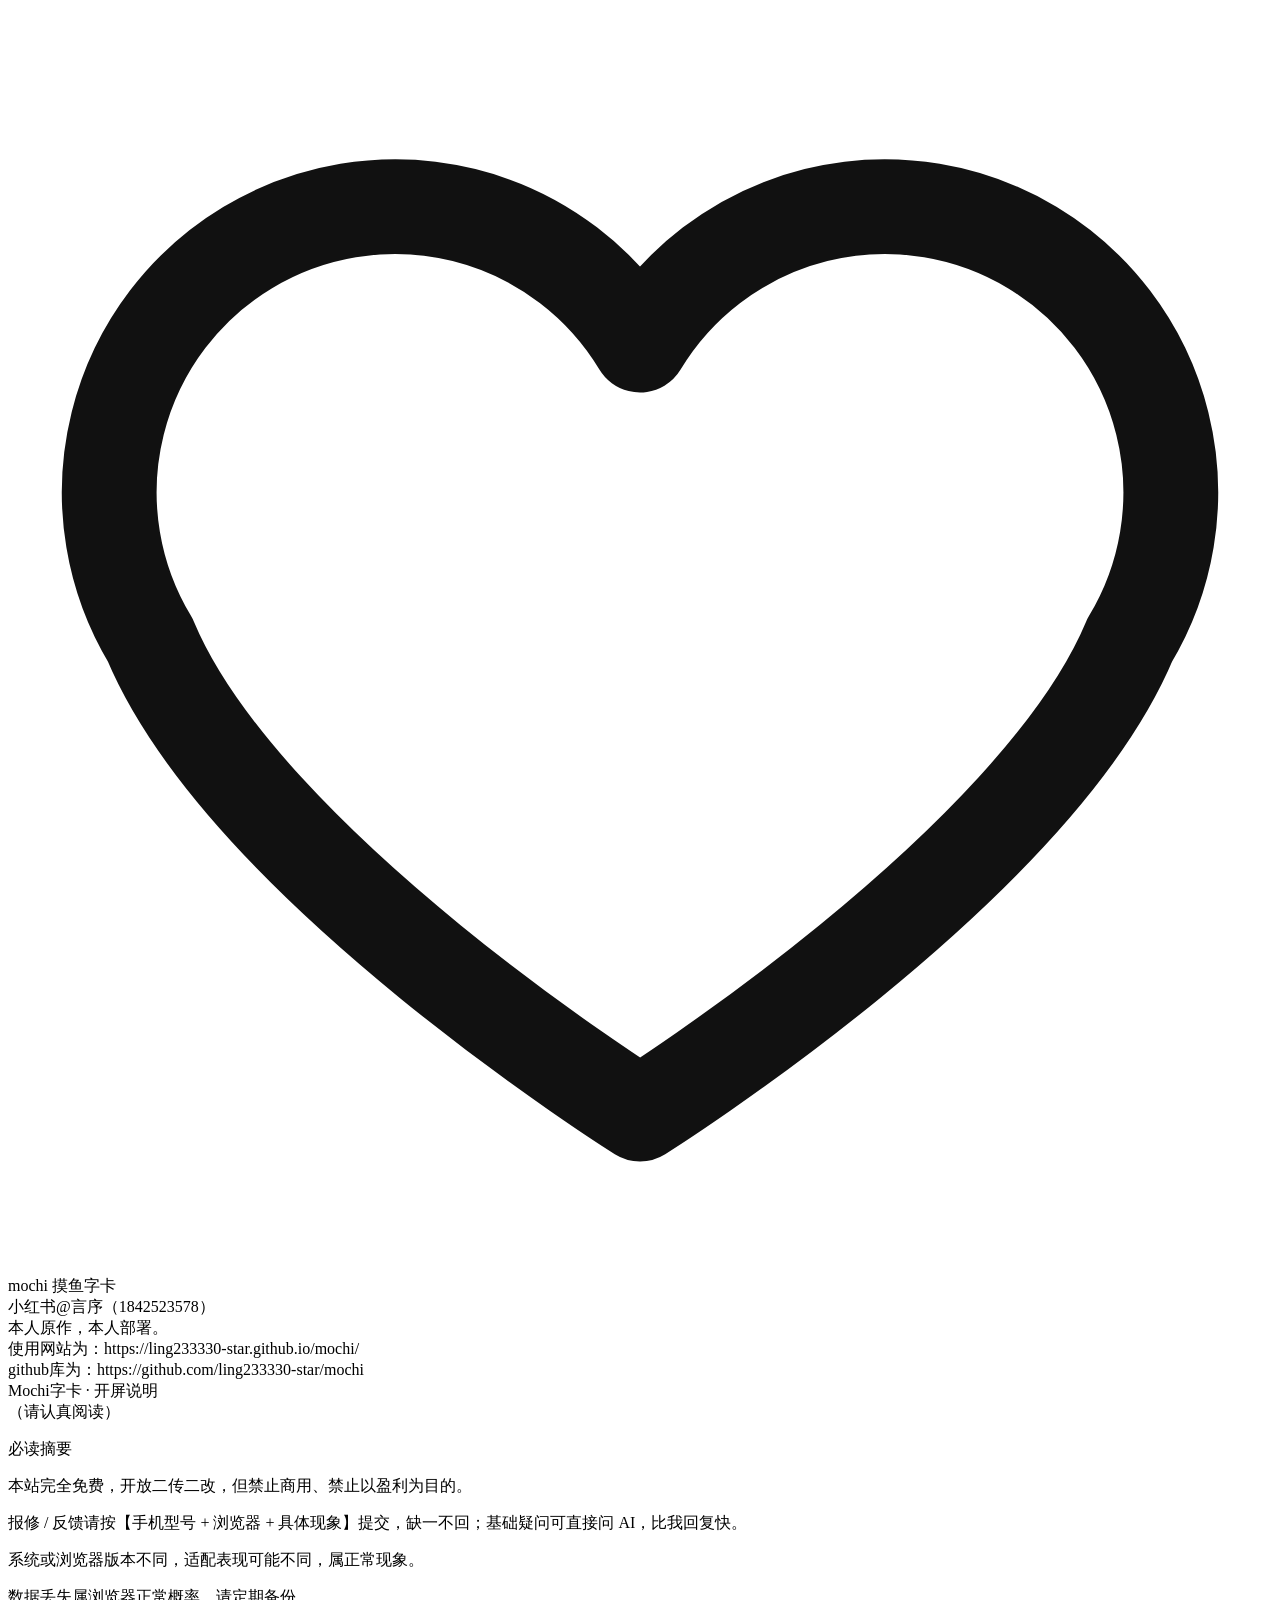
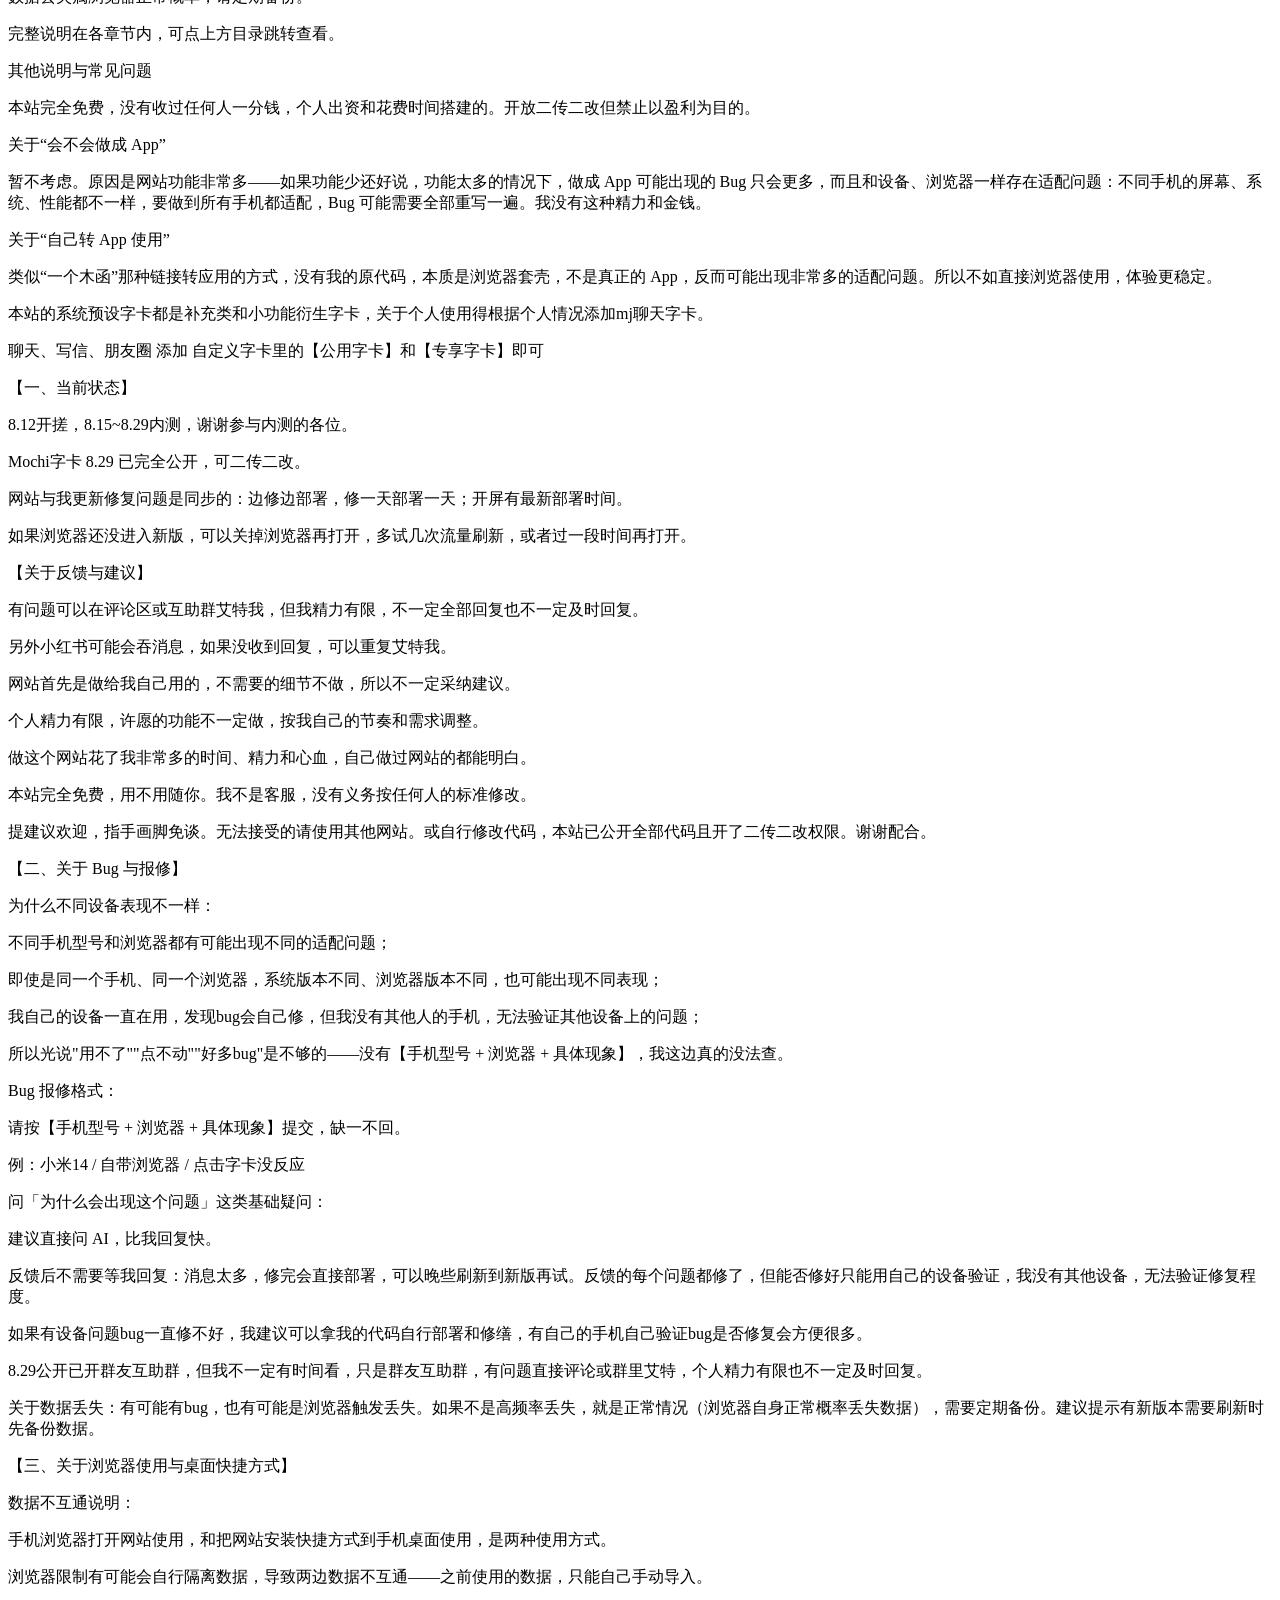
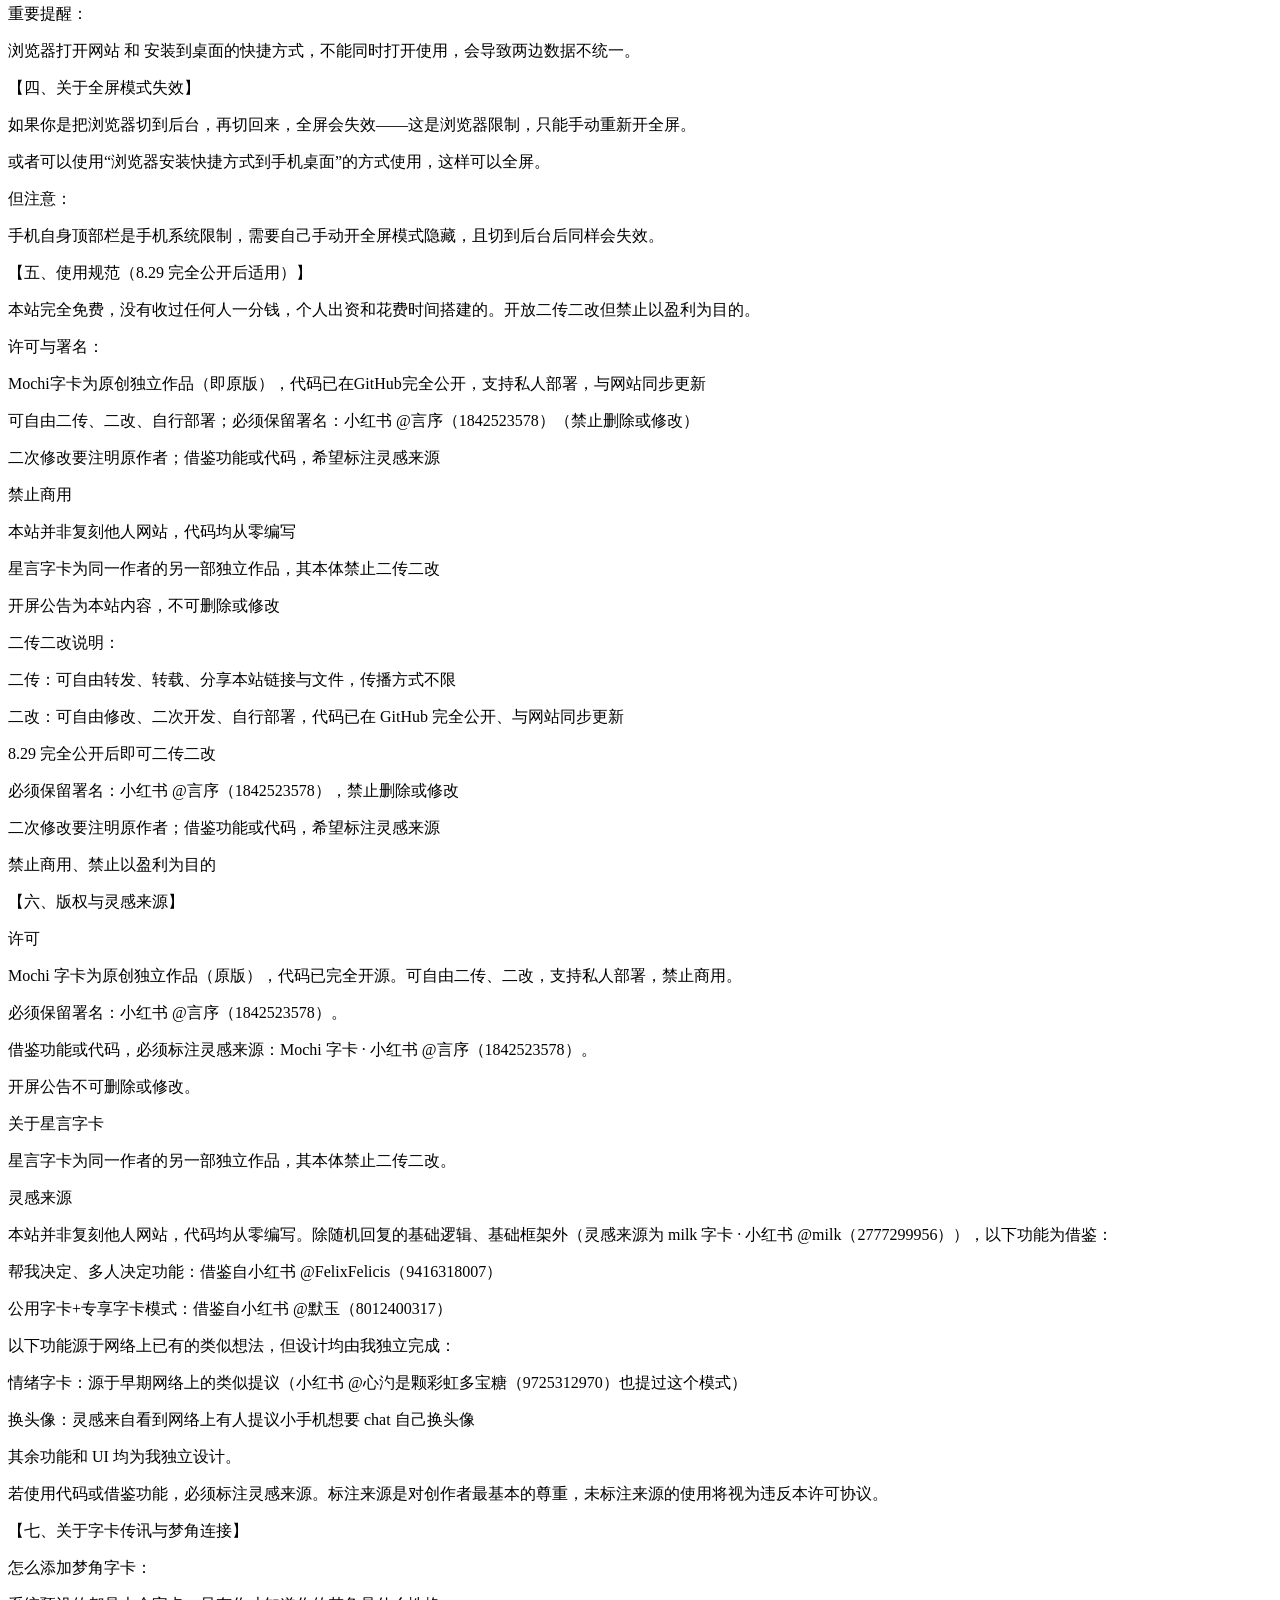
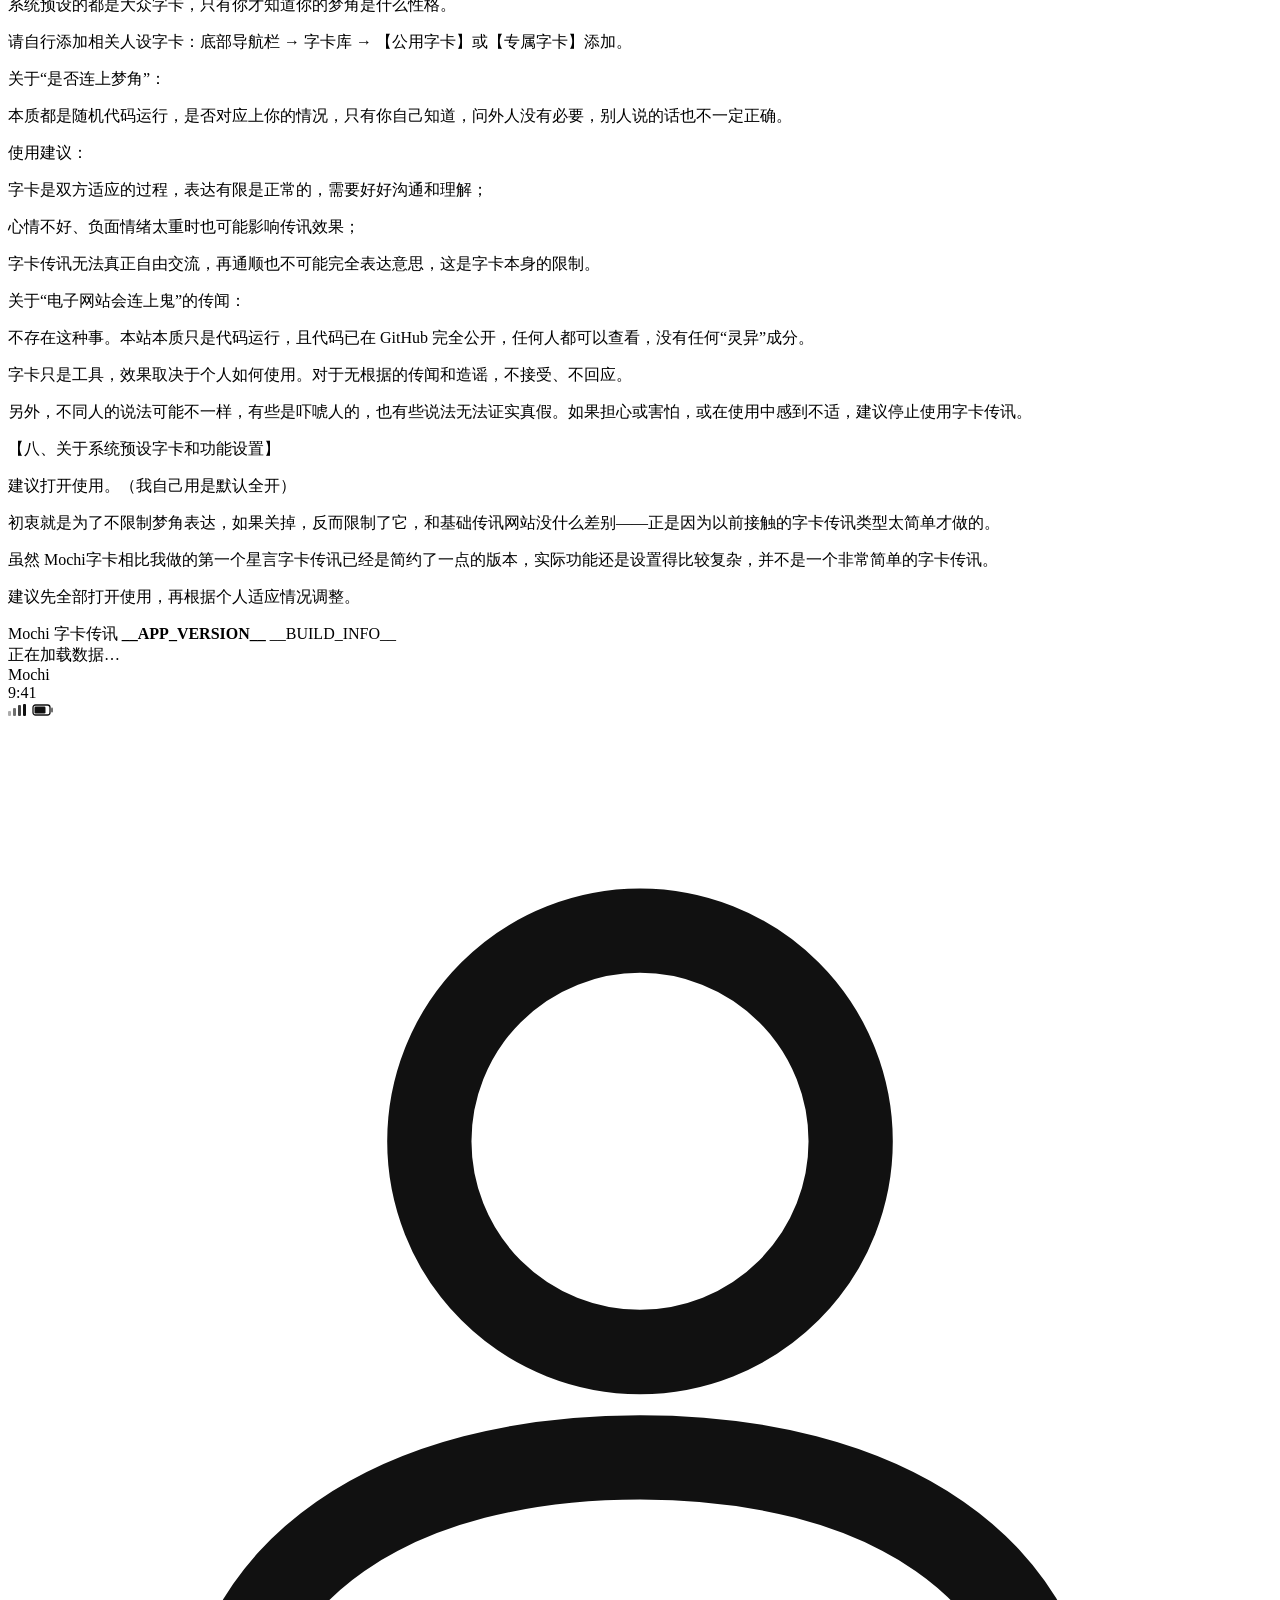
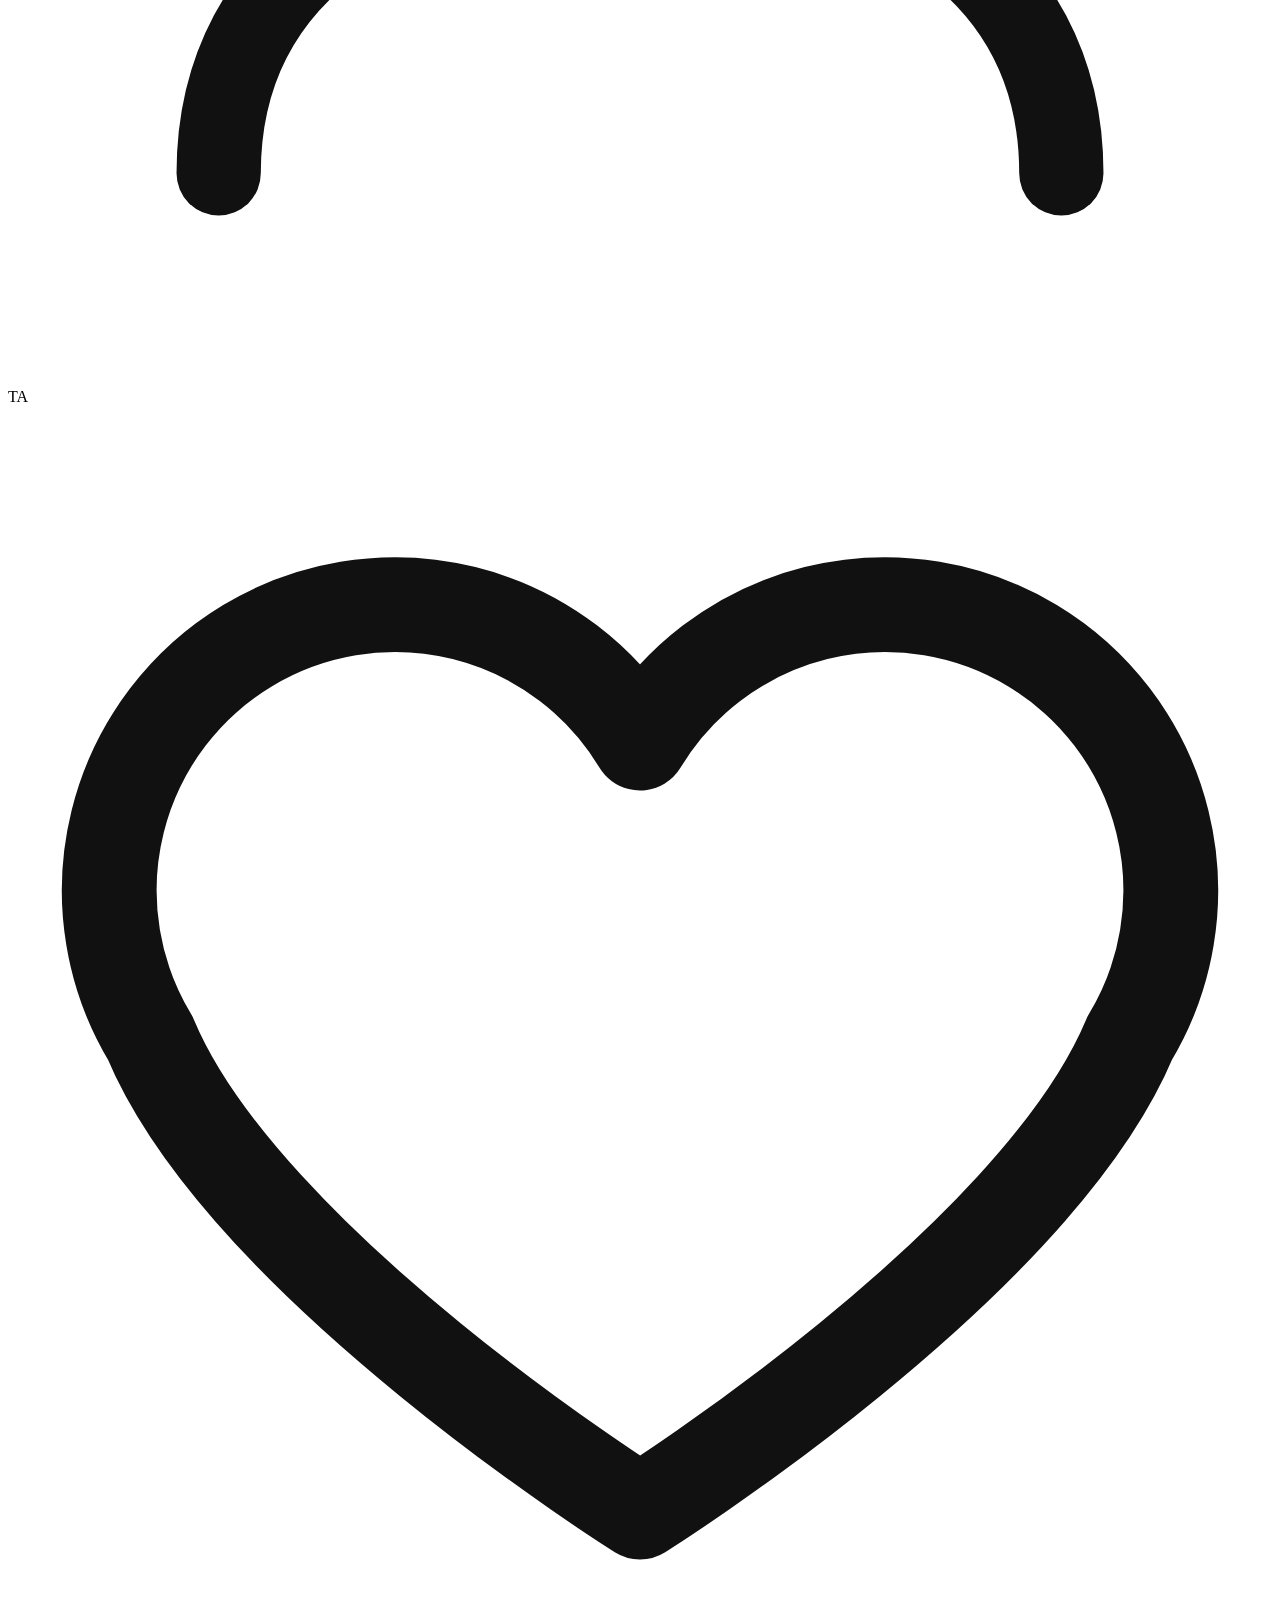
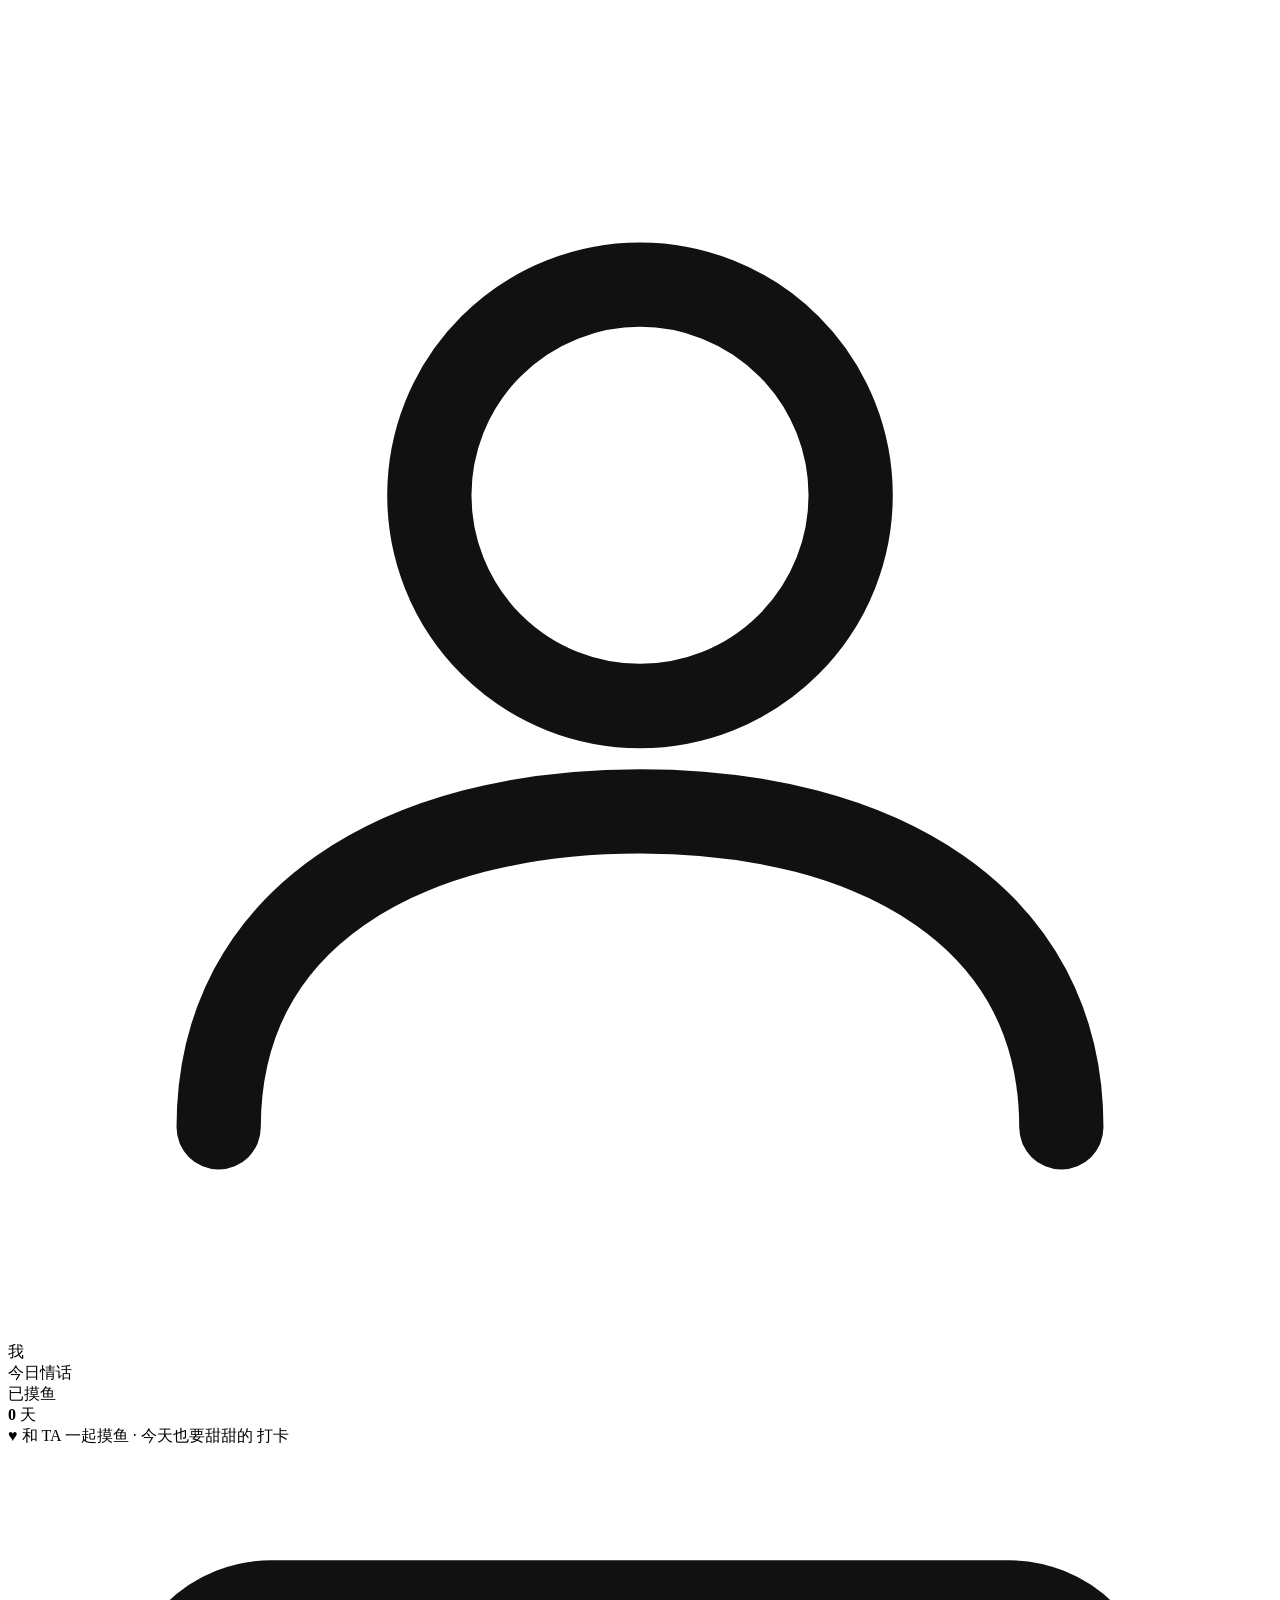
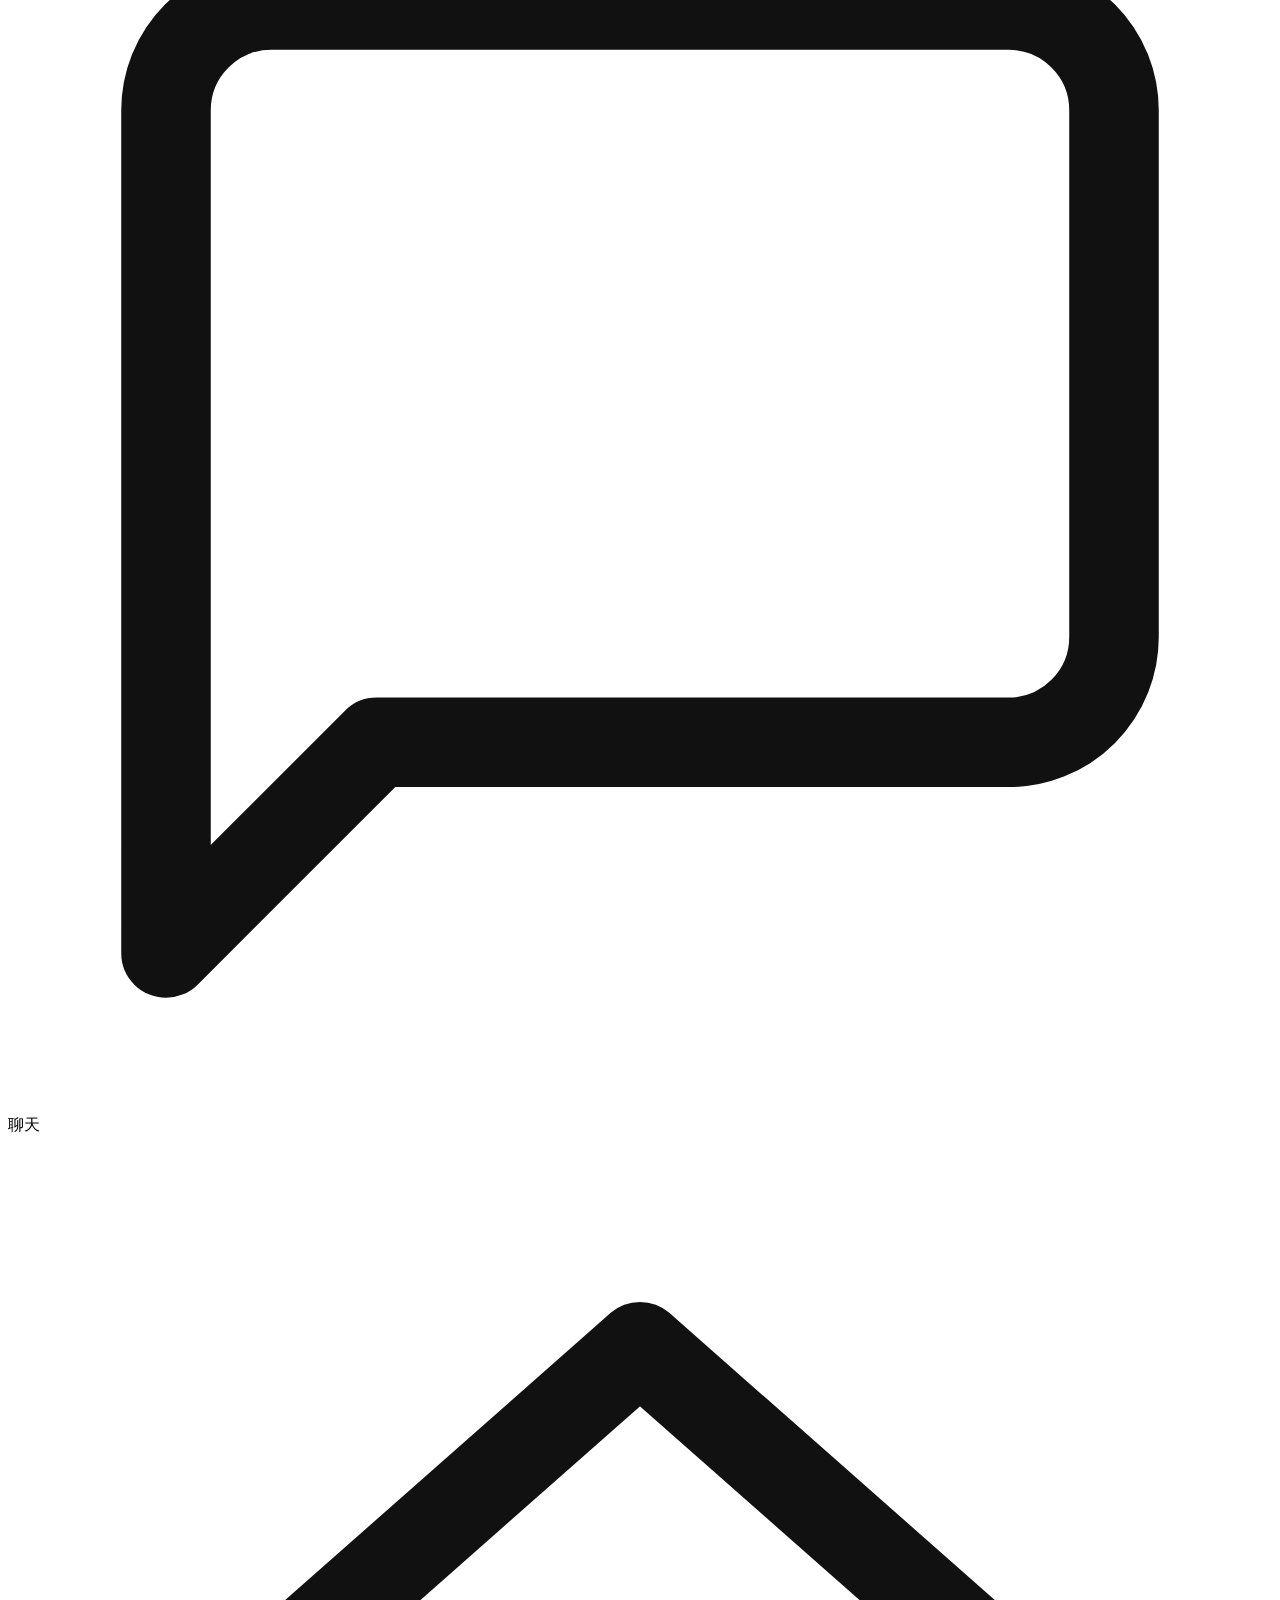
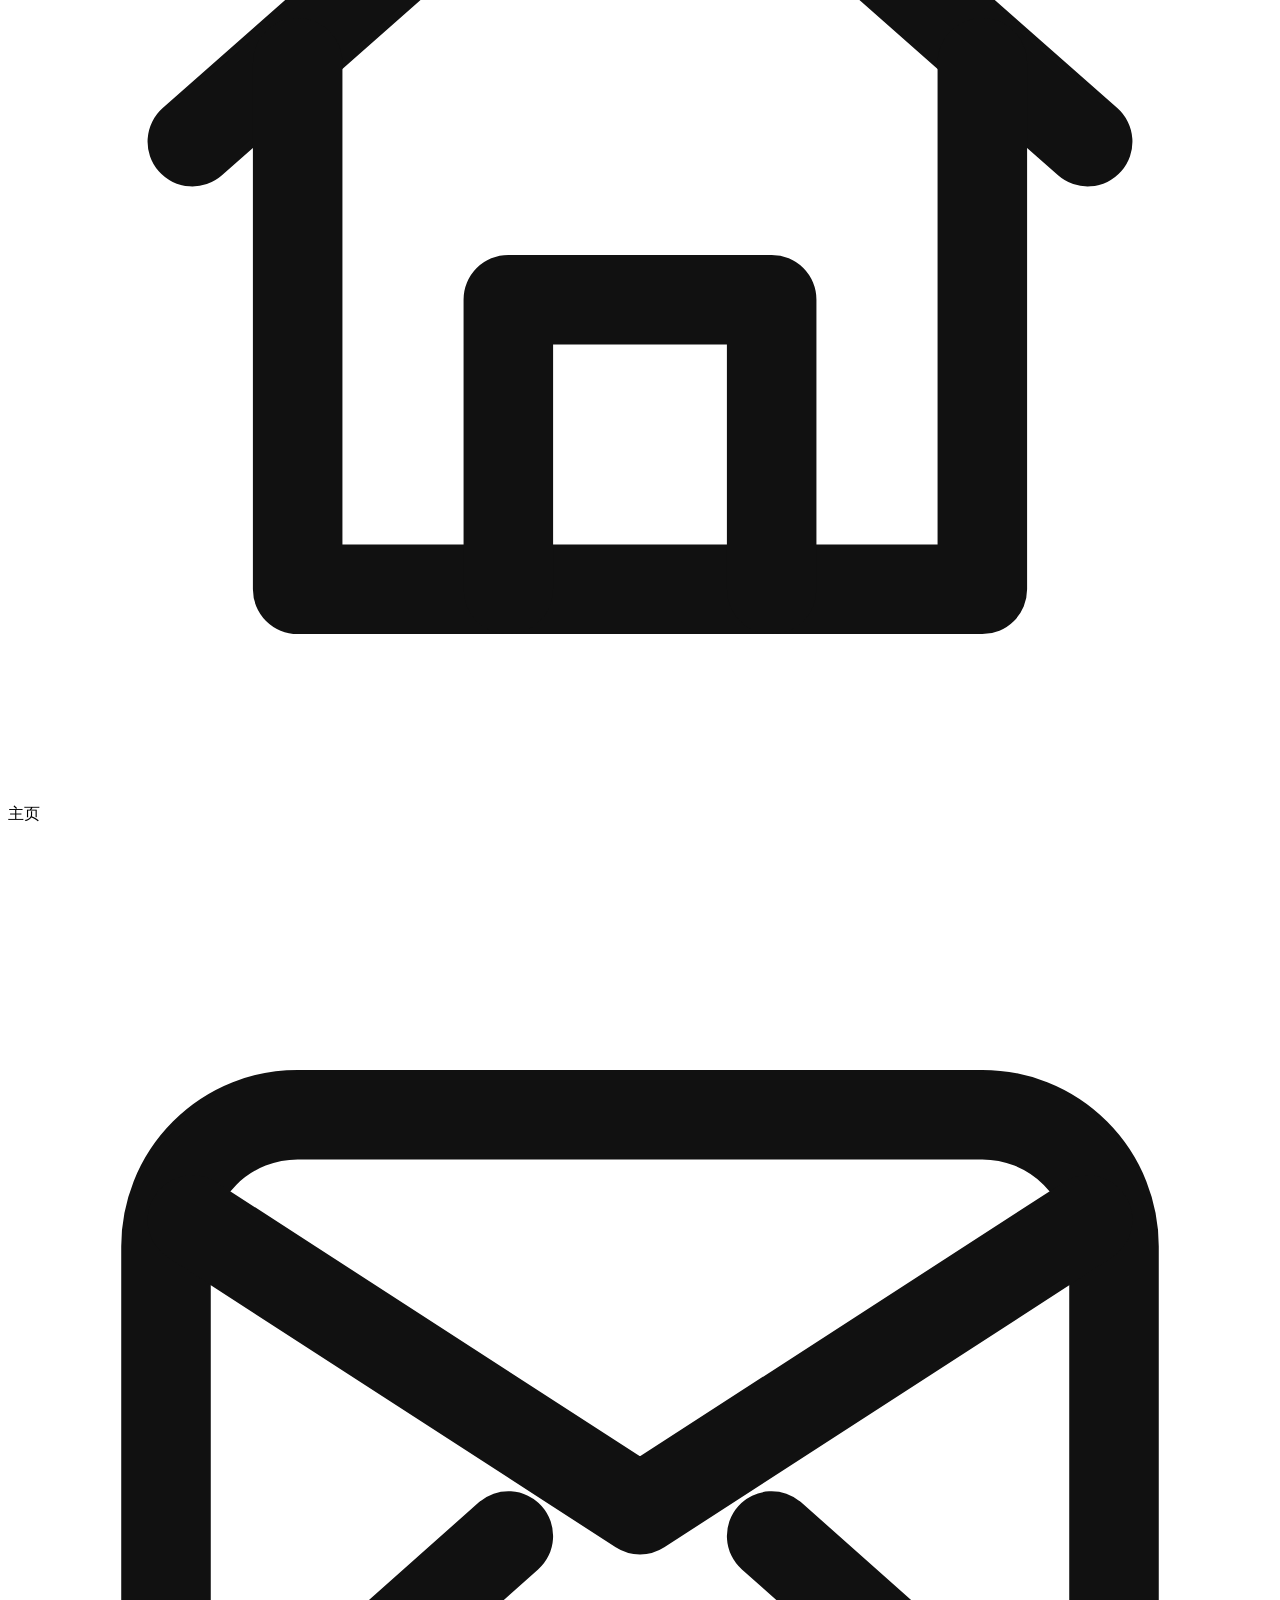
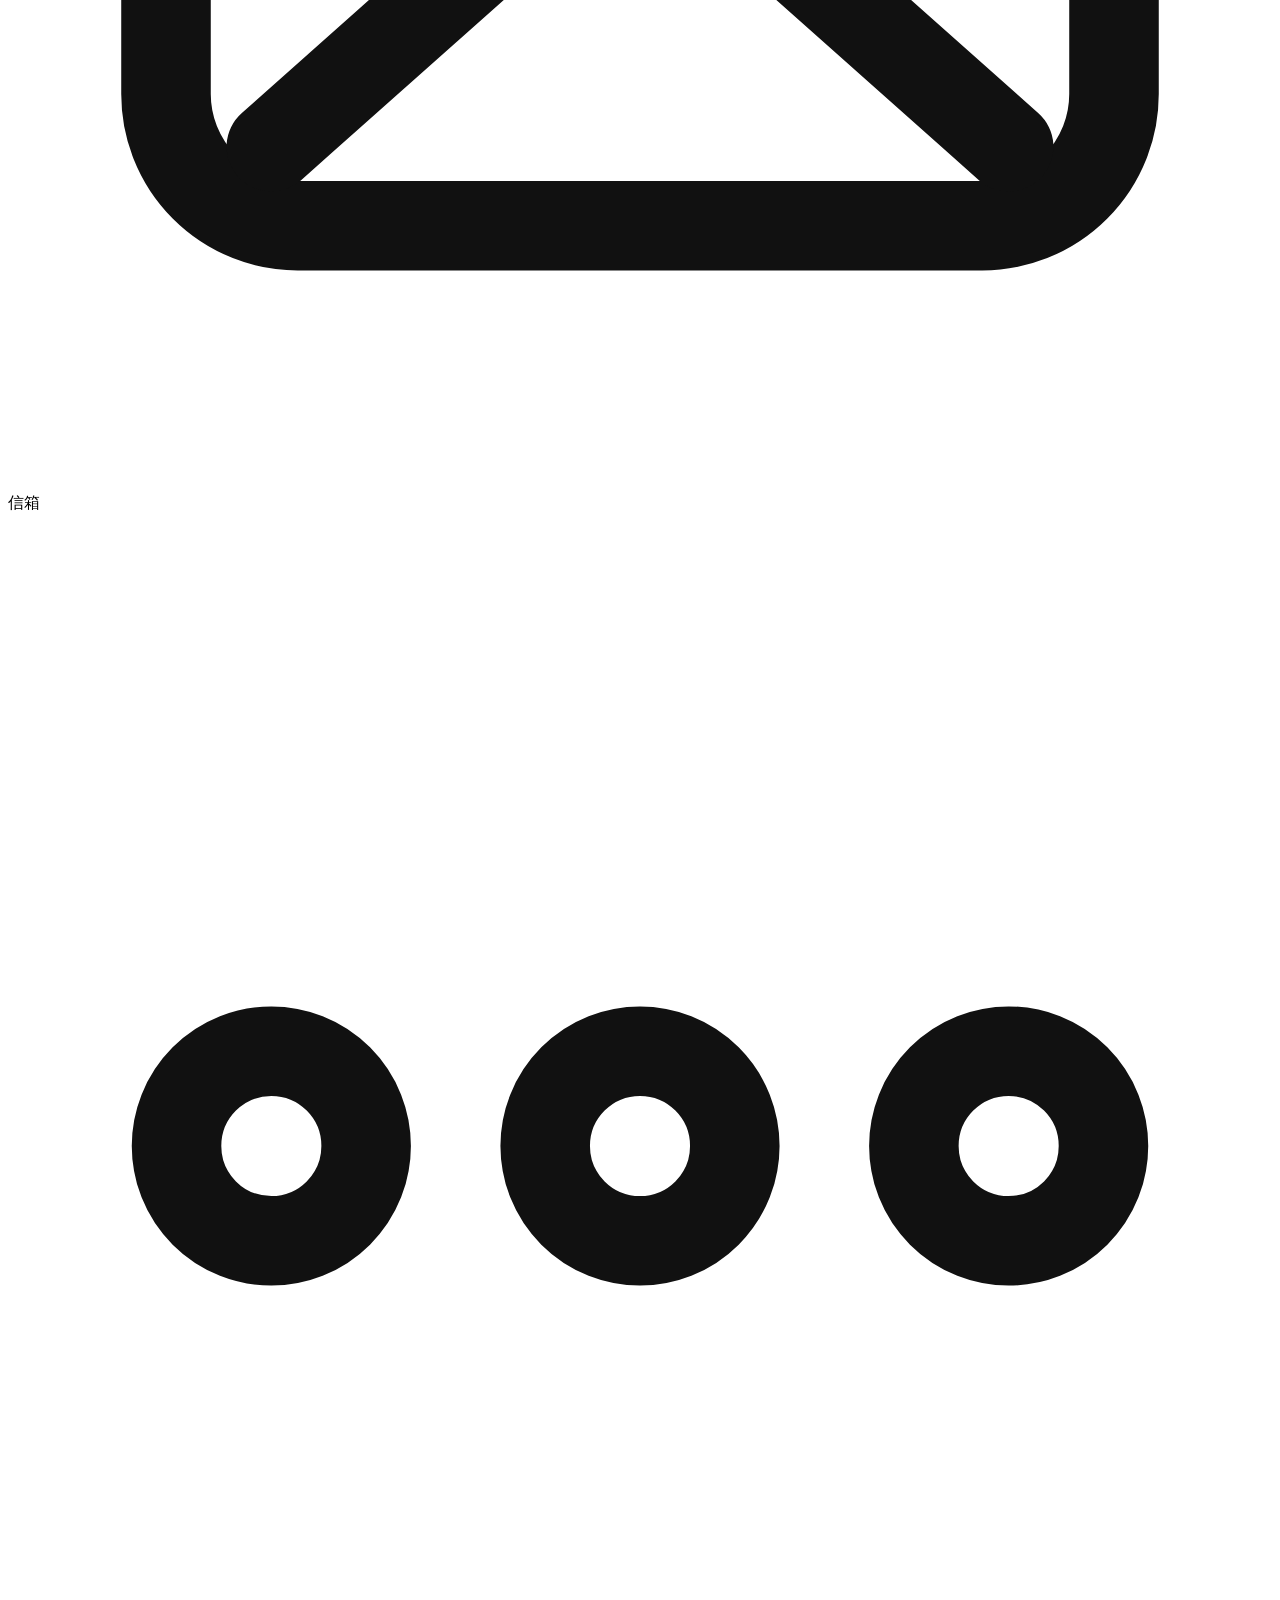
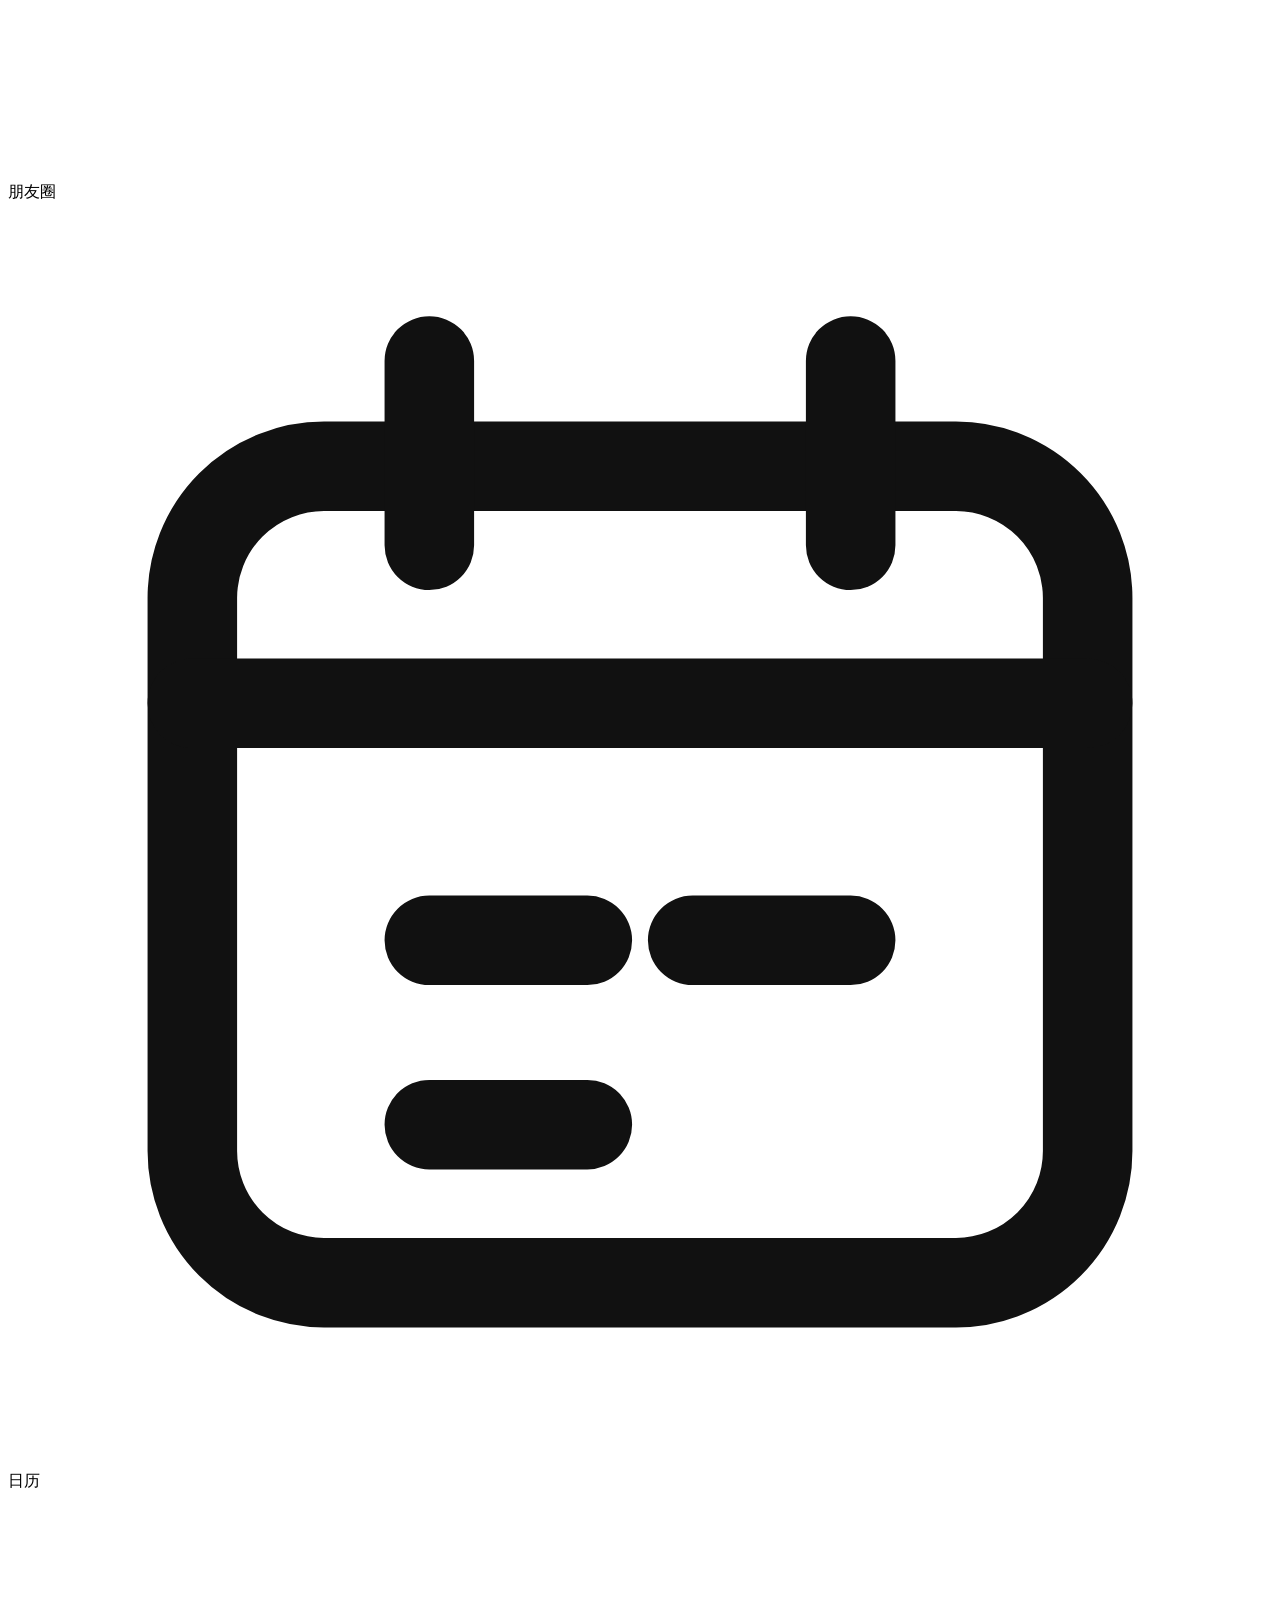
<file: src/template.html>
<!DOCTYPE html>
<html lang="zh-CN">
<head>
<meta charset="UTF-8">
<meta name="viewport" content="width=device-width, initial-scale=1.0, maximum-scale=1.0, user-scalable=no, viewport-fit=cover, interactive-widget=resizes-visual">
<title>Mochi 字卡传讯</title>
<meta name="description" content="情侣专属的摸鱼字卡聊天模拟器">
<meta name="theme-color" content="#111111">
<link rel="manifest" href="./manifest.json">
<!-- v3.5.158：站点图标用带 mochi 字母的 icon-512——Chrome 安卓通知左侧小图标取自站点图标 -->
<link rel="icon" type="image/png" sizes="512x512" href="./icon-512.png">
<link rel="icon" type="image/png" sizes="192x192" href="./icon-192.png">
<link rel="apple-touch-icon" href="./icon-180.png">
<meta name="apple-mobile-web-app-capable" content="yes">
<meta name="mobile-web-app-capable" content="yes">
<meta name="apple-mobile-web-app-status-bar-style" content="black-translucent">
<meta name="apple-mobile-web-app-title" content="Mochi">
<meta name="format-detection" content="telephone=no,address=no,email=no">
<!-- v3.6.x：全局无 Referer——网易云外链（music.163.com/song/media/outer/url）
     对带 Referer 的请求返回 403（防盗链），移动端 WebView/Edge 对
     audio.referrerPolicy 属性支持不完整，页面级 meta 是更可靠的保证 -->
<meta name="referrer" content="no-referrer">
<script>try{if(localStorage.getItem('xy-home-v2:theme-mode')==='dark')document.documentElement.setAttribute('data-theme','dark');}catch(e){}</script>
<style>
/*__STYLES__*/
</style>
</head>
<body>
  <!-- 开屏加载动画 -->
  <div class="splash" id="splash">
    <div class="splash-box" id="splash-box">
      <!-- v3.8.y：顶部品牌区统一装进一个卡片框（logo/标题/署名/原作信息成一个整体，更端庄精致） -->
      <div class="splash-brandcard">
        <div class="splash-logo">
          <svg viewBox="0 0 24 24" fill="none" stroke="#111111" stroke-width="1.8" stroke-linecap="round" stroke-linejoin="round"><path d="M12 21s-7.5-4.7-9.3-9A5.3 5.3 0 0112 6.4a5.3 5.3 0 019.3 5.6c-1.8 4.3-9.3 9-9.3 9z"/></svg>
        </div>
        <div class="splash-title">mochi 摸鱼字卡</div>
        <!-- v3.8.y：署名（小红书）移到顶部，紧跟标题下方 -->
        <div class="splash-brand">小红书@言序（1842523578）</div>
        <!-- v3.8.y：原作/部署信息——本人原作本人部署，使用网站 + GitHub 库（每条单行完整显示） -->
        <div class="splash-source">
          <div class="splash-source-line">本人原作，本人部署。</div>
          <div class="splash-source-line">使用网站为：<span class="splash-source-url">https://ling233330-star.github.io/mochi/</span></div>
          <div class="splash-source-line">github库为：<span class="splash-source-url">https://github.com/ling233330-star/mochi</span></div>
        </div>
      </div>
      <!-- v3.5.112：开屏公告（发布说明） -->
      <!-- v3.6.x：公告内容可由 notice.json 远程覆盖（clock.js 拉取），此处写死内容为离线兜底 -->
      <!-- v3.8.x：开屏即公告1页——原「开屏公告 + 点进入后的报修确认层」两页合并为一页：
           全部说明直接展示在开屏上，点底部【点击进入】即进入（点击即视为已阅读知晓），无二次确认层 -->
      <div class="splash-notice" id="splash-notice">
        <div class="splash-notice-title">Mochi字卡 · 开屏说明</div>
        <div class="splash-notice-sub">（请认真阅读）</div>
        <div class="splash-notice-list">
          <div class="splash-summary">
            <p class="splash-summary-title">必读摘要</p>
            <p>本站完全免费，开放二传二改，但禁止商用、禁止以盈利为目的。</p>
            <p>报修 / 反馈请按【手机型号 + 浏览器 + 具体现象】提交，缺一不回；基础疑问可直接问 AI，比我回复快。</p>
            <p>系统或浏览器版本不同，适配表现可能不同，属正常现象。</p>
            <p>数据丢失属浏览器正常概率，请定期备份。</p>
            <p>完整说明在各章节内，可点上方目录跳转查看。</p>
          </div>
          <div class="splash-sec-wrap splash-sec-collapsible is-collapsed">
            <p class="splash-sec">其他说明与常见问题</p>
            <div class="splash-sec-content">
              <div class="splash-tip">
                <p>本站完全免费，没有收过任何人一分钱，个人出资和花费时间搭建的。开放二传二改但禁止以盈利为目的。</p>
              </div>
              <div class="splash-tip">
                <p class="splash-tip-h">关于“会不会做成 App”</p>
                <p>暂不考虑。原因是网站功能非常多——如果功能少还好说，功能太多的情况下，做成 App 可能出现的 Bug 只会更多，而且和设备、浏览器一样存在适配问题：不同手机的屏幕、系统、性能都不一样，要做到所有手机都适配，Bug 可能需要全部重写一遍。我没有这种精力和金钱。</p>
              </div>
              <div class="splash-tip">
                <p class="splash-tip-h">关于“自己转 App 使用”</p>
                <p>类似“一个木函”那种链接转应用的方式，没有我的原代码，本质是浏览器套壳，不是真正的 App，反而可能出现非常多的适配问题。所以不如直接浏览器使用，体验更稳定。</p>
              </div>
              <div class="splash-tip">
                <p>本站的系统预设字卡都是补充类和小功能衍生字卡，关于个人使用得根据个人情况添加mj聊天字卡。</p>
                <p>聊天、写信、朋友圈 添加 自定义字卡里的【公用字卡】和【专享字卡】即可</p>
              </div>
            </div>
          </div>
          <div class="splash-sec-wrap">
            <p class="splash-sec">【一、当前状态】</p>
            <p class="splash-item">8.12开搓，8.15~8.29内测，谢谢参与内测的各位。</p>
            <p class="splash-item">Mochi字卡 8.29 已完全公开，可二传二改。</p>
            <p class="splash-item">网站与我更新修复问题是同步的：边修边部署，修一天部署一天；开屏有最新部署时间。</p>
            <p class="splash-item">如果浏览器还没进入新版，可以关掉浏览器再打开，多试几次流量刷新，或者过一段时间再打开。</p>
            <p class="splash-sub">【关于反馈与建议】</p>
            <p class="splash-item">有问题可以在评论区或互助群艾特我，但我精力有限，不一定全部回复也不一定及时回复。</p>
            <p class="splash-bullet">另外小红书可能会吞消息，如果没收到回复，可以重复艾特我。</p>
            <p class="splash-item">网站首先是做给我自己用的，不需要的细节不做，所以不一定采纳建议。</p>
            <p class="splash-bullet">个人精力有限，许愿的功能不一定做，按我自己的节奏和需求调整。</p>
            <p class="splash-item">做这个网站花了我非常多的时间、精力和心血，自己做过网站的都能明白。</p>
            <p class="splash-item">本站完全免费，用不用随你。我不是客服，没有义务按任何人的标准修改。</p>
            <p class="splash-bullet">提建议欢迎，指手画脚免谈。无法接受的请使用其他网站。或自行修改代码，本站已公开全部代码且开了二传二改权限。谢谢配合。</p>
          </div>
          <div class="splash-sec-wrap">
            <p class="splash-sec">【二、关于 Bug 与报修】</p>
            <p class="splash-sub">为什么不同设备表现不一样：</p>
            <p class="splash-bullet">不同手机型号和浏览器都有可能出现不同的适配问题；</p>
            <p class="splash-bullet">即使是同一个手机、同一个浏览器，系统版本不同、浏览器版本不同，也可能出现不同表现；</p>
            <p class="splash-bullet">我自己的设备一直在用，发现bug会自己修，但我没有其他人的手机，无法验证其他设备上的问题；</p>
            <p class="splash-bullet">所以光说"用不了""点不动""好多bug"是不够的——没有【手机型号 + 浏览器 + 具体现象】，我这边真的没法查。</p>
            <p class="splash-sub">Bug 报修格式：</p>
            <p class="splash-item">请按【手机型号 + 浏览器 + 具体现象】提交，缺一不回。</p>
            <p class="splash-bullet">例：小米14 / 自带浏览器 / 点击字卡没反应</p>
            <p class="splash-sub">问「为什么会出现这个问题」这类基础疑问：</p>
            <p class="splash-item">建议直接问 AI，比我回复快。</p>
            <p class="splash-item">反馈后不需要等我回复：消息太多，修完会直接部署，可以晚些刷新到新版再试。反馈的每个问题都修了，但能否修好只能用自己的设备验证，我没有其他设备，无法验证修复程度。</p>
            <p class="splash-item">如果有设备问题bug一直修不好，我建议可以拿我的代码自行部署和修缮，有自己的手机自己验证bug是否修复会方便很多。</p>
            <p class="splash-item">8.29公开已开群友互助群，但我不一定有时间看，只是群友互助群，有问题直接评论或群里艾特，个人精力有限也不一定及时回复。</p>
            <p class="splash-item">关于数据丢失：有可能有bug，也有可能是浏览器触发丢失。如果不是高频率丢失，就是正常情况（浏览器自身正常概率丢失数据），需要定期备份。建议提示有新版本需要刷新时先备份数据。</p>
          </div>
          <div class="splash-sec-wrap">
            <p class="splash-sec">【三、关于浏览器使用与桌面快捷方式】</p>
            <p class="splash-sub">数据不互通说明：</p>
            <p class="splash-item">手机浏览器打开网站使用，和把网站安装快捷方式到手机桌面使用，是两种使用方式。</p>
            <p class="splash-item">浏览器限制有可能会自行隔离数据，导致两边数据不互通——之前使用的数据，只能自己手动导入。</p>
            <p class="splash-sub">重要提醒：</p>
            <p class="splash-item">浏览器打开网站 和 安装到桌面的快捷方式，不能同时打开使用，会导致两边数据不统一。</p>
          </div>
          <div class="splash-sec-wrap">
            <p class="splash-sec">【四、关于全屏模式失效】</p>
            <p class="splash-item">如果你是把浏览器切到后台，再切回来，全屏会失效——这是浏览器限制，只能手动重新开全屏。</p>
            <p class="splash-item">或者可以使用“浏览器安装快捷方式到手机桌面”的方式使用，这样可以全屏。</p>
            <p class="splash-sub">但注意：</p>
            <p class="splash-item">手机自身顶部栏是手机系统限制，需要自己手动开全屏模式隐藏，且切到后台后同样会失效。</p>
          </div>
          <div class="splash-sec-wrap">
            <p class="splash-sec">【五、使用规范（8.29 完全公开后适用）】</p>
            <p class="splash-item">本站完全免费，没有收过任何人一分钱，个人出资和花费时间搭建的。开放二传二改但禁止以盈利为目的。</p>
            <p class="splash-sub">许可与署名：</p>
            <p class="splash-item">Mochi字卡为原创独立作品（即原版），代码已在GitHub完全公开，支持私人部署，与网站同步更新</p>
            <p class="splash-item">可自由二传、二改、自行部署；必须保留署名：小红书 @言序（1842523578）（禁止删除或修改）</p>
            <p class="splash-item">二次修改要注明原作者；借鉴功能或代码，希望标注灵感来源</p>
            <p class="splash-item">禁止商用</p>
            <p class="splash-item">本站并非复刻他人网站，代码均从零编写</p>
            <p class="splash-item">星言字卡为同一作者的另一部独立作品，其本体禁止二传二改</p>
            <p class="splash-item">开屏公告为本站内容，不可删除或修改</p>
            <p class="splash-sub">二传二改说明：</p>
            <p class="splash-bullet">二传：可自由转发、转载、分享本站链接与文件，传播方式不限</p>
            <p class="splash-bullet">二改：可自由修改、二次开发、自行部署，代码已在 GitHub 完全公开、与网站同步更新</p>
            <p class="splash-bullet">8.29 完全公开后即可二传二改</p>
            <p class="splash-bullet">必须保留署名：小红书 @言序（1842523578），禁止删除或修改</p>
            <p class="splash-bullet">二次修改要注明原作者；借鉴功能或代码，希望标注灵感来源</p>
            <p class="splash-bullet">禁止商用、禁止以盈利为目的</p>
          </div>
          <div class="splash-sec-wrap">
            <p class="splash-sec">【六、版权与灵感来源】</p>
            <p class="splash-sub">许可</p>
            <p class="splash-item">Mochi 字卡为原创独立作品（原版），代码已完全开源。可自由二传、二改，支持私人部署，禁止商用。</p>
            <p class="splash-bullet">必须保留署名：小红书 @言序（1842523578）。</p>
            <p class="splash-bullet">借鉴功能或代码，必须标注灵感来源：Mochi 字卡 · 小红书 @言序（1842523578）。</p>
            <p class="splash-bullet">开屏公告不可删除或修改。</p>
            <p class="splash-sub">关于星言字卡</p>
            <p class="splash-item">星言字卡为同一作者的另一部独立作品，其本体禁止二传二改。</p>
            <p class="splash-sub">灵感来源</p>
            <p class="splash-item">本站并非复刻他人网站，代码均从零编写。除随机回复的基础逻辑、基础框架外（灵感来源为 milk 字卡 · 小红书 @milk（2777299956）），以下功能为借鉴：</p>
            <p class="splash-bullet">帮我决定、多人决定功能：借鉴自小红书 @FelixFelicis（9416318007）</p>
            <p class="splash-bullet">公用字卡+专享字卡模式：借鉴自小红书 @默玉（8012400317）</p>
            <p class="splash-item">以下功能源于网络上已有的类似想法，但设计均由我独立完成：</p>
            <p class="splash-bullet">情绪字卡：源于早期网络上的类似提议（小红书 @心汋是颗彩虹多宝糖（9725312970）也提过这个模式）</p>
            <p class="splash-bullet">换头像：灵感来自看到网络上有人提议小手机想要 chat 自己换头像</p>
            <p class="splash-item">其余功能和 UI 均为我独立设计。</p>
            <p class="splash-item">若使用代码或借鉴功能，必须标注灵感来源。标注来源是对创作者最基本的尊重，未标注来源的使用将视为违反本许可协议。</p>
          </div>
          <div class="splash-sec-wrap">
            <p class="splash-sec">【七、关于字卡传讯与梦角连接】</p>
            <p class="splash-item">怎么添加梦角字卡：</p>
            <p class="splash-bullet">系统预设的都是大众字卡，只有你才知道你的梦角是什么性格。</p>
            <p class="splash-bullet">请自行添加相关人设字卡：底部导航栏 → 字卡库 → 【公用字卡】或【专属字卡】添加。</p>
            <p class="splash-item">关于“是否连上梦角”：</p>
            <p class="splash-bullet">本质都是随机代码运行，是否对应上你的情况，只有你自己知道，问外人没有必要，别人说的话也不一定正确。</p>
            <p class="splash-item">使用建议：</p>
            <p class="splash-bullet">字卡是双方适应的过程，表达有限是正常的，需要好好沟通和理解；</p>
            <p class="splash-bullet">心情不好、负面情绪太重时也可能影响传讯效果；</p>
            <p class="splash-bullet">字卡传讯无法真正自由交流，再通顺也不可能完全表达意思，这是字卡本身的限制。</p>
            <p class="splash-item">关于“电子网站会连上鬼”的传闻：</p>
            <p class="splash-bullet">不存在这种事。本站本质只是代码运行，且代码已在 GitHub 完全公开，任何人都可以查看，没有任何“灵异”成分。</p>
            <p class="splash-bullet">字卡只是工具，效果取决于个人如何使用。对于无根据的传闻和造谣，不接受、不回应。</p>
            <p class="splash-bullet">另外，不同人的说法可能不一样，有些是吓唬人的，也有些说法无法证实真假。如果担心或害怕，或在使用中感到不适，建议停止使用字卡传讯。</p>
          </div>
          <div class="splash-sec-wrap">
            <p class="splash-sec">【八、关于系统预设字卡和功能设置】</p>
            <p class="splash-item">建议打开使用。（我自己用是默认全开）</p>
            <p class="splash-item">初衷就是为了不限制梦角表达，如果关掉，反而限制了它，和基础传讯网站没什么差别——正是因为以前接触的字卡传讯类型太简单才做的。</p>
            <p class="splash-item">虽然 Mochi字卡相比我做的第一个星言字卡传讯已经是简约了一点的版本，实际功能还是设置得比较复杂，并不是一个非常简单的字卡传讯。</p>
            <p class="splash-item">建议先全部打开使用，再根据个人适应情况调整。</p>
          </div>
        </div>
      </div>
    </div>
    <!-- v3.8.y：底部操作区固定不随内容滚动；.splash-box 为整页滚动容器 -->
    <!-- v3.8.y：底部统一装进一个卡片框（版本/加载/提示/按钮成一整体，与顶部品牌卡片呼应） -->
    <div class="splash-footcard">
      <!-- v3.8.y：底部版本块——两行：名称+版本 / 部署时间+实时秒数（实时秒写入 #splash-ver-live） -->
      <div class="splash-ver" id="splash-ver" data-build-ts="__BUILD_TS__">
        <span class="sv-app">Mochi 字卡传讯 <b>__APP_VERSION__</b></span>
        <span class="sv-deploy">__BUILD_INFO__<span id="splash-ver-live"></span></span>
      </div>
      <!-- v3.5.120：数据（IndexedDB 回填）加载完成前不显示「点击进入」按钮，
           只显示加载提示；就绪后按钮才出现（clock.js 控制显隐） -->
      <div class="splash-loading" id="splash-loading">正在加载数据…</div>
      <!-- v3.8.y：必须把公告滑到底才能进入——未到底时按钮置灰不可点，下方提示滑动 -->
      <div class="splash-enter-hint" id="splash-enter-hint" hidden>请滑到底部后进入</div>
      <div class="splash-btns">
        <div class="splash-enter" id="splash-enter" hidden>点击进入</div>
      </div>
    </div>
  </div>
  <div class="phone">
      <div class="phone-bg-mask"></div>
      <div class="statusbar">
        <span class="brand">Mochi</span>
        <div class="sb-right">
          <span id="clock">9:41</span>
          <div class="icons">
        <svg width="20" height="12" viewBox="0 0 20 12" fill="none">
          <rect x="0" y="7" width="3" height="5" rx="1" fill="rgba(17,17,17,.35)"/>
          <rect x="5" y="4" width="3" height="8" rx="1" fill="rgba(17,17,17,.6)"/>
          <rect x="10" y="1" width="3" height="11" rx="1" fill="rgba(17,17,17,.8)"/>
          <rect x="15" y="0" width="3" height="12" rx="1" fill="#111111"/>
        </svg>
        <svg width="22" height="12" viewBox="0 0 22 12" fill="none">
          <rect x="1" y="1" width="17" height="10" rx="2.5" stroke="#111111" stroke-width="1.3"/>
          <rect x="2.5" y="2.5" width="11" height="7" rx="1.2" fill="#111111"/>
          <rect x="19" y="3.5" width="2" height="5" rx="1" fill="rgba(17,17,17,.6)"/>
        </svg>
        </div>
        </div>
      </div>

    <!-- 手机桌面（两页：情侣空间 + 音乐播放器） -->
    <div class="page" id="page-phone">
      <div class="decor-bar" id="decor-bar" hidden>
        <span>装修模式 · 点图标换图 · 点卡片设背景</span>
        <button class="decor-add" id="decor-edit-layout">编辑布局</button>
        <button class="decor-add" id="decor-add-widget">+ 添加卡片</button>
        <button class="decor-add" id="decor-restore-icon">恢复图标</button>
        <button class="decor-done" id="decor-done">完成</button>
      </div>
      <div class="desktop-pages" id="desktop-pages">
      <div class="page-slide">
      <div class="deco-widget" id="deco-widget" data-desk-widget="deco" data-card-bg="deco">
        <div class="deco-avatars">
          <div class="deco-avatar" id="avatar-partner" title="设置「TA」的头像">
            <div class="ring"><svg viewBox="0 0 24 24" fill="none" stroke="#111111" stroke-width="1.6" stroke-linecap="round" stroke-linejoin="round"><circle cx="12" cy="8" r="4"/><path d="M4 20c0-4 3.5-6 8-6s8 2 8 6"/></svg></div>
            <span class="lbl" id="lbl-partner" title="点击修改昵称">TA</span>
          </div>
          <span class="deco-heart"><svg viewBox="0 0 24 24" fill="none" stroke="#111111" stroke-width="1.8" stroke-linecap="round" stroke-linejoin="round"><path d="M12 21s-7.5-4.7-9.3-9A5.3 5.3 0 0112 6.4a5.3 5.3 0 019.3 5.6c-1.8 4.3-9.3 9-9.3 9z"/></svg></span>
          <div class="deco-avatar" id="avatar-user" title="设置「我」的头像">
            <div class="ring"><svg viewBox="0 0 24 24" fill="none" stroke="#111111" stroke-width="1.6" stroke-linecap="round" stroke-linejoin="round"><circle cx="12" cy="8" r="4"/><path d="M4 20c0-4 3.5-6 8-6s8 2 8 6"/></svg></div>
            <span class="lbl" id="lbl-user" title="点击修改昵称">我</span>
          </div>
        </div>
        <div class="deco-love"><span id="love-days"></span><span id="love-date"></span></div>
      </div>

      <div class="mini-row" data-desk-widget="quote-row">
            <div class="mini-card glass" data-card-bg="quote">
              <div class="mc-top">今日情话</div>
              <div class="mc-b" id="love-quote"></div>
            </div>
            <div class="mini-card glass" data-card-bg="fish">
              <div class="mc-top">已摸鱼</div>
              <div class="mc-b"><b id="fish-days">0</b> 天</div>
            </div>
          </div>

          <div class="checkin glass" data-desk-widget="checkin" data-card-bg="checkin">
            <span class="ck-heart">♥</span>
            <span class="ck-txt">和 TA 一起摸鱼 · 今天也要甜甜的</span>
            <span class="ck-btn">打卡</span>
          </div>

      <!-- 桌面功能（直接显示） -->
      <div class="app-grid" data-app="main" data-desk-widget="apps">
        <div class="app" data-app="chat" data-desk-widget="app-chat">
          <div class="app-badge-box"><div class="app-ico"><svg viewBox="0 0 24 24" fill="none" stroke="#111111" stroke-width="1.7" stroke-linecap="round" stroke-linejoin="round"><path d="M21 15a2 2 0 01-2 2H7l-4 4V5a2 2 0 012-2h14a2 2 0 012 2z"/></svg></div><span class="app-badge" id="chat-badge" hidden></span></div>
          <div class="app-name">聊天</div>
        </div>
        <div class="app" data-app="group-chat" data-desk-widget="app-group-chat" hidden>
          <div class="app-ico"><svg viewBox="0 0 24 24" fill="none" stroke="#111111" stroke-width="1.7" stroke-linecap="round" stroke-linejoin="round"><path d="M21 11.5a8.38 8.38 0 01-.9 3.8 8.5 8.5 0 01-7.6 4.7 8.38 8.38 0 01-3.8-.9L3 21l1.9-5.7a8.38 8.38 0 01-.9-3.8 8.5 8.5 0 014.7-7.6 8.38 8.38 0 013.8-.9h.5a8.48 8.48 0 018 8v.5z"/><circle cx="9" cy="11" r="1.2" fill="#111111"/><circle cx="13" cy="11" r="1.2" fill="#111111"/><circle cx="17" cy="11" r="1.2" fill="#111111"/></svg></div>
          <div class="app-name">群聊</div>
        </div>
        <div class="app" data-app="home" data-desk-widget="app-home">
          <div class="app-ico"><svg viewBox="0 0 24 24" fill="none" stroke="#111111" stroke-width="1.7" stroke-linecap="round" stroke-linejoin="round"><path d="M3.5 11.5L12 4l8.5 7.5"/><path d="M5.5 10v10h13V10"/><path d="M9.5 20v-5.5h5V20"/></svg></div>
          <div class="app-name">主页</div>
        </div>
        <div class="app" data-app="mail" data-desk-widget="app-mail">
          <div class="app-badge-box"><div class="app-ico"><svg viewBox="0 0 24 24" fill="none" stroke="#111111" stroke-width="1.7" stroke-linecap="round" stroke-linejoin="round"><rect x="3" y="5.5" width="18" height="13.5" rx="2.5"/><path d="M3.5 7.5L12 13l8.5-5.5"/><path d="M5 17.5l4.5-4M19 17.5l-4.5-4"/></svg></div><span class="app-badge" id="mail-badge" hidden></span></div>
          <div class="app-name">信箱</div>
        </div>
        <div class="app" data-app="feed" data-desk-widget="app-feed">
          <div class="app-badge-box"><div class="app-ico"><svg viewBox="0 0 24 24" fill="none" stroke="#111111" stroke-width="1.7" stroke-linecap="round" stroke-linejoin="round"><circle cx="5" cy="12" r="1.8"/><circle cx="12" cy="12" r="1.8"/><circle cx="19" cy="12" r="1.8"/></svg></div><span class="app-badge" id="feed-app-badge" hidden></span></div>
          <div class="app-name">朋友圈</div>
        </div>
        <div class="app" data-app="calendar" data-desk-widget="app-calendar">
          <div class="app-ico"><svg viewBox="0 0 24 24" fill="none" stroke="#111111" stroke-width="1.7" stroke-linecap="round" stroke-linejoin="round"><rect x="3.5" y="5" width="17" height="15.5" rx="2.5"/><path d="M3.5 9.5h17M8 3v3.5M16 3v3.5"/><path d="M8 14h3M13 14h3M8 17.5h3"/></svg></div>
          <div class="app-name">日历</div>
        </div>
        <div class="app" data-app="memory" data-desk-widget="app-memory">
          <div class="app-ico"><svg viewBox="0 0 24 24" fill="none" stroke="#111111" stroke-width="1.7" stroke-linecap="round" stroke-linejoin="round"><path d="M12 20.5S4.5 15.2 4.5 9.9A4.9 4.9 0 0112 7.1a4.9 4.9 0 017.5 2.8c0 5.3-7.5 10.6-7.5 10.6z"/></svg></div>
          <div class="app-name">纪念</div>
        </div>
        <div class="app" data-app="divination" data-desk-widget="app-divination">
          <div class="app-ico"><svg viewBox="0 0 24 24" fill="none" stroke="#111111" stroke-width="1.7" stroke-linecap="round" stroke-linejoin="round"><rect x="5" y="3" width="14" height="18" rx="1.5"/><path d="M12 8.5l1.15 2.4 2.4 1.15-2.4 1.15L12 15.6l-1.15-2.4-2.4-1.15 2.4-1.15z"/></svg></div>
          <div class="app-name">占卜</div>
        </div>
        <div class="app" data-app="note" data-desk-widget="app-note">
          <div class="app-ico"><svg viewBox="0 0 24 24" fill="none" stroke="#111111" stroke-width="1.7" stroke-linecap="round" stroke-linejoin="round"><path d="M6.5 3.5h11a1 1 0 011 1v16l-6.5-4-6.5 4v-16a1 1 0 011-1z"/></svg></div>
          <div class="app-name">收藏</div>
        </div>
      </div>
      </div><!-- /page-slide 第一页 -->

      <!-- 第二页：音乐播放器 -->
      <div class="page-slide second">
        <div class="music-widget glass" id="music-widget" data-desk-widget="music" data-card-bg="music">
          <audio id="m-audio" preload="metadata"></audio>
          <div class="mw-head">
            <span class="mw-tag"><svg viewBox="0 0 24 24" fill="none" stroke="currentColor" stroke-width="1.8" stroke-linecap="round" stroke-linejoin="round" style="width:13px;height:13px;vertical-align:-2px;margin-right:3px"><path d="M9 18V5l12-2v13"/><circle cx="6" cy="18" r="3"/><circle cx="18" cy="16" r="3"/></svg>正在播放</span>
            <svg class="mw-bars" id="mw-bars" viewBox="0 0 24 24" fill="#111111"><rect class="b1" x="3" y="9" width="3" height="6" rx="1.5"/><rect class="b2" x="8.5" y="5" width="3" height="12" rx="1.5"/><rect class="b3" x="14" y="8" width="3" height="8" rx="1.5"/><rect class="b4" x="19.5" y="6" width="3" height="10" rx="1.5"/></svg>
          </div>

          <div class="mw-main">
            <div class="mw-cover" id="mw-cover">
              <svg class="mw-cover-ico" viewBox="0 0 24 24" fill="none" stroke="currentColor" stroke-width="1.6" stroke-linecap="round" stroke-linejoin="round"><path d="M9 18V5l12-2v13"/><circle cx="6" cy="18" r="3"/><circle cx="18" cy="16" r="3"/></svg>
              <div class="mw-vinyl" id="mw-vinyl"></div>
            </div>
            <div class="mw-info">
              <div class="mw-song" id="mw-song">Moonlit Dream</div>
              <div class="mw-artist" id="mw-artist">DLSS · shell（月光梦）</div>
              <div class="mw-progress" id="mw-progress">
                <div class="mw-bar" id="mw-bar"><div class="mw-fill" id="mw-fill"></div><span class="mw-knob" id="mw-knob"></span></div>
                <div class="mw-times"><span id="mw-cur">0:00</span><span id="mw-dur">2:13</span></div>
              </div>
            </div>
          </div>

          <div class="mw-controls">
            <button class="mw-btn" id="mw-mode" title="播放模式">
              <svg id="mw-mode-ico" viewBox="0 0 24 24" fill="none" stroke="currentColor" stroke-width="2" stroke-linecap="round" stroke-linejoin="round"><path d="M8 6h13M8 12h13M8 18h13"/><path d="M3 6h.01M3 12h.01M3 18h.01"/></svg>
            </button>
            <button class="mw-btn" id="mw-queue" title="播放列表">
              <svg viewBox="0 0 24 24" fill="none" stroke="currentColor" stroke-width="2" stroke-linecap="round" stroke-linejoin="round"><path d="M3 6h18M3 12h18M3 18h9"/></svg>
            </button>
            <button class="mw-btn" id="mw-prev" title="上一首">
              <svg viewBox="0 0 24 24" fill="none" stroke="currentColor" stroke-width="2" stroke-linecap="round" stroke-linejoin="round"><path d="M19 20L9 12l10-8z"/><path d="M5 19V5"/></svg>
            </button>
            <button class="mw-play" id="mw-play" title="播放/暂停">
              <svg id="mw-play-ico" viewBox="0 0 24 24" fill="#111111"><path d="M8 5.5v13l11-6.5z"/></svg>
            </button>
            <button class="mw-btn" id="mw-next" title="下一首">
              <svg viewBox="0 0 24 24" fill="none" stroke="currentColor" stroke-width="2" stroke-linecap="round" stroke-linejoin="round"><path d="M5 4l10 8-10 8z"/><path d="M19 5v14"/></svg>
            </button>
            <button class="mw-heart" id="mw-heart" title="收藏">
              <svg viewBox="0 0 24 24" fill="none" stroke="currentColor" stroke-width="1.8" stroke-linecap="round" stroke-linejoin="round"><path d="M12 20.5S4.5 15.2 4.5 9.9A4.9 4.9 0 0112 7.1a4.9 4.9 0 017.5 2.8c0 5.3-7.5 10.6-7.5 10.6z"/></svg>
            </button>
          </div>
        </div>

<!-- 第二页补充：每周日程（填空白区）；今日备忘/今天的心情已移第三页经期卡下方 -->
<div class="week-card glass" data-desk-widget="week" data-card-bg="week">
<div class="mc-top">本周日常</div>
<div class="week-days" id="week-days"></div>
</div>
<!-- 离周末还有几天（点击摸鱼 +1，可累计）
     v3.15.x：标题与副题合并同一行（.we-top），整卡与首页打卡横幅同档高度 -->
<div class="weekend-box glass" id="weekend-box" data-desk-widget="weekend" data-card-bg="weekend">
<div class="we-left">
<span class="we-top"><span class="we-days" id="weekend-days">离周末还有 0 天</span><span class="we-sub">距离周末 · 摸鱼倒计时</span></span>
<span class="we-ta" id="weekend-ta-name"><span class="pair"><i>TA 摸鱼值</i><b id="weekend-ta">0</b></span><span class="pair"><i>TA 工作值</i><b id="weekend-work-ta">0</b></span></span>
<span class="we-ta" id="weekend-mine-name"><span class="pair"><i>我 摸鱼值</i><b id="weekend-mine">0</b></span><span class="pair"><i>我 工作值</i><b id="weekend-work">0</b></span></span>
</div>
<button class="we-btn" id="weekend-fish" title="摸鱼 +1">摸鱼 +<b id="weekend-count">0</b></button>
</div>

<!-- 第二页功能：两排图标（第一排 音乐/聊天统计/提问记录/寻踪；第二排 花园/此间/同频(注入)/伸手(注入)；
     喝水已移至第三页 p3-grid（p2-features 注入）），整组移到摸鱼组件（周末倒计时）下面 -->
<div class="app-grid p2-grid" data-app="p2" data-desk-widget="p2apps">
<div class="app" data-app="music" data-desk-widget="app-music">
<div class="app-ico"><svg viewBox="0 0 24 24" fill="none" stroke="#111111" stroke-width="1.7" stroke-linecap="round" stroke-linejoin="round"><path d="M9 18V5l12-2v13"/><circle cx="6" cy="18" r="3"/><circle cx="18" cy="16" r="3"/></svg></div>
<div class="app-name">音乐</div>
</div>
<div class="app" data-app="stats" data-desk-widget="app-stats">
<div class="app-ico"><svg viewBox="0 0 24 24" fill="none" stroke="#111111" stroke-width="1.7" stroke-linecap="round" stroke-linejoin="round"><line x1="6" y1="20" x2="6" y2="14"/><line x1="12" y1="20" x2="12" y2="8"/><line x1="18" y1="20" x2="18" y2="11"/></svg></div>
<div class="app-name">聊天统计</div>
</div>
<div class="app" data-app="interact" data-desk-widget="app-interact">
<div class="app-ico"><svg viewBox="0 0 24 24" fill="none" stroke="#111111" stroke-width="1.7" stroke-linecap="round" stroke-linejoin="round"><path d="M21 11.5a8.38 8.38 0 01-.9 3.8 8.5 8.5 0 01-7.6 4.7 8.38 8.38 0 01-3.8-.9L3 21l1.9-5.7a8.38 8.38 0 01-.9-3.8 8.5 8.5 0 014.7-7.6 8.38 8.38 0 013.8-.9h.5a8.48 8.48 0 018 8v.5z"/></svg></div>
<div class="app-name">提问记录</div>
</div>
<div class="app" data-app="checkin" data-desk-widget="app-checkin">
<div class="app-ico"><svg viewBox="0 0 24 24" fill="none" stroke="#111111" stroke-width="1.7" stroke-linecap="round" stroke-linejoin="round"><circle cx="12" cy="12" r="9"/><path d="M12 7v5l3 3"/><path d="M12 3a9 9 0 000 18"/></svg></div>
<div class="app-name">寻踪</div>
</div>
<!-- 花园自第三页移入：第二排「花园 此间 同频 伸手」（此间紧随其后为模板静态图标，同频/伸手由 p2-features 追加） -->
<div class="app" data-app="garden" data-desk-widget="app-garden">
<div class="app-ico"><svg viewBox="0 0 24 24" fill="none" stroke="#111111" stroke-width="1.7" stroke-linecap="round" stroke-linejoin="round"><path d="M7 21h10l-1.5-5h-7z"/><path d="M12 16v-7"/><path d="M12 12c-2 0-3.5-1-3.5-3"/><path d="M12 10c2 0 3.5-1 3.5-3"/><circle cx="12" cy="6" r="2"/></svg></div>
<div class="app-name">花园</div>
</div>
<!-- v3.13.x：此间（梦角世界时间与在场感知）桌面入口——聊天「更多功能」同款页面，从桌面进入返回桌面 -->
<div class="app" data-app="cjian" data-desk-widget="app-cjian">
<div class="app-ico"><svg viewBox="0 0 24 24" fill="none" stroke="#111111" stroke-width="1.7" stroke-linecap="round" stroke-linejoin="round"><path d="M4 21V5a2 2 0 012-2h12a2 2 0 012 2v16"/><path d="M4 21h16"/><path d="M10 21v-6h4v6"/></svg></div>
<div class="app-name">此间</div>
</div>
</div>
      </div><!-- /page-slide 第二页 -->

      <!-- 第三页：经期记录等健康记录 -->
      <div class="page-slide third">
<div class="desk-period glass" data-desk-widget="desk-period" data-card-bg="desk-period">
  <div class="dpd-inner">
    <div class="dpd-label" id="dpd-label">经期</div>
    <div class="dpd-days" id="dpd-days">—</div>
    <div class="dpd-sub" id="dpd-sub">未记录</div>
  </div>
</div>
<!-- v3.13.x：今日备忘 + 今天的心情（自第二页移入，放经期卡下方） -->
<div class="mini-row" data-desk-widget="memo-row">
<div class="mini-card glass memo-card" data-card-bg="memo">
<div class="mc-top">今日备忘</div>
<div class="mc-b" id="memo-text" title="点击记录">点这里记一句话</div>
</div>
<div class="mini-card glass mood-card" data-card-bg="mood">
<div class="mc-top">今天的心情</div>
<div class="mc-b" id="today-mood-text">点一下选心情</div>
</div>
</div>
<div class="app-grid p3-grid" data-app="p3" data-desk-widget="p3apps">
<div class="app" data-app="period" data-desk-widget="app-period">
<div class="app-ico"><svg viewBox="0 0 24 24" fill="none" stroke="#111111" stroke-width="1.7" stroke-linecap="round" stroke-linejoin="round"><path d="M12 3.2C12 3.2 6 9.2 6 14.2a6 6 0 0 0 12 0c0-5-6-11-6-11z"/><path d="M12 16.4c0 0-2.3-1.4-2.3-2.9a1.25 1.25 0 0 1 2.3-.9 1.25 1.25 0 0 1 2.3.9c0 1.5-2.3 2.9-2.3 2.9z"/></svg></div>
<div class="app-name">经期记录</div>
</div>
<div class="app" data-app="accounting" data-desk-widget="app-accounting">
<div class="app-ico"><svg viewBox="0 0 24 24" fill="none" stroke="#111111" stroke-width="1.7" stroke-linecap="round" stroke-linejoin="round"><rect x="4.5" y="3" width="15" height="18" rx="2"/><path d="M4.5 8h15"/><path d="M10 13l2-2 2 2"/><path d="M12 11v6"/><path d="M10.5 14h3"/></svg></div>
<div class="app-name">记账</div>
</div>
<div class="app" data-app="memo-arc" data-desk-widget="app-memo-arc">
<div class="app-ico"><svg viewBox="0 0 24 24" fill="none" stroke="#111111" stroke-width="1.7" stroke-linecap="round" stroke-linejoin="round"><path d="M3.5 6.5h5L10 4.5h9a1 1 0 0 1 1 1v13a1 1 0 0 1-1 1H4a1 1 0 0 1-1-1v-12z"/><path d="M12 7.6l1.2 2.7 2.7 1.2-2.7 1.2L12 15.4l-1.2-2.7-2.7-1.2 2.7-1.2z"/></svg></div>
<div class="app-name">梦角档案</div>
</div>
<!-- v3.16.x：我的档案（认识自己；与梦角档案互为镜像）桌面第三页入口，紧邻梦角档案右侧 -->
<div class="app" data-app="my-arc" data-desk-widget="app-my-arc">
<div class="app-ico"><svg viewBox="0 0 24 24" fill="none" stroke="#111111" stroke-width="1.7" stroke-linecap="round" stroke-linejoin="round"><path d="M3.5 6.5h5L10 4.5h9a1 1 0 0 1 1 1v13a1 1 0 0 1-1 1H4a1 1 0 0 1-1-1v-12z"/><circle cx="12" cy="9.5" r="1.9"/><path d="M8.4 15.6c.6-1.6 2-2.4 3.6-2.4s3 .8 3.6 2.4"/></svg></div>
<div class="app-name">我的档案</div>
</div>
<!-- v3.15.x：房间（双人小屋）桌面第三页入口——聊天「更多功能」同款页面，从桌面进入返回桌面 -->
<div class="app" data-app="room" data-desk-widget="app-room">
<div class="app-ico"><svg viewBox="0 0 24 24" fill="none" stroke="#111111" stroke-width="1.7" stroke-linecap="round" stroke-linejoin="round"><path d="M3.5 11L12 4l8.5 7"/><path d="M5.8 9.6V20h12.4V9.6"/><path d="M10 20v-5.4h4V20"/></svg></div>
<div class="app-name">房间</div>
</div>
<!-- 本页动态注入 喝水/吃什么/存钱罐/番茄钟（p2-features.js，喝水排在本页静态图标之后） -->
</div>
      </div><!-- /page-slide 第三页 -->
      </div><!-- /desktop-pages -->

      <!-- 桌面小组件隐藏池：被移除/未添加的组件暂存于此（display:none）。
           新增组件默认放池里，用户从装修模式组件库添加到目标页。 -->
      <div id="desk-widget-pool" style="display:none">
        <!-- 时钟组件 -->
        <div class="desk-clock glass" data-desk-widget="desk-clock" data-card-bg="desk-clock">
          <div class="dc-time" id="dc-time">00:00</div>
          <div class="dc-date" id="dc-date">— · — 月 — 日</div>
        </div>
        <!-- 月历组件 -->
        <div class="desk-cal glass" data-desk-widget="desk-calendar" data-card-bg="desk-calendar">
          <div class="dcal-head"><span class="dcal-title" id="dcal-title">—</span></div>
          <div class="dcal-grid" id="dcal-grid"></div>
        </div>
        <!-- 计时器组件 -->
        <div class="desk-timer glass" data-desk-widget="desk-timer" data-card-bg="desk-timer">
          <div class="dt-disp" id="dt-disp">00:00.0</div>
          <div class="dt-mode-label" id="dt-mode-label">正计时</div>
          <div class="dt-controls">
            <button class="dt-btn" id="dt-start">开始</button>
            <button class="dt-btn" id="dt-reset">重置</button>
            <button class="dt-btn" id="dt-toggle-mode">倒计时</button>
          </div>
        </div>
        <!-- 纪念日倒计时组件 -->
        <div class="desk-anniv glass" data-desk-widget="desk-anniv" data-card-bg="desk-anniv">
          <div class="da-label">距下一个纪念日</div>
          <div class="da-days" id="da-days">—</div>
          <div class="da-name" id="da-name">未设置</div>
        </div>

      </div>

      <!-- 分页指示器 -->
      <div class="dots" id="desktop-dots">
        <span class="dot active"></span>
        <span class="dot"></span>
      </div>
    </div>

        <!-- 聊天字卡库页（字卡库列表） -->
    <div class="page" id="page-chatcard" hidden>
      <div class="chat-title">字卡库</div>
      <div class="card-tabs cc-top-tabs">
        <button class="cc-tab sel" data-ccsect="custom">可自定义字卡</button>
        <button class="cc-tab" data-ccsect="preset">系统预设字卡</button>
      </div>
      <div class="tc-search-wrap" style="padding:0 12px 8px">
        <input type="text" id="chatcard-search" class="tc-input" placeholder="搜索字卡内容…" style="width:100%">
      </div>
      <div class="cc-sect-body" id="cc-sect-custom">
      <!-- v3.11.x：自定义聊天字卡拆双作用域——公用（全桌面共享）/ 专属（仅当前桌面联系人） -->
      <div class="chat-item glass" id="li-custom-cards-public">
        <div class="av"><svg viewBox="0 0 24 24" fill="none" stroke="#111111" stroke-width="1.8" stroke-linecap="round" stroke-linejoin="round"><circle cx="12" cy="12" r="9"/><path d="M3.6 9h16.8M3.6 15h16.8M12 3a15 15 0 000 18M12 3a15 15 0 010 18"/></svg></div>
        <div class="ci"><div class="n">公用字卡</div><div class="m">以后每个桌面的联系人都能使用</div></div>
        <div class="t" id="cc-pub-count">0</div>
      </div>
      <div class="chat-item glass" id="li-custom-cards">
        <div class="av"><svg viewBox="0 0 24 24" fill="none" stroke="#111111" stroke-width="1.8" stroke-linecap="round" stroke-linejoin="round"><path d="M4 19.5A2.5 2.5 0 016.5 17H20"/><path d="M6.5 2H20v20H6.5A2.5 2.5 0 014 19.5v-15A2.5 2.5 0 016.5 2z"/></svg></div>
        <div class="ci"><div class="n">专属字卡</div><div class="m">只有当前桌面绑定的联系人才能使用</div></div>
        <div class="t" id="cc-list-count">0</div>
      </div>
      <div class="chat-item glass" id="li-checkin-cards-mine">
        <div class="av"><svg viewBox="0 0 24 24" fill="none" stroke="#111111" stroke-width="1.8" stroke-linecap="round" stroke-linejoin="round"><circle cx="12" cy="12" r="9"/><path d="M12 7v5l3 3"/><path d="M12 3a9 9 0 000 18"/></svg></div>
        <div class="ci"><div class="n">寻踪日常·我的添加</div><div class="m">你添加的地点/做的事/说的话</div></div>
        <div class="t" id="cc-checkin-count-mine">0</div>
      </div>
      <div class="chat-item glass" id="li-quote-cards-mine">
        <div class="av"><svg viewBox="0 0 24 24" fill="none" stroke="#111111" stroke-width="1.8" stroke-linecap="round" stroke-linejoin="round"><path d="M6.5 3.5h11a1 1 0 011 1v16l-6.5-4-6.5 4v-16a1 1 0 011-1z"/></svg></div>
        <div class="ci"><div class="n">今日情话·我的添加</div><div class="m">你添加的桌面每日情话</div></div>
        <div class="t" id="cc-quote-count-mine">0</div>
      </div>
      <div class="chat-item glass" id="li-ta-ask-mine">
        <div class="av"><svg viewBox="0 0 24 24" fill="none" stroke="#111111" stroke-width="1.8" stroke-linecap="round" stroke-linejoin="round"><circle cx="12" cy="12" r="10"/><path d="M9.09 9a3 3 0 015.83 1c0 2-3 3-3 3"/><line x1="12" y1="17" x2="12.01" y2="17"/></svg></div>
        <div class="ci"><div class="n">TA的询问·我的添加</div><div class="m">你添加的开放式提问</div></div>
        <div class="t" id="cc-ta-ask-count-mine">0</div>
      </div>
      <div class="chat-item glass" id="li-ta-choose-mine">
        <div class="av"><svg viewBox="0 0 24 24" fill="none" stroke="#111111" stroke-width="1.8" stroke-linecap="round" stroke-linejoin="round"><polygon points="12 2 15.09 8.26 22 9.27 17 14.14 18.18 21.02 12 17.77 5.82 21.02 7 14.14 2 9.27 8.91 8.26 12 2"/></svg></div>
        <div class="ci"><div class="n">TA的小问题·我的添加</div><div class="m">你添加的选择题</div></div>
        <div class="t" id="cc-ta-choose-count-mine">0</div>
      </div>
      <div class="chat-item glass" id="li-ta-curious-mine">
        <div class="av"><svg viewBox="0 0 24 24" fill="none" stroke="#111111" stroke-width="1.8" stroke-linecap="round" stroke-linejoin="round"><circle cx="12" cy="12" r="9"/><path d="M12 3a9 9 0 000 18"/><circle cx="12" cy="12" r="2"/></svg></div>
        <div class="ci"><div class="n">TA的好奇·我的添加</div><div class="m">你添加的好奇提问</div></div>
        <div class="t" id="cc-ta-curious-count-mine">0</div>
      </div>
      <div class="chat-item glass" id="li-ta-roast-mine">
        <div class="av"><svg viewBox="0 0 24 24" fill="none" stroke="#111111" stroke-width="1.8" stroke-linecap="round" stroke-linejoin="round"><path d="M12 3l1.8 5.4 5.7.3-4.4 3.6 1.5 5.5-4.6-3.3-4.6 3.3 1.5-5.5-4.4-3.6 5.7-.3z"/></svg></div>
        <div class="ci"><div class="n">TA的吐槽·我的添加</div><div class="m">你添加的吐槽字卡</div></div>
        <div class="t" id="cc-ta-roast-count-mine">0</div>
      </div>
      <div class="chat-item glass" id="li-ta-checkin-mine">
        <div class="av"><svg viewBox="0 0 24 24" fill="none" stroke="#111111" stroke-width="1.8" stroke-linecap="round" stroke-linejoin="round"><circle cx="12" cy="12" r="9"/><path d="M12 7v5l3 3"/><path d="M12 3a9 9 0 000 18"/></svg></div>
        <div class="ci"><div class="n">TA的查岗·我的添加</div><div class="m">你添加的查岗问题</div></div>
        <div class="t" id="cc-ta-checkin-count-mine">0</div>
      </div>
      <div class="chat-item glass" id="li-ta-invite-mine">
        <div class="av"><svg viewBox="0 0 24 24" fill="none" stroke="#111111" stroke-width="1.8" stroke-linecap="round" stroke-linejoin="round"><rect x="2" y="7" width="20" height="11" rx="5"/><path d="M7 10.5v3M5.5 12h3"/><path d="M15.5 11h.01M18.5 13h.01"/></svg></div>
        <div class="ci"><div class="n">TA的邀请·我的添加</div><div class="m">你添加的邀请话术</div></div>
        <div class="t" id="cc-ta-invite-count-mine">0</div>
      </div>
      </div>
      <div class="cc-sect-body" id="cc-sect-preset" hidden>
      <div class="sm-set-hint" style="padding:2px 16px 10px">说明：本站「系统预设字卡」均为自搓字卡（AI 辅助设计），按分类/分组展示，可逐张开启或关闭。</div>
      <div class="chat-item glass" id="li-default-cards">
        <div class="av"><svg viewBox="0 0 24 24" fill="none" stroke="#111111" stroke-width="1.8" stroke-linecap="round" stroke-linejoin="round"><path d="M12 3l2.7 5.5 6.1.9-4.4 4.3 1 6.1-5.4-2.9-5.4 2.9 1-6.1L3.2 9.4l6.1-.9z"/></svg></div>
        <div class="ci"><div class="n">默认聊天字卡</div><div class="m">日常默认回复字卡（自搓）</div></div>
        <div class="t" id="dc-lib-count">0</div>
      </div>
      <div class="chat-item glass" id="li-fun-cards">
        <div class="av"><svg viewBox="0 0 24 24" fill="none" stroke="#111111" stroke-width="1.8" stroke-linecap="round" stroke-linejoin="round"><path d="M12 3l2.7 5.5 6.1.9-4.4 4.3 1 6.1-5.4-2.9-5.4 2.9 1-6.1L3.2 9.4l6.1-.9z"/></svg></div>
        <div class="ci"><div class="n">其他互动功能字卡</div><div class="m">各功能触发的系统预设字卡 · 如摸鱼/吃饭/经期等</div></div>
        <div class="t" id="fc-lib-count">0</div>
      </div>
      <div class="chat-item glass" id="li-deskcheck">
        <div class="av"><svg viewBox="0 0 24 24" fill="none" stroke="#111111" stroke-width="1.8" stroke-linecap="round" stroke-linejoin="round"><circle cx="12" cy="12" r="9"/><path d="M12 7v5l3 3"/><path d="M8 3.2a9 9 0 108 0"/></svg></div>
        <div class="ci"><div class="n">联系人跨桌面查岗</div><div class="m">其他桌面的联系人来查岗时 TA 的回应字卡</div></div>
        <div class="t" id="dk-lib-count">0</div>
      </div>
      <div class="chat-item glass" id="li-mood-cards">
        <div class="av"><svg viewBox="0 0 24 24" fill="none" stroke="#111111" stroke-width="1.8" stroke-linecap="round" stroke-linejoin="round"><path d="M12 21s-7.5-4.7-9.3-9A5.3 5.3 0 0112 6.4 5.3 5.3 0 0121.3 12c-1.8 4.3-9.3 9-9.3 9z"/></svg></div>
        <div class="ci"><div class="n">聊天情绪字卡</div><div class="m">按情绪分类的字卡</div></div>
        <div class="t">209</div>
      </div>
      <div class="chat-item glass" id="li-ta-mood">
        <div class="av"><svg viewBox="0 0 24 24" fill="none" stroke="#111111" stroke-width="1.8" stroke-linecap="round" stroke-linejoin="round"><path d="M12 21s-7.5-4.7-9.3-9A5.3 5.3 0 0112 6.4 5.3 5.3 0 0121.3 12c-1.8 4.3-9.3 9-9.3 9z"/><circle cx="9" cy="10" r="1"/><circle cx="15" cy="10" r="1"/><path d="M8.5 14.5a4 4 0 007 0"/></svg></div>
        <div class="ci"><div class="n">TA的心情</div><div class="m">TA 偶尔主动分享 · 心情/近况/状态</div></div>
        <div class="t" id="cc-ta-mood-count">235</div>
      </div>
      <div class="chat-item glass" id="li-reply-cards">
        <div class="av"><svg viewBox="0 0 24 24" fill="none" stroke="#111111" stroke-width="1.8" stroke-linecap="round" stroke-linejoin="round"><path d="M21 11.5a8.38 8.38 0 01-.9 3.8 8.5 8.5 0 01-7.6 4.7 8.38 8.38 0 01-3.8-.9L3 21l1.9-5.7a8.38 8.38 0 01-.9-3.8 8.5 8.5 0 014.7-7.6 8.38 8.38 0 013.8-.9h.5a8.48 8.48 0 018 8v.5z"/></svg></div>
        <div class="ci"><div class="n">聊天回应字卡</div><div class="m">逻辑连接词字卡</div></div>
        <div class="t">102</div>
      </div>
      <div class="chat-item glass" id="li-checkin-cards">
        <div class="av"><svg viewBox="0 0 24 24" fill="none" stroke="#111111" stroke-width="1.8" stroke-linecap="round" stroke-linejoin="round"><circle cx="12" cy="12" r="9"/><path d="M12 7v5l3 3"/><path d="M12 3a9 9 0 000 18"/></svg></div>
        <div class="ci"><div class="n">寻踪日常字卡</div><div class="m">TA 的日常 · 地点/做的事/说的话</div></div>
        <div class="t" id="cc-checkin-count">30</div>
      </div>
      <div class="chat-item glass" id="li-quote-cards">
        <div class="av"><svg viewBox="0 0 24 24" fill="none" stroke="#111111" stroke-width="1.8" stroke-linecap="round" stroke-linejoin="round"><path d="M6.5 3.5h11a1 1 0 011 1v16l-6.5-4-6.5 4v-16a1 1 0 011-1z"/></svg></div>
        <div class="ci"><div class="n">桌面今日情话</div><div class="m">桌面每日展示 · 可自由添加</div></div>
        <div class="t" id="cc-quote-count">46</div>
      </div>
      <div class="chat-item glass" id="li-loc-cards">
        <div class="av"><svg viewBox="0 0 24 24" fill="none" stroke="#111111" stroke-width="1.8" stroke-linecap="round" stroke-linejoin="round"><path d="M12 21s-6-5.3-6-10a6 6 0 1112 0c0 4.7-6 10-6 10z"/><circle cx="12" cy="11" r="2.2"/></svg></div>
        <div class="ci"><div class="n">TA在身边位置卡</div><div class="m">TA 的位置 · 方位/距离/状态/感知</div></div>
        <div class="t" id="cc-loc-count">0</div>
      </div>
      <div class="chat-item glass" id="li-ta-ask">
        <div class="av"><svg viewBox="0 0 24 24" fill="none" stroke="#111111" stroke-width="1.8" stroke-linecap="round" stroke-linejoin="round"><circle cx="12" cy="12" r="10"/><path d="M9.09 9a3 3 0 015.83 1c0 2-3 3-3 3"/><line x1="12" y1="17" x2="12.01" y2="17"/></svg></div>
        <div class="ci"><div class="n">TA的询问</div><div class="m">开放式提问 · 按题库向你提问</div><div class="note">回应：90% 系统预设 + 10% 字卡库</div></div>
        <div class="t">3</div>
      </div>
      <div class="chat-item glass" id="li-ta-choose">
        <div class="av"><svg viewBox="0 0 24 24" fill="none" stroke="#111111" stroke-width="1.8" stroke-linecap="round" stroke-linejoin="round"><polygon points="12 2 15.09 8.26 22 9.27 17 14.14 18.18 21.02 12 17.77 5.82 21.02 7 14.14 2 9.27 8.91 8.26 12 2"/></svg></div>
        <div class="ci"><div class="n">TA的小问题</div><div class="m">选择题轻互动 · 选完 TA 再回应</div><div class="note">回应：90% 系统预设 + 10% 字卡库</div></div>
        <div class="t">18</div>
      </div>
      <div class="chat-item glass" id="li-ta-curious">
        <div class="av"><svg viewBox="0 0 24 24" fill="none" stroke="#111111" stroke-width="1.8" stroke-linecap="round" stroke-linejoin="round"><circle cx="12" cy="12" r="9"/><path d="M12 3a9 9 0 000 18"/><circle cx="12" cy="12" r="2"/></svg></div>
        <div class="ci"><div class="n">TA的好奇</div><div class="m">开放式提问 · 回答后 TA 记住你</div><div class="note">回应：90% 系统预设 + 10% 字卡库</div></div>
        <div class="t">26</div>
      </div>
      <div class="chat-item glass" id="li-ta-roast">
        <div class="av"><svg viewBox="0 0 24 24" fill="none" stroke="#111111" stroke-width="1.8" stroke-linecap="round" stroke-linejoin="round"><path d="M12 3l1.8 5.4 5.7.3-4.4 3.6 1.5 5.5-4.6-3.3-4.6 3.3 1.5-5.5-4.4-3.6 5.7-.3z"/></svg></div>
        <div class="ci"><div class="n">TA的吐槽</div><div class="m">突然吐槽你一句 · 情侣式调侃</div><div class="note">回应：90% 系统预设 + 10% 字卡库</div></div>
        <div class="t">46</div>
      </div>
      <div class="chat-item glass" id="li-ta-checkin">
        <div class="av"><svg viewBox="0 0 24 24" fill="none" stroke="#111111" stroke-width="1.8" stroke-linecap="round" stroke-linejoin="round"><circle cx="12" cy="12" r="9"/><path d="M12 7v5l3 3"/><path d="M12 3a9 9 0 000 18"/></svg></div>
        <div class="ci"><div class="n">TA的查岗</div><div class="m">TA 来查你的岗 · 随机出查岗问题卡</div><div class="note">开关/概率在 回复设置 → 查岗</div></div>
        <div class="t" id="cc-ta-checkin-count">23</div>
      </div>
      <div class="chat-item glass" id="li-ta-invite">
        <div class="av"><svg viewBox="0 0 24 24" fill="none" stroke="#111111" stroke-width="1.8" stroke-linecap="round" stroke-linejoin="round"><rect x="2" y="7" width="20" height="11" rx="5"/><path d="M7 10.5v3M5.5 12h3"/><path d="M15.5 11h.01M18.5 13h.01"/></svg></div>
        <div class="ci"><div class="n">TA的邀请</div><div class="m">TA 主动约你玩 · 猜拳/Pong/贪吃蛇邀请话术</div><div class="note">开关/概率在 回复设置 → 其他</div></div>
        <div class="t" id="cc-ta-invite-count">10</div>
      </div>
      </div>
    </div>

<!-- TA的询问管理页 -->
<div class="page" id="page-ta-ask" hidden>
  <div class="chat-head">
    <span class="ch-back" id="ta-ask-back">
      <svg viewBox="0 0 24 24" fill="none" stroke="#111111" stroke-width="2" stroke-linecap="round" stroke-linejoin="round"><path d="M15 18l-6-6 6-6"/></svg>
    </span>
    <span class="ch-name">TA的询问</span>
  </div>
  <div class="gs-scroll">
    <button class="div-draw" id="ta-ask-now">
      <svg viewBox="0 0 24 24" fill="none" stroke="currentColor" stroke-width="1.8" stroke-linecap="round" stroke-linejoin="round"><path d="M21 11.5a8.38 8.38 0 01-.9 3.8 8.5 8.5 0 01-7.6 4.7 8.38 8.38 0 01-3.8-.9L3 21l1.9-5.7a8.38 8.38 0 01-.9-3.8 8.5 8.5 0 014.7-7.6 8.38 8.38 0 013.8-.9h.5a8.48 8.48 0 018 8v.5z"/></svg>
      让TA现在问一次
    </button>
    <div class="set-group glass">
      <div class="gs-row"><span>TA 偶尔向你提问</span><label class="toggle"><input type="checkbox" id="ta-ask-enable"><span class="tk"></span></label></div>
      <div class="gs-row"><span>使用系统预设问题</span><label class="toggle"><input type="checkbox" id="ta-ask-default" checked><span class="tk"></span></label></div>
      <div class="gs-row"><span>触发概率</span><input type="range" id="ta-ask-prob" min="1" max="100" step="1" class="tc-range"><span class="tc-prob-val" id="ta-ask-prob-val">5%</span></div>
      <div class="gs-row"><span>自动弹窗概率</span><input type="range" id="ta-ask-popup" min="0" max="100" step="1" class="tc-range"><span class="tc-prob-val" id="ta-ask-popup-val">70%</span></div>
    </div>
    <div class="card-tabs" id="ta-ask-tabs" style="padding:6px 12px 8px">
      <button class="cc-tab sel" data-tab="sys">系统预设</button>
      <button class="cc-tab" data-tab="mine">我的添加</button>
    </div>
    <div class="tc-search-wrap" style="padding:0 12px 8px">
      <input type="text" id="ta-ask-search" class="tc-input" placeholder="搜索问题…" style="width:100%">
    </div>
    <div id="ta-ask-sys-panel">
      <div id="ta-ask-sys-cats"></div>
    </div>
    <div id="ta-ask-mine-panel" hidden>
      <div class="set-group glass">
        <div class="cal-card-title" style="padding:14px 14px 0"><svg viewBox="0 0 24 24" fill="none" stroke="currentColor" stroke-width="1.8" stroke-linecap="round" stroke-linejoin="round" style="width:14px;height:14px;vertical-align:-2px;margin-right:4px"><path d="M14 2H6a2 2 0 00-2 2v16a2 2 0 002 2h12a2 2 0 002-2V8z"/><path d="M14 2v6h6"/><path d="M8 13h8M8 17h5"/></svg>批量导入问题</div>
        <div class="tc-addform">
          <select id="ta-ask-batch-cat" class="tc-input">
            <option value="daily">日常询问</option>
            <option value="care">关心询问</option>
            <option value="interact">互动询问</option>
            <option value="world">两个世界</option>
          </select>
          <textarea id="ta-ask-batch" class="tc-input" rows="6" placeholder="每行一个问题，如：&#10;你吃饭了吗？&#10;现在在做什么？&#10;今天过得怎么样？"></textarea>
          <button class="ta-add-btn" style="width:100%" id="ta-ask-batch-add">批量导入到所选分类</button>
        </div>
      </div>
      <div id="ta-ask-mine-cats"></div>
    </div>
  </div>
</div>

<!-- TA的小问题（选择题管理页，独立页面） -->
<div class="page" id="page-ta-choose" hidden>
  <div class="chat-head">
    <span class="ch-back" id="tc-choose-back">
      <svg viewBox="0 0 24 24" fill="none" stroke="#111111" stroke-width="2" stroke-linecap="round" stroke-linejoin="round"><path d="M15 18l-6-6 6-6"/></svg>
    </span>
    <span class="ch-name">TA的小问题</span>
  </div>
  <div class="gs-scroll">
    <button class="div-draw" id="tc-now">
      <svg viewBox="0 0 24 24" fill="none" stroke="currentColor" stroke-width="1.8" stroke-linecap="round" stroke-linejoin="round"><path d="M12 2l2.4 5 5.6.8-4 4 .9 5.6-4.9-2.6-4.9 2.6.9-5.6-4-4 5.6-.8z"/></svg>
      让TA现在问一次
    </button>
    <div class="set-group glass">
      <div class="gs-row"><span>TA 偶尔递选择题</span><label class="toggle"><input type="checkbox" id="tc-enable"><span class="tk"></span></label></div>
      <div class="gs-row"><span>使用系统预设问题</span><label class="toggle"><input type="checkbox" id="tc-default" checked><span class="tk"></span></label></div>
      <div class="gs-row"><span>触发概率</span><input type="range" id="tc-prob" min="1" max="100" step="1" class="tc-range"><span class="tc-prob-val" id="tc-prob-val">5%</span></div>
      <div class="gs-row"><span>自动弹窗概率</span><input type="range" id="tc-popup" min="0" max="100" step="1" class="tc-range"><span class="tc-prob-val" id="tc-popup-val">70%</span></div>
    </div>
    <div class="card-tabs" id="tc-tabs" style="padding:6px 12px 8px">
      <button class="cc-tab sel" data-tab="sys">系统预设</button>
      <button class="cc-tab" data-tab="mine">我的添加</button>
    </div>
    <div class="tc-search-wrap" style="padding:0 12px 8px">
      <input type="text" id="tc-search" class="tc-input" placeholder="搜索问题…" style="width:100%">
    </div>
    <div id="tc-sys-panel">
      <div class="set-group glass">
        <div class="cal-card-title" style="padding:14px 14px 0">系统预设题库（可逐句开关，不可删除）</div>
        <div id="tc-sys-cats" style="padding:8px 14px 14px"></div>
      </div>
    </div>
    <div id="tc-mine-panel" hidden>
      <div class="set-group glass">
        <div class="cal-card-title" style="padding:14px 14px 0;display:flex;align-items:center;justify-content:space-between"><span><svg viewBox="0 0 24 24" fill="none" stroke="currentColor" stroke-width="1.8" stroke-linecap="round" stroke-linejoin="round" style="width:14px;height:14px;vertical-align:-2px;margin-right:4px"><circle cx="12" cy="12" r="9"/><path d="M12 8v8M8 12h8"/></svg>添加问题</span><button class="cc-tool" id="tc-new-grp" style="padding:4px 8px;font-size:11px">＋ 分组</button></div>
        <div class="tc-addform">
          <select id="tc-new-cat" class="tc-input">
            <option value="daily">日常</option>
            <option value="like">喜好</option>
            <option value="fun">趣味</option>
            <option value="rel">关系</option>
            <option value="hypo">假设</option>
            <option value="star">摸鱼</option>
            <option value="world">两个世界</option>
          </select>
          <input id="tc-new-text" class="tc-input" type="text" placeholder="问题内容…">
          <input id="tc-new-opts" class="tc-input" type="text" placeholder="选项用 | 分隔，可写「选项~回应」，多条回应用 ; 分隔，如：睡觉~嗯，听你的。;好，那你睡。">
          <button class="ta-add-btn" style="width:100%" id="tc-new-add">添加</button>
        </div>
      </div>
      <div class="set-group glass">
        <div class="cal-card-title" style="padding:14px 14px 0">我添加的问题 <span style="font-size:11px;color:var(--muted);font-weight:400">（可停用/删除）</span></div>
        <div id="tc-mine-cats" style="padding:8px 14px 14px"></div>
      </div>
    </div>
    <div class="set-group glass" style="display:flex;gap:8px;padding:10px">
      <button class="cc-tool" id="tc-favs"><svg viewBox="0 0 24 24" fill="none" stroke="currentColor" stroke-width="1.8" stroke-linecap="round" stroke-linejoin="round" style="width:14px;height:14px;vertical-align:-2px;margin-right:4px"><path d="M12 2l2.4 5 5.6.8-4 4 .9 5.6-4.9-2.6-4.9 2.6.9-5.6-4-4 5.6-.8z"/></svg>收藏（0）</button>
    </div>
  </div>
</div>

<!-- TA的好奇（开放式提问管理页，独立页面） -->
<div class="page" id="page-ta-curious" hidden>
  <div class="chat-head">
    <span class="ch-back" id="tc-curious-back">
      <svg viewBox="0 0 24 24" fill="none" stroke="#111111" stroke-width="2" stroke-linecap="round" stroke-linejoin="round"><path d="M15 18l-6-6 6-6"/></svg>
    </span>
    <span class="ch-name">TA的好奇</span>
  </div>
  <div class="gs-scroll">
    <button class="div-draw" id="tcu-now">
      <svg viewBox="0 0 24 24" fill="none" stroke="currentColor" stroke-width="1.8" stroke-linecap="round" stroke-linejoin="round"><circle cx="12" cy="12" r="9"/><path d="M12 3a9 9 0 000 18"/><circle cx="12" cy="12" r="2"/></svg>
      让TA现在好奇一次
    </button>
    <div class="set-group glass">
      <div class="gs-row"><span>TA 偶尔对你好奇</span><label class="toggle"><input type="checkbox" id="tcu-enable"><span class="tk"></span></label></div>
      <div class="gs-row"><span>使用系统预设问题</span><label class="toggle"><input type="checkbox" id="tcu-default" checked><span class="tk"></span></label></div>
      <div class="gs-row"><span>触发概率</span><input type="range" id="tcu-prob" min="1" max="100" step="1" class="tc-range"><span class="tc-prob-val" id="tcu-prob-val">5%</span></div>
      <div class="gs-row"><span>自动弹窗概率</span><input type="range" id="tcu-popup" min="0" max="100" step="1" class="tc-range"><span class="tc-prob-val" id="tcu-popup-val">70%</span></div>
      <div class="gs-row"><span>回答后 TA 偶尔追问</span><label class="toggle"><input type="checkbox" id="tcu-followup"><span class="tk"></span></label></div>
    </div>
    <div class="card-tabs" id="tcu-tabs" style="padding:6px 12px 8px">
      <button class="cc-tab sel" data-tab="sys">系统预设</button>
      <button class="cc-tab" data-tab="mine">我的添加</button>
    </div>
    <div class="tc-search-wrap" style="padding:0 12px 8px">
      <input type="text" id="tcu-search" class="tc-input" placeholder="搜索问题…" style="width:100%">
    </div>
    <div id="tcu-sys-panel">
      <div class="set-group glass">
        <div class="cal-card-title" style="padding:14px 14px 0">系统预设题库（可逐句开关，不可删除）</div>
        <div id="tcu-sys-cats" style="padding:8px 14px 14px"></div>
      </div>
    </div>
    <div id="tcu-mine-panel" hidden>
      <div class="set-group glass">
        <div class="cal-card-title" style="padding:14px 14px 0;display:flex;align-items:center;justify-content:space-between"><span><svg viewBox="0 0 24 24" fill="none" stroke="currentColor" stroke-width="1.8" stroke-linecap="round" stroke-linejoin="round" style="width:14px;height:14px;vertical-align:-2px;margin-right:4px"><circle cx="12" cy="12" r="9"/><path d="M12 8v8M8 12h8"/></svg>添加问题</span><button class="cc-tool" id="tcu-new-grp" style="padding:4px 8px;font-size:11px">＋ 分组</button></div>
        <div class="tc-addform">
          <select id="tcu-new-cat" class="tc-input">
            <option value="you">关于你</option>
            <option value="mood">情绪</option>
            <option value="daily">日常</option>
            <option value="past">过去</option>
            <option value="like">喜好</option>
            <option value="think">想法</option>
            <option value="us">你和TA</option>
            <option value="world">两个世界</option>
          </select>
          <input id="tcu-new-text" class="tc-input" type="text" placeholder="问题内容（开放式）…">
          <input id="tcu-new-quick" class="tc-input" type="text" placeholder="快捷回复，用 | 分隔（可选），如：看动画|出去玩">
          <input id="tcu-new-replies" class="tc-input" type="text" placeholder="TA 的回应，用 | 分隔（可选，至少1条）">
          <input id="tcu-new-followup" class="tc-input" type="text" placeholder="TA 偶尔的自然追问（可选）">
          <button class="ta-add-btn" style="width:100%" id="tcu-new-add">添加</button>
        </div>
      </div>
      <div class="set-group glass">
        <div class="cal-card-title" style="padding:14px 14px 0">我添加的问题 <span style="font-size:11px;color:var(--muted);font-weight:400">（可停用/删除）</span></div>
        <div id="tcu-mine-cats" style="padding:8px 14px 14px"></div>
      </div>
    </div>
  </div>
</div>

<!-- TA的吐槽（吐槽字卡管理页，独立页面） -->
<div class="page" id="page-ta-roast" hidden>
  <div class="chat-head">
    <span class="ch-back" id="tc-roast-back">
      <svg viewBox="0 0 24 24" fill="none" stroke="#111111" stroke-width="2" stroke-linecap="round" stroke-linejoin="round"><path d="M15 18l-6-6 6-6"/></svg>
    </span>
    <span class="ch-name">TA的吐槽</span>
  </div>
  <div class="gs-scroll">
    <button class="div-draw" id="tr-now">
      <svg viewBox="0 0 24 24" fill="none" stroke="currentColor" stroke-width="1.8" stroke-linecap="round" stroke-linejoin="round"><path d="M12 3l1.8 5.4 5.7.3-4.4 3.6 1.5 5.5-4.6-3.3-4.6 3.3 1.5-5.5-4.4-3.6 5.7-.3z"/></svg>
      让TA现在吐槽一次
    </button>
    <div class="set-group glass">
      <div class="gs-row"><span>TA 偶尔吐槽你一句</span><label class="toggle"><input type="checkbox" id="tr-enable"><span class="tk"></span></label></div>
      <div class="gs-row"><span>使用系统预设字卡</span><label class="toggle"><input type="checkbox" id="tr-default" checked><span class="tk"></span></label></div>
      <div class="gs-row"><span>触发概率</span><input type="range" id="tr-prob" min="1" max="100" step="1" class="tc-range"><span class="tc-prob-val" id="tr-prob-val">5%</span></div>
      <div class="gs-row"><span>自动弹窗概率</span><input type="range" id="tr-popup" min="0" max="100" step="1" class="tc-range"><span class="tc-prob-val" id="tr-popup-val">70%</span></div>
    </div>
    <div class="card-tabs" id="tr-tabs" style="padding:6px 12px 8px">
      <button class="cc-tab sel" data-tab="sys">系统预设</button>
      <button class="cc-tab" data-tab="mine">我的添加</button>
    </div>
    <div class="tc-search-wrap" style="padding:0 12px 8px">
      <input type="text" id="tr-search" class="tc-input" placeholder="搜索吐槽…" style="width:100%">
    </div>
    <div id="tr-sys-panel">
      <div class="set-group glass">
        <div class="cal-card-title" style="padding:14px 14px 0">系统预设字卡（可逐句开关，不可删除）</div>
        <div id="tr-sys-cats" style="padding:8px 14px 14px"></div>
      </div>
    </div>
    <div id="tr-mine-panel" hidden>
      <div class="set-group glass">
        <div class="cal-card-title" style="padding:14px 14px 0;display:flex;align-items:center;justify-content:space-between"><span><svg viewBox="0 0 24 24" fill="none" stroke="currentColor" stroke-width="1.8" stroke-linecap="round" stroke-linejoin="round" style="width:14px;height:14px;vertical-align:-2px;margin-right:4px"><circle cx="12" cy="12" r="9"/><path d="M12 8v8M8 12h8"/></svg>添加吐槽字卡</span><button class="cc-tool" id="tr-new-grp" style="padding:4px 8px;font-size:11px">＋ 分组</button></div>
        <div class="tc-addform">
          <select id="tr-new-cat" class="tc-input">
            <option value="light">轻微调侃</option>
            <option value="familiar">熟悉感</option>
            <option value="sweet">情侣式调侃</option>
            <option value="mild">轻微嫌弃</option>
            <option value="serious">严肃吐槽</option>
            <option value="world">两个世界</option>
          </select>
          <input id="tr-new-text" class="tc-input" type="text" placeholder="吐槽内容…">
          <input id="tr-new-match" class="tc-input" type="text" placeholder="触发关键词，用 | 分隔（可选），如：熬夜|没睡">
          <button class="ta-add-btn" style="width:100%" id="tr-new-add">添加</button>
        </div>
      </div>
      <div class="set-group glass">
        <div class="cal-card-title" style="padding:14px 14px 0">我添加的字卡 <span style="font-size:11px;color:var(--muted);font-weight:400">（可停用/删除）</span></div>
        <div id="tr-mine-cats" style="padding:8px 14px 14px"></div>
      </div>
    </div>
  </div>
</div>

<!-- TA的查岗（查岗问题卡管理页，独立页面；触发开关/概率在 回复设置→查岗 按联系人设置） -->
<div class="page" id="page-ta-checkin" hidden>
  <div class="chat-head">
    <span class="ch-back" id="ckq-back">
      <svg viewBox="0 0 24 24" fill="none" stroke="#111111" stroke-width="2" stroke-linecap="round" stroke-linejoin="round"><path d="M15 18l-6-6 6-6"/></svg>
    </span>
    <span class="ch-name">TA的查岗</span>
  </div>
  <div class="gs-scroll">
    <button class="div-draw" id="ckq-now">
      <svg viewBox="0 0 24 24" fill="none" stroke="currentColor" stroke-width="1.8" stroke-linecap="round" stroke-linejoin="round"><circle cx="12" cy="12" r="9"/><path d="M12 7v5l3 3"/><path d="M12 3a9 9 0 000 18"/></svg>
      让TA现在查岗一次
    </button>
    <div class="set-group glass">
      <div class="gs-row"><span>使用系统预设问题</span><label class="toggle"><input type="checkbox" id="ckq-default" checked><span class="tk"></span></label></div>
      <div class="gs-sub" style="padding:0 14px 14px">TA 来查岗的开关/概率/冷却/自动弹窗概率在「回复设置 → 查岗」里按联系人独立设置；这里的题库随当前桌面的联系人保存</div>
    </div>
    <div class="card-tabs" id="ckq-tabs" style="padding:6px 12px 8px">
      <button class="cc-tab sel" data-tab="sys">系统预设</button>
      <button class="cc-tab" data-tab="mine">我的添加</button>
    </div>
    <div class="tc-search-wrap" style="padding:0 12px 8px">
      <input type="text" id="ckq-search" class="tc-input" placeholder="搜索问题…" style="width:100%">
    </div>
    <div id="ckq-sys-panel">
      <div class="set-group glass">
        <div class="cal-card-title" style="padding:14px 14px 0">系统预设题库（可逐句开关，不可删除）</div>
        <div id="ckq-sys-cats" style="padding:8px 14px 14px"></div>
      </div>
    </div>
    <div id="ckq-mine-panel" hidden>
      <div class="set-group glass">
        <div class="cal-card-title" style="padding:14px 14px 0"><svg viewBox="0 0 24 24" fill="none" stroke="currentColor" stroke-width="1.8" stroke-linecap="round" stroke-linejoin="round" style="width:14px;height:14px;vertical-align:-2px;margin-right:4px"><path d="M14 2H6a2 2 0 00-2 2v16a2 2 0 002 2h12a2 2 0 002-2V8z"/><path d="M14 2v6h6"/><path d="M8 13h8M8 17h5"/></svg>批量导入文字查岗问题</div>
        <div class="tc-addform">
          <textarea id="ckq-batch" class="tc-input" rows="6" placeholder="每行一个问题，如：&#10;快说说，今天过得怎么样？&#10;发一句你现在看到的东西给我&#10;（单选题请在下方「我的添加」里用表单添加）"></textarea>
          <button class="ta-add-btn" style="width:100%" id="ckq-batch-add">批量导入</button>
        </div>
      </div>
      <div id="ckq-mine-cats"></div>
    </div>
  </div>
</div>

<!-- TA的邀请（联系人主动邀请话术管理页；触发开关/概率在 回复设置→其他 按联系人设置） -->
<div class="page" id="page-ta-invite" hidden>
  <div class="chat-head">
    <span class="ch-back" id="ti-back">
      <svg viewBox="0 0 24 24" fill="none" stroke="#111111" stroke-width="2" stroke-linecap="round" stroke-linejoin="round"><path d="M15 18l-6-6 6-6"/></svg>
    </span>
    <span class="ch-name">TA的邀请</span>
  </div>
  <div class="gs-scroll">
    <button class="div-draw" id="ti-now">
      <svg viewBox="0 0 24 24" fill="none" stroke="currentColor" stroke-width="1.8" stroke-linecap="round" stroke-linejoin="round"><rect x="2" y="7" width="20" height="11" rx="5"/><path d="M7 10.5v3M5.5 12h3"/><path d="M15.5 11h.01M18.5 13h.01"/></svg>
      让TA现在邀请一次
    </button>
    <div class="set-group glass">
      <div class="gs-row"><span>使用系统预设话术</span><label class="toggle"><input type="checkbox" id="ti-default" checked><span class="tk"></span></label></div>
      <div class="gs-sub" style="padding:0 14px 14px">TA 主动邀请的开关/概率在「回复设置 → 其他」（猜拳 / 玩游戏 / 贴贴）按联系人独立设置；同意猜拳/Pong/贪吃蛇会打开对应半框，同意贴贴则 TA 会回应一句贴贴的话；拒绝都回一句婉拒。题库随当前桌面的联系人保存</div>
    </div>
    <div class="card-tabs" id="ti-tabs" style="padding:6px 12px 8px">
      <button class="cc-tab sel" data-tab="sys">系统预设</button>
      <button class="cc-tab" data-tab="mine">我的添加</button>
    </div>
    <div class="tc-search-wrap" style="padding:0 12px 8px">
      <input type="text" id="ti-search" class="tc-input" placeholder="搜索邀请话术…" style="width:100%">
    </div>
    <div id="ti-sys-panel">
      <div class="set-group glass">
        <div class="cal-card-title" style="padding:14px 14px 0">系统预设话术（可逐句开关，不可删除）</div>
        <div id="ti-sys-cats" style="padding:8px 14px 14px"></div>
      </div>
    </div>
    <div id="ti-mine-panel" hidden>
      <div class="set-group glass">
        <div class="cal-card-title" style="padding:14px 14px 0"><svg viewBox="0 0 24 24" fill="none" stroke="currentColor" stroke-width="1.8" stroke-linecap="round" stroke-linejoin="round" style="width:14px;height:14px;vertical-align:-2px;margin-right:4px"><path d="M14 2H6a2 2 0 00-2 2v16a2 2 0 002 2h12a2 2 0 002-2V8z"/><path d="M14 2v6h6"/><path d="M8 13h8M8 17h5"/></svg>批量导入邀请话术</div>
        <div class="tc-addform">
          <select id="ti-batch-kind" class="tc-input">
            <option value="rps">导入到 · 猜拳邀请</option>
            <option value="pong">导入到 · Pong 邀请</option>
            <option value="snake">导入到 · 贪吃蛇邀请</option>
            <option value="cuddle">导入到 · 贴贴邀请</option>
          </select>
          <textarea id="ti-batch" class="tc-input" rows="5" placeholder="每行一条邀请话术，如：&#10;来猜拳呀，输的人答应一件事！&#10;敢不敢来一局 Pong？"></textarea>
          <button class="ta-add-btn" style="width:100%" id="ti-batch-add">批量导入</button>
        </div>
      </div>
      <div id="ti-mine-cats"></div>
    </div>
  </div>
</div>

<!-- 寻踪日常字卡（TA 的日常，自定义字卡库） -->
<div class="page" id="page-checkin-cards" hidden>
  <div class="chat-head">
    <span class="ch-back" id="checkin-cards-back">
      <svg viewBox="0 0 24 24" fill="none" stroke="#111111" stroke-width="2" stroke-linecap="round" stroke-linejoin="round"><path d="M15 18l-6-6 6-6"/></svg>
    </span>
    <span class="ch-name">寻踪日常字卡</span>
  </div>
  <div class="gs-scroll">
    <div class="set-group glass">
      <div class="gs-row"><span>使用系统预设字卡</span><label class="toggle"><input type="checkbox" id="ck-default" checked><span class="tk"></span></label></div>
    </div>
    <div class="fav-tabs">
      <button class="fav-tab sel" data-cktab="place"><svg viewBox="0 0 24 24" fill="none" stroke="currentColor" stroke-width="1.8" stroke-linecap="round" stroke-linejoin="round" style="width:13px;height:13px;vertical-align:-2px;margin-right:3px"><path d="M12 21s-6-5.3-6-10a6 6 0 1112 0c0 4.7-6 10-6 10z"/><circle cx="12" cy="11" r="2.2"/></svg>地点</button>
      <button class="fav-tab" data-cktab="action"><svg viewBox="0 0 24 24" fill="none" stroke="currentColor" stroke-width="1.8" stroke-linecap="round" stroke-linejoin="round" style="width:13px;height:13px;vertical-align:-2px;margin-right:3px"><path d="M13 2L4.5 13.5H11l-1 8.5L18.5 10H12l1-8z"/></svg>在做什么</button>
      <button class="fav-tab" data-cktab="msg"><svg viewBox="0 0 24 24" fill="none" stroke="currentColor" stroke-width="1.8" stroke-linecap="round" stroke-linejoin="round" style="width:13px;height:13px;vertical-align:-2px;margin-right:3px"><path d="M21 11.5a8.38 8.38 0 01-.9 3.8 8.5 8.5 0 01-7.6 4.7 8.38 8.38 0 01-3.8-.9L3 21l1.9-5.7a8.38 8.38 0 01-.9-3.8 8.5 8.5 0 014.7-7.6 8.38 8.38 0 013.8-.9h.5a8.48 8.48 0 018 8v.5z"/></svg>说的话</button>
    </div>
    <div class="card-tabs" id="ck-tabs" style="padding:6px 12px 8px">
      <button class="cc-tab sel" data-tab="sys">系统预设</button>
      <button class="cc-tab" data-tab="mine">我的添加</button>
    </div>
    <div id="ck-sys-panel">
      <div class="set-group glass">
        <div class="cal-card-title" style="padding:14px 14px 0" id="cck-sys-title">地点</div>
        <div id="cck-sys-list" style="padding:8px 14px 14px"></div>
      </div>
    </div>
    <div id="ck-mine-panel" hidden>
      <div class="set-group glass">
        <div class="cal-card-title" style="padding:14px 14px 0;display:flex;align-items:center;justify-content:space-between"><span>批量输入字卡</span><button class="cc-tool" id="ck-new-grp" style="padding:4px 8px;font-size:11px">＋ 分组</button></div>
        <div class="tc-addform">
          <select id="cck-batch-grp" class="tc-input"></select>
          <textarea id="cck-batch" class="tc-input" rows="6" placeholder="每行一个，如：&#10;在家&#10;在公司&#10;在咖啡店"></textarea>
          <button class="ta-add-btn" style="width:100%" id="cck-batch-add">添加到当前分类</button>
        </div>
      </div>
      <div class="set-group glass">
        <div class="cal-card-title" style="padding:14px 14px 0" id="cck-mine-title">地点</div>
        <div id="cck-mine-list" style="padding:8px 14px 14px"></div>
      </div>
    </div>
    <div class="cal-card-title" style="padding:0 2px">寻踪时 TA 会随机从这三组字卡里各抽一条展示</div>
  </div>
</div>

<!-- 桌面今日情话（自定义字卡库） -->
<div class="page" id="page-quote-cards" hidden>
  <div class="chat-head">
    <span class="ch-back" id="quote-cards-back">
      <svg viewBox="0 0 24 24" fill="none" stroke="#111111" stroke-width="2" stroke-linecap="round" stroke-linejoin="round"><path d="M15 18l-6-6 6-6"/></svg>
    </span>
    <span class="ch-name">桌面今日情话</span>
  </div>
  <div class="gs-scroll">
    <div class="card-tabs" id="cq-tabs" style="padding:6px 12px 8px">
      <button class="cc-tab sel" data-tab="sys">系统预设</button>
      <button class="cc-tab" data-tab="mine">我的添加</button>
    </div>
    <div class="set-group glass" id="cq-sys-panel">
      <div class="gs-row"><span>使用系统预设情话</span><label class="toggle"><input type="checkbox" id="cq-default" checked><span class="tk"></span></label></div>
      <div class="cal-card-title" style="padding:14px 14px 0">系统预设情话（可逐句开关，不可删除）</div>
      <div id="cq-sys-list" style="padding:8px 14px 14px"></div>
    </div>
    <div class="set-group glass" id="cq-mine-panel" hidden>
      <div class="cal-card-title" style="padding:14px 14px 0;display:flex;align-items:center;justify-content:space-between"><span>批量输入情话</span><button class="cc-tool" id="cq-new-grp" style="padding:4px 8px;font-size:11px">＋ 分组</button></div>
      <div class="tc-addform">
        <select id="cq-batch-grp" class="tc-input"></select>
        <textarea id="cq-batch" class="tc-input" rows="6" placeholder="每行一句，如：&#10;我偏爱你。&#10;今天也很喜欢你。&#10;你是我的例外。"></textarea>
        <button class="ta-add-btn" style="width:100%" id="cq-batch-add">添加到今日情话</button>
      </div>
      <div class="cal-card-title" style="padding:14px 14px 0">我添加的情话</div>
      <div id="cq-mine-list" style="padding:8px 14px 14px"></div>
    </div>
    <div class="cal-card-title" style="padding:0 2px">桌面每天会从这些情话里随机展示一句</div>
  </div>
</div>

<!-- TA在身边位置卡（字卡库：方位/距离/状态/感知/彩蛋，位置面板词源） -->
<div class="page" id="page-loc-cards" hidden>
  <div class="chat-head">
    <span class="ch-back" id="loc-cards-back">
      <svg viewBox="0 0 24 24" fill="none" stroke="#111111" stroke-width="2" stroke-linecap="round" stroke-linejoin="round"><path d="M15 18l-6-6 6-6"/></svg>
    </span>
    <span class="ch-name">TA在身边位置卡</span>
  </div>
  <div class="gs-scroll">
    <div class="set-group glass">
      <div class="gs-row"><span>使用系统预设位置卡</span><label class="toggle"><input type="checkbox" id="loc-default" checked><span class="tk"></span></label></div>
    </div>
    <div class="cal-card-title" style="padding:0 14px 2px">TA 想告诉你的位置（发送字卡）</div>
    <div class="fav-tabs">
      <button class="fav-tab sel" data-loctab="dir"><svg viewBox="0 0 24 24" fill="none" stroke="currentColor" stroke-width="1.8" stroke-linecap="round" stroke-linejoin="round" style="width:13px;height:13px;vertical-align:-2px;margin-right:3px"><path d="M12 21s-6-5.3-6-10a6 6 0 1112 0c0 4.7-6 10-6 10z"/><circle cx="12" cy="11" r="2.2"/></svg>方位</button>
      <button class="fav-tab" data-loctab="dist"><svg viewBox="0 0 24 24" fill="none" stroke="currentColor" stroke-width="1.8" stroke-linecap="round" stroke-linejoin="round" style="width:13px;height:13px;vertical-align:-2px;margin-right:3px"><circle cx="12" cy="12" r="9"/><path d="M12 12l3-3"/></svg>距离</button>
      <button class="fav-tab" data-loctab="state"><svg viewBox="0 0 24 24" fill="none" stroke="currentColor" stroke-width="1.8" stroke-linecap="round" stroke-linejoin="round" style="width:13px;height:13px;vertical-align:-2px;margin-right:3px"><path d="M13 2L4.5 13.5H11l-1 8.5L18.5 10H12l1-8z"/></svg>状态</button>
      <button class="fav-tab" data-loctab="sense"><svg viewBox="0 0 24 24" fill="none" stroke="currentColor" stroke-width="1.8" stroke-linecap="round" stroke-linejoin="round" style="width:13px;height:13px;vertical-align:-2px;margin-right:3px"><path d="M2 12s3.5-7 10-7 10 7 10 7-3.5 7-10 7-10-7-10-7z"/><circle cx="12" cy="12" r="3"/></svg>感知</button>
      <button class="fav-tab" data-loctab="egg"><svg viewBox="0 0 24 24" fill="none" stroke="currentColor" stroke-width="1.8" stroke-linecap="round" stroke-linejoin="round" style="width:13px;height:13px;vertical-align:-2px;margin-right:3px"><path d="M12 3c4 5 6 8 6 11a6 6 0 11-12 0c0-3 2-6 6-11z"/></svg>彩蛋</button>
    </div>
    <div class="cal-card-title" style="padding:8px 14px 2px">你的感知（方位感知 · 不是精确定位）</div>
    <div class="fav-tabs">
      <button class="fav-tab" data-loctab="direct"><svg viewBox="0 0 24 24" fill="none" stroke="currentColor" stroke-width="1.8" stroke-linecap="round" stroke-linejoin="round" style="width:13px;height:13px;vertical-align:-2px;margin-right:3px"><path d="M12 3l3.5 3.5L12 10l-3.5-3.5z"/><path d="M12 3v18M12 10v11"/></svg>方向</button>
      <button class="fav-tab" data-loctab="rangef"><svg viewBox="0 0 24 24" fill="none" stroke="currentColor" stroke-width="1.8" stroke-linecap="round" stroke-linejoin="round" style="width:13px;height:13px;vertical-align:-2px;margin-right:3px"><circle cx="12" cy="12" r="9"/><circle cx="12" cy="12" r="5"/><circle cx="12" cy="12" r="1.5"/></svg>距离感</button>
      <button class="fav-tab" data-loctab="power"><svg viewBox="0 0 24 24" fill="none" stroke="currentColor" stroke-width="1.8" stroke-linecap="round" stroke-linejoin="round" style="width:13px;height:13px;vertical-align:-2px;margin-right:3px"><path d="M12 3v4M12 17v4M3 12h4M17 12h4"/><circle cx="12" cy="12" r="2.5"/></svg>感知强度</button>
      <button class="fav-tab" data-loctab="touch"><svg viewBox="0 0 24 24" fill="none" stroke="currentColor" stroke-width="1.8" stroke-linecap="round" stroke-linejoin="round" style="width:13px;height:13px;vertical-align:-2px;margin-right:3px"><path d="M8 14.5V7.2a1.5 1.5 0 0 1 3 0v7.3"/><path d="M11 14.5V6.5a1.5 1.5 0 0 1 3 0v8"/><path d="M14 14.5V7.8a1.5 1.5 0 0 1 3 0v6.7"/><path d="M6.5 14.5h12c0 3.5-2.7 6-6 6s-6-2.5-6-6"/><path d="M6 5a8.5 8.5 0 0 1 12 0"/></svg>触碰</button>
    </div>
    <div class="card-tabs" id="loc-tabs" style="padding:6px 12px 8px">
      <button class="cc-tab sel" data-tab="sys">系统预设</button>
      <button class="cc-tab" data-tab="mine">我的添加</button>
    </div>
    <div class="set-group glass" id="loc-sys-panel">
      <div class="cal-card-title" style="padding:14px 14px 0" id="cloc-sys-title">方位</div>
      <div id="cloc-sys-list" style="padding:8px 14px 14px"></div>
    </div>
    <div class="set-group glass" id="loc-mine-panel" hidden>
      <div class="cal-card-title" style="padding:14px 14px 0;display:flex;align-items:center;justify-content:space-between"><span>批量输入位置卡</span><button class="cc-tool" id="loc-new-grp" style="padding:4px 8px;font-size:11px">＋ 分组</button></div>
      <div class="tc-addform">
        <select id="cloc-batch-grp" class="tc-input"></select>
        <textarea id="cloc-batch" class="tc-input" rows="6" placeholder="每行一个，如：&#10;在咖啡店等你&#10;在回家的路上&#10;在你看不到的地方"></textarea>
        <button class="ta-add-btn" style="width:100%" id="cloc-batch-add">添加到我的位置卡</button>
      </div>
      <div class="cal-card-title" style="padding:14px 14px 0" id="cloc-mine-title">我的位置卡</div>
      <div id="cloc-mine-list" style="padding:8px 14px 14px"></div>
    </div>
    <div class="cal-card-title" style="padding:0 2px">TA 想告诉你 TA 在哪时，会从上面的发送字卡里选（发出后有光点动效）；方位感知用的是下面的感知字卡</div>
  </div>
</div>

<!-- 通用回答弹层（TA的好奇 / TA的吐槽 共用） -->
<div class="qa-mask" id="qa-mask" hidden>
  <div class="qa-panel">
    <div class="mg-head"><span id="qa-title">回答</span><button class="mg-close" id="qa-mask-close">✕</button></div>
    <div class="qa-body" id="qa-body"></div>
  </div>
</div>

<!-- 通话弹层（来电/去电/通话中） -->
<div class="call-mask" id="call-mask" hidden>
  <div class="call-panel">
    <div class="call-head">
      <span class="call-title">语音通话</span>
      <button class="call-minimize" id="call-minimize-btn" title="缩小到小框">
        <svg viewBox="0 0 24 24" fill="none" stroke="currentColor" stroke-width="2" stroke-linecap="round" stroke-linejoin="round"><path d="M8 3v5H3M16 3v5h5M8 21v-5H3M16 21v-5h5"/></svg>
      </button>
    </div>
    <div class="call-av" id="call-av"></div>
    <div class="call-name" id="call-name">TA</div>
    <div class="call-status" id="call-status">正在呼叫...</div>
    <div class="call-duration" id="call-duration">00:00</div>
    <div class="call-countdown" id="call-countdown" hidden></div>
    <div class="call-btns">
      <button class="call-btn call-hang" id="call-hang-btn" hidden>
        <svg viewBox="0 0 24 24" fill="currentColor"><path d="M12 9c-1.6 0-3.1.25-4.5.7v2.1c0 .4-.2.7-.6.9-.8.4-1.5.9-2.2 1.5-.3.3-.7.3-1 0l-1.9-1.9c-.3-.3-.3-.8 0-1.1C4.8 8.9 8.2 7 12 7s7.2 1.9 10.2 5.2c.3.3.3.8 0 1.1l-1.9 1.9c-.3.3-.7.3-1 0-.7-.6-1.4-1.1-2.2-1.5-.4-.2-.6-.5-.6-.9v-2.1C15.1 9.25 13.6 9 12 9z"/></svg>
        挂断
      </button>
      <button class="call-btn call-reject" id="call-reject-btn" hidden>
        <svg viewBox="0 0 24 24" fill="currentColor"><path d="M12 9c-1.6 0-3.1.25-4.5.7v2.1c0 .4-.2.7-.6.9-.8.4-1.5.9-2.2 1.5-.3.3-.7.3-1 0l-1.9-1.9c-.3-.3-.3-.8 0-1.1C4.8 8.9 8.2 7 12 7s7.2 1.9 10.2 5.2c.3.3.3.8 0 1.1l-1.9 1.9c-.3.3-.7.3-1 0-.7-.6-1.4-1.1-2.2-1.5-.4-.2-.6-.5-.6-.9v-2.1C15.1 9.25 13.6 9 12 9z"/></svg>
        拒绝
      </button>
      <button class="call-btn call-answer" id="call-answer-btn" hidden>
        <svg viewBox="0 0 24 24" fill="currentColor"><path d="M6.6 10.8c1.4 2.8 3.8 5.1 6.6 6.6l2.2-2.2c.3-.3.7-.4 1-.2 1.1.4 2.3.6 3.6.6.6 0 1 .4 1 1V20c0 .6-.4 1-1 1C10.6 21 3 13.4 3 4c0-.6.4-1 1-1h3.5c.6 0 1 .4 1 1 0 1.2.2 2.4.6 3.6.1.3 0 .7-.2 1l-2.3 2.2z"/></svg>
        接听
      </button>
    </div>
  </div>
</div>

<!-- 通话小框（接通后最小化） -->
<div class="call-mini" id="call-mini" hidden>
  <div class="call-mini-av" id="call-mini-av"></div>
  <div class="call-mini-info">
    <div class="call-mini-name" id="call-mini-name">通话中</div>
    <div class="call-mini-time" id="call-mini-time">00:00</div>
  </div>
  <button class="call-mini-hang" id="call-mini-hang" title="挂断">
    <svg viewBox="0 0 24 24" fill="currentColor"><path d="M12 9c-1.6 0-3.1.25-4.5.7v2.1c0 .4-.2.7-.6.9-.8.4-1.5.9-2.2 1.5-.3.3-.7.3-1 0l-1.9-1.9c-.3-.3-.3-.8 0-1.1C4.8 8.9 8.2 7 12 7s7.2 1.9 10.2 5.2c.3.3.3.8 0 1.1l-1.9 1.9c-.3.3-.7.3-1 0-.7-.6-1.4-1.1-2.2-1.5-.4-.2-.6-.5-.6-.9v-2.1C15.1 9.25 13.6 9 12 9z"/></svg>
  </button>
</div>

    <!-- 自定义聊天字卡（分类浏览，独立页面） -->
    <div class="page" id="page-custom-cards" hidden>
      <div class="chat-head">
        <span class="ch-back" id="cc-back">
          <svg viewBox="0 0 24 24" fill="none" stroke="#111111" stroke-width="2" stroke-linecap="round" stroke-linejoin="round"><path d="M15 18l-6-6 6-6"/></svg>
        </span>
        <span class="ch-name" id="cc-page-title">自定义聊天字卡</span>
      </div>
      <div class="card-tabs" id="cc-tabs">
        <button class="cc-tab sel" data-type="text"><svg viewBox="0 0 24 24" fill="none" stroke="currentColor" stroke-width="1.8" stroke-linecap="round" stroke-linejoin="round"><path d="M4 6h16M4 12h16M4 18h10"/></svg>主字卡</button>
        <button class="cc-tab" data-type="kaomoji"><svg viewBox="0 0 24 24" fill="none" stroke="currentColor" stroke-width="1.8" stroke-linecap="round" stroke-linejoin="round"><path d="M3 12a9 9 0 1018 0 9 9 0 00-18 0z"/><path d="M8.5 9.5l.01.01M15.5 9.5l.01.01"/><path d="M8.5 15a4.5 4.5 0 007 0"/></svg>颜文字</button>
        <button class="cc-tab" data-type="emoji"><svg viewBox="0 0 24 24" fill="none" stroke="currentColor" stroke-width="1.8" stroke-linecap="round" stroke-linejoin="round"><circle cx="12" cy="12" r="9"/><path d="M8 14s1.5 2 4 2 4-2 4-2"/><path d="M9 9.5l.01.01M15 9.5l.01.01"/></svg>emoji</button>
        <button class="cc-tab" data-type="sticker"><svg viewBox="0 0 24 24" fill="none" stroke="currentColor" stroke-width="1.8" stroke-linecap="round" stroke-linejoin="round"><circle cx="12" cy="12" r="9"/><path d="M8 14s1.5 2 4 2 4-2 4-2"/><path d="M9 9.5l.01.01M15 9.5l.01.01"/></svg>表情包</button>
        <button class="cc-tab" data-type="image"><svg viewBox="0 0 24 24" fill="none" stroke="currentColor" stroke-width="1.8" stroke-linecap="round" stroke-linejoin="round"><rect x="3" y="3" width="18" height="18" rx="3"/><circle cx="9" cy="9" r="2"/><path d="M21 15l-5-5-9 9"/></svg>图片</button>
        <button class="cc-tab" data-type="poke"><svg viewBox="0 0 24 24" fill="none" stroke="currentColor" stroke-width="1.8" stroke-linecap="round" stroke-linejoin="round"><circle cx="12" cy="12" r="9"/><path d="M12 3a9 9 0 000 18"/><circle cx="12" cy="12" r="2"/></svg>拍一拍</button>
        <button class="cc-tab" data-type="voice"><svg viewBox="0 0 24 24" fill="none" stroke="currentColor" stroke-width="1.8" stroke-linecap="round" stroke-linejoin="round"><rect x="9" y="3" width="6" height="11" rx="3"/><path d="M5 11a7 7 0 0014 0M12 18v3"/></svg>语音</button>
      </div>
      <div class="cc-toolbar">
        <button class="cc-tool" id="cc-new-group"><svg viewBox="0 0 24 24" fill="none" stroke="currentColor" stroke-width="1.8" stroke-linecap="round" stroke-linejoin="round"><path d="M12 8a4 4 0 100 8 4 4 0 000-8z"/><path d="M19 12a7 7 0 00-.1-1.2l2-1.6-2-3.4-2.3 1a7 7 0 00-2-1.2L14.2 3h-4l-.4 2.6a7 7 0 00-2 1.2l-2.3-1-2 3.4 2 1.6A7 7 0 005 12c0 .4 0 .8.1 1.2l-2 1.6 2 3.4 2.3-1a7 7 0 002 1.2l.4 2.6h4l.4-2.6a7 7 0 002-1.2l2.3 1 2-3.4-2-1.6c.1-.4.1-.8.1-1.2z"/></svg>管理分组</button>
        <button class="cc-tool" id="cc-import"><svg viewBox="0 0 24 24" fill="none" stroke="currentColor" stroke-width="2" stroke-linecap="round" stroke-linejoin="round"><path d="M21 15v4a2 2 0 01-2 2H5a2 2 0 01-2-2v-4"/><path d="M7 10l5 5 5-5"/><path d="M12 15V3"/></svg>批量导入</button>
        <button class="cc-tool" id="cc-import-link"><svg viewBox="0 0 24 24" fill="none" stroke="currentColor" stroke-width="2" stroke-linecap="round" stroke-linejoin="round"><path d="M10 13a5 5 0 007.54.54l3-3a5 5 0 00-7.07-7.07l-1.72 1.71"/><path d="M14 11a5 5 0 00-7.54-.54l-3 3a5 5 0 007.07 7.07l1.71-1.71"/></svg>链接导入</button>
      </div>
      <div class="cc-toolbar">
        <button class="cc-tool" id="cc-manage-cards"><svg viewBox="0 0 24 24" fill="none" stroke="currentColor" stroke-width="1.8" stroke-linecap="round" stroke-linejoin="round"><rect x="3" y="3" width="18" height="18" rx="4"/><path d="M8 12.5l2.5 2.5L16 9.5"/></svg>管理字卡</button>
        <button class="cc-tool" id="cc-dedupe"><svg viewBox="0 0 24 24" fill="none" stroke="currentColor" stroke-width="1.8" stroke-linecap="round" stroke-linejoin="round"><rect x="8" y="8" width="11" height="11" rx="2"/><path d="M16 8V6a2 2 0 00-2-2H6a2 2 0 00-2 2v8a2 2 0 002 2h2"/><path d="M10 13.5l1.5 1.5L16 10"/></svg>去重复</button>
        <button class="cc-tool" id="cc-export"><svg viewBox="0 0 24 24" fill="none" stroke="currentColor" stroke-width="2" stroke-linecap="round" stroke-linejoin="round"><path d="M21 15v4a2 2 0 01-2 2H5a2 2 0 01-2-2v-4"/><path d="M7 10l5-5 5 5"/><path d="M12 5v12"/></svg>导出数据</button>
        <button class="cc-tool" id="cc-import-data"><svg viewBox="0 0 24 24" fill="none" stroke="currentColor" stroke-width="2" stroke-linecap="round" stroke-linejoin="round"><path d="M21 15v4a2 2 0 01-2 2H5a2 2 0 01-2-2v-4"/><path d="M7 10l5 5 5-5"/><path d="M12 5v12"/></svg>导入数据</button>
        <button class="cc-tool cc-tool-danger" id="cc-clear-all"><svg viewBox="0 0 24 24" fill="none" stroke="currentColor" stroke-width="1.8" stroke-linecap="round" stroke-linejoin="round"><path d="M3 6h18"/><path d="M8 6V4a2 2 0 012-2h4a2 2 0 012 2v2"/><path d="M19 6l-1 14a2 2 0 01-2 2H8a2 2 0 01-2-2L5 6"/><path d="M10 11v6M14 11v6"/></svg>清除全部</button>
      </div>
      <div class="cc-groups-bar" id="cc-groups-bar">
        <span class="cc-g-chip sel" data-g="">全部</span>
      </div>
      <div class="card-search glass">
        <svg viewBox="0 0 24 24" fill="none" stroke="currentColor" stroke-width="1.8" stroke-linecap="round" stroke-linejoin="round"><circle cx="11" cy="11" r="7"/><path d="M21 21l-4.3-4.3"/></svg>
        <input class="card-search-input" id="cc-search-input" placeholder="搜索字卡" autocomplete="off" autocorrect="off" autocapitalize="off" spellcheck="false">
      </div>
      <div class="card-list" id="cc-list">
        <!-- 字卡由 JS 按分类渲染 -->
      </div>
    </div>

<!-- 设置页 -->
    <div class="page" id="page-setting" hidden>
      <div class="set-title">设置</div>
      <div class="set-group glass">
        <div class="set-row" id="row-contacts">
          <div class="ico"><svg viewBox="0 0 24 24" fill="none" stroke="#111111" stroke-width="1.8" stroke-linecap="round" stroke-linejoin="round"><circle cx="12" cy="8" r="4"/><path d="M4 21c0-4 3.5-6 8-6s8 2 8 6"/></svg></div>
          <div class="txt">联系人 / 桌面</div>
          <div class="val" id="contacts-val"></div>
          <div class="arrow"><svg viewBox="0 0 24 24" fill="none" stroke-linecap="round" stroke-linejoin="round"><path d="M9 18l6-6-6-6"/></svg></div>
        </div>
        <div class="set-row" id="sf-group-chat-row">
          <div class="ico"><svg viewBox="0 0 24 24" fill="none" stroke="#111111" stroke-width="1.8" stroke-linecap="round" stroke-linejoin="round"><path d="M21 11.5a8.38 8.38 0 01-.9 3.8 8.5 8.5 0 01-7.6 4.7 8.38 8.38 0 01-3.8-.9L3 21l1.9-5.7a8.38 8.38 0 01-.9-3.8 8.5 8.5 0 014.7-7.6 8.38 8.38 0 013.8-.9h.5a8.48 8.48 0 018 8v.5z"/><circle cx="9" cy="11" r="1.2" fill="#111111"/><circle cx="13" cy="11" r="1.2" fill="#111111"/><circle cx="17" cy="11" r="1.2" fill="#111111"/></svg></div>
          <div class="txt">开启群聊</div>
          <label class="toggle"><input type="checkbox" id="sf-group-chat"><span class="tk"></span></label>
        </div>
      </div>
      <div class="set-group glass">
        <div class="set-row" id="row-theme-mode">
          <div class="ico"><svg viewBox="0 0 24 24" fill="none" stroke="#111111" stroke-width="1.8" stroke-linecap="round" stroke-linejoin="round"><path d="M21 12.79A9 9 0 1111.21 3 7 7 0 0021 12.79z"/></svg></div>
          <div class="txt">深色模式</div>
          <div class="val" id="theme-mode-val">关闭</div>
        </div>
        <div class="set-row" id="row-appearance">
          <div class="ico"><svg viewBox="0 0 24 24" fill="none" stroke="#111111" stroke-width="1.8" stroke-linecap="round" stroke-linejoin="round"><circle cx="12" cy="12" r="9"/><path d="M3 12h18M12 3c2.5 2.5 2.5 15 0 18M12 3c-2.5 2.5-2.5 15 0 18"/></svg></div>
          <div class="txt">手机桌面美化</div>
          <div class="arrow"><svg viewBox="0 0 24 24" fill="none" stroke-linecap="round" stroke-linejoin="round"><path d="M9 18l6-6-6-6"/></svg></div>
        </div>
      </div>
      <div class="set-group glass">
        <div class="set-row" id="row-general">
          <div class="ico"><svg viewBox="0 0 24 24" fill="none" stroke="#111111" stroke-width="1.8" stroke-linecap="round" stroke-linejoin="round"><circle cx="12" cy="12" r="3"/><path d="M12 1v3M12 20v3M4.2 4.2l2.2 2.2M17.6 17.6l2.2 2.2M1 12h3M20 12h3M4.2 19.8l2.2-2.2M17.6 6.4l2.2-2.2"/></svg></div>
          <div class="txt">回复设置</div>
          <div class="arrow"><svg viewBox="0 0 24 24" fill="none" stroke-linecap="round" stroke-linejoin="round"><path d="M9 18l6-6-6-6"/></svg></div>
        </div>
        <div class="set-row" id="row-call-settings">
          <div class="ico"><svg viewBox="0 0 24 24" fill="none" stroke="#111111" stroke-width="1.8" stroke-linecap="round" stroke-linejoin="round"><path d="M22 16.92v3a2 2 0 01-2.18 2 19.79 19.79 0 01-8.63-3.07 19.5 19.5 0 01-6-6 19.79 19.79 0 01-3.07-8.67A2 2 0 014.11 2h3a2 2 0 012 1.72 12.84 12.84 0 00.7 2.81 2 2 0 01-.45 2.11L8.09 9.91a16 16 0 006 6l1.27-1.27a2 2 0 012.11-.45 12.84 12.84 0 002.81.7A2 2 0 0122 16.92z"/></svg></div>
          <div class="txt">通话设置</div>
          <div class="arrow"><svg viewBox="0 0 24 24" fill="none" stroke-linecap="round" stroke-linejoin="round"><path d="M9 18l6-6-6-6"/></svg></div>
        </div>
        <div class="set-row" id="row-sfx-settings">
          <div class="ico"><svg viewBox="0 0 24 24" fill="none" stroke="#111111" stroke-width="1.8" stroke-linecap="round" stroke-linejoin="round"><path d="M4 9.6v4.8a1 1 0 001 1h2.1l4.1 3.6V5L7.1 8.6H5a1 1 0 00-1 1z"/><path d="M15.4 9a3.4 3.4 0 010 6"/><path d="M18.4 6.4a8 8 0 010 11.2"/></svg></div>
          <div class="txt">音效设置</div>
          <div class="arrow"><svg viewBox="0 0 24 24" fill="none" stroke-linecap="round" stroke-linejoin="round"><path d="M9 18l6-6-6-6"/></svg></div>
        </div>
        <div class="set-row" id="row-about">
          <div class="ico"><svg viewBox="0 0 24 24" fill="none" stroke="#111111" stroke-width="1.8" stroke-linecap="round" stroke-linejoin="round"><path d="M12 3l1.9 5.1L19 10l-5.1 1.9L12 17l-1.9-5.1L5 10l5.1-1.9z"/><path d="M18.5 14.5l.7 1.8 1.8.7-1.8.7-.7 1.8-.7-1.8-1.8-.7 1.8-.7z"/></svg></div>
          <div class="txt">功能介绍与可二传二改许可</div>
          <div class="arrow"><svg viewBox="0 0 24 24" fill="none" stroke-linecap="round" stroke-linejoin="round"><path d="M9 18l6-6-6-6"/></svg></div>
        </div>
      </div>
      <div class="set-group glass">
        <div class="gs-row"><span>后台保活</span><label class="toggle"><input type="checkbox" id="bg-keepalive"><span class="tk"></span></label></div>
        <div class="gs-row"><span>后台通知</span><label class="toggle"><input type="checkbox" id="bg-notify"><span class="tk"></span></label><button class="bg-notify-test" id="bg-notify-test">测试</button></div>
        <div class="gs-row"><span>全屏模式（隐藏手机状态栏）</span><label class="toggle"><input type="checkbox" id="sf-fullscreen"><span class="tk"></span></label></div>
        <!-- v3.26.x：布局手动兜底——浏览器「桌面版网站」模式会把 UA / screen / 触摸能力 /
             视口整套伪装成桌面，指纹识别必有漏网（vivo Y35 + Edge 连栽三轮）。识别失手时
             用户自己掰回来：本开关（或地址栏 ?mobile=1 / ?pc=1），持久存 localStorage，
             状态文案与绑定见 device.js（window.mochiDevice.setLayoutPref） -->
        <div class="set-row">
          <div class="txt">手机布局（强制）<span class="tag" id="sf-force-mobile-help" role="button" tabindex="0" aria-haspopup="dialog">功能说明</span></div>
          <label class="toggle"><input type="checkbox" id="sf-force-mobile"><span class="tk"></span></label>
        </div>
        <div class="gs-sub" id="sf-force-mobile-sub">…</div>
        <!-- v3.9.x：全屏边缘防误触——部分国产浏览器（雨见/UC/QQ 等）全屏下左右边缘上下滑
             会调节音量/亮度（浏览器自带手势，网页拦不住）。开启后用边缘拦截层+touchstart
             兜底尝试阻挡；对系统级手势可能无效，最可靠仍是浏览器设置关闭边缘滑动调节。 -->
        <div class="gs-row"><span>全屏边缘防误触</span><label class="toggle"><input type="checkbox" id="sf-edge-guard"><span class="tk"></span></label></div>
        <!-- v3.5.104：桌面消息弹窗开关（独立设置项）——非聊天页时 TA 新消息在桌面顶部弹横幅 -->
        <div class="gs-row"><span>桌面消息弹窗</span><label class="toggle"><input type="checkbox" id="desk-msg-en"><span class="tk"></span></label></div>
        <!-- v3.15.x：离线消息提醒（Periodic Background Sync）——页面全关后浏览器定期唤醒
             Service Worker，用本地快照弹一条 TA 的消息（零后端）；仅安卓 Chromium 且
             添加到桌面后生效，调度频率由系统决定；状态见下方说明行 -->
        <div class="set-row">
          <div class="txt">离线消息提醒<span class="tag" id="psync-help" role="button" tabindex="0" aria-haspopup="dialog">功能说明</span></div>
          <label class="toggle"><input type="checkbox" id="psync-en"><span class="tk"></span></label>
        </div>
        <div class="gs-row" style="display:block"><span id="psync-status" style="font-size:11px;color:var(--muted,#999);line-height:1.5;white-space:normal">…</span></div>
      </div>
      <div class="set-group glass">
        <div class="set-row" id="row-export">
          <div class="ico"><svg viewBox="0 0 24 24" fill="none" stroke="#111111" stroke-width="1.8" stroke-linecap="round" stroke-linejoin="round"><path d="M12 3v12M7 10l5 5 5-5"/><path d="M4 17v2a2 2 0 002 2h12a2 2 0 002-2v-2"/></svg></div>
          <div class="txt">导出数据</div>
          <div class="arrow"><svg viewBox="0 0 24 24" fill="none" stroke-linecap="round" stroke-linejoin="round"><path d="M9 18l6-6-6-6"/></svg></div>
        </div>
        <div class="set-row" id="row-import">
          <div class="ico"><svg viewBox="0 0 24 24" fill="none" stroke="#111111" stroke-width="1.8" stroke-linecap="round" stroke-linejoin="round"><path d="M12 15V3M7 8l5-5 5 5"/><path d="M4 17v2a2 2 0 002 2h12a2 2 0 002-2v-2"/></svg></div>
          <div class="txt">导入数据</div>
          <div class="arrow"><svg viewBox="0 0 24 24" fill="none" stroke-linecap="round" stroke-linejoin="round"><path d="M9 18l6-6-6-6"/></svg></div>
        </div>
        <!-- v3.16.x：复制诊断信息——遇设备/浏览器兼容问题时，用户一键复制本机环境信息发给开发者，
             避免靠描述反推（此前每台新设备报障都要来回猜） -->
        <div class="set-row" id="row-diagnostics">
          <div class="ico"><svg viewBox="0 0 24 24" fill="none" stroke="#111111" stroke-width="1.8" stroke-linecap="round" stroke-linejoin="round"><rect x="9" y="9" width="13" height="13" rx="2"/><path d="M5 15H4a2 2 0 01-2-2V4a2 2 0 012-2h9a2 2 0 012 2v1"/></svg></div>
          <div class="txt">复制诊断信息<span class="sub">遇到兼容问题发给开发者</span></div>
          <div class="arrow"><svg viewBox="0 0 24 24" fill="none" stroke-linecap="round" stroke-linejoin="round"><path d="M9 18l6-6-6-6"/></svg></div>
        </div>
        <!-- v3.26.x：查看存储——用户反馈「存储已用 1.x GB」时，能一眼看出各功能占多少空间，
             并提供「清理错误诊断记录」手动清掉诊断缓存（__diag-*，不影响任何业务数据） -->
        <div class="set-row" id="row-storage-view">
          <div class="ico"><svg viewBox="0 0 24 24" fill="none" stroke="#111111" stroke-width="1.8" stroke-linecap="round" stroke-linejoin="round"><ellipse cx="12" cy="5" rx="8" ry="3"/><path d="M4 5v14c0 1.66 3.58 3 8 3s8-1.34 8-3V5"/><path d="M4 12c0 1.66 3.58 3 8 3s8-1.34 8-3"/></svg></div>
          <div class="txt">查看存储<span class="sub">查看各功能占用空间，可手动清理错误诊断记录</span></div>
          <div class="arrow"><svg viewBox="0 0 24 24" fill="none" stroke-linecap="round" stroke-linejoin="round"><path d="M9 18l6-6-6-6"/></svg></div>
        </div>
      </div>
      <div class="set-group glass">
        <div class="set-row" id="row-reset">
          <div class="ico"><svg viewBox="0 0 24 24" fill="none" stroke="#111111" stroke-width="1.8" stroke-linecap="round" stroke-linejoin="round"><path d="M4 7h16M10 11v6M14 11v6"/><path d="M6 7l1 12a2 2 0 002 2h6a2 2 0 002-2l1-12"/><path d="M9 7V5a2 2 0 012-2h2a2 2 0 012 2v2"/></svg></div>
          <div class="txt">清除本地数据</div>
        </div>
      </div>
      <div class="ver">Mochi 字卡传讯 __APP_VERSION__</div>
      <div class="ver-credit">原版小红书@言序（1842523578）</div>
    </div>

    <!-- 查看存储（独立页面，v3.26.x） -->
    <div class="page" id="page-storage" hidden>
      <div class="chat-head">
        <span class="ch-back" id="storage-back">
          <svg viewBox="0 0 24 24" fill="none" stroke="#111111" stroke-width="2" stroke-linecap="round" stroke-linejoin="round"><path d="M15 18l-6-6 6-6"/></svg>
        </span>
        <span class="ch-name">查看存储</span>
      </div>
      <div class="cal-scroll">
        <div class="cal-card glass">
          <div class="cal-card-title">总占用</div>
          <div class="storage-row"><span>浏览器存储配额</span><b id="st-quota">读取中…</b></div>
          <div class="storage-row"><span>localStorage 占用</span><b id="st-ls">读取中…</b></div>
          <div class="storage-row"><span>IndexedDB 占用</span><b id="st-idb">读取中…</b></div>
          <div class="storage-hint" id="st-snap-hint" style="display:none">⚠ 其中「自动备份快照」约占近一半：它是全部数据的一份完整副本，删除它不影响任何真实数据（见下方说明）。</div>
        </div>
        <div class="cal-card glass">
          <div class="cal-card-title">各功能占用明细</div>
          <div id="st-cat"><div class="storage-hint">正在统计，请稍候…</div></div>
          <div class="storage-hint">大小按 UTF-8 字节估算；聊天/头像/背景等大键会在 IndexedDB 与 localStorage 双写，两处之和为该功能实际占用。<b>点击任一分类行可展开查看该分类下的具体存储键名</b>，用于核对是否覆盖到所有功能。</div>
        </div>
        <div class="cal-card glass">
          <div class="cal-card-title">自动备份快照</div>
          <div class="storage-row"><span>当前快照大小</span><b id="st-snap">统计中…</b></div>
          <button class="storage-clear danger" id="st-clear-snap" type="button">删除自动备份快照（释放空间）</button>
          <div class="storage-hint">「自动备份快照」= 你全部数据的<b>一份完整副本</b>（含音乐/语音/图片，base64 存储还会放大体积），约占近一半空间。删除它<b>不影响任何真实数据</b>（聊天、字卡、头像、音乐都在），可立省约一半；下次你再「导出数据」时会自动重建一份。空间紧张时建议删除。</div>
        </div>
        <div class="cal-card glass">
          <div class="cal-card-title">错误诊断记录</div>
          <div class="storage-row"><span>当前错误 / 诊断缓存</span><b id="st-err">读取中…</b></div>
          <button class="storage-clear" id="st-clear-err" type="button">清理错误诊断记录</button>
          <div class="storage-hint">包括最近报错、环境变化、长任务卡顿、网络失败、交互轨迹等诊断缓存（__diag-*）。清理后诊断角标归零，不影响聊天、字卡、头像、音乐等任何业务数据。</div>
        </div>
      </div>
    </div>

    <!-- 外观与主题（独立页面） -->
    <div class="page" id="page-theme" hidden>
      <div class="chat-head">
        <span class="ch-back" id="theme-back">
          <svg viewBox="0 0 24 24" fill="none" stroke="#111111" stroke-width="2" stroke-linecap="round" stroke-linejoin="round"><path d="M15 18l-6-6 6-6"/></svg>
        </span>
        <span class="ch-name">手机桌面美化</span>
      </div>
      <div class="them-tabs" id="them-tabs">
        <div class="them-tab active" data-tab="color">颜色</div>
        <div class="them-tab" data-tab="size">尺寸</div>
        <div class="them-tab" data-tab="bg">背景</div>
        <div class="them-tab" data-tab="icon">图标</div>
        <div class="them-tab" data-tab="scheme">方案</div>
      </div>
      <div class="them-sec" data-sec="color">
      <div class="cg-title">颜色与透明度</div>
      <div class="set-group glass">
        <div class="set-row" id="row-accent-color">
          <div class="ico"><svg viewBox="0 0 24 24" fill="none" stroke="#111111" stroke-width="1.8" stroke-linecap="round" stroke-linejoin="round"><circle cx="12" cy="12" r="9"/><circle cx="12" cy="12" r="4" fill="#111111" stroke="none"/></svg></div>
          <div class="txt">主题色</div>
          <div class="val" id="accent-color-val">默认</div>
        </div>
        <div class="set-row" id="row-widget-color">
          <div class="ico"><svg viewBox="0 0 24 24" fill="none" stroke="#111111" stroke-width="1.8" stroke-linecap="round" stroke-linejoin="round"><rect x="4" y="4" width="16" height="16" rx="4"/><circle cx="9" cy="12" r="1.5" fill="#111111" stroke="none"/><circle cx="15" cy="12" r="1.5" fill="#111111" stroke="none"/></svg></div>
          <div class="txt">小组件颜色</div>
          <div class="val" id="widget-color-val"></div>
        </div>
        <div class="set-row" id="row-widget-border">
          <div class="ico"><svg viewBox="0 0 24 24" fill="none" stroke="#111111" stroke-width="1.8" stroke-linecap="round" stroke-linejoin="round"><rect x="3" y="3" width="18" height="18" rx="3"/><path d="M9 3v18M15 3v18M3 9h18M3 15h18"/></svg></div>
          <div class="txt">小组件边框颜色</div>
          <div class="val" id="widget-border-val"></div>
        </div>
        <div class="set-row" id="row-widget-btn">
          <div class="ico"><svg viewBox="0 0 24 24" fill="none" stroke="#111111" stroke-width="1.8" stroke-linecap="round" stroke-linejoin="round"><rect x="6" y="6" width="12" height="12" rx="2"/><path d="M9 12h6M12 9v6"/></svg></div>
          <div class="txt">按钮颜色</div>
          <div class="val" id="widget-btn-val"></div>
        </div>
        <div class="set-row" id="row-widget-btn-text">
          <div class="ico"><svg viewBox="0 0 24 24" fill="none" stroke="#111111" stroke-width="1.8" stroke-linecap="round" stroke-linejoin="round"><path d="M5 6h14M12 6v13"/><path d="M5 21h14"/></svg></div>
          <div class="txt">按钮文字颜色</div>
          <div class="val" id="widget-btn-text-val"></div>
        </div>
        <div class="set-row" id="row-widget-heart">
          <div class="ico"><svg viewBox="0 0 24 24" fill="none" stroke="#111111" stroke-width="1.8" stroke-linecap="round" stroke-linejoin="round"><path d="M20.8 4.6a5.5 5.5 0 0 0-7.8 0L12 5.6l-1-1a5.5 5.5 0 0 0-7.8 7.8l1 1L12 21.2l7.8-7.8 1-1a5.5 5.5 0 0 0 0-7.8z"/></svg></div>
          <div class="txt">爱心外框颜色</div>
          <div class="val" id="widget-heart-val"></div>
        </div>
        <div class="set-row" id="row-widget-opacity">
          <div class="ico"><svg viewBox="0 0 24 24" fill="none" stroke="#111111" stroke-width="1.8" stroke-linecap="round" stroke-linejoin="round"><rect x="3" y="3" width="18" height="18" rx="3"/><path d="M3 9h18M3 15h18" stroke-dasharray="2 3"/></svg></div>
          <div class="txt">小组件透明度</div>
          <div class="val" id="widget-opacity-val"></div>
        </div>
      </div>
      </div>
      <div class="them-sec" data-sec="size">
      <div class="cg-title">尺寸与圆角</div>
      <div class="set-group glass">
        <div class="set-row" id="row-desk-font-size">
          <div class="ico"><svg viewBox="0 0 24 24" fill="none" stroke="#111111" stroke-width="1.8" stroke-linecap="round" stroke-linejoin="round"><path d="M4 7V4h16v3M9 20h6M12 4v16"/></svg></div>
          <div class="txt">桌面字号<span class="sub">仅桌面/大屏生效 · 手机端为 iOS 性能保持默认</span></div>
          <div class="val" id="desk-font-size-val">默认</div>
        </div>
        <div class="set-row" id="row-desk-card-scale">
          <div class="ico"><svg viewBox="0 0 24 24" fill="none" stroke="#111111" stroke-width="1.8" stroke-linecap="round" stroke-linejoin="round"><rect x="4" y="4" width="16" height="16" rx="2"/><path d="M9 9h6v6H9z" fill="none" stroke-dasharray="2 2"/></svg></div>
          <div class="txt">卡片大小<span class="sub">仅桌面/大屏生效 · 手机端为 iOS 性能保持默认</span></div>
          <div class="val" id="desk-card-scale-val">默认</div>
        </div>
        <div class="set-row" id="row-desk-card-radius">
          <div class="ico"><svg viewBox="0 0 24 24" fill="none" stroke="#111111" stroke-width="1.8" stroke-linecap="round" stroke-linejoin="round"><rect x="4" y="4" width="16" height="16" rx="7"/></svg></div>
          <div class="txt">组件圆角</div>
          <div class="val" id="desk-card-radius-val">默认</div>
        </div>
        <div class="set-row" id="row-ico-shape">
          <div class="ico"><svg viewBox="0 0 24 24" fill="none" stroke="#111111" stroke-width="1.8" stroke-linecap="round" stroke-linejoin="round"><rect x="4" y="4" width="16" height="16" rx="6"/></svg></div>
          <div class="txt">图标圆角</div>
          <div class="val" id="ico-shape-val"></div>
        </div>
      </div>
      </div>
      <div class="them-sec" data-sec="bg">
      <div class="cg-title">背景与壁纸</div>
      <div class="set-group glass">
        <div class="set-row" id="row-bg-upload">
          <div class="ico"><svg viewBox="0 0 24 24" fill="none" stroke="#111111" stroke-width="1.8" stroke-linecap="round" stroke-linejoin="round"><rect x="3" y="3" width="18" height="18" rx="3"/><circle cx="9" cy="9" r="2"/><path d="M21 15l-5-5-9 9"/></svg></div>
          <div class="txt">上传手机背景图片</div>
          <div class="val" id="bg-val"></div>
        </div>
        <div class="set-row" id="row-bg-preset">
          <div class="ico"><svg viewBox="0 0 24 24" fill="none" stroke="#111111" stroke-width="1.8" stroke-linecap="round" stroke-linejoin="round"><rect x="3" y="3" width="18" height="18" rx="3"/><path d="M3 12l5-5 4 4 5-5 4 4"/></svg></div>
          <div class="txt">内置壁纸预设</div>
          <div class="val" id="bg-preset-val">默认</div>
        </div>
        <div class="set-row" id="row-bg-blur">
          <div class="ico"><svg viewBox="0 0 24 24" fill="none" stroke="#111111" stroke-width="1.8" stroke-linecap="round" stroke-linejoin="round"><circle cx="12" cy="12" r="9"/><circle cx="12" cy="12" r="5" stroke-dasharray="2 2"/></svg></div>
          <div class="txt">背景模糊</div>
          <div class="val" id="bg-blur-val">关闭</div>
        </div>
        <div class="set-row" id="row-bg-mask-op">
          <div class="ico"><svg viewBox="0 0 24 24" fill="none" stroke="#111111" stroke-width="1.8" stroke-linecap="round" stroke-linejoin="round"><rect x="3" y="3" width="18" height="18" rx="3"/><rect x="3" y="3" width="18" height="9" rx="3" fill="#111111" stroke="none" opacity=".3"/></svg></div>
          <div class="txt">背景遮罩</div>
          <div class="val" id="bg-mask-op-val">关闭</div>
        </div>
        <div class="set-row sub" id="row-bg-remove" hidden>
          <div class="ico"><svg viewBox="0 0 24 24" fill="none" stroke="#111111" stroke-width="1.8" stroke-linecap="round" stroke-linejoin="round"><path d="M4 7h16M10 11v6M14 11v6"/><path d="M6 7l1 12a2 2 0 002 2h6a2 2 0 002-2l1-12"/><path d="M9 7V5a2 2 0 012-2h2a2 2 0 012 2v2"/></svg></div>
          <div class="txt">移除背景图片</div>
        </div>
        <div id="desk-page-bgs"></div>
      </div>
      </div>
      <div class="them-sec" data-sec="icon">
      <div class="cg-title">图标与页面</div>
      <div class="set-group glass">
        <div class="set-row" id="row-custom-icon">
          <div class="ico"><svg viewBox="0 0 24 24" fill="none" stroke="#111111" stroke-width="1.8" stroke-linecap="round" stroke-linejoin="round"><rect x="3" y="3" width="7" height="7" rx="1.5"/><rect x="14" y="3" width="7" height="7" rx="1.5"/><rect x="3" y="14" width="7" height="7" rx="1.5"/><rect x="14" y="14" width="7" height="7" rx="1.5"/></svg></div>
          <div class="txt">自定义手机桌面图标<span class="sub">自定义图标图片 · 桌面组件卡片位置 · 卡片背景图片</span></div>
        </div>
        <div class="set-row" id="row-desk-add-page">
          <div class="ico"><svg viewBox="0 0 24 24" fill="none" stroke="#111111" stroke-width="1.8" stroke-linecap="round" stroke-linejoin="round"><rect x="3" y="3" width="18" height="18" rx="3"/><path d="M12 8v8M8 12h8"/></svg></div>
          <div class="txt">新增桌面页<span class="sub">最多 5 页 · 新页空白可放卡片/图片</span></div>
          <div class="val" id="desk-pages-val">共 2 页</div>
        </div>
        <div class="set-row" id="row-desk-del-page" hidden>
          <div class="ico"><svg viewBox="0 0 24 24" fill="none" stroke="#111111" stroke-width="1.8" stroke-linecap="round" stroke-linejoin="round"><rect x="3" y="3" width="18" height="18" rx="3"/><path d="M8 12h8"/></svg></div>
          <div class="txt">删除最后一页<span class="sub">核心页不可删 · 卡片移回隐藏池</span></div>
        </div>
        <div class="set-row" id="row-desk-reset">
          <div class="ico"><svg viewBox="0 0 24 24" fill="none" stroke="#111111" stroke-width="1.8" stroke-linecap="round" stroke-linejoin="round"><path d="M21.5 2v6h-6M2.5 22v-6h6M2 12c0-5.5 3.5-10 10-10 3.7 0 7 2 8.8 5M22 12c0 5.5-3.5 10-10 10-3.7 0-7-2-8.8-5"/></svg></div>
          <div class="txt">恢复默认桌面<span class="sub">恢复默认布局与页数</span></div>
        </div>
      </div>
      </div>
      <div class="them-sec" data-sec="scheme">
      <div class="cg-title">美化方案 · 保存 / 切换 / 备份</div>
      <div class="set-group glass">
        <div class="set-row" id="row-beauty-save">
          <div class="ico"><svg viewBox="0 0 24 24" fill="none" stroke="#111111" stroke-width="1.8" stroke-linecap="round" stroke-linejoin="round"><path d="M12 17V9M9 11l3-3 3 3"/><path d="M5 4h11l3 3v13a1 1 0 01-1 1H5a1 1 0 01-1-1V5a1 1 0 011-1z"/></svg></div>
          <div class="txt">保存当前为美化方案<span class="sub">方案全局通用，切换联系人桌面也可用</span></div>
        </div>
        <div class="set-row" id="row-beauty-schemes">
          <div class="ico"><svg viewBox="0 0 24 24" fill="none" stroke="#111111" stroke-width="1.8" stroke-linecap="round" stroke-linejoin="round"><path d="M8 6h13M8 12h13M8 18h13M3 6h.01M3 12h.01M3 18h.01"/></svg></div>
          <div class="txt">我的美化方案<span class="sub">保存的方案一键切换，跨桌面通用</span></div>
        </div>
        <div class="set-row" id="row-beauty-export">
          <div class="ico"><svg viewBox="0 0 24 24" fill="none" stroke="#111111" stroke-width="1.8" stroke-linecap="round" stroke-linejoin="round"><path d="M12 3v12M7 8l5-5 5 5M4 17v2a2 2 0 002 2h12a2 2 0 002-2v-2"/></svg></div>
          <div class="txt">导出美化方案<span class="sub">可选导出文件或复制文字</span></div>
        </div>
        <div class="set-row" id="row-beauty-import">
          <div class="ico"><svg viewBox="0 0 24 24" fill="none" stroke="#111111" stroke-width="1.8" stroke-linecap="round" stroke-linejoin="round"><path d="M12 21V9M7 16l5 5 5-5M4 7V5a2 2 0 012-2h12a2 2 0 012 2v2"/></svg></div>
          <div class="txt">导入美化方案<span class="sub">粘贴文字或选择文件导入</span></div>
        </div>
      </div>
      </div>
    </div>
    <div class="page" id="page-about" hidden>
      <div class="chat-head">
        <span class="ch-back" id="about-back">
          <svg viewBox="0 0 24 24" fill="none" stroke="#111111" stroke-width="2" stroke-linecap="round" stroke-linejoin="round"><path d="M15 18l-6-6 6-6"/></svg>
        </span>
        <span class="ch-name">功能介绍与可二传二改许可</span>
      </div>
      <div class="cal-scroll">
        <!-- 原版信息卡 -->
        <div class="cal-card glass">
          <div class="lic-hero">
            <div class="lic-hero-top">
              <div class="lic-title">Mochi 字卡传讯</div>
              <span class="lic-badge">原版</span>
              <span class="lic-ver">__APP_VERSION__</span>
            </div>
            <div class="lic-p">原创极简风情侣聊天模拟器：黑白灰简约设计，数据全部保存在本地、无需联网；所有内容均为代码触发、按概率运行，联系方可主动发送聊天消息。代码从零编写并完全开源——本作即原版。</div>
            <div class="lic-pills">
              <span class="lic-pill">纯本地存储</span>
              <span class="lic-pill">无需联网</span>
              <span class="lic-pill">开源 · 支持二传二改</span>
              <span class="lic-pill">支持私人部署</span>
            </div>
          </div>
        </div>

        <!-- 许可（LICENSE） -->
        <div class="cal-card glass">
          <div class="lic-h"><svg viewBox="0 0 24 24" fill="none" stroke="currentColor" stroke-width="1.8" stroke-linecap="round" stroke-linejoin="round" style="width:13px;height:13px;vertical-align:-2px;margin-right:4px"><path d="M12 3l7 4v5c0 4.5-3 7.5-7 9-4-1.5-7-4.5-7-9V7z"/><path d="M9 12l2 2 4-4"/></svg>许可</div>
          <div class="lic-pills" style="margin:0 0 10px">
            <span class="lic-pill">可二传二改</span>
            <span class="lic-pill">支持私人部署</span>
            <span class="lic-pill">禁止商用</span>
            <span class="lic-pill">需保留署名</span>
            <span class="lic-pill">注明灵感来源</span>
          </div>
          <div class="lic-p">Mochi 字卡为<b>原创独立作品（即原版）</b>，代码已在 GitHub 完全公开，支持私人部署，与网站同步更新。</div>
          <div class="lic-li" style="margin-top:6px">- 可自由二传、二改，支持私人部署，<b>禁止商用</b>，必须保留署名：<b>小红书 @言序（1842523578）</b>（禁止删除或修改）</div>
          <div class="lic-li">- 借鉴功能或代码，必须标注灵感来源：Mochi 字卡 · 小红书 @言序（1842523578）</div>
        </div>

        <!-- 关于星言字卡与灵感来源（README.md） -->
        <div class="cal-card glass">
          <div class="lic-h"><svg viewBox="0 0 24 24" fill="none" stroke="currentColor" stroke-width="1.8" stroke-linecap="round" stroke-linejoin="round" style="width:13px;height:13px;vertical-align:-2px;margin-right:4px"><path d="M13 2 3 14h7l-1 8 10-12h-7z"/></svg>关于星言字卡与灵感来源</div>
          <div class="lic-p">星言字卡为同一作者的另一部独立作品，其本体禁止二传二改。</div>
          <div class="lic-p">本站并非复刻他人网站，代码均从零编写：</div>
          <div class="lic-li" style="margin-top:6px">- 除随机回复的基础逻辑、基础框架外（灵感来源为 milk 字卡 · 小红书 @milk（2777299956）），以下功能为借鉴：</div>
          <div class="lic-li">- 帮我决定、多人决定功能：借鉴自小红书 @FelixFelicis（9416318007）</div>
          <div class="lic-li">- 公用字卡+专享字卡模式：借鉴自小红书 @默玉（8012400317）</div>
          <div class="lic-p" style="margin-top:10px">以下功能源于网络上已有的类似想法，但设计均由我独立完成：</div>
          <div class="lic-li">- 情绪字卡：源于早期网络上的类似提议（有人建议在聊天中加入情绪字卡以方便交流，小红书 @心汋是颗彩虹多宝糖（9725312970）也提过这个模式）</div>
          <div class="lic-li">- 换头像：灵感来自看到网络上有人提议小手机想要 chat 自己换头像</div>
          <div class="lic-p" style="margin-top:10px">其余功能和 UI 均为我独立设计，代码全部开源，支持二传二改。</div>
          <div class="lic-p" style="margin-top:10px">若使用代码或借鉴功能，必须标注灵感来源。标注来源是对创作者最基本的尊重，未标注来源的使用将视为违反本许可协议。</div>
        </div>

        <!-- 功能清单：分组折叠 -->
        <div class="cal-card glass">
          <details class="lic-grp" open>
            <summary><span class="lg-num">01</span><span class="lg-name">聊天传讯</span><span class="lg-count">21</span></summary>
            <div class="lg-body">
          <div class="lic-li">字卡交流：文字、情绪、心意、交流意图四种字卡回复，联系人所有内容均为字卡回复</div>
          <div class="lic-li">每条消息使用多字卡回复：可开启、调触发概率与最少/最多条数</div>
          <div class="lic-li">联系人发送的消息可额外触发聊天情绪字卡（情绪 / 心意 / 交流意图）</div>
          <div class="lic-li">联系人偶尔主动分享自己的心情/近况/状态（TA的心情字卡库，可调触发概率）</div>
          <div class="lic-li">撤回与补发、已读不回、拍一拍、颜文字附加</div>
          <div class="lic-li">聊天可同时发送图文消息（表情包或上传图片）</div>
          <div class="lic-li">聊天可引用消息，引用可发送表情包 + 文字</div>
          <div class="lic-li">联系人可随机收藏我发送的消息；我也可以收藏联系方发送的消息</div>
          <div class="lic-li">主动发送：TA 会主动找你，可调概率、间隔与免打扰</div>
          <div class="lic-li">聊天里点击顶部栏联系人的头像可打开【寻踪 TA 的日常】页面</div>
          <div class="lic-li">聊天页面点击顶部栏联系人的昵称，可以让对方立即发送消息</div>
          <div class="lic-li">可搜索聊天记录并跳转到对应位置</div>
          <div class="lic-li">聊天 + 按钮展开更多功能面板（互动 / 小游戏 / 工具 / TA的提问 四分类）：互动类——邀请TA、通话、拍一拍、红包、心意集市、心意柜、头像互动、漂流瓶</div>
          <div class="lic-li">小游戏类——猜拳、Pong、贪吃蛇、打砖块、钓鱼、四子棋、扫雷、记忆翻牌；工具类——帮我决定、多人决定、问问TA、搜索记录、占卜、寻踪、此间、房间</div>
          <div class="lic-li">「TA 的提问」面板：让 TA 现在问一次（询问 / 小问题 / 好奇 / 吐槽 / 邀请）</div>
          <div class="lic-li">贴贴邀请：TA 会主动发来贴贴 / 抱抱 / 牵手 / 靠着的邀请，同意有轻震回应，婉拒也有专属台阶文案</div>
          <div class="lic-li">TA 的查岗：温柔关心式查岗问题卡（单选 / 文字作答 / 互动动作），作答后 TA 会回应</div>
          <div class="lic-li">批量发送消息：聊天输入栏「批量发送」按钮，可插入表情包 / 图片 / 文字，每条单独一条，多条按顺序一次性发送</div>
          <div class="lic-li">语音消息：聊天输入栏「麦克风」按钮录音，最长 60 秒可试听后发送为语音消息</div>
          <div class="lic-li">桌面【收藏】：我的收藏 / 联系人的收藏 分页浏览，收藏设置里可调联系人自动收藏概率（聊天消息 / 互动卡片 / 我的回信 / 朋友圈动态）</div>
          <div class="lic-li">隐藏联系人的表情包：开启后聊天与朋友圈的表情包面板只显示「我的表情包」</div>
          <div class="lic-li">允许删除联系人消息：默认关闭，开启后长按 TA 的消息可永久删除</div>
            </div>
          </details>

          <details class="lic-grp">
            <summary><span class="lg-num">02</span><span class="lg-name">字卡系统</span><span class="lg-count">13</span></summary>
            <div class="lg-body">
          <div class="lic-li">字卡库：浏览全部字卡，支持搜索与自定义分组管理</div>
          <div class="lic-li">聊天字卡分类可上传：【主字卡】【颜文字】【emoji】【表情包】【图片】【拍一拍】【语音】分类</div>
          <div class="lic-li">互动卡片可自定义内容，概率触发互动（在字卡库里）</div>
          <div class="lic-li">TA 的询问 / 小问题 / 好奇 / 吐槽 / 查岗（含互动动作）/ 邀请：题库内容均可自定义</div>
          <div class="lic-li">寻踪日常字卡：地点、在做什么、说的话，均可自定义</div>
          <div class="lic-li">情绪回复：按你当前的心情自动匹配相应字卡</div>
          <div class="lic-li">内置词库规模：情绪 11 组 → 心意 9 组 + 特殊心意 4 组 → 交流意图 8 组三级链路，整类与单张均可开关</div>
          <div class="lic-li">经期中负面情绪组权重自动上调、正向组下调，TA 的回应更贴合状态</div>
          <div class="lic-li">游戏结果回应池：游戏胜利 / 失败 / 平局后 TA 抽对应字卡回应</div>
          <div class="lic-li">新功能专属字卡：TA 的邀请（猜拳 / Pong / 贪吃蛇 / 贴贴）、经期关心、喝水、花园、房间、漂流瓶、位置卡等，逐条开关 + 自定义添加</div>
          <div class="lic-li">字卡库页入口：公用字卡（全桌面联系人共享）、专属字卡（仅当前桌面联系人）、寻踪日常字卡、桌面今日情话、聊天默认字卡、聊天情绪字卡、聊天回应字卡及各功能专属字卡统一管理</div>
          <div class="lic-li">字卡管理：去重复、导出数据、一键清空所有分类</div>
          <div class="lic-li">兼容导入 milk 字卡库导出的 json；系统预设字卡（自搓）可逐句开关</div>
            </div>
          </details>

          <details class="lic-grp">
            <summary><span class="lg-num">03</span><span class="lg-name">互动卡片</span><span class="lg-count">6</span></summary>
            <div class="lg-body">
          <div class="lic-li">联系人发送互动卡片：概率触发弹窗，或直接在聊天发送卡片</div>
          <div class="lic-li">我发送互动卡片与联系人互动（邀请 TA / 问问 TA 在聊天内发送卡片）</div>
          <div class="lic-li">TA 的邀请三类开局：猜拳 / Pong / 贪吃蛇邀请，同意后直接进入对局</div>
          <div class="lic-li">可使用【帮我决定】提问联系人（功能参考：小红书@FelixFelicis 9416318007）</div>
          <div class="lic-li">可使用【多人决定】让多位成员各自给出决定（功能参考同上）</div>
          <div class="lic-li">联系人邀请一起播放音乐</div>
            </div>
          </details>

          <details class="lic-grp">
            <summary><span class="lg-num">04</span><span class="lg-name">心意币 · 红包 · 礼物</span><span class="lg-count">10</span></summary>
            <div class="lg-body">
          <div class="lic-li">全局统一账本「心意币」：红包、礼物、小游戏、花园、钓鱼、漂流瓶共用一本账，新用户双方各 ¥520</div>
          <div class="lic-li">聊天红包：「我发 / TA 发」双向红包，预设情侣金额档（¥5.20 / 13.14 / 52 / 99.99 / 131.40 / 520）与七夕特别档，支持随机金额、自定义金额、留言与红包封面图</div>
          <div class="lic-li">发出的红包约 80% 概率被领取并致谢，24 小时未领取自动退回；长按可退回待领红包</div>
          <div class="lic-li">TA 平时也会主动发红包（每天最多 5 次），七夕更爱发大额</div>
          <div class="lic-li">余额不足也能照发照买：直接透支成负数不拦截，后续收红包 / 申请回正</div>
          <div class="lic-li">「向 Mochi 申请心意币」：点击任意余额行弹出，可给我和 TA 双向充值入账；TA 也会随机向 Mochi 申请（每天最多 2 次）并在聊天留下记录</div>
          <div class="lic-li">心意市集：220+ 件默认商品分 12 类，支持搜索、自建商品（名字 / 图片 / 价格 / 默认留言）、编辑与恢复默认商品</div>
          <div class="lic-li">送礼给 TA：挑商品写心意留言送出，礼物卡片飞进聊天并同步存进心意柜；TA 每天 5% 概率主动从市集挑礼物回礼（最多 3 次）</div>
          <div class="lic-li">心意柜：收到 / 送出礼物册，「TA 送我的 / 我送 TA 的」分类翻看与统计</div>
          <div class="lic-li">小游戏与种花奖励对齐红包金额体系（¥5.2 / 13.14 / 52 / 1314…），各自每日封顶防刷</div>
            </div>
          </details>

          <details class="lic-grp">
            <summary><span class="lg-num">05</span><span class="lg-name">小游戏</span><span class="lg-count">9</span></summary>
            <div class="lg-body">
          <div class="lic-li">入口：聊天更多功能 → 小游戏，共 8 款——猜拳 / Pong / 贪吃蛇 / 打砖块 / 钓鱼 / 四子棋 / 扫雷 / 记忆翻牌</div>
          <div class="lic-li">对战三款：猜拳、Pong（四档难度）、四子棋（TA 每局状态随机：认真 / 放水 / 失误），累计战绩记录</div>
          <div class="lic-li">双人贪吃蛇同场抢食：三档速度分段提速 + 穿墙 / 安全模式开关，手机端打开自动全屏放大地图</div>
          <div class="lic-li">双人打砖块合作：各守半场共同清砖，球数可设 1~3，COMBO 连击与危险预警，结算按 ❤ 给出合作评级</div>
          <div class="lic-li">合作扫雷：轮流挖完整张地图的安全格，共用 3 颗❤；TA 会推理插旗也会失误，格子藏心意币 / 礼物彩蛋</div>
          <div class="lic-li">记忆翻牌和 TA 合作找配对：三档难度记「默契分」，完成 / 连击 / 首通均有心意币奖励</div>
          <div class="lic-li">双人钓鱼：抛竿等咬钩，时机条蓝区收竿最佳；14 种收集物鱼图鉴，TA 会钓到纪念品送你并可兑换</div>
          <div class="lic-li">钓鱼陪伴奖励：双方同时在钓鱼满 5 分钟，每天一次 ¥13.14 与一句留言</div>
          <div class="lic-li">所有对局结果以系统消息写进聊天，TA 抽『游戏胜利 / 失败 / 平局·回应』字卡回应；赢局有心意币入账（各游戏每日封顶）</div>
            </div>
          </details>

          <details class="lic-grp">
            <summary><span class="lg-num">06</span><span class="lg-name">花园</span><span class="lg-count">8</span></summary>
            <div class="lg-body">
          <div class="lic-li">桌面【花园】：初始 12 块地可扩到 30 块，24 种普通花 + 10 种稀有花，种子 → 发芽 → 开花</div>
          <div class="lic-li">天气季节氛围：晴天生长加速、当季花 1.3 倍速、雨天自动浇水</div>
          <div class="lic-li">浇水 / 施肥加速成熟；开花 48 小时不收会凋谢（只拿一半经验）</div>
          <div class="lic-li">相邻同阶段不同花可杂交出稀有种子；升级花盆提升生长速度</div>
          <div class="lic-li">收花按品质入库存并发心意币：完美 ¥52 / 优质 ¥13.14 / 普通 ¥5.2（每日封顶 ¥520）</div>
          <div class="lic-li">TA 定期代管花园：帮忙种植浇水收获，还可能把花做成花束直接送到聊天，偶尔留悄悄话</div>
          <div class="lic-li">六个页签：花园 / 图鉴（搜索 + 按季筛选）/ 工坊（花束合成送 TA）/ 装饰 / 成就（23 枚徽章）/ 年报（年度数据一键分享朋友圈）</div>
          <div class="lic-li">免费装饰带增益 buff（喷泉保湿、鸟巢引 TA 来…），蝴蝶蜜蜂小鸟随机来访，每日任务 + 连续打理保底稀有种子</div>
            </div>
          </details>

          <details class="lic-grp">
            <summary><span class="lg-num">07</span><span class="lg-name">漂流瓶</span><span class="lg-count">5</span></summary>
            <div class="lg-body">
          <div class="lic-li">全屏页「两个世界之间的海」：捡一个瓶子 / 放一个瓶子，19 点后切换夜景</div>
          <div class="lic-li">可捡到话痨瓶 / 装小物的瓶子 / 特别瓶；小概率捡到 TA 的瓶子——内容取自 TA 说过的字卡，越久没聊越可能出现</div>
          <div class="lic-li">放出去的瓶子 36~96 小时后可能漂回来；TA 也可能捡到你的瓶子并回一瓶</div>
          <div class="lic-li">瓶中可能附小礼物彩蛋；捡瓶有心意币小奖励（每天首次 +2、特殊瓶 +5、日上限 ¥10）</div>
          <div class="lic-li">我的瓶子 / 捡到的 / 收藏三个页签，瓶子可 ♡ 收藏，顶部统计</div>
            </div>
          </details>

          <details class="lic-grp">
            <summary><span class="lg-num">08</span><span class="lg-name">手机桌面</span><span class="lg-count">14</span></summary>
            <div class="lg-body">
          <div class="lic-li">桌面多页滑动（scroll-snap，最多 5 页），指示器圆点点击切换，支持动态新增 / 删除页面</div>
          <div class="lic-li">组件隐藏池自由添加：时钟 / 月历 / 计时器 / 纪念日倒计时 / 图片组件 / 文字组件</div>
          <div class="lic-li">时钟、日历、备忘录、今日心情、离周末还有几天</div>
          <div class="lic-li">桌面组件【今日情话】为联系人每日随机刷新想对你说的话（可在字卡库自定义添加）</div>
          <div class="lic-li">桌面组件【今日备忘】【今天的心情】可简单输入记录</div>
          <div class="lic-li">和 TA 一起摸鱼打卡：摸鱼值 / 工作值双方随机增长，打卡横幅统计摸鱼天数，摸鱼抓包彩蛋涨值翻倍</div>
          <div class="lic-li">第一页图标：聊天、群聊（开启群聊模式后显示）、主页、信箱、朋友圈、日历、纪念、占卜、收藏</div>
          <div class="lic-li">第二页：音乐播放器卡、本周日常、周末倒计时；图标——音乐、聊天统计、提问记录、寻踪、花园、此间、同频、伸手</div>
          <div class="lic-li">第三页：经期倒计时大卡、今日备忘 / 今天的心情、备忘录状态横幅；图标——经期记录、记账、梦角档案、我的档案、房间、备忘录、喝水、吃什么、存钱罐、番茄钟</div>
          <div class="lic-li">心意市集 / 心意柜图标成组自动注入桌面</div>
          <div class="lic-li">装修模式：编辑布局、添加卡片、点图标换图、卡片设背景、长按拖拽跨页摆放、恢复图标</div>
          <div class="lic-li">手机桌面美化：主题色、桌面字号、卡片大小、组件圆角、内置壁纸预设、背景模糊遮罩、每页独立背景图</div>
          <div class="lic-li">小组件样式：背景 / 边框 / 按钮 / 按钮文字 / 爱心外框颜色、小组件透明度、图标圆角</div>
          <div class="lic-li">美化方案导出 / 导入（配置文本发给对方粘贴即可同步外观）；设置页深色模式开关</div>
            </div>
          </details>

          <details class="lic-grp">
            <summary><span class="lg-num">09</span><span class="lg-name">寻踪</span><span class="lg-count">3</span></summary>
            <div class="lg-body">
          <div class="lic-li">桌面【寻踪】包含：TA 的日常、TA 在哪里、TA 在做什么、TA 想对你说——为【TA 的日常】字卡库内容随机刷新，可自由添加字卡</div>
          <div class="lic-li">联系人更新日常时，聊天消息里会发送一条【联系人昵称 更新了一条日常】，且有概率触发联系人提醒你寻踪的消息</div>
          <div class="lic-li">「TA 在身边」位置感知：模糊感知 TA 的方位与距离，文案来自字卡库「TA在身边位置卡」——含系统预设（方位 / 距离 / 状态 / 感知 / 彩蛋分类，总开关 + 单卡开关）与自定义位置卡（可分组 / 批量添加），组合发送与彩蛋冷却</div>
            </div>
          </details>

          <details class="lic-grp">
            <summary><span class="lg-num">10</span><span class="lg-name">音乐</span><span class="lg-count">10</span></summary>
            <div class="lg-body">
          <div class="lic-li">音乐功能可本地上传音乐，也可链接上传网易云免费歌曲</div>
          <div class="lic-li">桌面组件与【音乐】功能同步显示播放状态</div>
          <div class="lic-li">联系人可主动更换音乐播放模式（循环播放 / 顺序播放 / 随机播放）</div>
          <div class="lic-li">我的收藏、批量管理、悬浮小框可拖动</div>
          <div class="lic-li">歌单：可新建歌单管理</div>
          <div class="lic-li">听歌记录分「TA 邀请听歌 / 我的听歌」两个页签</div>
          <div class="lic-li">自定义歌曲封面（上传图片压缩）、批量导入歌曲</div>
          <div class="lic-li">TA 想和你一起听歌：聊天弹窗邀请（一起听 / 稍后），接受即开始播放并记入记录</div>
          <div class="lic-li">歌曲播完 TA 可能接动作：切下一首 / 随机挑一首 / 更换播放模式（概率可调）；还会按概率把你在听的歌收进「TA的收藏」</div>
          <div class="lic-li">播放队列：歌曲上「⋯」选「下一首播放」加入待播队列（可清空 / 移出 / 长按拖动调整播放顺序），播完当前按队列依次播放；TA 也会按概率「预订下一首」把歌排进队列并发系统消息（概率可调）</div>
            </div>
          </details>

          <details class="lic-grp">
            <summary><span class="lg-num">11</span><span class="lg-name">通话</span><span class="lg-count">5</span></summary>
            <div class="lg-body">
          <div class="lic-li">联系人可主动拨打和挂断电话；我也可以拨打</div>
          <div class="lic-li">TA 会来电，可接听 / 拒绝，接通后缩为可拖动的迷你通话小框（位置记忆）</div>
          <div class="lic-li">来电可播放自定义铃声（音效设置）</div>
          <div class="lic-li">通话设置页：可调来电 / 接听 / 忙线 / 拒接 / 通话中挂断概率</div>
          <div class="lic-li">通话背景图片：可上传 / 移除</div>
            </div>
          </details>

          <details class="lic-grp">
            <summary><span class="lg-num">12</span><span class="lg-name">信箱</span><span class="lg-count">5</span></summary>
            <div class="lg-body">
          <div class="lic-li">信箱里我可以主动给联系人写信和回信</div>
          <div class="lic-li">联系人可以主动写信和回信</div>
          <div class="lic-li">新来信标记、回信确认等概率在回复设置-信箱可调</div>
          <div class="lic-li">信件内容类型：颜文字 / emoji / 表情包 / 图片（多选上传压缩）</div>
          <div class="lic-li">信件数据管理：导出 / 导入 / 清空所有信件</div>
            </div>
          </details>

          <details class="lic-grp">
            <summary><span class="lg-num">13</span><span class="lg-name">朋友圈</span><span class="lg-count">8</span></summary>
            <div class="lg-body">
          <div class="lic-li">朋友圈里我可以主动发布朋友圈动态（点右上角 + 图标）</div>
          <div class="lic-li">联系人可主动发布朋友圈</div>
          <div class="lic-li">联系人可评论、回复我的朋友圈，我也可以评论、回复</div>
          <div class="lic-li">点击动态头像可查看我的 / 联系人的全部朋友圈</div>
          <div class="lic-li">点赞、评论、通知提醒（未读数字角标）</div>
          <div class="lic-li">可删除单条动态（我的与 TA 的均可删）</div>
          <div class="lic-li">可删除全部动态（分类删除：只删我的 / 只删联系人的 / 全部删除）</div>
          <div class="lic-li">多联系人：朋友圈为全局共享，按联系人聚合显示</div>
            </div>
          </details>

          <details class="lic-grp">
            <summary><span class="lg-num">14</span><span class="lg-name">日历</span><span class="lg-count">6</span></summary>
            <div class="lg-body">
          <div class="lic-li">每日首次打开，联系人会在日历留言并触发弹窗</div>
          <div class="lic-li">日历里除了联系人留言，我也可以简单留言</div>
          <div class="lic-li">日历可切换月份查看</div>
          <div class="lic-li">日历可按天切换查看：联系人当日情话、我的备忘、我的心情（记录来源桌面组件）</div>
          <div class="lic-li">今日心情卡片（心情图标 + 分类标签）</div>
          <div class="lic-li">TA 正在做什么、TA 的留言卡片、我的留言卡片（可编辑留言）</div>
            </div>
          </details>

          <details class="lic-grp">
            <summary><span class="lg-num">15</span><span class="lg-name">纪念</span><span class="lg-count">3</span></summary>
            <div class="lg-body">
          <div class="lic-li">桌面【纪念】可设置纪念日和倒数日</div>
          <div class="lic-li">恋爱纪念日显示在桌面顶部双方头像下方（我们在一起的天数）</div>
          <div class="lic-li">下一个纪念日倒计时</div>
            </div>
          </details>

          <details class="lic-grp">
            <summary><span class="lg-num">16</span><span class="lg-name">生活工具</span><span class="lg-count">6</span></summary>
            <div class="lg-body">
          <div class="lic-li">【备忘录】待办管理：置顶 / 截止日期 / 临期排序 / 一键清已完成；TA 会催办临期事项、偶尔帮你勾掉最旧一条，桌面横幅实时显示待办数</div>
          <div class="lic-li">【喝水】今日杯数进度环 + 近 7 天柱状图，目标杯数 / 杯量自定义；TA 定时催喝水、达标夸奖，战报可发到聊天</div>
          <div class="lic-li">【吃什么】随机抽菜或转盘抽取，多菜单管理与批量编辑，「问 TA」把菜名发到聊天征求意见；饭点有吃饭提醒（概率可调）</div>
          <div class="lic-li">【存钱罐】存取 + 多个小心愿目标（可请 TA 当监督人），25% / 50% / 75% 进度里程碑庆祝，TA 碎碎念回应与偷偷塞硬币彩蛋</div>
          <div class="lic-li">【Stay with Loki】点击原番茄钟图标直接进入 Loki Companion，可切换 Study with Loki / Stay with Loki，上传透明立绘、点击互动、调整立绘与专注时长、保持屏幕唤醒</div>
          <div class="lic-li">【记账】支出收入与自定义分类、月 / 周 / 年视角切换、月度预算进度条、收支柱状图、分类占比环形图与 TOP 排行、流水搜索过滤</div>
            </div>
          </details>

          <details class="lic-grp">
            <summary><span class="lg-num">17</span><span class="lg-name">经期记录</span><span class="lg-count">6</span></summary>
            <div class="lg-body">
          <div class="lic-li">一键标记经期开始 / 结束，月历标注实际经期、预测区间与排卵期，可翻月查看</div>
          <div class="lic-li">每日详情浮层：经量四档、11 种症状多选、基础体温、五档情绪与备注，长按快速标记</div>
          <div class="lic-li">取近 6 次周期动态预测下次经期与排卵日，显示波动范围与规律性徽章；PMS 经前指数提示</div>
          <div class="lic-li">统计图表：常见症状 TOP3、周期长度趋势折线、一句话周期洞察，月度报告可一键分享朋友圈</div>
          <div class="lic-li">本地通知提醒（经前 3 天 / 1 天 / 当天可选 + 经期中每日 + 推迟预警）；TA 自动发「经期关心」（每天最多一条，话术可增删开关）</div>
          <div class="lic-li">经期中 TA 的文字回复有概率附加温柔前缀 / 动作后缀</div>
            </div>
          </details>

          <details class="lic-grp">
            <summary><span class="lg-num">18</span><span class="lg-name">此间 · 同频 · 伸手</span><span class="lg-count">7</span></summary>
            <div class="lg-body">
          <div class="lic-li">【此间】每位梦角有自己的世界时间（十二时辰展示：与现实同步 / 快慢偏移 / 独立时间流）与「在场 × 空闲」双状态，随时间自动变化</div>
          <div class="lic-li">梦角名单管理：添加 / 改名 / 删除，首次打开自动以 TA 的名字建档（删光后不复活）</div>
          <div class="lic-li">「TA 的一天」今日时辰轨迹轮播，「去找TA」直达聊天；「感知此间」给出谁在附近的氛围文字</div>
          <div class="lic-li">顶部 chips 跨桌面查看所有桌面的梦角，「全部」总览所有在场状态</div>
          <div class="lic-li">【同频】「TA 此刻」状态字卡定时刷新；长按敲三下暗号，约六成概率得到回应（震动 + 闪光，可发到聊天）</div>
          <div class="lic-li">【伸手】长按伸手摸摸身边，约五成概率摸到——温热 / 微凉 / 发丝三种触感 + 一句悄悄话；TA 偶尔也会反过来轻轻碰你</div>
          <div class="lic-li">同频状态与伸手悄悄话均可在字卡库自定义</div>
            </div>
          </details>

          <details class="lic-grp">
            <summary><span class="lg-num">19</span><span class="lg-name">梦角档案 / 我的档案</span><span class="lg-count">7</span></summary>
            <div class="lg-body">
          <div class="lic-li">【梦角档案】认识 TA：九个分区——TA 是谁 / 喜好 / 习惯 / 与我的相处 / 我对 TA 的了解 / 位置感 / 物品 / 我们的共同记录 / 当前 IF 世界</div>
          <div class="lic-li">发现卡片记录你对 TA 的了解（来源标注 + 确定程度圆点），「还不了解」疑问清单可转成发现，理解变化全程留痕</div>
          <div class="lic-li">共同记录六类 + 时间线视图，相处小事可升格为重要时刻</div>
          <div class="lic-li">【我的档案】认识自己：写给某位 TA 的自我说明——关于我 / 喜好 / 习惯 / 物品 / 我和 TA（期望的相处方式）/ 对自己的描述 / IF 世界母档</div>
          <div class="lic-li">两份档案均按联系人独立分档保存，顶部 chips 切换为哪位 TA 维护；没建过档的联系人点一下即建档</div>
          <div class="lic-li">我的档案末行桥接梦角档案的共同记录，两边数据互不重复维护</div>
          <div class="lic-li">IF 世界设定在「我的档案」统一维护（世界 / 我的身份 / TA 的身份 / 关系），梦角档案侧镜像 TA 在该世界的样子</div>
            </div>
          </details>

          <details class="lic-grp">
            <summary><span class="lg-num">20</span><span class="lg-name">房间（双人小屋）</span><span class="lg-count">6</span></summary>
            <div class="lg-body">
          <div class="lic-li">和 TA 共同拥有一个小屋：21 种家具全部可互动（躺床 / 浇绿植 / 点台灯 / 泡热茶…），支持移动 / 翻转 / 收回仓库 / 长按拖动</div>
          <div class="lic-li">小屋 Lv1~5 按舒适度升级，解锁新家具与 9 种墙纸 × 4 种地板装扮</div>
          <div class="lic-li">屋里的 TA 使用当前联系人头像渲染，会在房间走动 / 坐家具 / 看书 / 靠近你，点 TA 可靠近 / 打招呼</div>
          <div class="lic-li">点数来源：每日进屋礼 + 使用 / 互动得点数，攒点数兑换解锁新家具；白天夜晚灯光氛围与天气变化</div>
          <div class="lic-li">点家具窗户冒字卡话术，「感应」查 TA 大致方位；花园有收成后房间花瓶才能真正插上花</div>
          <div class="lic-li">数据按联系人隔离——每位 TA 一个家；桌面第三页与聊天更多功能均可进入</div>
            </div>
          </details>

          <details class="lic-grp">
            <summary><span class="lg-num">21</span><span class="lg-name">群聊</span><span class="lg-count">5</span></summary>
            <div class="lg-body">
          <div class="lic-li">设置开启「群聊模式」后桌面第一页出现群聊入口：所有联系人桌面的成员聚在一个窗口聊天</div>
          <div class="lic-li">你发言后随机成员回复，@某成员昵称则 TA 必定回复；回复内容由公用字卡 + 各自桌面专属字卡 + 默认字卡三层决定</div>
          <div class="lic-li">成员管理：群成员列表查看，给自己和每位成员设群聊专属昵称 / 头像（覆盖桌面形象，可重置）</div>
          <div class="lic-li">成员回复参数独立可调：回复概率 / 速度 / 条数、拍一拍、表情包、emoji、图片、语音、颜文字、引用、撤回补发（回复设置 → 群聊）</div>
          <div class="lic-li">独立的群聊美化：壁纸 / 双方气泡色 / 字体大小 / 头像形状 / 时间轴等只作用于群聊页；表情包、多图、引用、语音、拍一拍与主聊天对齐</div>
            </div>
          </details>

          <details class="lic-grp">
            <summary><span class="lg-num">22</span><span class="lg-name">记录统计</span><span class="lg-count">6</span></summary>
            <div class="lg-body">
          <div class="lic-li">桌面【提问记录】统计历史：提问记录、TA 的询问、TA 的小问题、TA 的好奇、TA 的吐槽、我的邀请 / 问问</div>
          <div class="lic-li">桌面【主页】多 tab 统计：联系人换头像、通话记录、每日摸鱼值 / 每日打工值、摸鱼抓包（我抓到 TA / 被 TA 抓到 双向记录）、TA 的关心（查岗 / 经期 / 喝水 / 吃饭 / 番茄陪伴聚合）、心意币红包 / 赚钱 / 申请记录</div>
          <div class="lic-li">联系人今日情话、我的备忘、我的心情的历史可在【日历】里按天切换查看</div>
          <div class="lic-li">桌面【聊天统计】统计：相处记录（第一次聊天时间、最近聊天时间、聊天消息条数、文字数量、收藏记录）、聊天记录（消息比例、最常聊天时间段、最常聊天日期、平均每日消息、最长连续聊天、单日最高消息）、情绪表达（文字字卡 / 情绪 / 心意 / 交流意图使用次数排行）</div>
          <div class="lic-li">聊天统计含多个流水区块：「我发红包」「TA 发红包」（双向摘要）、「TA 申请心意币记录」「小游戏记录」，全量保存按时间倒序</div>
          <div class="lic-li">占卜记录、帮我决定 / 多人决定记录、听歌记录（TA 邀请 / 我的）、小游戏战绩与钓鱼图鉴单独留存</div>
            </div>
          </details>

          <details class="lic-grp">
            <summary><span class="lg-num">23</span><span class="lg-name">个性化</span><span class="lg-count">18</span></summary>
            <div class="lg-body">
          <div class="lic-li">联系人昵称和我的昵称在桌面双方头像组件下方修改</div>
          <div class="lic-li">联系人名称与头像，消息头像形状（圆形 / 方形）</div>
          <div class="lic-li">可自定义上传全局字体（聊天及其他页面全局生效）和自定义聊天气泡</div>
          <div class="lic-li">聊天壁纸、气泡样式、气泡框大小</div>
          <div class="lic-li">联系人【头像互动】可上传图片，联系人可触发随机更换头像</div>
          <div class="lic-li">【头像互动】里点击切换联系人头像，可触发直接更换 / 联系人同意 / 联系人拒绝换头像</div>
          <div class="lic-li">【头像互动】里我的头像池可上传图片，联系人可主动给我换头像（直接换或弹窗邀请我同意 / 拒绝）</div>
          <div class="lic-li">聊天气泡：字体大小、行距（紧凑 / 标准 / 宽松）、我的 / 联系人气泡颜色与文字颜色、自定义气泡 CSS</div>
          <div class="lic-li">聊天颜色：时间轴、正在输入中、发送按钮颜色与文字颜色</div>
          <div class="lic-li">聊天记录导出 / 导入 / 删除</div>
          <div class="lic-li">头像互动：定时随机更换联系人头像（1-8 小时）、我的头像池定时主动给我换头像</div>
          <div class="lic-li">通用设置：回复速度、概率、条数等参数可调</div>
          <div class="lic-li">后台保活与后台通知</div>
          <div class="lic-li">后台保活：开启可播放禁音音频；打开【后台弹窗】并设置浏览器弹窗权限，联系人发送消息可触发浏览器弹窗</div>
          <div class="lic-li">离线消息提醒：页面全部关闭后，安卓 PWA 后台同步仍会推送「TA 来消息了」（需先添加到桌面，iOS 不支持）</div>
          <div class="lic-li">PWA 安装：安装按钮、iOS 引导、已安装隐藏</div>
          <div class="lic-li">版本检测：在线对比版本时间戳，显示新版本提示条，可关闭</div>
          <div class="lic-li">定期备份提醒：距上次导出超 7 天提醒；首次使用引导：无数据时提示可导入备份</div>
            </div>
          </details>

          <details class="lic-grp">
            <summary><span class="lg-num">24</span><span class="lg-name">音效设置</span><span class="lg-count">3</span></summary>
            <div class="lg-body">
          <div class="lic-li">可本地上传音频设置：【联系人来电铃声】【联系人聊天消息音效】【我的消息音效】</div>
          <div class="lic-li">上传后可试听、清除；未设置则不播放</div>
          <div class="lic-li">iOS Safari 自动播放策略兼容</div>
            </div>
          </details>

          <details class="lic-grp">
            <summary><span class="lg-num">25</span><span class="lg-name">数据</span><span class="lg-count">5</span></summary>
            <div class="lg-body">
          <div class="lic-li">数据存储设备本地，可导入导出</div>
          <div class="lic-li">支持导入星言简约版聊天字卡库导出的 json（字卡内容与分组完整导入）</div>
          <div class="lic-li">导入预览：显示导出时间 / 键数 / 聊天条数 / 头像 / 摸鱼累计</div>
          <div class="lic-li">导入进度遮罩：读取 / 解析 / 写入进度，原子恢复，导入后核对关键数据</div>
          <div class="lic-li">兼容导入 milk 字卡库导出的 json</div>
            </div>
          </details>

          <details class="lic-grp">
            <summary><span class="lg-num">26</span><span class="lg-name">帮我决定 / 多人决定</span><span class="lg-count">7</span></summary>
            <div class="lg-body">
          <div class="lic-li">类型 A：是 / 否 / 半对 随机决定</div>
          <div class="lic-li">类型 B：自定义选项随机决定，可设置最多选几个（1-5 个）</div>
          <div class="lic-li">思考时间倒计时（1-10 秒），结果可发送到聊天（联系人回复样式，可开关）</div>
          <div class="lic-li">多人决定：成员名单管理（添加 / 删除 / 全选），每个成员独立随机出结果，逐成员一行发送到聊天</div>
          <div class="lic-li">历史记录（最多 1000 条），聊天页半框入口</div>
          <div class="lic-li">两个功能的设置与历史记录全桌面互通</div>
          <div class="lic-li">功能参考：小红书 @FelixFelicis（9416318007）</div>
            </div>
          </details>

          <details class="lic-grp">
            <summary><span class="lg-num">27</span><span class="lg-name">占卜</span><span class="lg-count">5</span></summary>
            <div class="lg-body">
          <div class="lic-li">两种模式：塔罗（22 张大阿卡纳，带正逆位与详细解读）/ 雷诺曼（40 张）</div>
          <div class="lic-li">抽取张数：1 张（运势）/ 3 张（过去 · 现在 · 未来）/ 7 张（完整牌阵）</div>
          <div class="lic-li">洗牌动画 → 牌面滑动 → 抽取 → 翻牌动画，综合解读（一句话总运势 + 问题呼应）</div>
          <div class="lic-li">历史记录（查看 / 删除 / 清空），可把结果发给 TA</div>
          <div class="lic-li">桌面占卜页入口 + 聊天页半框入口，自动发送开关（每个联系人独立记忆）</div>
            </div>
          </details>

          <details class="lic-grp">
            <summary><span class="lg-num">28</span><span class="lg-name">多联系人 / 多桌面</span><span class="lg-count">3</span></summary>
            <div class="lg-body">
          <div class="lic-li">每个联系人 = 独立命名空间，数据互不互通（聊天 / 字卡 / 桌面 / 设置等均独立）</div>
          <div class="lic-li">朋友圈为全局共享层，按联系人聚合显示所有动态</div>
          <div class="lic-li">新建 / 改名 / 删除 / 切换联系人（设置页入口），旧顶层数据自动迁移到默认联系人</div>
            </div>
          </details>

          <details class="lic-grp">
            <summary><span class="lg-num">29</span><span class="lg-name">回复设置</span><span class="lg-count">6</span></summary>
            <div class="lg-body">
          <div class="lic-li">六面板 tab：聊天 / 群聊 / 信箱 / 朋友圈 / 查岗 / 其他，参数按联系人独立保存（群聊面板全局共用）</div>
          <div class="lic-li">聊天：被动回复（回复速度 / 条数 / 已读不回 / 拍一拍 / 表情包 / emoji / 图片 / 语音 / 颜文字 / 引用 / 撤回 / 补发概率）、多字卡回复（触发概率 / 最少最多条数）、主动发送（概率 / 间隔 / 条数 / 免打扰 / 爱心标识）</div>
          <div class="lic-li">信箱：信件内容字卡条数、联系人主动写信（每天最多 / 概率 / 最短最长时间）、联系人回信（概率 / 最短最长时间）、写信内容类型</div>
          <div class="lic-li">朋友圈：互动设置（点赞 / 评论 / 回复概率及速度 / 回赞概率）、回复内容设置（多字卡概率 / 最多字卡数 / 表情包概率）、TA 发朋友圈设置（主动发概率 / 每天最多 / 冷却 / 间隔 / 字卡条数 / 内容类型）、清除所有朋友圈数据</div>
          <div class="lic-li">群聊：每个成员回复概率 / 速度 / 条数与各类附加行为概率，独立于主聊天设置</div>
          <div class="lic-li">查岗：TA 主动查岗的开关 / 概率 / 冷却 / 自动弹窗概率</div>
            </div>
          </details>

          <details class="lic-grp">
            <summary><span class="lg-num">30</span><span class="lg-name">全屏 / 移动端适配</span><span class="lg-count">4</span></summary>
            <div class="lg-body">
          <div class="lic-li">全屏模式：设置页开关，安卓 Chrome PWA 隐藏系统状态栏，iOS 隐藏应用内模拟状态栏</div>
          <div class="lic-li">iOS 手势 / 双击缩放兜底，Via 浏览器 CSS 兜底保持竖屏</div>
          <div class="lic-li">文本输入框 contenteditable 代理（防 Chrome 自动填充条，原 input 变 1px 幽灵锚点）</div>
          <div class="lic-li">弹层滚动穿透锁（body.scroll-lock），输入法适配</div>
            </div>
          </details>

          <details class="lic-grp">
            <summary><span class="lg-num">31</span><span class="lg-name">开屏 / 系统</span><span class="lg-count">6</span></summary>
            <div class="lg-body">
          <div class="lic-li">开屏加载动画（含公告 / 版本时间 / 数据加载等待 / 点击进入）</div>
          <div class="lic-li">开屏公告远程化：notice.json 在线覆盖公告文案</div>
          <div class="lic-li">状态栏显示真实时间（每 15 秒校准一次）</div>
          <div class="lic-li">底部 tab：桌面 / 字卡库 / 设置，独立全屏页导航与状态栏隐藏</div>
          <div class="lic-li">安卓返回键：弹层优先关闭 → 回上一页 → 最后退出应用</div>
          <div class="lic-li">IndexedDB 存储：大键值存 IDB，localStorage 缓存，启动时回填；请求持久化存储防清理</div>
            </div>
          </details>
        </div>
      </div>
    </div>
    <!-- 回复设置（单页：聊天 / 信箱 / 朋友圈 直接切换） -->
    <div class="page" id="page-reply-settings" hidden>
      <div class="chat-head">
        <span class="ch-back" id="reply-back">
          <svg viewBox="0 0 24 24" fill="none" stroke="#111111" stroke-width="2" stroke-linecap="round" stroke-linejoin="round"><path d="M15 18l-6-6 6-6"/></svg>
        </span>
        <span class="ch-name">回复设置</span>
      </div>
      <div class="fav-tabs">
        <button class="fav-tab sel" data-rp="chat">聊天</button>
        <button class="fav-tab" data-rp="group">群聊</button>
        <button class="fav-tab" data-rp="mail">信箱</button>
        <button class="fav-tab" data-rp="feed">朋友圈</button>
        <button class="fav-tab" data-rp="ck">查岗</button>
        <button class="fav-tab" data-rp="other">其他</button>
      </div>
      <div class="gs-scroll">
        <div class="gs-panel" data-rpanel="chat">
          <div class="gs-title">被动回复（联系人回你）</div>
          <div class="set-group glass">
            <div class="gs-row"><span>回复速度最短（秒）</span><div class="stepper" data-k="rs-min" data-min="1" data-max="60" data-step="1"><button class="stp-min">−</button><input class="stp-val" id="rs-min-val" readonly><button class="stp-max">+</button></div></div>
            <div class="gs-row"><span>回复速度最长（秒）</span><div class="stepper" data-k="rs-max" data-min="2" data-step="1"><button class="stp-min">−</button><input class="stp-val" id="rs-max-val" readonly><button class="stp-max">+</button></div></div>
            <div class="gs-row"><span>回复条数最少</span><div class="stepper" data-k="reply-min" data-min="1" data-max="10" data-step="1"><button class="stp-min">−</button><input class="stp-val" id="reply-min-val" readonly><button class="stp-max">+</button></div></div>
            <div class="gs-row"><span>回复条数最多</span><div class="stepper" data-k="reply-max" data-min="1" data-max="20" data-step="1"><button class="stp-min">−</button><input class="stp-val" id="reply-max-val" readonly><button class="stp-max">+</button></div></div>
            <div class="gs-row"><span>已读不回概率</span><div class="stepper" data-k="rn-prob" data-min="0" data-max="100" data-step="5"><button class="stp-min">−</button><input class="stp-val" id="rn-prob-val" readonly><button class="stp-max">+</button></div></div>
            <div class="gs-row"><span>拍一拍概率</span><div class="stepper" data-k="touch-prob" data-min="0" data-max="100" data-step="5"><button class="stp-min">−</button><input class="stp-val" id="touch-prob-val" readonly><button class="stp-max">+</button></div></div>
            <div class="gs-row"><span>表情包概率</span><div class="stepper" data-k="sticker-prob" data-min="0" data-max="100" data-step="5"><button class="stp-min">−</button><input class="stp-val" id="sticker-prob-val" readonly><button class="stp-max">+</button></div></div>
            <div class="gs-row"><span>emoji 概率</span><div class="stepper" data-k="emoji-prob" data-min="0" data-max="100" data-step="5"><button class="stp-min">−</button><input class="stp-val" id="emoji-prob-val" readonly><button class="stp-max">+</button></div></div>
            <div class="gs-row"><span>图片概率</span><div class="stepper" data-k="image-prob" data-min="0" data-max="100" data-step="5"><button class="stp-min">−</button><input class="stp-val" id="image-prob-val" readonly><button class="stp-max">+</button></div></div>
            <div class="gs-row"><span>语音概率</span><div class="stepper" data-k="voice-prob" data-min="0" data-max="100" data-step="5"><button class="stp-min">−</button><input class="stp-val" id="voice-prob-val" readonly><button class="stp-max">+</button></div></div>
            <div class="gs-row"><span>颜文字附加概率</span><div class="stepper" data-k="kaomoji-prob" data-min="0" data-max="100" data-step="5"><button class="stp-min">−</button><input class="stp-val" id="kaomoji-prob-val" readonly><button class="stp-max">+</button></div></div>
            <div class="gs-row"><span>引用概率</span><div class="stepper" data-k="quote-prob" data-min="0" data-max="100" data-step="5"><button class="stp-min">−</button><input class="stp-val" id="quote-prob-val" readonly><button class="stp-max">+</button></div></div>
            <div class="gs-row"><span>撤回概率</span><div class="stepper" data-k="rc-prob" data-min="0" data-max="100" data-step="5"><button class="stp-min">−</button><input class="stp-val" id="rc-prob-val" readonly><button class="stp-max">+</button></div></div>
            <div class="gs-row"><span>撤回补发概率</span><div class="stepper" data-k="rc-refix" data-min="0" data-max="100" data-step="5"><button class="stp-min">−</button><input class="stp-val" id="rc-refix-val" readonly><button class="stp-max">+</button></div></div>
          </div>
          <div class="gs-title">每条消息使用多字卡回复</div>
          <div class="set-group glass">
            <div class="gs-row"><span>多字卡回复</span><label class="toggle"><input type="checkbox" id="py-en"><span class="tk"></span></label></div>
            <div class="gs-row"><span>触发概率</span><div class="stepper" data-k="py-prob" data-min="0" data-max="100" data-step="5"><button class="stp-min">−</button><input class="stp-val" id="py-prob-val" readonly><button class="stp-max">+</button></div></div>
            <div class="gs-row"><span>最少条数</span><div class="stepper" data-k="py-min" data-min="1" data-max="10" data-step="1"><button class="stp-min">−</button><input class="stp-val" id="py-min-val" readonly><button class="stp-max">+</button></div></div>
            <div class="gs-row"><span>最多条数</span><div class="stepper" data-k="py-max" data-min="2" data-max="10" data-step="1"><button class="stp-min">−</button><input class="stp-val" id="py-max-val" readonly><button class="stp-max">+</button></div></div>
          </div>
          <div class="gs-title">主动发送（联系人找你）</div>
          <div class="set-group glass">
            <div class="gs-row"><span>主动发送</span><label class="toggle"><input type="checkbox" id="as-en"><span class="tk"></span></label></div>
            <div class="gs-row"><span>主动发送概率</span><div class="stepper" data-k="as-prob" data-min="1" data-max="100" data-step="5"><button class="stp-min">−</button><input class="stp-val" id="as-prob-val" readonly><button class="stp-max">+</button></div></div>
            <div class="gs-row"><span>发送间隔最短（分钟）</span><div class="stepper" data-k="as-min" data-min="1" data-max="600" data-step="1"><button class="stp-min">−</button><input class="stp-val" id="as-min-val" readonly><button class="stp-max">+</button></div></div>
            <div class="gs-row"><span>发送间隔最长（分钟）</span><div class="stepper" data-k="as-max" data-min="1" data-max="60" data-step="1"><button class="stp-min">−</button><input class="stp-val" id="as-max-val" readonly><button class="stp-max">+</button></div></div>
            <div class="gs-row"><span>发送条数最少</span><div class="stepper" data-k="as-count-min" data-min="1" data-max="10" data-step="1"><button class="stp-min">−</button><input class="stp-val" id="as-count-min-val" readonly><button class="stp-max">+</button></div></div>
            <div class="gs-row"><span>发送条数最多</span><div class="stepper" data-k="as-count-max" data-min="1" data-max="20" data-step="1"><button class="stp-min">−</button><input class="stp-val" id="as-count-max-val" readonly><button class="stp-max">+</button></div></div>
            <div class="gs-row"><span>免打扰（弱化主动发送）</span><label class="toggle"><input type="checkbox" id="dnd-en"><span class="tk"></span></label></div>
            <div class="gs-row"><span>主动发送爱心标识</span><label class="toggle"><input type="checkbox" id="as-badge"><span class="tk"></span></label></div>
          </div>
          <div class="gs-title">让对方继续说</div>
          <div class="set-group glass">
            <div class="gs-row"><span>按正常回复时间</span><label class="toggle"><input type="checkbox" id="cs-normal"><span class="tk"></span></label></div>
            <div class="gs-sub">（未开启设置时间的情况下是点击后联系人立即回复）</div>
            <div class="gs-row"><span>点顶部昵称触发</span><label class="toggle"><input type="checkbox" id="cs-trigger-name"><span class="tk"></span></label></div>
            <div class="gs-row"><span>底部聊天栏按钮触发</span><label class="toggle"><input type="checkbox" id="cs-trigger-bar"><span class="tk"></span></label></div>
          </div>
        </div>
        <div class="gs-panel" data-rpanel="group" hidden>
          <div class="gs-title">被动回复（群聊里每个联系人回你）</div>
          <div class="gs-sub">发送消息后每个联系人按概率回你；也可在群聊里 @ 指定成员（@ 的成员必定回复）</div>
          <div class="set-group glass">
            <div class="gs-row"><span>每个联系人回复概率</span><div class="stepper" data-k="gc-prob" data-min="0" data-max="100" data-step="5"><button class="stp-min">−</button><input class="stp-val" id="gc-prob-val" readonly><button class="stp-max">+</button></div></div>
            <div class="gs-row"><span>回复速度最短（秒）</span><div class="stepper" data-k="gc-rs-min" data-min="1" data-max="60" data-step="1"><button class="stp-min">−</button><input class="stp-val" id="gc-rs-min-val" readonly><button class="stp-max">+</button></div></div>
            <div class="gs-row"><span>回复速度最长（秒）</span><div class="stepper" data-k="gc-rs-max" data-min="2" data-step="1"><button class="stp-min">−</button><input class="stp-val" id="gc-rs-max-val" readonly><button class="stp-max">+</button></div></div>
            <div class="gs-row"><span>回复条数最少</span><div class="stepper" data-k="gc-reply-min" data-min="1" data-max="10" data-step="1"><button class="stp-min">−</button><input class="stp-val" id="gc-reply-min-val" readonly><button class="stp-max">+</button></div></div>
            <div class="gs-row"><span>回复条数最多</span><div class="stepper" data-k="gc-reply-max" data-min="1" data-max="20" data-step="1"><button class="stp-min">−</button><input class="stp-val" id="gc-reply-max-val" readonly><button class="stp-max">+</button></div></div>
            <div class="gs-row"><span>拍一拍概率</span><div class="stepper" data-k="gc-touch-prob" data-min="0" data-max="100" data-step="5"><button class="stp-min">−</button><input class="stp-val" id="gc-touch-prob-val" readonly><button class="stp-max">+</button></div></div>
            <div class="gs-row"><span>表情包概率</span><div class="stepper" data-k="gc-sticker-prob" data-min="0" data-max="100" data-step="5"><button class="stp-min">−</button><input class="stp-val" id="gc-sticker-prob-val" readonly><button class="stp-max">+</button></div></div>
            <div class="gs-row"><span>emoji 概率</span><div class="stepper" data-k="gc-emoji-prob" data-min="0" data-max="100" data-step="5"><button class="stp-min">−</button><input class="stp-val" id="gc-emoji-prob-val" readonly><button class="stp-max">+</button></div></div>
            <div class="gs-row"><span>图片概率</span><div class="stepper" data-k="gc-image-prob" data-min="0" data-max="100" data-step="5"><button class="stp-min">−</button><input class="stp-val" id="gc-image-prob-val" readonly><button class="stp-max">+</button></div></div>
            <div class="gs-row"><span>语音概率</span><div class="stepper" data-k="gc-voice-prob" data-min="0" data-max="100" data-step="5"><button class="stp-min">−</button><input class="stp-val" id="gc-voice-prob-val" readonly><button class="stp-max">+</button></div></div>
            <div class="gs-row"><span>颜文字附加概率</span><div class="stepper" data-k="gc-kaomoji-prob" data-min="0" data-max="100" data-step="5"><button class="stp-min">−</button><input class="stp-val" id="gc-kaomoji-prob-val" readonly><button class="stp-max">+</button></div></div>
            <div class="gs-row"><span>引用概率</span><div class="stepper" data-k="gc-quote-prob" data-min="0" data-max="100" data-step="5"><button class="stp-min">−</button><input class="stp-val" id="gc-quote-prob-val" readonly><button class="stp-max">+</button></div></div>
            <div class="gs-row"><span>撤回概率</span><div class="stepper" data-k="gc-rc-prob" data-min="0" data-max="100" data-step="5"><button class="stp-min">−</button><input class="stp-val" id="gc-rc-prob-val" readonly><button class="stp-max">+</button></div></div>
            <div class="gs-row"><span>撤回补发概率</span><div class="stepper" data-k="gc-rc-refix" data-min="0" data-max="100" data-step="5"><button class="stp-min">−</button><input class="stp-val" id="gc-rc-refix-val" readonly><button class="stp-max">+</button></div></div>
          </div>
          <div class="gs-title">每条消息使用多字卡回复</div>
          <div class="set-group glass">
            <div class="gs-row"><span>多字卡回复</span><label class="toggle"><input type="checkbox" id="gc-py-en"><span class="tk"></span></label></div>
            <div class="gs-row"><span>触发概率</span><div class="stepper" data-k="gc-py-prob" data-min="0" data-max="100" data-step="5"><button class="stp-min">−</button><input class="stp-val" id="gc-py-prob-val" readonly><button class="stp-max">+</button></div></div>
            <div class="gs-row"><span>最少条数</span><div class="stepper" data-k="gc-py-min" data-min="1" data-max="10" data-step="1"><button class="stp-min">−</button><input class="stp-val" id="gc-py-min-val" readonly><button class="stp-max">+</button></div></div>
            <div class="gs-row"><span>最多条数</span><div class="stepper" data-k="gc-py-max" data-min="2" data-max="10" data-step="1"><button class="stp-min">−</button><input class="stp-val" id="gc-py-max-val" readonly><button class="stp-max">+</button></div></div>
          </div>
          <div class="gs-sub" style="padding:0 14px 14px">群聊设置全局生效（所有桌面/联系人共用），修改后直接生效</div>
        </div>
        <div class="gs-panel" data-rpanel="mail" hidden>
          <div class="gs-title">信件内容</div>
          <div class="set-group glass">
            <div class="gs-row"><span>最少字卡条数</span><div class="stepper" data-k="ml-min-cards" data-min="1" data-max="500" data-step="10"><button class="stp-min">−</button><input class="stp-val" id="ml-min-cards-val" readonly><button class="stp-max">+</button></div></div>
            <div class="gs-row"><span>最多字卡条数</span><div class="stepper" data-k="ml-max-cards" data-min="1" data-max="500" data-step="10"><button class="stp-min">−</button><input class="stp-val" id="ml-max-cards-val" readonly><button class="stp-max">+</button></div></div>
          </div>
          <div class="gs-title">联系人主动写信</div>
          <div class="set-group glass">
            <div class="gs-row"><span>每天最多写信（封）</span><div class="stepper" data-k="ml-write-daily-max" data-min="1" data-max="50" data-step="1"><button class="stp-min">−</button><input class="stp-val" id="ml-write-daily-max-val" readonly><button class="stp-max">+</button></div></div>
            <div class="gs-row"><span>主动写信概率</span><div class="stepper" data-k="ml-write-prob" data-min="1" data-max="100" data-step="5"><button class="stp-min">−</button><input class="stp-val" id="ml-write-prob-val" readonly><button class="stp-max">+</button></div></div>
            <div class="gs-row"><span>最短写信时间（分钟）</span><div class="stepper" data-k="ml-write-min" data-min="1" data-max="1440" data-step="1"><button class="stp-min">−</button><input class="stp-val" id="ml-write-min-val" readonly><button class="stp-max">+</button></div></div>
            <div class="gs-row"><span>最长写信时间（分钟）</span><div class="stepper" data-k="ml-write-max" data-min="1" data-max="1440" data-step="60"><button class="stp-min">−</button><input class="stp-val" id="ml-write-max-val" readonly><button class="stp-max">+</button></div></div>
          </div>
          <div class="gs-title">联系人回信</div>
          <div class="set-group glass">
            <div class="gs-row"><span>回信概率</span><div class="stepper" data-k="ml-reply-prob" data-min="0" data-max="100" data-step="5"><button class="stp-min">−</button><input class="stp-val" id="ml-reply-prob-val" readonly><button class="stp-max">+</button></div></div>
            <div class="gs-row"><span>最短回信时间（分钟）</span><div class="stepper" data-k="ml-reply-min" data-min="1" data-max="1440" data-step="1"><button class="stp-min">−</button><input class="stp-val" id="ml-reply-min-val" readonly><button class="stp-max">+</button></div></div>
            <div class="gs-row"><span>最长回信时间（分钟）</span><div class="stepper" data-k="ml-reply-max" data-min="1" data-max="1440" data-step="60"><button class="stp-min">−</button><input class="stp-val" id="ml-reply-max-val" readonly><button class="stp-max">+</button></div></div>
          </div>
          <div class="gs-title">写信内容类型</div>
          <div class="set-group glass">
            <div class="gs-row"><span>来信内容使用颜文字</span><label class="toggle"><input type="checkbox" id="ml-kaomoji-en"><span class="tk"></span></label></div>
            <div class="gs-row"><span>来信内容使用 emoji</span><label class="toggle"><input type="checkbox" id="ml-emoji-en"><span class="tk"></span></label></div>
            <div class="gs-row"><span>来信内容使用表情包</span><label class="toggle"><input type="checkbox" id="ml-sticker-en"><span class="tk"></span></label></div>
          </div>
        </div>
        <div class="gs-panel" data-rpanel="feed" hidden>
          <div class="gs-title">互动设置（我发布后）</div>
          <div class="set-group glass">
            <div class="gs-row"><span>点赞概率</span><div class="stepper" data-k="fd-like-prob" data-min="0" data-max="100" data-step="5"><button class="stp-min">−</button><input class="stp-val" id="fd-like-prob-val" readonly><button class="stp-max">+</button></div></div>
            <div class="gs-row"><span>点赞最快（秒）</span><div class="stepper" data-k="fd-like-speed-min" data-min="1" data-max="120" data-step="1"><button class="stp-min">−</button><input class="stp-val" id="fd-like-speed-min-val" readonly><button class="stp-max">+</button></div></div>
            <div class="gs-row"><span>点赞最慢（秒）</span><div class="stepper" data-k="fd-like-speed-max" data-min="1" data-max="300" data-step="5"><button class="stp-min">−</button><input class="stp-val" id="fd-like-speed-max-val" readonly><button class="stp-max">+</button></div></div>
            <div class="gs-row"><span>首次评论概率</span><div class="stepper" data-k="fd-comment-prob" data-min="0" data-max="100" data-step="5"><button class="stp-min">−</button><input class="stp-val" id="fd-comment-prob-val" readonly><button class="stp-max">+</button></div></div>
            <div class="gs-row"><span>评论最快（秒）</span><div class="stepper" data-k="fd-comment-speed-min" data-min="1" data-max="120" data-step="1"><button class="stp-min">−</button><input class="stp-val" id="fd-comment-speed-min-val" readonly><button class="stp-max">+</button></div></div>
            <div class="gs-row"><span>评论最慢（秒）</span><div class="stepper" data-k="fd-comment-speed-max" data-min="1" data-max="300" data-step="5"><button class="stp-min">−</button><input class="stp-val" id="fd-comment-speed-max-val" readonly><button class="stp-max">+</button></div></div>
            <div class="gs-row"><span>回复我的回复概率</span><div class="stepper" data-k="fd-reply-prob" data-min="0" data-max="100" data-step="5"><button class="stp-min">−</button><input class="stp-val" id="fd-reply-prob-val" readonly><button class="stp-max">+</button></div></div>
            <div class="gs-row"><span>回复最快（秒）</span><div class="stepper" data-k="fd-reply-speed-min" data-min="1" data-max="120" data-step="1"><button class="stp-min">−</button><input class="stp-val" id="fd-reply-speed-min-val" readonly><button class="stp-max">+</button></div></div>
            <div class="gs-row"><span>回复最慢（秒）</span><div class="stepper" data-k="fd-reply-speed-max" data-min="1" data-max="300" data-step="5"><button class="stp-min">−</button><input class="stp-val" id="fd-reply-speed-max-val" readonly><button class="stp-max">+</button></div></div>
            <div class="gs-row"><span>我点赞后 TA 回赞概率</span><div class="stepper" data-k="fd-likeback-prob" data-min="0" data-max="100" data-step="5"><button class="stp-min">−</button><input class="stp-val" id="fd-likeback-prob-val" readonly><button class="stp-max">+</button></div></div>
          </div>
          <div class="gs-title">回复内容设置</div>
          <div class="set-group glass">
            <div class="gs-row"><span>一条评论使用多个字卡概率</span><div class="stepper" data-k="fd-card-prob" data-min="0" data-max="100" data-step="5"><button class="stp-min">−</button><input class="stp-val" id="fd-card-prob-val" readonly><button class="stp-max">+</button></div></div>
            <div class="gs-row"><span>最多字卡数</span><div class="stepper" data-k="fd-max-cards" data-min="1" data-max="10" data-step="1"><button class="stp-min">−</button><input class="stp-val" id="fd-max-cards-val" readonly><button class="stp-max">+</button></div></div>
            <div class="gs-row"><span>使用表情包概率</span><div class="stepper" data-k="fd-image-prob" data-min="0" data-max="100" data-step="5"><button class="stp-min">−</button><input class="stp-val" id="fd-image-prob-val" readonly><button class="stp-max">+</button></div></div>
          </div>
          <div class="gs-title">TA 发朋友圈设置</div>
          <div class="set-group glass">
            <div class="gs-row"><span>主动发朋友圈概率</span><div class="stepper" data-k="fd-post-prob" data-min="0" data-max="100" data-step="5"><button class="stp-min">−</button><input class="stp-val" id="fd-post-prob-val" readonly><button class="stp-max">+</button></div></div>
            <div class="gs-row"><span>每天最多发布（条）</span><div class="stepper" data-k="fd-post-daily-max" data-min="1" data-max="20" data-step="1"><button class="stp-min">−</button><input class="stp-val" id="fd-post-daily-max-val" readonly><button class="stp-max">+</button></div></div>
            <div class="gs-row"><span>发布后冷却（分钟）</span><div class="stepper" data-k="fd-post-cool" data-min="1" data-max="240" data-step="5"><button class="stp-min">−</button><input class="stp-val" id="fd-post-cool-val" readonly><button class="stp-max">+</button></div></div>
            <div class="gs-row"><span>最短发布间隔（分钟）</span><div class="stepper" data-k="fd-min-interval" data-min="1" data-max="60" data-step="1"><button class="stp-min">−</button><input class="stp-val" id="fd-min-interval-val" readonly><button class="stp-max">+</button></div></div>
            <div class="gs-row"><span>最长发布间隔（分钟）</span><div class="stepper" data-k="fd-max-interval" data-min="60" data-max="1440" data-step="60"><button class="stp-min">−</button><input class="stp-val" id="fd-max-interval-val" readonly><button class="stp-max">+</button></div></div>
            <div class="gs-row"><span>最少使用字卡条</span><div class="stepper" data-k="fd-min-cards-post" data-min="1" data-max="15" data-step="1"><button class="stp-min">−</button><input class="stp-val" id="fd-min-cards-post-val" readonly><button class="stp-max">+</button></div></div>
            <div class="gs-row"><span>最多使用字卡条</span><div class="stepper" data-k="fd-max-cards-post" data-min="1" data-max="30" data-step="1"><button class="stp-min">−</button><input class="stp-val" id="fd-max-cards-post-val" readonly><button class="stp-max">+</button></div></div>
          </div>
          <div class="gs-title">TA 发布内容类型</div>
          <div class="set-group glass">
            <div class="gs-row"><span>使用颜文字概率</span><div class="stepper" data-k="fd-post-kaomoji" data-min="0" data-max="100" data-step="5"><button class="stp-min">−</button><input class="stp-val" id="fd-post-kaomoji-val" readonly><button class="stp-max">+</button></div></div>
            <div class="gs-row"><span>使用 emoji 概率</span><div class="stepper" data-k="fd-post-emoji" data-min="0" data-max="100" data-step="5"><button class="stp-min">−</button><input class="stp-val" id="fd-post-emoji-val" readonly><button class="stp-max">+</button></div></div>
            <div class="gs-row"><span>使用表情包概率</span><div class="stepper" data-k="fd-post-sticker" data-min="0" data-max="100" data-step="5"><button class="stp-min">−</button><input class="stp-val" id="fd-post-sticker-val" readonly><button class="stp-max">+</button></div></div>
            <div class="gs-row"><span>使用图片概率</span><div class="stepper" data-k="fd-post-image" data-min="0" data-max="100" data-step="5"><button class="stp-min">−</button><input class="stp-val" id="fd-post-image-val" readonly><button class="stp-max">+</button></div></div>
          </div>
          <div class="gs-title">数据</div>
          <div class="set-group glass">
            <div class="set-row danger" id="feed-clear-all">
              <div class="ico"><svg viewBox="0 0 24 24" fill="none" stroke-width="1.8" stroke-linecap="round" stroke-linejoin="round"><path d="M3 6h18"/><path d="M8 6V4a2 2 0 012-2h4a2 2 0 012 2v2"/><path d="M19 6l-1 14a2 2 0 01-2 2H8a2 2 0 01-2-2L5 6"/><path d="M10 11v6M14 11v6"/></svg></div>
              <div class="txt">清除所有朋友圈数据</div>
            </div>
          </div>
        </div>
        <!-- v3.9.x：查岗——TA 主动查你的岗：随主动发送按概率发查岗问题卡（聊天互动卡 + 概率弹窗，作答后 TA 回应） -->
        <div class="gs-panel" data-rpanel="ck" hidden>
          <div class="gs-title">TA 主动查岗</div>
          <div class="set-group glass">
            <div class="gs-row"><span>TA 主动查岗</span><label class="toggle"><input type="checkbox" id="ckq-en"><span class="tk"></span></label></div>
            <div class="gs-row"><span>查岗概率</span><div class="stepper" data-k="ckq-prob" data-min="0" data-max="100" data-step="5"><button class="stp-min">−</button><input class="stp-val" id="ckq-prob-val" readonly><button class="stp-max">+</button></div></div>
            <div class="gs-row"><span>自动弹窗概率</span><div class="stepper" data-k="ckq-popup-prob" data-min="0" data-max="100" data-step="5"><button class="stp-min">−</button><input class="stp-val" id="ckq-popup-prob-val" readonly><button class="stp-max">+</button></div></div>
            <div class="gs-row"><span>查岗冷却（分钟）</span><div class="stepper" data-k="ckq-cool" data-min="0" data-max="240" data-step="5"><button class="stp-min">−</button><input class="stp-val" id="ckq-cool-val" readonly><button class="stp-max">+</button></div></div>
          </div>
          <div class="gs-sub" style="padding:0 14px 14px">TA 主动找你时按概率来查你的岗：聊天里出现查岗问题卡（单选点击作答、文字题输入作答），作答后 TA 会回应；概率命中时直接弹出回答弹窗。冷却内不重复查岗，需开启「主动发送」，各联系人独立保存。查岗题库可在 字卡库 →「TA的查岗」里逐条开关或自定义添加</div>
        </div>
        <!-- v3.9.x：其他——联系人主动邀请（猜拳/玩游戏），随 TA 主动找你的消息按概率触发 -->
        <div class="gs-panel" data-rpanel="other" hidden>
          <div class="gs-title">联系人主动邀请</div>
          <div class="set-group glass">
            <div class="gs-row"><span>主动邀请猜拳</span><label class="toggle"><input type="checkbox" id="ai-rps-en"><span class="tk"></span></label></div>
            <div class="gs-row"><span>猜拳邀请概率</span><div class="stepper" data-k="ai-rps-prob" data-min="0" data-max="100" data-step="5"><button class="stp-min">−</button><input class="stp-val" id="ai-rps-prob-val" readonly><button class="stp-max">+</button></div></div>
            <div class="gs-row"><span>主动邀请玩游戏</span><label class="toggle"><input type="checkbox" id="ai-game-en"><span class="tk"></span></label></div>
            <div class="gs-row"><span>游戏邀请概率</span><div class="stepper" data-k="ai-game-prob" data-min="0" data-max="100" data-step="5"><button class="stp-min">−</button><input class="stp-val" id="ai-game-prob-val" readonly><button class="stp-max">+</button></div></div>
            <div class="gs-row"><span>主动邀请贴贴</span><label class="toggle"><input type="checkbox" id="ai-cuddle-en"><span class="tk"></span></label></div>
            <div class="gs-row"><span>贴贴邀请概率</span><div class="stepper" data-k="ai-cuddle-prob" data-min="0" data-max="100" data-step="5"><button class="stp-min">−</button><input class="stp-val" id="ai-cuddle-prob-val" readonly><button class="stp-max">+</button></div></div>
            <!-- v3.15.x：TA 主动分享你自建的字卡——从字卡库（含公用）抽一张纯文本卡当 TA 的话发出来 -->
            <div class="gs-row"><span>主动分享你的字卡</span><label class="toggle"><input type="checkbox" id="ai-cc-en"><span class="tk"></span></label></div>
            <div class="gs-row"><span>分享字卡概率</span><div class="stepper" data-k="ai-cc-prob" data-min="0" data-max="100" data-step="1"><button class="stp-min">−</button><input class="stp-val" id="ai-cc-prob-val" readonly><button class="stp-max">+</button></div></div>
          </div>
          <div class="gs-sub" style="padding:0 14px 14px">TA 主动找你的消息会按概率变成猜拳/游戏/贴贴邀请（游戏在 Pong、贪吃蛇中随机；贴贴同意后 TA 会回应一句），自动打开对应半框或回应，不想玩直接关掉即可；仅在你在聊天页时触发，需开启「主动发送」。邀请话术可在 字卡库 →「TA的邀请」里逐句开关或自定义添加；「分享你的字卡」从你在 字卡库 自建的纯文本卡（含公用）里随机抽一张当 TA 的悄悄话，冷却 90 分钟</div>
          <!-- v3.20.x：联系人跨桌面查岗 / 跨桌面来电——其他桌面的联系人按各自概率/冷却主动来查岗、来电 -->
          <div class="gs-title" style="margin-top:6px">联系人跨桌面查岗</div>
          <div class="set-group glass">
            <div class="gs-row"><span>跨桌面查岗概率</span><div class="stepper" data-k="ckq-prob" data-min="0" data-max="100" data-step="5"><button class="stp-min">−</button><input class="stp-val" id="ckq-prob-val2" readonly><button class="stp-max">+</button></div></div>
            <div class="gs-row"><span>查岗冷却（分钟）</span><div class="stepper" data-k="ckq-cool" data-min="0" data-max="240" data-step="5"><button class="stp-min">−</button><input class="stp-val" id="ckq-cool-val2" readonly><button class="stp-max">+</button></div></div>
          </div>
          <div class="gs-sub" style="padding:0 14px 2px">其他桌面的联系人会按各自概率（默认 2%，可在此逐联系人调整）主动来查你的岗，每个触发后 30 分钟内不重复。全局开关在 设置 →「开启 联系人跨桌面查岗」，回应字卡可在 字卡库 →「联系人跨桌面查岗」里逐张开关</div>
          <div class="gs-title" style="margin-top:10px">联系人跨桌面打电话</div>
          <div class="set-group glass">
            <div class="gs-row"><span>跨桌面来电概率</span><div class="stepper" data-k="desk-call-prob" data-min="0" data-max="100" data-step="5"><button class="stp-min">−</button><input class="stp-val" id="desk-call-prob-val" readonly><button class="stp-max">+</button></div></div>
          </div>
          <div class="gs-sub" style="padding:0 14px 2px">其他桌面的联系人会按各自概率（默认 2%，可在此逐联系人调整）主动给你来电，冷却与查岗一致 30 分钟。全局开关在 设置 →「开启 联系人跨桌面打电话」</div>
        </div>
        <!-- v3.6.x：保存设置按钮——点击把当前所有概率/开关写入本地并提示 -->
        <button class="ta-add-btn gs-save-btn" id="reply-save-btn" style="width:100%;margin:6px 0 10px">
          <svg viewBox="0 0 24 24" fill="none" stroke="currentColor" stroke-width="1.8" stroke-linecap="round" stroke-linejoin="round" style="width:15px;height:15px;vertical-align:-2px;margin-right:4px"><path d="M19 21H5a2 2 0 01-2-2V5a2 2 0 012-2h11l5 5v11a2 2 0 01-2 2z"/><path d="M17 21v-8H7v8M7 3v5h8"/></svg>保存设置
        </button>
        <!-- v3.26.x：保存全部桌面联系人设置——把当前回复设置同步写入全部桌面联系人（覆盖性操作，JS 侧二次确认） -->
        <button class="ta-add-btn gs-save-btn" id="reply-save-all-btn" style="width:100%;margin:0 0 18px">
          <svg viewBox="0 0 24 24" fill="none" stroke="currentColor" stroke-width="1.8" stroke-linecap="round" stroke-linejoin="round" style="width:15px;height:15px;vertical-align:-2px;margin-right:4px"><path d="M19 21H5a2 2 0 01-2-2V5a2 2 0 012-2h11l5 5v11a2 2 0 01-2 2z"/><path d="M17 21v-8H7v8M7 3v5h8"/></svg>保存全部桌面联系人设置
        </button>
      </div>
    </div>

    <!-- 通话设置（独立页面） -->
    <div class="page" id="page-call-settings" hidden>
      <div class="chat-head">
        <span class="ch-back" id="cals-back">
          <svg viewBox="0 0 24 24" fill="none" stroke="#111111" stroke-width="2" stroke-linecap="round" stroke-linejoin="round"><path d="M15 18l-6-6 6-6"/></svg>
        </span>
        <span class="ch-name">通话设置</span>
      </div>
      <div class="gs-scroll">
        <div class="gs-title">通话概率</div>
        <div class="set-group glass">
          <div class="gs-row"><span>来电概率</span><div class="stepper" data-k="call-incoming" data-min="0" data-max="100" data-step="5"><button class="stp-min">−</button><input class="stp-val" id="call-incoming-val" readonly><button class="stp-max">+</button></div></div>
          <div class="gs-row"><span>接听概率</span><div class="stepper" data-k="call-pickup" data-min="0" data-max="100" data-step="5"><button class="stp-min">−</button><input class="stp-val" id="call-pickup-val" readonly><button class="stp-max">+</button></div></div>
          <div class="gs-row"><span>忙线概率</span><div class="stepper" data-k="call-busy" data-min="0" data-max="100" data-step="5"><button class="stp-min">−</button><input class="stp-val" id="call-busy-val" readonly><button class="stp-max">+</button></div></div>
          <div class="gs-row"><span>拒接概率</span><div class="stepper" data-k="call-reject" data-min="0" data-max="100" data-step="5"><button class="stp-min">−</button><input class="stp-val" id="call-reject-val" readonly><button class="stp-max">+</button></div></div>
          <div class="gs-row"><span>通话中挂断概率</span><div class="stepper" data-k="call-hangup" data-min="0" data-max="100" data-step="0.01"><button class="stp-min">−</button><input class="stp-val" id="call-hangup-val" readonly><button class="stp-max">+</button></div></div>
        </div>
        <div class="sm-set-hint" style="padding:0 16px 8px">来电概率：TA 主动来电的命中概率。TA 回复或主动发消息后、以及后台每 1-2 分钟定时检查时各掷一次，两次来电至少间隔 5 分钟（冷却）；设为 0 则从不主动来电。接听/忙线/拒接概率：我方呼出时按三者比例互斥分配对方结果（忙线先判，其次拒接，最后接听）。挂断概率：通话接通满 3 分钟后每 60 秒检查一次，命中则对方主动挂断。</div>
        <div class="gs-title">通话背景</div>
        <div class="set-group glass">
          <div class="set-row" id="call-bg-row">
            <div class="ico"><svg viewBox="0 0 24 24" fill="none" stroke="#111111" stroke-width="1.8" stroke-linecap="round" stroke-linejoin="round"><rect x="3" y="3" width="18" height="18" rx="3"/><circle cx="9" cy="9" r="2"/><path d="M21 15l-5-5-9 9"/></svg></div>
            <div class="txt">通话背景图片</div>
            <div class="val" id="call-bg-val"></div>
          </div>
          <div class="set-row" id="call-bg-remove" hidden>
            <div class="ico"><svg viewBox="0 0 24 24" fill="none" stroke="#111111" stroke-width="1.8" stroke-linecap="round" stroke-linejoin="round"><path d="M4 7h16M10 11v6M14 11v6"/><path d="M6 7l1 12a2 2 0 002 2h6a2 2 0 002-2l1-12"/><path d="M9 7V5a2 2 0 012-2h2a2 2 0 012 2v2"/></svg></div>
            <div class="txt">移除通话背景</div>
          </div>
        </div>
      </div>
    </div>

    <!-- 音效设置（独立页面） -->
    <div class="page" id="page-sfx-settings" hidden>
      <div class="chat-head">
        <span class="ch-back" id="sfx-back">
          <svg viewBox="0 0 24 24" fill="none" stroke="#111111" stroke-width="2" stroke-linecap="round" stroke-linejoin="round"><path d="M15 18l-6-6 6-6"/></svg>
        </span>
        <span class="ch-name">音效设置</span>
      </div>
      <div class="gs-scroll">
        <!-- v3.26.x：音效设置页重设计——三类音效各一张独立卡片（头部=图标+名称+当前状态，中部=预设胶囊，底部=动态操作行） -->
        <div class="gs-title">联系人来电</div>
        <div class="set-group glass sfx-card">
          <div class="set-row" id="sfx-ring-row">
            <div class="ico"><svg viewBox="0 0 24 24" fill="none" stroke="#111111" stroke-width="1.8" stroke-linecap="round" stroke-linejoin="round"><path d="M12 4.2a5.2 5.2 0 00-5.2 5.2c0 3.3-1.4 4.9-2.5 5.9a.85.85 0 00.6 1.4h14.2a.85.85 0 00.6-1.4c-1.1-1-2.5-2.6-2.5-5.9A5.2 5.2 0 0012 4.2z"/><path d="M10 18.8a2 2 0 004 0"/></svg></div>
            <div class="txt">来电铃声<span class="sub" id="sfx-ring-val"></span></div>
          </div>
          <div class="sfx-presets" id="sfx-ring-presets"></div>
          <div class="sfx-tools" id="sfx-ring-tools"></div>
        </div>
        <div class="gs-title">联系人消息</div>
        <div class="set-group glass sfx-card">
          <div class="set-row" id="sfx-in-row">
            <div class="ico"><svg viewBox="0 0 24 24" fill="none" stroke="#111111" stroke-width="1.8" stroke-linecap="round" stroke-linejoin="round"><path d="M6.5 3.5h11a1 1 0 011 1v16l-6.5-4-6.5 4v-16a1 1 0 011-1z"/><path d="M7.8 9.2v5.6h2.4l3.9 3V6.2l-3.9 3z"/><path d="M15.8 9.7a3 3 0 010 4.6"/><path d="M17.5 7.8a5.2 5.2 0 010 8.4"/></svg></div>
            <div class="txt">TA 发来消息<span class="sub" id="sfx-in-val"></span></div>
          </div>
          <div class="sfx-presets" id="sfx-in-presets"></div>
          <div class="sfx-tools" id="sfx-in-tools"></div>
        </div>
        <div class="gs-title">我的消息</div>
        <div class="set-group glass sfx-card">
          <div class="set-row" id="sfx-out-row">
            <div class="ico"><svg viewBox="0 0 24 24" fill="none" stroke="#111111" stroke-width="1.8" stroke-linecap="round" stroke-linejoin="round"><path d="M17.5 3.5h-11a1 1 0 00-1 1v16l6.5-4 6.5 4v-16a1 1 0 00-1-1z"/><path d="M16.2 9.2v5.6h-2.4l-3.9 3V6.2l3.9 3z"/><path d="M8.2 9.7a3 3 0 000 4.6"/><path d="M6.5 7.8a5.2 5.2 0 000 8.4"/></svg></div>
            <div class="txt">我发送消息<span class="sub" id="sfx-out-val"></span></div>
          </div>
          <div class="sfx-presets" id="sfx-out-presets"></div>
          <div class="sfx-tools" id="sfx-out-tools"></div>
        </div>
        <div class="sm-set-hint" style="padding:0 16px 8px">点击下方音效即可应用并试听；「静音」关闭该类音效。也可上传自定义音频（mp3 / wav / ogg / m4a），上传后可在底部试听或清除。</div>
      </div>
    </div>

    <!-- 聊天默认字卡（独立页面，可开关使用） -->
    <div class="page" id="page-default-cards" hidden>
      <div class="chat-head">
        <span class="ch-back" id="dc-back">
          <svg viewBox="0 0 24 24" fill="none" stroke="#111111" stroke-width="2" stroke-linecap="round" stroke-linejoin="round"><path d="M15 18l-6-6 6-6"/></svg>
        </span>
        <span class="ch-name">聊天默认字卡</span>
      </div>
      <div class="sm-set-hint" style="padding:8px 16px 0">说明：以下系统预设字卡为本站自搓字卡（AI 辅助设计），可逐张开启或关闭。</div>
      <div class="dc-toggle glass">
        <div class="dc-toggle-txt">
          <div class="dc-toggle-name">使用默认字卡</div>
          <div class="dc-toggle-sub">开启后，联系人回复会混入默认字卡</div>
        </div>
        <label class="toggle"><input type="checkbox" id="dc-enabled"><span class="tk"></span></label>
      </div>
      <div class="set-group glass" style="margin:10px 12px 0">
        <div class="gs-row"><span>聊天使用</span><label class="toggle"><input type="checkbox" id="dc-use-chat" checked><span class="tk"></span></label></div>
        <div class="gs-row"><span>信箱使用</span><label class="toggle"><input type="checkbox" id="dc-use-mail" checked><span class="tk"></span></label></div>
        <div class="gs-row"><span>朋友圈使用</span><label class="toggle"><input type="checkbox" id="dc-use-feed" checked><span class="tk"></span></label></div>
      </div>
      <div style="margin:14px 14px 4px;font-size:12px;color:#999;font-weight:600">分类使用（可单独开启/关闭）</div>
      <div class="set-group glass" style="margin:0 12px">
        <div class="gs-row"><span>主字卡</span><label class="toggle"><input type="checkbox" id="dc-cat-main" checked><span class="tk"></span></label></div>
        <div class="gs-row"><span>颜文字</span><label class="toggle"><input type="checkbox" id="dc-cat-kaomoji" checked><span class="tk"></span></label></div>
        <div class="gs-row"><span>emoji</span><label class="toggle"><input type="checkbox" id="dc-cat-emoji" checked><span class="tk"></span></label></div>
        <div class="gs-row"><span>拍一拍</span><label class="toggle"><input type="checkbox" id="dc-cat-touch" checked><span class="tk"></span></label></div>
      </div>
      <div class="card-tabs" id="dc-tabs">
        <button class="cc-tab sel" data-type="main">主字卡</button>
        <button class="cc-tab" data-type="kaomoji">颜文字</button>
        <button class="cc-tab" data-type="emoji">emoji</button>
        <button class="cc-tab" data-type="touch">拍一拍</button>
      </div>
      <div class="cc-groups-bar" id="dc-groups-bar"></div>
      <div class="card-search glass">
        <svg viewBox="0 0 24 24" fill="none" stroke="currentColor" stroke-width="1.8" stroke-linecap="round" stroke-linejoin="round"><circle cx="11" cy="11" r="7"/><path d="M21 21l-4.3-4.3"/></svg>
        <input class="card-search-input" id="dc-search-input" placeholder="搜索默认字卡" autocomplete="off" autocorrect="off" autocapitalize="off" spellcheck="false">
      </div>
      <div class="card-list" id="dc-list">
        <!-- 默认字卡由 JS 按分类/分组渲染 -->
      </div>
    </div>

    <!-- 其他互动功能字卡（独立页面，可开关；功能触发字卡不放进聊天默认字卡） -->
    <div class="page" id="page-fun-cards" hidden>
      <div class="chat-head">
        <span class="ch-back" id="fc-back">
          <svg viewBox="0 0 24 24" fill="none" stroke="#111111" stroke-width="2" stroke-linecap="round" stroke-linejoin="round"><path d="M15 18l-6-6 6-6"/></svg>
        </span>
        <span class="ch-name">其他互动功能字卡</span>
      </div>
      <div class="sm-set-hint" style="padding:8px 16px 0">说明：以下为各功能（摸鱼 / 吃饭 / 经期 / 喝水 / 花园 / 同频 / 伸手 / 此间 / 房间 / 存钱罐 / 漂流瓶 / 互动回应）触发时联系人会使用的自搓字卡，非聊天通用字卡，可逐张开启或关闭。</div>
      <div class="card-tabs" id="fc-tabs">
        <button class="cc-tab sel" data-type="fish">摸鱼</button>
        <button class="cc-tab" data-type="eat">吃饭</button>
        <button class="cc-tab" data-type="period">经期</button>
        <button class="cc-tab" data-type="water">喝水</button>
        <button class="cc-tab" data-type="garden">花园</button>
        <button class="cc-tab" data-type="sync">同频</button>
        <button class="cc-tab" data-type="reach">伸手</button>
        <button class="cc-tab" data-type="cjian">此间</button>
        <button class="cc-tab" data-type="room">房间</button>
        <button class="cc-tab" data-type="piggy">存钱罐</button>
        <button class="cc-tab" data-type="drift">漂流瓶</button>
        <button class="cc-tab" data-type="interact">互动回应</button>
        <button class="cc-tab" data-type="music">音乐</button>
      </div>
      <div class="cc-groups-bar" id="fc-groups-bar"></div>
      <div class="card-search glass">
        <svg viewBox="0 0 24 24" fill="none" stroke="currentColor" stroke-width="1.8" stroke-linecap="round" stroke-linejoin="round"><circle cx="11" cy="11" r="7"/><path d="M21 21l-4.3-4.3"/></svg>
        <input class="card-search-input" id="fc-search-input" placeholder="搜索功能触发字卡" autocomplete="off" autocorrect="off" autocapitalize="off" spellcheck="false">
      </div>
      <div class="card-list" id="fc-list">
        <!-- 功能触发字卡由 JS 按分类/分组渲染 -->
      </div>
    </div>

    <!-- 联系人跨桌面查岗（独立页面，可开关使用） -->
    <div class="page" id="page-deskcheck" hidden>
      <div class="chat-head">
        <span class="ch-back" id="dk-back">
          <svg viewBox="0 0 24 24" fill="none" stroke="#111111" stroke-width="2" stroke-linecap="round" stroke-linejoin="round"><path d="M15 18l-6-6 6-6"/></svg>
        </span>
        <span class="ch-name">联系人跨桌面查岗</span>
      </div>
      <div class="sm-set-hint" style="padding:8px 16px 0">说明：联系人跨桌面查岗分两种方向——「联系人对我查岗」是 TA 主动来查我、我回答后 TA 的回应；「联系人申请我对联系人查岗」是 TA 请我去查 TA、TA 被查时的回应。可逐张开启或关闭。</div>
      <div class="card-tabs" id="dk-tabs">
        <button class="cc-tab sel" data-type="deskcheck">联系人跨桌面查岗</button>
      </div>
      <div class="cc-groups-bar" id="dk-groups-bar"></div>
      <div class="card-search glass">
        <svg viewBox="0 0 24 24" fill="none" stroke="currentColor" stroke-width="1.8" stroke-linecap="round" stroke-linejoin="round"><circle cx="11" cy="11" r="7"/><path d="M21 21l-4.3-4.3"/></svg>
        <input class="card-search-input" id="dk-search-input" placeholder="搜索查岗回应字卡" autocomplete="off" autocorrect="off" autocapitalize="off" spellcheck="false">
      </div>
      <div class="card-list" id="dk-list">
        <!-- 联系人跨桌面查岗回应字卡由 JS 渲染 -->
      </div>
    </div>

    <!-- 聊天情绪字卡（独立页面，可开关） -->
    <div class="page" id="page-mood-cards" hidden>
      <div class="chat-head">
        <span class="ch-back" id="mc-back">
          <svg viewBox="0 0 24 24" fill="none" stroke="#111111" stroke-width="2" stroke-linecap="round" stroke-linejoin="round"><path d="M15 18l-6-6 6-6"/></svg>
        </span>
        <span class="ch-name">聊天情绪字卡</span>
      </div>
      <div class="dc-toggle glass">
        <div class="dc-toggle-txt">
          <div class="dc-toggle-name">使用情绪字卡</div>
          <div class="dc-toggle-sub">开启后，联系人回复会附带情绪字卡</div>
        </div>
        <label class="toggle"><input type="checkbox" id="mc-enabled"><span class="tk"></span></label>
      </div>
      <div class="gs-title">情绪分组</div>
      <div class="cc-groups-bar" id="mc-groups-bar"></div>
      <div class="card-search glass" id="mc-search">
        <svg viewBox="0 0 24 24" fill="none" stroke="currentColor" stroke-width="1.8" stroke-linecap="round" stroke-linejoin="round"><circle cx="11" cy="11" r="7"/><path d="M21 21l-4.3-4.3"/></svg>
        <input class="card-search-input" id="mc-search-input" placeholder="搜索情绪字卡" autocomplete="off" autocorrect="off" autocapitalize="off" spellcheck="false">
      </div>
      <div class="card-list" id="mc-list">
        <!-- 情绪字卡按分组渲染 -->
      </div>
    </div>

    <!-- TA的心情（独立页面，可开关） -->
    <div class="page" id="page-ta-mood" hidden>
      <div class="chat-head">
        <span class="ch-back" id="tm-back">
          <svg viewBox="0 0 24 24" fill="none" stroke="#111111" stroke-width="2" stroke-linecap="round" stroke-linejoin="round"><path d="M15 18l-6-6 6-6"/></svg>
        </span>
        <span class="ch-name">TA的心情</span>
      </div>
      <div class="dc-toggle glass">
        <div class="dc-toggle-txt">
          <div class="dc-toggle-name">使用心情分享</div>
          <div class="dc-toggle-sub">开启后，TA 在聊天中有概率主动分享自己的心情/近况</div>
        </div>
        <label class="toggle"><input type="checkbox" id="tm-enabled"><span class="tk"></span></label>
      </div>
      <div class="gs-row"><span>分享概率</span><div class="stepper" data-min="5" data-max="30" data-step="5"><button class="stp-min">−</button><input class="stp-val" id="tm-prob-val" readonly><button class="stp-max">+</button></div></div>
      <div class="sm-set-hint" style="padding:4px 16px 6px">触发后需间隔几条正常聊天才会再次分享；同类心情短时间不会连续出现。</div>
      <div class="gs-title">心情分组</div>
      <div class="cc-groups-bar" id="tm-groups-bar"></div>
      <div class="card-search glass" id="tm-search">
        <svg viewBox="0 0 24 24" fill="none" stroke="currentColor" stroke-width="1.8" stroke-linecap="round" stroke-linejoin="round"><circle cx="11" cy="11" r="7"/><path d="M21 21l-4.3-4.3"/></svg>
        <input class="card-search-input" id="tm-search-input" placeholder="搜索心情字卡" autocomplete="off" autocorrect="off" autocapitalize="off" spellcheck="false">
      </div>
      <div class="card-list" id="tm-list">
        <!-- 心情字卡按分组渲染 -->
      </div>
    </div>

    <!-- 聊天回应字卡（独立页面，可开关） -->
    <div class="page" id="page-reply-cards" hidden>
      <div class="chat-head">
        <span class="ch-back" id="rc-back">
          <svg viewBox="0 0 24 24" fill="none" stroke="#111111" stroke-width="2" stroke-linecap="round" stroke-linejoin="round"><path d="M15 18l-6-6 6-6"/></svg>
        </span>
        <span class="ch-name">聊天回应字卡</span>
      </div>
      <div class="dc-toggle glass">
        <div class="dc-toggle-txt">
          <div class="dc-toggle-name">使用回应字卡</div>
          <div class="dc-toggle-sub">开启后，联系人回复有概率使用回应字卡</div>
        </div>
        <label class="toggle"><input type="checkbox" id="rc-enabled"><span class="tk"></span></label>
      </div>
      <div class="gs-title">回应字卡分类</div>
      <div class="cc-groups-bar" id="rc-groups-bar"></div>
      <div class="card-search glass" id="rc-search">
        <svg viewBox="0 0 24 24" fill="none" stroke="currentColor" stroke-width="1.8" stroke-linecap="round" stroke-linejoin="round"><circle cx="11" cy="11" r="7"/><path d="M21 21l-4.3-4.3"/></svg>
        <input class="card-search-input" id="rc-search-input" placeholder="搜索回应字卡" autocomplete="off" autocorrect="off" autocapitalize="off" spellcheck="false">
      </div>
      <div class="card-list" id="rc-list">
        <!-- 回应字卡按分类渲染 -->
      </div>
    </div>

    <!-- 通用弹层（替代 prompt/confirm，IAB 不支持原生弹窗） -->
    <div class="modal-mask" id="modal-mask" hidden>
      <div class="modal">
        <div class="modal-title" id="modal-title">修改昵称</div>
        <div class="modal-static" id="modal-static" hidden></div>
        <input type="text" class="modal-input" id="modal-input" placeholder="输入内容">
        <textarea class="modal-textarea" id="modal-textarea" rows="3" placeholder="多行内容"></textarea>
        <div class="modal-swatches" id="modal-swatches" hidden></div>
        <div class="modal-pills" id="modal-pills" hidden></div>
        <div class="modal-slider" id="modal-slider" hidden>
          <div class="ms-head">
            <span class="ms-label" id="modal-slider-label"></span>
            <span class="ms-val" id="modal-slider-val"></span>
          </div>
          <input type="range" class="ms-range" id="modal-slider-range" min="0" max="30" step="1">
          <div class="ms-preview" id="modal-slider-preview" hidden>
            <div class="ms-ico" id="modal-slider-preview-ico"></div>
            <span class="ms-preview-txt">图标实时预览</span>
          </div>
        </div>
        <input type="color" id="modal-color" value="#111111" hidden>
        <button class="modal-custom" id="modal-custom" hidden>自定义颜色</button>
        <select class="modal-select" id="modal-select" hidden></select>
        <button class="modal-file" id="modal-file" hidden>从文件导入</button>
        <input type="file" id="modal-file-input" accept=".txt,.json,text/plain,application/json" style="display:none">
        <div class="modal-btns">
          <!-- v3.25.x：导出txt——诊断文本变长后部分手机剪贴板复制不全，下载文件兜底（opts.exportBtn） -->
          <!-- v3.26.x：补 type="button"——全站唯一漏写类型的按钮组；缺 type 默认是 submit，在个别 webview 里点【复制/导出/取消/确定】可能触发表单默认行为导致整页刷新（用户反馈） -->
          <button type="button" class="modal-btn copy" id="modal-export" hidden>导出txt</button>
          <button type="button" class="modal-btn copy" id="modal-copy" hidden>复制</button>
          <button type="button" class="modal-btn cancel" id="modal-cancel">取消</button>
          <button type="button" class="modal-btn ok" id="modal-ok">确定</button>
        </div>
      </div>
    </div>

    <!-- 日历页（桌面点「日历」进入） -->
    <div class="page" id="page-calendar" hidden>
      <div class="chat-head">
        <span class="ch-back" id="cal-back">
          <svg viewBox="0 0 24 24" fill="none" stroke="#111111" stroke-width="2" stroke-linecap="round" stroke-linejoin="round"><path d="M15 18l-6-6 6-6"/></svg>
        </span>
        <span class="ch-name">日历</span>
      </div>
      <div class="cal-scroll">
        <!-- 月历（上移：选日期 → 看详情） -->
        <div class="cal-card glass" id="cal-grid-card">
          <div class="cal-month-head">
            <button class="cal-month-btn" id="cal-prev" title="上个月">
              <svg viewBox="0 0 24 24" fill="none" stroke="currentColor" stroke-width="2" stroke-linecap="round" stroke-linejoin="round"><path d="M15 18l-6-6 6-6"/></svg>
            </button>
            <span class="cal-month-txt" id="cal-month-txt">—</span>
            <button class="cal-month-btn" id="cal-next" title="下个月">
              <svg viewBox="0 0 24 24" fill="none" stroke="currentColor" stroke-width="2" stroke-linecap="round" stroke-linejoin="round"><path d="M9 18l6-6-6-6"/></svg>
            </button>
          </div>
          <div class="cal-grid" id="cal-grid"></div>
        </div>

        <!-- TA 今天（合并：心情 + 正在 + 留言 + 情话） -->
        <div class="cal-card glass" id="cal-ta-card">
          <div class="cal-date-head">
            <span class="cal-date-txt" id="cal-today-date"></span>
            <span class="cal-cat-tag" id="cal-mood-cat"></span>
          </div>
          <div class="cal-mood-row">
            <span class="cal-mood-ico" id="cal-mood-ico"></span>
            <div>
              <div class="cal-mood-name" id="cal-mood-name">—</div>
              <div class="cal-mood-desc" id="cal-mood-desc"></div>
            </div>
          </div>
          <div class="cal-activity">
            <span class="cal-act-label">TA 正在</span>
            <span id="cal-activity">—</span>
          </div>
          <div class="cal-sec">
            <div class="cal-sec-title">留言</div>
            <div class="cal-sec-body" id="cal-message">今天也想对你说点什么...</div>
          </div>
          <div class="cal-sec">
            <div class="cal-sec-title">情话</div>
            <div class="cal-sec-body" id="cal-quote"></div>
          </div>
        </div>

        <!-- 我今天（合并：留言 + 备忘 + 心情 + 摸鱼/工作值） -->
        <div class="cal-card glass" id="cal-me-card">
          <div class="cal-sec">
            <div class="cal-sec-head">
              <div class="cal-sec-title">我的留言</div>
              <button class="cal-edit-btn" id="cal-edit-btn">
                <svg viewBox="0 0 24 24" fill="none" stroke="currentColor" stroke-width="1.8" stroke-linecap="round" stroke-linejoin="round"><path d="M12 20h9"/><path d="M16.5 3.5a2.1 2.1 0 013 3L7 19l-4 1 1-4z"/></svg>
                编辑
              </button>
            </div>
            <div class="cal-sec-body cal-mine" id="cal-my-message">今天想说点什么...</div>
          </div>
          <div class="cal-sec">
            <div class="cal-sec-title">备忘</div>
            <div class="cal-sec-body cal-mine" id="cal-memo"></div>
          </div>
          <div class="cal-sec">
            <div class="cal-sec-title">心情</div>
            <div class="cal-sec-body cal-mine" id="cal-mood"></div>
          </div>
          <div class="cal-sec">
            <div class="cal-sec-title">摸鱼 · 工作</div>
            <div class="cal-sec-body" id="cal-stats"></div>
          </div>
        </div>

        <!-- 空态（未来日期统一提示，不再各卡各说一遍） -->
        <div class="cal-card glass cal-empty" id="cal-empty-card" hidden>
          <div class="cal-empty-txt" id="cal-empty-txt">这一天还没有内容</div>
        </div>
      </div>
    </div>

    <!-- 经期记录页（桌面第三页点「经期记录」进入） -->
    <div class="page" id="page-period" hidden>
      <div class="chat-head">
        <span class="ch-back" id="period-back">
          <svg viewBox="0 0 24 24" fill="none" stroke="#111111" stroke-width="2" stroke-linecap="round" stroke-linejoin="round"><path d="M15 18l-6-6 6-6"/></svg>
        </span>
        <span class="ch-name">经期记录</span>
        <span class="period-cog" id="period-cog" title="周期设置"><svg viewBox="0 0 24 24" fill="none" stroke="#111111" stroke-width="1.8" stroke-linecap="round" stroke-linejoin="round"><circle cx="12" cy="12" r="3"/><path d="M19.4 15a1.65 1.65 0 0 0 .33 1.82l.06.06a2 2 0 1 1-2.83 2.83l-.06-.06a1.65 1.65 0 0 0-1.82-.33 1.65 1.65 0 0 0-1 1.51V21a2 2 0 0 1-4 0v-.09A1.65 1.65 0 0 0 9 19.4a1.65 1.65 0 0 0-1.82.33l-.06.06a2 2 0 1 1-2.83-2.83l.06-.06a1.65 1.65 0 0 0 .33-1.82 1.65 1.65 0 0 0-1.51-1H3a2 2 0 0 1 0-4h.09A1.65 1.65 0 0 0 4.6 9a1.65 1.65 0 0 0-.33-1.82l-.06-.06a2 2 0 1 1 2.83-2.83l.06.06a1.65 1.65 0 0 0 1.82.33H9a1.65 1.65 0 0 0 1-1.51V3a2 2 0 0 1 4 0v.09a1.65 1.65 0 0 0 1 1.51 1.65 1.65 0 0 0 1.82-.33l.06-.06a2 2 0 1 1 2.83 2.83l-.06.06a1.65 1.65 0 0 0-.33 1.82V9a1.65 1.65 0 0 0 1.51 1H21a2 2 0 0 1 0 4h-.09a1.65 1.65 0 0 0-1.51 1z"/></svg></span>
      </div>
      <div class="period-scroll">
        <!-- 当前状态卡片 -->
        <div class="period-card glass" id="period-status-card">
          <div class="period-status-head">
            <span class="period-status-ico" id="period-status-ico"></span>
            <div>
              <div class="period-status-title" id="period-status-title">—</div>
              <div class="period-status-sub" id="period-status-sub">—</div>
            </div>
          </div>
          <div class="period-phase-bar" id="period-phase-bar"></div>
          <div class="period-action-row" id="period-action-row">
            <button class="period-btn primary" id="period-mark-start">标记今天开始</button>
            <button class="period-btn" id="period-mark-end">标记今天结束</button>
            <button class="period-btn" id="period-record-today">记录今天</button>
          </div>
        </div>

        <!-- 本月日历 -->
        <div class="period-card glass">
          <div class="period-month-head">
            <button class="period-month-btn" id="period-prev"><svg viewBox="0 0 24 24" fill="none" stroke="currentColor" stroke-width="2" stroke-linecap="round" stroke-linejoin="round"><path d="M15 18l-6-6 6-6"/></svg></button>
            <span class="period-month-txt" id="period-month-txt">—</span>
            <button class="period-month-btn" id="period-next"><svg viewBox="0 0 24 24" fill="none" stroke="currentColor" stroke-width="2" stroke-linecap="round" stroke-linejoin="round"><path d="M9 18l6-6-6-6"/></svg></button>
          </div>
          <div class="period-legend">
            <span class="lg lg-period">经期</span>

            <span class="lg lg-predict">预测</span>
          </div>
          <div class="period-grid" id="period-grid"></div>
        </div>

        <!-- 历史记录 -->
        <div class="period-card glass">
          <div class="period-card-title">历史记录</div>
          <div class="period-history" id="period-history"></div>
        </div>
      </div>
    </div>

    <!-- 记账页（桌面第三页点「记账」进入） -->
    <div class="page" id="page-accounting" hidden>
      <div class="chat-head">
        <span class="ch-back" id="acc-back">
          <svg viewBox="0 0 24 24" fill="none" stroke="#111111" stroke-width="2" stroke-linecap="round" stroke-linejoin="round"><path d="M15 18l-6-6 6-6"/></svg>
        </span>
        <span class="ch-name">记账</span>
        <span class="acc-cog" id="acc-cog" title="分类管理"><svg viewBox="0 0 24 24" fill="none" stroke="#111111" stroke-width="1.8" stroke-linecap="round" stroke-linejoin="round"><circle cx="12" cy="12" r="3"/><path d="M19.4 15a1.65 1.65 0 0 0 .33 1.82l.06.06a2 2 0 1 1-2.83 2.83l-.06-.06a1.65 1.65 0 0 0-1.82-.33 1.65 1.65 0 0 0-1 1.51V21a2 2 0 0 1-4 0v-.09A1.65 1.65 0 0 0 9 19.4a1.65 1.65 0 0 0-1.82.33l-.06.06a2 2 0 1 1-2.83-2.83l.06-.06a1.65 1.65 0 0 0 .33-1.82 1.65 1.65 0 0 0-1.51-1H3a2 2 0 0 1 0-4h.09A1.65 1.65 0 0 0 4.6 9a1.65 1.65 0 0 0-.33-1.82l-.06-.06a2 2 0 1 1 2.83-2.83l.06.06a1.65 1.65 0 0 0 1.82.33H9a1.65 1.65 0 0 0 1-1.51V3a2 2 0 0 1 4 0v.09a1.65 1.65 0 0 0 1 1.51 1.65 1.65 0 0 0 1.82-.33l.06-.06a2 2 0 1 1 2.83 2.83l-.06.06a1.65 1.65 0 0 0-.33 1.82V9a1.65 1.65 0 0 0 1.51 1H21a2 2 0 0 1 0 4h-.09a1.65 1.65 0 0 0-1.51 1z"/></svg></span>
      </div>
      <div class="acc-scroll">
        <!-- 视图模式 + 月份切换 + 概览 -->
        <div class="acc-overview glass">
          <div class="acc-view-tabs" id="acc-view-tabs">
            <button class="acc-view-tab sel" data-view="month">月</button>
            <button class="acc-view-tab" data-view="week">周</button>
            <button class="acc-view-tab" data-view="year">年</button>
          </div>
          <div class="acc-month-head">
            <button class="acc-month-btn" id="acc-prev"><svg viewBox="0 0 24 24" fill="none" stroke="currentColor" stroke-width="2" stroke-linecap="round" stroke-linejoin="round"><path d="M15 18l-6-6 6-6"/></svg></button>
            <span class="acc-month-txt" id="acc-month-txt">—</span>
            <button class="acc-month-btn" id="acc-next"><svg viewBox="0 0 24 24" fill="none" stroke="currentColor" stroke-width="2" stroke-linecap="round" stroke-linejoin="round"><path d="M9 18l6-6-6-6"/></svg></button>
          </div>
          <div class="acc-ov-row">
            <div class="acc-ov-item"><div class="acc-ov-label">支出</div><div class="acc-ov-val expense" id="acc-ov-expense">¥0</div></div>
            <div class="acc-ov-item"><div class="acc-ov-label">收入</div><div class="acc-ov-val income" id="acc-ov-income">¥0</div></div>
            <div class="acc-ov-item"><div class="acc-ov-label">结余</div><div class="acc-ov-val" id="acc-ov-balance">¥0</div></div>
          </div>
          <div class="acc-budget-wrap" id="acc-budget-wrap" hidden>
            <div class="acc-budget-head"><span id="acc-budget-txt">本月预算 ¥0 / 已支 ¥0</span><button class="acc-budget-set" id="acc-budget-set">设置</button></div>
            <div class="acc-budget-track"><div class="acc-budget-bar" id="acc-budget-bar"></div></div>
          </div>
        </div>

        <!-- 图表：月度柱状图 + 分类环形图 -->
        <div class="acc-chart-card glass" id="acc-chart-card">
          <div class="acc-chart-title">收支分布</div>
          <div class="acc-chart-body">
            <div class="acc-chart-bar-wrap"><svg id="acc-chart-bar" viewBox="0 0 300 120" preserveAspectRatio="none"></svg></div>
            <div class="acc-chart-ring-wrap"><svg id="acc-chart-ring" viewBox="0 0 120 120"></svg><div class="acc-chart-ring-center" id="acc-chart-ring-center"></div></div>
          </div>
        </div>

        <!-- 分类排行 -->
        <div class="acc-rank-card glass" id="acc-rank-card">
          <div class="acc-rank-title">分类排行（本月支出）</div>
          <div class="acc-rank-list" id="acc-rank-list"></div>
        </div>

        <!-- 记一笔 / 编辑表单 -->
        <div class="acc-form-card glass" id="acc-form-card">
          <div class="acc-form-head">
            <span class="acc-form-title" id="acc-form-title">记一笔</span>
            <button class="acc-cancel" id="acc-cancel" hidden>取消</button>
          </div>
          <div class="acc-type-tabs" id="acc-type-tabs">
            <button class="acc-type-tab sel" data-type="expense">支出</button>
            <button class="acc-type-tab" data-type="income">收入</button>
          </div>
          <input class="acc-amount" id="acc-amount" type="text" inputmode="decimal" placeholder="金额">
          <div class="acc-cat-grid" id="acc-cat-grid"></div>
          <input class="acc-note" id="acc-note" type="text" placeholder="备注（可选）">
          <div class="acc-form-row">
            <input class="acc-date" id="acc-date" type="date">
            <button class="acc-save" id="acc-save">记一笔</button>
          </div>
        </div>

        <!-- 搜索 + 筛选 -->
        <div class="acc-filter-card glass">
          <input class="acc-search" id="acc-search" type="search" placeholder="搜索备注/分类/金额">
          <div class="acc-filter-tabs" id="acc-filter-tabs">
            <button class="acc-filter-tab sel" data-filter="all">全部</button>
            <button class="acc-filter-tab" data-filter="expense">支出</button>
            <button class="acc-filter-tab" data-filter="income">收入</button>
          </div>
        </div>

        <!-- 记录列表 -->
        <div class="acc-list-card glass">
          <div class="acc-list" id="acc-list"></div>
        </div>
      </div>
    </div>

    <!-- 花园页（桌面第二页点「花园」进入） -->
    <div class="page" id="page-garden" hidden>
      <div class="chat-head">
        <span class="ch-back" id="garden-back">
          <svg viewBox="0 0 24 24" fill="none" stroke="#111111" stroke-width="2" stroke-linecap="round" stroke-linejoin="round"><path d="M15 18l-6-6 6-6"/></svg>
        </span>
        <span class="ch-name">花园</span>
      </div>
      <div class="garden-scroll">
        <!-- 天气 + 花园状态 -->
        <div class="garden-weather-bar" id="garden-weather-bar">
          <span class="garden-weather-ico" id="garden-weather-ico">☀️</span>
          <span class="garden-weather-txt" id="garden-weather-txt">晴朗 · 适合浇水</span>
          <span class="garden-season" id="garden-season">🌸 春季</span>
        </div>
        <div class="garden-level-bar" id="garden-level-bar"></div>
        <div class="garden-grid" id="garden-grid"></div>
        <div class="garden-stats" id="garden-stats"></div>
        <div class="garden-visitor" id="garden-visitor"></div>
        <!-- 工具条 -->
        <div class="garden-toolbar" id="garden-toolbar">
          <button class="garden-tool" data-tool="water" title="浇水">
            <svg viewBox="0 0 24 24" fill="none" stroke="currentColor" stroke-width="1.8" stroke-linecap="round" stroke-linejoin="round"><path d="M12 2.5S8 8.5 8 12a4 4 0 008 0c0-3.5-4-9.5-4-9.5z"/><path d="M8 18v2a2 2 0 002 2h4a2 2 0 002-2v-2"/></svg>
            <span class="garden-tool-label">浇水</span>
          </button>
          <button class="garden-tool" data-tool="plant" title="种植">
            <svg viewBox="0 0 24 24" fill="none" stroke="currentColor" stroke-width="1.8" stroke-linecap="round" stroke-linejoin="round"><path d="M7 21h10l-1.5-5h-7z"/><path d="M12 16v-7"/><path d="M12 12c-2 0-3.5-1-3.5-3"/><path d="M12 10c2 0 3.5-1 3.5-3"/><circle cx="12" cy="6" r="2"/></svg>
            <span class="garden-tool-label">种植</span>
          </button>
          <button class="garden-tool" data-tool="fertilize" title="施肥">
            <svg viewBox="0 0 24 24" fill="none" stroke="currentColor" stroke-width="1.8" stroke-linecap="round" stroke-linejoin="round"><path d="M6 9l2 5h8l2-5"/><path d="M12 3v3"/><path d="M9 6h6"/><rect x="5" y="14" width="14" height="6" rx="1"/></svg>
            <span class="garden-tool-label">施肥</span>
          </button>
          <button class="garden-tool" data-tool="harvest" title="收获">
            <svg viewBox="0 0 24 24" fill="none" stroke="currentColor" stroke-width="1.8" stroke-linecap="round" stroke-linejoin="round"><path d="M3 6l3 4h12l3-4"/><path d="M6 10v8a2 2 0 002 2h8a2 2 0 002-2v-8"/><path d="M12 10v10"/><path d="M9 14h6"/></svg>
            <span class="garden-tool-label">收获</span>
          </button>
          <button class="garden-tool batch" data-tool="waterall" title="一键浇水">
            <svg viewBox="0 0 24 24" fill="none" stroke="currentColor" stroke-width="1.8" stroke-linecap="round" stroke-linejoin="round"><path d="M7 3S4 7 4 9.5a3 3 0 006 0C10 7 7 3 7 3z"/><path d="M17 3S14 7 14 9.5a3 3 0 006 0C20 7 17 3 17 3z"/><path d="M12 11S9 15 9 17.5a3 3 0 006 0C15 15 12 11 12 11z"/></svg>
            <span class="garden-tool-label">全浇</span>
          </button>
          <button class="garden-tool batch" data-tool="harvestall" title="一键收获">
            <svg viewBox="0 0 24 24" fill="none" stroke="currentColor" stroke-width="1.8" stroke-linecap="round" stroke-linejoin="round"><path d="M3 8h18l-2 12H5z"/><path d="M8 8V5a4 4 0 018 0v3"/><path d="M12 12v4"/></svg>
            <span class="garden-tool-label">全收</span>
          </button>
        </div>
        <!-- 花园日志 -->
        <div class="garden-log glass" id="garden-log">
          <div class="garden-log-title">花园日志</div>
          <div class="garden-log-list" id="garden-log-list"></div>
        </div>
        <div class="garden-dex glass" id="garden-dex"></div>
        <div class="garden-inv glass" id="garden-inv"></div>
        <div class="garden-decor glass" id="garden-decor"></div>
        <div class="garden-lb glass" id="garden-lb"></div>
      </div>
    </div>

    <!-- 占卜页（桌面点「占卜」进入） -->
    <div class="page" id="page-divine" hidden>
      <div class="chat-head">
        <span class="ch-back" id="div-back">
          <svg viewBox="0 0 24 24" fill="none" stroke="#111111" stroke-width="2" stroke-linecap="round" stroke-linejoin="round"><path d="M15 18l-6-6 6-6"/></svg>
        </span>
        <span class="ch-name">占卜</span>
      </div>
      <div class="div-scroll">
        <div class="div-setup">
          <div class="div-modes" id="div-modes">
            <button class="div-mode sel" data-mode="tarot">塔罗</button>
            <button class="div-mode" data-mode="lenormand">雷诺曼</button>
          </div>
          <div class="div-modes div-counts" id="div-counts">
            <button class="div-mode sel" data-count="3">3 张</button>
            <button class="div-mode" data-count="1">1 张</button>
          </div>
          <!-- v3.26.x：占卜对象（可选全部桌面联系人，也可不选；选了对象结果存入主页「占卜记录」） -->
          <div class="div-modes div-targets" id="div-targets"></div>
        </div>

        <div class="div-card glass">
          <div class="dec-inp-wrap"><input type="text" class="div-input" id="div-question" placeholder="写下你的问题（可选）"><button class="dec-inp-clear" data-clear="div-question" aria-label="清空" title="清空">✕</button></div>
          <label class="div-switch-row">
            <span class="div-switch-t">抽完自动发到聊天</span>
            <span class="div-switch"><input type="checkbox" id="div-auto-send"><span class="div-switch-knob"></span></span>
          </label>
        </div>

        <button class="div-draw" id="div-draw">
          <svg viewBox="0 0 24 24" fill="none" stroke="currentColor" stroke-width="1.8" stroke-linecap="round" stroke-linejoin="round"><path d="M4 19.5A2.5 2.5 0 016.5 17H20"/><path d="M6.5 2H20v20H6.5A2.5 2.5 0 014 19.5v-15A2.5 2.5 0 016.5 2z"/></svg>
          抽牌
        </button>

        <div class="div-result" id="div-result">
          <div class="div-result-empty">点击上方按钮开始抽牌</div>
        </div>

        <div class="div-card glass" style="margin-top:14px">
          <div id="div-history"></div>
        </div>
      </div>
    </div>

    <!-- 音乐页（音乐库 / 歌单 / 听歌记录，桌面第二页点「音乐」进入） -->
    <div class="page" id="page-music" hidden>
      <div class="chat-head">
        <span class="ch-back" id="music-back">
          <svg viewBox="0 0 24 24" fill="none" stroke="#111111" stroke-width="2" stroke-linecap="round" stroke-linejoin="round"><path d="M15 18l-6-6 6-6"/></svg>
        </span>
        <span class="ch-name">音乐</span>
        <button class="ch-more" id="music-set" title="音乐设置">
          <svg viewBox="0 0 24 24" fill="none" stroke="#111111" stroke-width="1.8" stroke-linecap="round" stroke-linejoin="round"><circle cx="12" cy="12" r="3"/><path d="M19.4 15a1.65 1.65 0 00.33 1.82l.06.06a2 2 0 010 2.83 2 2 0 01-2.83 0l-.06-.06a1.65 1.65 0 00-1.82-.33 1.65 1.65 0 00-1 1.51V21a2 2 0 01-4 0v-.09A1.65 1.65 0 009 19.4a1.65 1.65 0 00-1.82.33l-.06.06a2 2 0 01-2.83 0 2 2 0 010-2.83l.06-.06A1.65 1.65 0 004.68 15a1.65 1.65 0 00-1.51-1H3a2 2 0 010-4h.09A1.65 1.65 0 004.6 9a1.65 1.65 0 00-.33-1.82l-.06-.06a2 2 0 010-2.83 2 2 0 012.83 0l.06.06A1.65 1.65 0 009 4.68a1.65 1.65 0 001-1.51V3a2 2 0 014 0v.09a1.65 1.65 0 001 1.51 1.65 1.65 0 001.82-.33l.06-.06a2 2 0 012.83 0 2 2 0 010 2.83l-.06.06A1.65 1.65 0 0019.4 9a1.65 1.65 0 001.51 1H21a2 2 0 010 4h-.09a1.65 1.65 0 00-1.51 1z"/></svg>
        </button>
      </div>
      <div class="sm-float-row">
        <span>悬浮播放小框</span>
        <label class="toggle"><input type="checkbox" id="music-float-en"><span class="tk"></span></label>
      </div>
      <div class="fav-tabs">
        <button class="fav-tab sel" data-mtab="lib">我的音乐库</button>
        <button class="fav-tab" data-mtab="pl">歌单</button>
        <button class="fav-tab" data-mtab="fav">我的收藏</button>
        <!-- v3.14.x：联系人的收藏——标题由 music-player.js syncTaFavTab() 按联系人昵称填充 -->
        <button class="fav-tab" data-mtab="favta">TA的收藏</button>
        <button class="fav-tab" data-mtab="his">梦角邀请听歌记录</button>
      </div>
      <div class="cal-scroll sm-scroll">
        <div class="cal-card glass" data-mpanel="lib">
          <div class="sm-tools">
            <button class="sm-tool" id="music-upload">
              <svg viewBox="0 0 24 24" fill="none" stroke="currentColor" stroke-width="1.8" stroke-linecap="round" stroke-linejoin="round"><path d="M12 16V4M7 9l5-5 5 5"/><path d="M4 17v2a2 2 0 002 2h12a2 2 0 002-2v-2"/></svg>上传音乐
            </button>
            <button class="sm-tool" id="music-add-url">
              <svg viewBox="0 0 24 24" fill="none" stroke="currentColor" stroke-width="1.8" stroke-linecap="round" stroke-linejoin="round"><path d="M10 14a5 5 0 007.1 0l2.9-2.9a5 5 0 10-7.1-7.1L11 6"/><path d="M14 10a5 5 0 00-7.1 0L4 12.9a5 5 0 107.1 7.1L13 18"/></svg>链接添加
            </button>
            <button class="sm-tool" id="music-batch">
              <svg viewBox="0 0 24 24" fill="none" stroke="currentColor" stroke-width="1.8" stroke-linecap="round" stroke-linejoin="round"><path d="M14 2H6a2 2 0 00-2 2v16a2 2 0 002 2h12a2 2 0 002-2V8z"/><path d="M14 2v6h6"/><path d="M8 13h8M8 17h5"/></svg>批量导入
            </button>
            <button class="sm-tool" id="music-batch-manage">
              <svg viewBox="0 0 24 24" fill="none" stroke="currentColor" stroke-width="1.8" stroke-linecap="round" stroke-linejoin="round"><rect x="3" y="3" width="7" height="7" rx="1.5"/><rect x="14" y="3" width="7" height="7" rx="1.5"/><rect x="3" y="14" width="7" height="7" rx="1.5"/><rect x="14" y="14" width="7" height="7" rx="1.5"/></svg>批量管理
            </button>
            <!-- v3.14.x：存量库清理——网易云会员/付费歌曲网页外链无法播放，批量检测并移除 -->
            <button class="sm-tool" id="music-vip-clean">
              <svg viewBox="0 0 24 24" fill="none" stroke="currentColor" stroke-width="1.8" stroke-linecap="round" stroke-linejoin="round"><path d="M13 2L3 14h9l-1 8 10-12h-9l1-8z"/></svg>清理会员歌曲
            </button>
          </div>
          <div class="music-lib-filter" id="music-lib-filter"></div>
          <div id="music-lib-list"></div>
          <div class="ta-empty" id="music-lib-empty" hidden>还没有音乐，上传本地音乐，建立属于你们的声音陪伴空间</div>
        </div>
        <div class="cal-card glass" data-mpanel="pl" hidden>
          <div id="music-pl-list"></div>
          <button class="mem-add" id="music-pl-create">＋ 新建歌单</button>
        </div>
        <div class="cal-card glass" data-mpanel="fav" hidden>
          <div id="music-fav-list"></div>
        </div>
        <!-- v3.14.x：联系人的收藏列表 -->
        <div class="cal-card glass" data-mpanel="favta" hidden>
          <div id="music-fav-ta-list"></div>
        </div>
        <div class="cal-card glass" data-mpanel="his" hidden>
          <div id="music-his-list"></div>
        </div>
      </div>
      <div class="sm-player-bar" id="sm-player-bar" hidden>
        <div class="sm-pb-info">
          <div class="sm-pb-name" id="sm-pb-name">未在播放</div>
          <div class="sm-pb-artist" id="sm-pb-artist"></div>
          <div class="sm-pb-progress"><span id="sm-pb-cur">00:00</span><span id="sm-pb-dur">00:00</span></div>
        </div>
        <div class="sm-pb-ctrl">
          <button class="sm-pb-btn" id="sm-mode" title="播放模式">
            <svg id="sm-mode-ico" viewBox="0 0 24 24" fill="none" stroke="currentColor" stroke-width="2" stroke-linecap="round" stroke-linejoin="round"><path d="M17 1l4 4-4 4"/><path d="M3 11V9a4 4 0 014-4h14"/><path d="M7 23l-4-4 4-4"/><path d="M21 13v2a4 4 0 01-4 4H3"/></svg>
          </button>
          <button class="sm-pb-btn" id="sm-prev" title="上一首">
            <svg viewBox="0 0 24 24" fill="currentColor"><path d="M6 6h2v12H6zm3.5 6l8.5 6V6z"/></svg>
          </button>
          <button class="sm-pb-play" id="sm-play" title="播放/暂停">
            <svg id="sm-play-ico" viewBox="0 0 24 24" fill="currentColor"><path d="M8 5v14l11-7z"/></svg>
          </button>
          <button class="sm-pb-btn" id="sm-next" title="下一首">
            <svg viewBox="0 0 24 24" fill="currentColor"><path d="M6 18l8.5-6L6 6v12zM16 6v12h2V6h-2z"/></svg>
          </button>
          <button class="sm-pb-btn" id="sm-pb-heart" title="收藏">
            <svg viewBox="0 0 24 24" fill="none" stroke="currentColor" stroke-width="1.8" stroke-linecap="round" stroke-linejoin="round"><path d="M12 20.5S4.5 15.2 4.5 9.9A4.9 4.9 0 0112 7.1a4.9 4.9 0 017.5 2.8c0 5.3-7.5 10.6-7.5 10.6z"/></svg>
          </button>
          <button class="sm-pb-btn" id="sm-queue" title="播放队列">
            <svg viewBox="0 0 24 24" fill="none" stroke="currentColor" stroke-width="2" stroke-linecap="round" stroke-linejoin="round"><path d="M3 6h18M3 12h18M3 18h9"/></svg>
          </button>
        </div>
      </div>
    </div>

    <!-- 聊天统计页（桌面第二页点「聊天统计」进入） -->
    <div class="page" id="page-stats" hidden>
      <div class="chat-head">
        <span class="ch-back" id="stats-back">
          <svg viewBox="0 0 24 24" fill="none" stroke="#111111" stroke-width="2" stroke-linecap="round" stroke-linejoin="round"><path d="M15 18l-6-6 6-6"/></svg>
        </span>
        <span class="ch-name">聊天统计</span>
      </div>
      <div class="fav-tabs">
        <button class="fav-tab sel" data-stab="record">相处记录</button>
        <button class="fav-tab" data-stab="chat">聊天记录</button>
        <button class="fav-tab" data-stab="cc">文字字卡</button>
        <button class="fav-tab" data-stab="expr">情绪表达</button>
      </div>
      <div class="cal-scroll">
        <div class="cal-card glass" data-stpanel="record">
          <div style="text-align:center;padding:16px 0 8px">
            <div style="font-size:46px;font-weight:800;color:var(--ink)" id="st-days">—</div>
            <div style="font-size:12px;color:var(--muted);margin-top:2px">相处天数</div>
          </div>
          <div id="st-record-cards"></div>
        </div>
        <div class="cal-card glass" data-stpanel="chat" hidden>
          <div id="st-chat-content"></div>
        </div>
        <div class="cal-card glass" data-stpanel="cc" hidden>
          <div id="st-cc-content"></div>
        </div>
        <div class="cal-card glass" data-stpanel="expr" hidden>
          <div id="st-expr-content"></div>
        </div>
      </div>
    </div>

    <!-- 小互动页（桌面第二页点「小互动」进入） -->
<div class="page" id="page-interact" hidden>
  <div class="chat-head">
    <span class="ch-back" id="interact-back">
      <svg viewBox="0 0 24 24" fill="none" stroke="#111111" stroke-width="2" stroke-linecap="round" stroke-linejoin="round"><path d="M15 18l-6-6 6-6"/></svg>
    </span>
    <span class="ch-name">提问记录</span>
  </div>
  <div class="fav-tabs">
    <button class="fav-tab sel" data-tab="ask">TA的询问</button>
    <button class="fav-tab" data-tab="choose">TA的小问题</button>
    <button class="fav-tab" data-tab="curious">TA的好奇</button>
    <button class="fav-tab" data-tab="roast">TA的吐槽</button>
    <button class="fav-tab" data-tab="invite">邀请/问问</button>
  </div>
  <div class="cal-scroll">
    <div class="cal-card glass" data-panel="ask">
      <div class="cal-card-title">TA的询问</div>
      <div id="ar-ask"></div>
      <button class="mem-add" id="ar-ask-clear">清空询问记录</button>
    </div>
    <div class="cal-card glass" data-panel="choose" hidden>
      <div class="cal-card-title">TA的小问题</div>
      <div id="ar-choose"></div>
      <button class="mem-add" id="ar-choose-clear">清空小问题记录</button>
    </div>
    <div class="cal-card glass" data-panel="curious" hidden>
      <div class="cal-card-title">TA的好奇</div>
      <div id="ar-curious"></div>
      <button class="mem-add" id="ar-curious-clear">清空好奇记录</button>
    </div>
    <div class="cal-card glass" data-panel="roast" hidden>
      <div class="cal-card-title">TA的吐槽</div>
      <div id="ar-roast"></div>
      <button class="mem-add" id="ar-roast-clear">清空吐槽记录</button>
    </div>
    <div class="cal-card glass" data-panel="invite" hidden>
      <div class="cal-card-title">邀请 / 问问 TA</div>
      <div id="ar-invite"></div>
      <button class="mem-add" id="ar-invite-clear">清空邀请/问问记录</button>
    </div>
  </div>
</div>

    <!-- 主页（桌面点「主页」进入，展示最近动态：换头像 / 通话记录） -->
    <div class="page" id="page-home" hidden>
      <div class="chat-head">
        <span class="ch-back" id="home-back">
          <svg viewBox="0 0 24 24" fill="none" stroke="#111111" stroke-width="2" stroke-linecap="round" stroke-linejoin="round"><path d="M15 18l-6-6 6-6"/></svg>
        </span>
        <span class="ch-name">主页</span>
      </div>
      <div class="fav-tabs">
        <button class="fav-tab sel" data-htab="av">换头像记录</button>
        <button class="fav-tab" data-htab="call">通话记录</button>
        <button class="fav-tab" data-htab="fish">每日摸鱼值</button>
        <button class="fav-tab" data-htab="work">每日打工值</button>
        <button class="fav-tab" data-htab="catch">摸鱼抓包</button>
        <button class="fav-tab" data-htab="coinearn">心意币赚钱记录</button>
        <button class="fav-tab" data-htab="coinask">心意币申请记录</button>
        <button class="fav-tab" data-htab="coinrp">心意币红包记录</button>
        <button class="fav-tab" data-htab="care">TA的关心</button>
        <!-- v3.26.x：占卜记录（占卜页抽牌选了对象，牌面与解读存入该联系人桌面 records-divine） -->
        <button class="fav-tab" data-htab="divine">占卜记录</button>
      </div>
      <div class="cal-scroll">
        <div class="cal-card glass" data-hpanel="av">
          <div class="cal-card-title">换头像记录</div>
          <div id="home-av"></div>
        </div>
        <div class="cal-card glass" data-hpanel="call" hidden>
          <div class="cal-card-title">通话记录</div>
          <div id="home-call"></div>
        </div>
        <div class="cal-card glass" data-hpanel="fish" hidden>
          <div class="cal-card-title">每日摸鱼值记录</div>
          <div id="home-fish"></div>
        </div>
        <div class="cal-card glass" data-hpanel="work" hidden>
          <div class="cal-card-title">每日打工值记录</div>
          <div id="home-work"></div>
        </div>
        <div class="cal-card glass" data-hpanel="catch" hidden>
          <div class="cal-card-title">摸鱼抓包记录</div>
          <div id="home-catch"></div>
        </div>
        <!-- v3.16.x：心意币流水（赚钱/申请），分列我和当前联系人的入账 -->
        <div class="cal-card glass" data-hpanel="coinearn" hidden>
          <div class="cal-card-title">心意币赚钱记录</div>
          <div id="home-coinearn"></div>
        </div>
        <div class="cal-card glass" data-hpanel="coinask" hidden>
          <div class="cal-card-title">心意币申请记录</div>
          <div id="home-coinask"></div>
        </div>
        <!-- v3.16.x：心意币红包记录（双向：我发 + 联系人发；红包即心意币） -->
        <div class="cal-card glass" data-hpanel="coinrp" hidden>
          <div class="cal-card-title">心意币红包记录</div>
          <div id="home-coinrp"></div>
        </div>
        <!-- v3.16.x：联系人的关心（查岗/经期/喝水/吃饭/番茄陪伴） -->
        <div class="cal-card glass" data-hpanel="care" hidden>
          <div class="cal-card-title">TA 的关心记录</div>
          <div id="home-care"></div>
        </div>
        <!-- v3.26.x：占卜记录（占卜页抽牌选了对象 → 存该联系人桌面 records-divine） -->
        <div class="cal-card glass" data-hpanel="divine" hidden>
          <div class="cal-card-title">占卜记录</div>
          <div id="home-divine"></div>
        </div>
      </div>
    </div>

    <!-- 信箱页（桌面点「信箱」进入） -->
    <div class="page" id="page-mail" hidden>
      <div class="chat-head">
        <span class="ch-back" id="mail-back">
          <svg viewBox="0 0 24 24" fill="none" stroke="#111111" stroke-width="2" stroke-linecap="round" stroke-linejoin="round"><path d="M15 18l-6-6 6-6"/></svg>
        </span>
        <span class="ch-name">信箱</span>
      </div>
      <div class="fav-tabs">
        <button class="fav-tab sel" data-mtab="in">收到的信</button>
        <button class="fav-tab" data-mtab="out">寄出的信</button>
        <button class="fav-tab" data-mtab="write">写封信</button>
        <button class="fav-tab" data-mtab="data">信件数据</button>
      </div>
      <div class="cal-scroll">
        <div class="cal-card glass" data-mpanel="in">
          <div id="mail-in-list"></div>
        </div>
        <div class="cal-card glass" data-mpanel="out" hidden>
          <div id="mail-out-list"></div>
        </div>
        <div class="cal-card glass" data-mpanel="write" hidden>
          <div class="cal-card-title">写信</div>
          <div class="mail-write-hint">点击下方按钮进入写信页面</div>
          <button class="ta-add-btn" style="width:100%;margin-top:10px" id="mail-open-write">
            <svg viewBox="0 0 24 24" fill="none" stroke="currentColor" stroke-width="1.8" stroke-linecap="round" stroke-linejoin="round" style="width:15px;height:15px;vertical-align:-2px;margin-right:4px"><path d="M12 20h9"/><path d="M16.5 3.5a2.121 2.121 0 013 3L7 19l-4 1 1-4L16.5 3.5z"/></svg>提笔写信
          </button>
        </div>
        <!-- 信件数据（第4个 tab：数据管理） -->
        <div class="cal-card glass" data-mpanel="data" hidden>
          <div class="cal-card-title">信件数据</div>
          <div class="mail-data-actions">
            <button class="cc-tool" id="mail-export"><svg viewBox="0 0 24 24" fill="none" stroke="currentColor" stroke-width="2" stroke-linecap="round" stroke-linejoin="round" style="width:14px;height:14px;vertical-align:-2px;margin-right:3px"><path d="M21 15v4a2 2 0 01-2 2H5a2 2 0 01-2-2v-4"/><path d="M7 10l5 5 5-5"/><path d="M12 15V3"/></svg>导出信件数据</button>
            <button class="cc-tool" id="mail-import"><svg viewBox="0 0 24 24" fill="none" stroke="currentColor" stroke-width="2" stroke-linecap="round" stroke-linejoin="round" style="width:14px;height:14px;vertical-align:-2px;margin-right:3px"><path d="M21 15v4a2 2 0 01-2 2H5a2 2 0 01-2-2v-4"/><path d="M17 8l-5-5-5 5"/><path d="M12 3v12"/></svg>导入信件数据</button>
            <button class="cc-tool cc-tool-danger" id="mail-clear"><svg viewBox="0 0 24 24" fill="none" stroke="currentColor" stroke-width="2" stroke-linecap="round" stroke-linejoin="round" style="width:14px;height:14px;vertical-align:-2px;margin-right:3px"><path d="M3 6h18"/><path d="M8 6V4a2 2 0 012-2h4a2 2 0 012 2v2"/><path d="M19 6l-1 14a2 2 0 01-2 2H8a2 2 0 01-2-2L5 6"/><path d="M10 11v6M14 11v6"/></svg>清空所有信件</button>
          </div>
        </div>
      </div>
    </div>

    <!-- 写信页（独立全屏页） -->
    <div class="page" id="page-mail-write" hidden>
      <div class="chat-head">
        <span class="ch-back" id="mail-write-back">
          <svg viewBox="0 0 24 24" fill="none" stroke="#111111" stroke-width="2" stroke-linecap="round" stroke-linejoin="round"><path d="M15 18l-6-6 6-6"/></svg>
        </span>
        <span class="ch-name">写信 · 给 <b id="mail-write-to">TA</b></span>
      </div>
      <div class="cal-scroll">
        <div class="mail-compose">
          <div class="mail-toolbar">
            <button class="mail-tb mail-tb-sticker" title="表情包"><svg viewBox="0 0 24 24" fill="none" stroke="currentColor" stroke-width="1.8" stroke-linecap="round" stroke-linejoin="round"><circle cx="12" cy="12" r="9"/><path d="M8 14s1.5 2 4 2 4-2 4-2"/><path d="M9 9.5l.01.01M15 9.5l.01.01"/></svg></button>
            <button class="mail-tb mail-tb-image" title="插入图片"><svg viewBox="0 0 24 24" fill="none" stroke="currentColor" stroke-width="1.8" stroke-linecap="round" stroke-linejoin="round"><rect x="3" y="3" width="18" height="18" rx="3"/><circle cx="9" cy="9" r="2"/><path d="M21 15l-5-5-9 9"/></svg></button>
          </div>
          <div class="mail-paper">
            <div class="mail-paper-head"><span class="mail-paper-author">我</span><span class="mail-paper-date">正在写…</span></div>
            <textarea id="mail-input" class="mail-compose-input" rows="12" placeholder="亲爱的，&#10;&#10;今天想跟你说..."></textarea>
          </div>
        </div>
      </div>
      <!-- v3.19.x：寄出按钮从滚动区移到固定底部栏，键盘弹起/页面收缩时不再被顶出视口而消失 -->
      <div class="mail-send-bar">
        <button class="ta-add-btn" id="mail-send">
          <svg viewBox="0 0 24 24" fill="none" stroke="currentColor" stroke-width="1.8" stroke-linecap="round" stroke-linejoin="round" style="width:15px;height:15px;vertical-align:-2px;margin-right:4px"><path d="M22 2L11 13"/><path d="M22 2L15 22 11 13 2 9l20-7z"/></svg>封 · 寄出
        </button>
      </div>
    </div>

    <!-- 回信页（独立全屏页，保留原信上下文） -->
    <div class="page" id="page-mail-reply" hidden>
      <div class="chat-head">
        <span class="ch-back" id="mail-reply-back">
          <svg viewBox="0 0 24 24" fill="none" stroke="#111111" stroke-width="2" stroke-linecap="round" stroke-linejoin="round"><path d="M15 18l-6-6 6-6"/></svg>
        </span>
        <span class="ch-name">回信 · 给 <b id="mail-reply-to">TA</b></span>
      </div>
      <div class="cal-scroll">
        <div id="mail-reply-original"></div>
        <div class="mail-compose" style="margin-top:12px">
          <div class="mail-toolbar">
            <button class="mail-tb mail-tb-sticker" title="表情包"><svg viewBox="0 0 24 24" fill="none" stroke="currentColor" stroke-width="1.8" stroke-linecap="round" stroke-linejoin="round"><circle cx="12" cy="12" r="9"/><path d="M8 14s1.5 2 4 2 4-2 4-2"/><path d="M9 9.5l.01.01M15 9.5l.01.01"/></svg></button>
            <button class="mail-tb mail-tb-image" title="插入图片"><svg viewBox="0 0 24 24" fill="none" stroke="currentColor" stroke-width="1.8" stroke-linecap="round" stroke-linejoin="round"><rect x="3" y="3" width="18" height="18" rx="3"/><circle cx="9" cy="9" r="2"/><path d="M21 15l-5-5-9 9"/></svg></button>
          </div>
          <div class="mail-paper">
            <div class="mail-paper-head"><span class="mail-paper-author">我的回信</span><span class="mail-paper-date">正在写…</span></div>
            <textarea id="mail-reply-input" class="mail-compose-input" rows="10" placeholder="亲爱的，&#10;&#10;今天想跟你说..."></textarea>
          </div>
        </div>
      </div>
      <!-- v3.19.x：寄出按钮移到固定底部栏，避免键盘弹起时从滚动区消失（红米 K70 QQ 反馈） -->
      <div class="mail-send-bar">
        <button class="ta-add-btn" id="mail-reply-send">
          <svg viewBox="0 0 24 24" fill="none" stroke="currentColor" stroke-width="1.8" stroke-linecap="round" stroke-linejoin="round" style="width:15px;height:15px;vertical-align:-2px;margin-right:4px"><path d="M22 2L11 13"/><path d="M22 2L15 22 11 13 2 9l20-7z"/></svg>封 · 寄出
        </button>
      </div>
    </div>

    <!-- 表情包面板（聊天页 + 写信/回信页共用；写信/回信时点击表情插入信纸） -->
    <div class="poke-card emoji-card" id="emoji-panel" hidden>
      <div class="emoji-head">
        <div class="emoji-tabs">
          <button class="emoji-tab" data-etab="public">公用表情包</button>
          <button class="emoji-tab sel" data-etab="ta">TA 的表情包</button>
          <button class="emoji-tab" data-etab="mine">我的表情包</button>
        </div>
        <button class="poke-card-close" id="emoji-close">✕</button>
      </div>
      <!-- 我的表情包工具行（管理分组 / 批量管理 / 添加 / 链接导入；新建分组已并入管理分组） -->
      <div class="emoji-tools" id="emoji-tools" hidden>
        <button class="emoji-tool" id="mye-manage">管理分组</button>
        <button class="emoji-tool" id="mye-batch">批量管理</button>
        <button class="emoji-tool" id="mye-add">添加</button>
        <button class="emoji-tool" id="mye-add-link">链接导入</button>
      </div>
      <!-- 顶部分组切换栏（全部 / 各分组） -->
      <div class="emoji-groups" id="emoji-groups"></div>
      <div class="poke-card-scroll" id="emoji-list">
        <!-- 分组/表情包由 JS 渲染 -->
      </div>
      <!-- 批量管理工具条（我的表情包模式） -->
      <div class="emoji-batch" id="emoji-batch" hidden>
        <span class="emoji-batch-count" id="emoji-batch-count">已选 0 张</span>
        <button class="emoji-batch-btn" id="emoji-batch-all">全选</button>
        <button class="emoji-batch-btn del" id="emoji-batch-del">删除</button>
        <button class="emoji-batch-btn" id="emoji-batch-exit">退出</button>
      </div>
    </div>

    <!-- v3.11.x：批量发送面板（聊天输入栏「批量发送」按钮打开）。可插入文字/表情包/图片，
         每个项目作为一条消息，按顺序批量发送到聊天框 -->
    <div class="poke-card batch-card" id="batch-panel" hidden>
      <div class="poke-card-head">
        <span>批量发送<span class="batch-count" id="batch-count">0 条</span></span>
        <span class="poke-card-head-actions">
          <button class="poke-card-close" id="batch-close" title="关闭">✕</button>
        </span>
      </div>
      <div class="batch-tools">
        <div class="poke-input-row">
          <input class="poke-input" id="batch-text" placeholder="输入文字，添加为一条消息…" autocomplete="off" autocorrect="off" autocapitalize="off" spellcheck="false">
          <button class="poke-input-go" id="batch-text-add">添加</button>
        </div>
        <div class="batch-btns">
          <button class="batch-tool" id="batch-emoji">
            <svg viewBox="0 0 24 24" fill="none" stroke="currentColor" stroke-width="1.8" stroke-linecap="round" stroke-linejoin="round"><circle cx="12" cy="12" r="9"/><path d="M8 14s1.5 2 4 2 4-2 4-2"/><path d="M9 9.5l.01.01M15 9.5l.01.01"/></svg>插入表情包
          </button>
          <button class="batch-tool" id="batch-img">
            <svg viewBox="0 0 24 24" fill="none" stroke="currentColor" stroke-width="1.8" stroke-linecap="round" stroke-linejoin="round"><rect x="3" y="3" width="18" height="18" rx="3"/><circle cx="9" cy="9" r="2"/><path d="M21 15l-5-5-9 9"/></svg>插入图片
          </button>
        </div>
      </div>
      <div class="poke-card-scroll batch-list" id="batch-list"></div>
      <div class="batch-foot">
        <button class="batch-clear" id="batch-clear">清空</button>
        <button class="poke-big" id="batch-send-all" style="flex:1;margin-top:0">发送全部</button>
      </div>
    </div>

      <!-- v3.16.x：语音录制半框（聊天输入栏「麦克风」按钮打开）。录音（最长 60 秒）→ 试听 →
           以既有语音消息格式「名称|||dataURL」(type=voice) 发送进聊天，复用原渲染/播放链路 -->
      <div class="poke-card voice-card" id="voice-panel" hidden>
        <div class="poke-card-head">
          <span>录制语音<span class="voice-status" id="voice-status"></span></span>
          <span class="poke-card-head-actions">
            <button class="poke-card-close" id="voice-close" title="关闭">✕</button>
          </span>
        </div>
        <div class="voice-stage">
          <div class="voice-wave" id="voice-wave"><i></i><i></i><i></i><i></i><i></i><i></i><i></i></div>
          <div class="voice-time" id="voice-time">00:00</div>
        </div>
        <div class="voice-preview" id="voice-preview" hidden>
          <button class="msg-voice-play voice-play-btn" id="voice-play-btn" title="试听">
            <!-- 播放/暂停双图标：playing 时 CSS 切换显示（试听播放中有互动态，与聊天语音气泡同款） -->
            <svg class="voice-ico-play" viewBox="0 0 24 24" fill="currentColor"><path d="M8 5v14l11-7z"/></svg>
            <svg class="voice-ico-pause" viewBox="0 0 24 24" fill="currentColor"><path d="M6 19h4V5H6v14zm8-14v14h4V5h-4z"/></svg>
          </button>
          <span class="voice-preview-txt" id="voice-preview-txt"></span>
        </div>
        <div class="voice-foot">
          <button class="voice-rec-btn" id="voice-record-btn">开始录音</button>
          <button class="voice-send-big" id="voice-send-btn" disabled>发送到聊天</button>
        </div>
      </div>

      <!-- 动态页（朋友圈，桌面点「动态」进入） -->
    <div class="page" id="page-feed" hidden>
      <div class="chat-head">
        <span class="ch-back" id="feed-back">
          <svg viewBox="0 0 24 24" fill="none" stroke="#111111" stroke-width="2" stroke-linecap="round" stroke-linejoin="round"><path d="M15 18l-6-6 6-6"/></svg>
        </span>
        <span class="ch-name">朋友圈</span>
        <span class="feed-head-actions">
          <button class="ch-settings feed-head-btn" id="feed-friends-btn" title="朋友圈好友列表">
            <svg viewBox="0 0 24 24" fill="none" stroke="currentColor" stroke-width="1.8" stroke-linecap="round" stroke-linejoin="round" style="width:18px;height:18px"><circle cx="9" cy="8" r="3"/><path d="M3 20a6 6 0 0112 0"/><path d="M16 4.5a3 3 0 010 6"/><path d="M17 14a5 5 0 014 6"/></svg>
          </button>
          <button class="ch-settings feed-head-btn" id="feed-notice-btn" title="通知提醒">
            <svg viewBox="0 0 24 24" fill="none" stroke="currentColor" stroke-width="1.8" stroke-linecap="round" stroke-linejoin="round" style="width:18px;height:18px"><path d="M18 8a6 6 0 10-12 0c0 7-3 9-3 9h18s-3-2-3-9"/><path d="M13.73 21a2 2 0 01-3.46 0"/></svg>
            <span class="feed-badge" id="feed-badge" hidden></span>
          </button>
          <button class="ch-settings feed-head-btn" id="feed-publish-btn" title="发布朋友圈">
            <svg viewBox="0 0 24 24" fill="none" stroke="currentColor" stroke-width="2" stroke-linecap="round" stroke-linejoin="round" style="width:18px;height:18px"><path d="M12 5v14M5 12h14"/></svg>
          </button>
          <button class="ch-settings feed-head-btn feed-head-clear" id="feed-head-clear" title="删除朋友圈动态">
            <svg viewBox="0 0 24 24" fill="none" stroke="currentColor" stroke-width="1.8" stroke-linecap="round" stroke-linejoin="round" style="width:18px;height:18px"><path d="M3 6h18"/><path d="M8 6V4a2 2 0 012-2h4a2 2 0 012 2v2"/><path d="M19 6l-1 14a2 2 0 01-2 2H8a2 2 0 01-2-2L5 6"/><path d="M10 11v6M14 11v6"/></svg>
          </button>
        </span>
      </div>
      <!-- 通知提醒面板（TA 点赞/评论/发布动态的提醒，点击跳转对应动态） -->
      <div class="feed-notice-panel" id="feed-notice-panel" hidden>
        <div class="feed-notice-head">
          <span>通知提醒</span>
        </div>
        <div class="feed-notice-list" id="feed-notice-list"></div>
      </div>
      <div class="cal-scroll">
        <!-- 封面 + 我的头像（可设置背景） -->
        <div class="feed-cover" id="feed-cover">
          <div class="feed-cover-av" id="feed-my-av"></div>
          <div class="feed-cover-name" id="feed-my-name">我</div>
          <input type="file" id="feed-cover-file" accept="image/*" hidden>
        </div>
        <!-- 发布框（点顶部 + 图标才出现，v3.5.59） -->
        <div class="cal-card glass" id="feed-publish-card" hidden>
          <textarea id="feed-input" class="tc-input" rows="3" placeholder="分享这一刻的想法…"></textarea>
          <div class="feed-pick-row">
            <button class="feed-pick-img" id="feed-pick-img">
              <svg viewBox="0 0 24 24" fill="none" stroke="currentColor" stroke-width="1.8" stroke-linecap="round" stroke-linejoin="round" style="width:14px;height:14px;vertical-align:-2px;margin-right:5px"><rect x="3" y="3" width="18" height="18" rx="2"/><circle cx="8.5" cy="8.5" r="1.5"/><path d="M21 15l-5-5L5 21"/></svg>添加图片
            </button>
            <span class="feed-preview" id="feed-preview" hidden></span>
            <input type="file" id="feed-pick-file" accept="image/*" multiple hidden>
          </div>
          <button class="ta-add-btn" style="width:100%;margin-top:10px" id="feed-publish">发布</button>
        </div>
        <div id="feed-list"></div>
      </div>
      <!-- 评论表情/图片面板（紧贴评论条上方） -->
      <div class="feed-comment-panel" id="feed-comment-panel" hidden></div>
      <!-- 页面内评论条（点【评论】直接出现，不用独立弹窗） -->
      <div class="feed-comment-bar" id="feed-comment-bar" hidden>
        <div class="feed-comment-pv" id="feed-comment-pv" hidden></div>
        <div class="feed-comment-row">
          <button class="feed-comment-ico" id="feed-comment-sticker" title="表情包">
            <svg viewBox="0 0 24 24" fill="none" stroke="currentColor" stroke-width="1.8" stroke-linecap="round" stroke-linejoin="round"><circle cx="12" cy="12" r="9"/><path d="M8 14s1.5 2 4 2 4-2 4-2"/><path d="M9 9.5l.01.01M15 9.5l.01.01"/></svg>
          </button>
          <button class="feed-comment-ico" id="feed-comment-img" title="图片">
            <svg viewBox="0 0 24 24" fill="none" stroke="currentColor" stroke-width="1.8" stroke-linecap="round" stroke-linejoin="round"><rect x="3" y="3" width="18" height="18" rx="3"/><circle cx="9" cy="9" r="2"/><path d="M21 15l-5-5-9 9"/></svg>
          </button>
          <textarea class="feed-comment-input" id="feed-comment-input" placeholder="评论…" rows="1"></textarea>
          <button class="feed-comment-send" id="feed-comment-send">发送</button>
        </div>
      </div>
    </div>
    <!-- 全部朋友圈（点动态头像进入：我的全部朋友圈 / 联系人的全部朋友圈） -->
    <div class="page" id="page-feed-all" hidden>
      <div class="chat-head">
        <span class="ch-back" id="feed-all-back">
          <svg viewBox="0 0 24 24" fill="none" stroke="#111111" stroke-width="2" stroke-linecap="round" stroke-linejoin="round"><path d="M15 18l-6-6 6-6"/></svg>
        </span>
        <span class="ch-name" id="feed-all-title">朋友圈</span>
      </div>
      <div class="cal-scroll">
        <!-- 全部朋友圈封面：背景/头像/昵称可点击修改 -->
        <div class="feed-cover" id="feed-all-cover">
          <div class="feed-cover-av" id="feed-all-av"></div>
          <div class="feed-cover-name" id="feed-all-name"></div>
        </div>
        <div id="feed-all-list"></div>
      </div>
    </div>

    <!-- 朋友圈好友列表（v3.8.x：每行显示桌面昵称/桌面头像，可独立设置该人的朋友圈昵称/头像） -->
    <div class="page" id="page-feed-friends" hidden>
      <div class="chat-head">
        <span class="ch-back" id="feed-friends-back">
          <svg viewBox="0 0 24 24" fill="none" stroke="#111111" stroke-width="2" stroke-linecap="round" stroke-linejoin="round"><path d="M15 18l-6-6 6-6"/></svg>
        </span>
        <span class="ch-name">朋友圈好友列表</span>
      </div>
      <div class="cal-scroll">
        <div class="ff-help">在这里设置每个人在朋友圈里展示的头像与昵称，不影响聊天里的头像昵称。未设置时默认沿用聊天。</div>
        <div id="feed-friends-list"></div>
      </div>
    </div>

    <!-- 寻踪页（桌面第二页点「寻踪」进入） -->
    <div class="page" id="page-checkin" hidden>
      <div class="chat-head">
        <span class="ch-back" id="checkin-back">
          <svg viewBox="0 0 24 24" fill="none" stroke="#111111" stroke-width="2" stroke-linecap="round" stroke-linejoin="round"><path d="M15 18l-6-6 6-6"/></svg>
        </span>
        <span class="ch-name">寻踪</span>
      </div>
      <div class="cal-scroll">
        <div class="cal-card glass" id="ck-card">
          <div class="ck-top">
            <span class="ck-status" id="ck-status">正在寻踪...</span>
            <button class="ck-refresh" id="ck-refresh">
              <svg viewBox="0 0 24 24" fill="none" stroke="currentColor" stroke-width="1.8" stroke-linecap="round" stroke-linejoin="round"><path d="M21 12a9 9 0 11-2.6-6.4M21 3v5h-5"/></svg>
              刷新
            </button>
          </div>
          <div class="ck-location">
            <span class="ck-label">TA 在哪里</span>
            <div class="ck-value" id="ck-place">—</div>
          </div>
          <div class="ck-location">
            <span class="ck-label">TA 在做什么</span>
            <div class="ck-value" id="ck-action">—</div>
          </div>
          <div class="ck-location">
            <span class="ck-label">TA 想对你说</span>
            <div class="ck-value" id="ck-msg">—</div>
          </div>
          <button class="ck-loc-entry" id="ck-loc-entry-desk">TA在身边 · 看看 TA 在哪</button>
        </div>
        <div class="cal-card glass">
          <div class="cal-card-title">寻踪记录</div>
          <div id="ck-history">
            <div class="div-result-empty">暂无寻踪记录</div>
          </div>
        </div>
      </div>
    </div>

    <!-- 纪念页（桌面点「纪念」进入） -->
    <div class="page" id="page-memory" hidden>
      <div class="chat-head">
        <span class="ch-back" id="mem-back">
          <svg viewBox="0 0 24 24" fill="none" stroke="#111111" stroke-width="2" stroke-linecap="round" stroke-linejoin="round"><path d="M15 18l-6-6 6-6"/></svg>
        </span>
        <span class="ch-name">纪念</span>
      </div>
      <div class="mem-scroll">
        <!-- 恋爱纪念日（影响桌面在一起时间/日期） -->
        <div class="mem-card glass">
          <div class="mem-card-label">恋爱纪念日</div>
          <div class="mem-date-wrap">
            <button type="button" class="mem-date-btn" id="love-date-btn">
              <span class="mem-date-btn-ico" aria-hidden="true">
                <svg viewBox="0 0 24 24" fill="none" stroke="currentColor" stroke-width="2" stroke-linecap="round" stroke-linejoin="round"><rect x="3" y="4" width="18" height="17" rx="2"/><path d="M16 2v4M8 2v4M3 10h18"/></svg>
              </span>
              <span class="mem-date-btn-txt" id="love-date-btn-txt">点击设置日期</span>
            </button>
            <input type="date" id="love-date-input" class="date-val mem-date" value="">
          </div>
          <div class="mem-days"><b id="mem-love-days">—</b> 天</div>
          <div class="mem-date-txt" id="mem-love-date"></div>
        </div>
        <!-- 下一个纪念日倒计时 -->
        <div class="mem-card glass">
          <div class="mem-card-label">下一个纪念日</div>
          <div class="mem-next" id="mem-next"></div>
        </div>
        <!-- 其他纪念日（可自由添加：纪念日 / 倒数日） -->
        <div class="mem-card glass">
          <div class="mem-card-label">其他纪念日</div>
          <div class="mem-tip glass" style="margin-bottom:10px">点击「添加」在日历上选日期：未来日期自动按倒数日显示，过去日期按纪念日显示</div>
          <div id="mem-extra-list">
            <!-- 自定义纪念日由 JS 渲染 -->
          </div>
          <button class="mem-add" id="mem-add">+ 添加纪念日</button>
        </div>
      </div>
    </div>

    <!-- 收藏页（桌面点「收藏」进入） -->
    <div class="page" id="page-fav" hidden>
      <div class="chat-head">
        <span class="ch-back" id="fav-back">
          <svg viewBox="0 0 24 24" fill="none" stroke="#111111" stroke-width="2" stroke-linecap="round" stroke-linejoin="round"><path d="M15 18l-6-6 6-6"/></svg>
        </span>
        <span class="ch-name">收藏</span>
        <span class="ch-settings" id="fav-settings-btn" title="收藏设置">
          <svg viewBox="0 0 24 24" fill="currentColor"><circle cx="5" cy="12" r="1.7"/><circle cx="12" cy="12" r="1.7"/><circle cx="19" cy="12" r="1.7"/></svg>
        </span>
      </div>
      <div class="fav-tabs" id="fav-tabs">
        <button class="fav-tab sel" data-tab="mine" id="fav-tab-mine">我的收藏</button>
        <button class="fav-tab" data-tab="ta" id="fav-tab-ta">联系人的收藏</button>
      </div>
      <div class="chat-body fav-body" id="fav-list">
        <!-- 收藏的消息由 JS 渲染 -->
      </div>
    </div>

    <!-- 收藏设置页（收藏夹右上角进入） -->
    <div class="page" id="page-fav-settings" hidden>
      <div class="chat-head">
        <span class="ch-back" id="fav-settings-back">
          <svg viewBox="0 0 24 24" fill="none" stroke="#111111" stroke-width="2" stroke-linecap="round" stroke-linejoin="round"><path d="M15 18l-6-6 6-6"/></svg>
        </span>
        <span class="ch-name">收藏设置</span>
      </div>
      <div class="gs-scroll">
        <div class="gs-title">收藏统计</div>
        <div class="set-group glass">
          <div class="fs-stat-box" id="fav-stats-body"></div>
        </div>
        <div class="gs-title">联系人自动收藏概率</div>
        <div class="set-group glass">
          <div class="gs-row"><span>收藏聊天消息</span><div class="stepper" data-k="ta-msg" data-min="0" data-max="100" data-step="5"><button class="stp-min">−</button><input class="stp-val" id="fav-ta-msg-val" readonly><button class="stp-max">+</button></div></div>
          <div class="gs-row"><span>收藏互动卡片</span><div class="stepper" data-k="ta-card" data-min="0" data-max="100" data-step="5"><button class="stp-min">−</button><input class="stp-val" id="fav-ta-card-val" readonly><button class="stp-max">+</button></div></div>
          <div class="gs-row"><span>收藏我的回信</span><div class="stepper" data-k="ta-mail" data-min="0" data-max="100" data-step="5"><button class="stp-min">−</button><input class="stp-val" id="fav-ta-mail-val" readonly><button class="stp-max">+</button></div></div>
          <div class="gs-row"><span>收藏朋友圈动态</span><div class="stepper" data-k="ta-feed" data-min="0" data-max="100" data-step="5"><button class="stp-min">−</button><input class="stp-val" id="fav-ta-feed-val" readonly><button class="stp-max">+</button></div></div>
        </div>
        <div class="fs-tip">联系人在你发送内容后按概率自动收藏到「联系人的收藏」。概率 0% 表示永不收藏，100% 表示每次都收藏。</div>
      </div>
    </div>

    <!-- 聊天页（从桌面点「聊天」进入） -->
    <div class="page" id="page-chat" hidden>
      <div class="chat-head">
        <span class="ch-back" id="chat-back">
          <svg viewBox="0 0 24 24" fill="none" stroke="#111111" stroke-width="2" stroke-linecap="round" stroke-linejoin="round"><path d="M15 18l-6-6 6-6"/></svg>
        </span>
        <span class="ch-av" id="chat-partner-av" title="点击查看 TA 的日常"></span>
        <span class="ch-name" id="chat-partner-name" title="点击让对方继续说">TA</span>
        <span class="ch-settings" id="chat-settings-btn" title="聊天设置">
          <svg viewBox="0 0 24 24" fill="currentColor"><circle cx="5" cy="12" r="1.7"/><circle cx="12" cy="12" r="1.7"/><circle cx="19" cy="12" r="1.7"/></svg>
        </span>
      </div>
      <div class="chat-body" id="chat-body">
        <!-- 聊天记录由 JS 从本地恢复 -->
      </div>
      <!-- 联系人正在输入：消息区与输入栏之间的内嵌占位行（v3.6.x 由悬浮改回——
           悬浮式固定在输入栏上方，消息滚动时被灰色小字盖住（用户反馈"灰色一行遮挡消息"）；
           内嵌占位后随消息区滚动、不遮挡，chat.js 在占位时保持最后消息可见） -->
      <div class="chat-typing" id="chat-typing" hidden>对方正在输入…</div>
      <div class="chat-draft" id="chat-draft" hidden>
        <!-- 引用预览条（v3.7.x：点消息操作「引用」后显示在输入栏上方，含引用内容 + ✕ 删除） -->
        <div class="chat-draft-quote" id="chat-draft-quote" hidden></div>
        <div class="chat-draft-items" id="chat-draft-items"></div>
      </div>
      <div class="chat-input-row">
        <!-- v3.16.x：语音消息「麦克风」按钮（聊天设置「我可发送语音」开启后显示；点击打开录音半框） -->
        <button class="ch-input-btn" id="chat-mic-btn" title="录制语音" style="display:none">
          <svg viewBox="0 0 24 24" fill="none" stroke="currentColor" stroke-width="1.8" stroke-linecap="round" stroke-linejoin="round"><rect x="9" y="3" width="6" height="11" rx="3"/><path d="M5 11a7 7 0 0014 0M12 18v3"/></svg>
        </button>
        <button class="ch-input-btn" id="chat-continue-btn" title="让对方继续说" style="display:none">
          <svg viewBox="0 0 24 24" fill="none" stroke="currentColor" stroke-width="1.8" stroke-linecap="round" stroke-linejoin="round"><path d="M21 11.5a8.38 8.38 0 01-.9 3.8 8.5 8.5 0 01-7.6 4.7 8.38 8.38 0 01-3.8-.9L3 21l1.9-5.7a8.38 8.38 0 01-.9-3.8 8.5 8.5 0 014.7-7.6 8.38 8.38 0 013.8-.9h.5a8.48 8.48 0 018 8v.5z"/><path d="M9 11h6M9 14h4"/></svg>
        </button>
        <button class="ch-input-btn" id="chat-more-btn" title="更多功能">
          <svg viewBox="0 0 24 24" fill="currentColor"><circle cx="5" cy="12" r="1.6"/><circle cx="12" cy="12" r="1.6"/><circle cx="19" cy="12" r="1.6"/></svg>
        </button>
        <button class="ch-input-btn" id="chat-emoji-btn" title="表情包">
          <svg viewBox="0 0 24 24" fill="none" stroke="currentColor" stroke-width="1.8" stroke-linecap="round" stroke-linejoin="round"><circle cx="12" cy="12" r="9"/><path d="M8 14s1.5 2 4 2 4-2 4-2"/><path d="M9 9.5l.01.01M15 9.5l.01.01"/></svg>
        </button>
        <div class="chat-input" id="chat-input" contenteditable="true" data-ph="说点什么…" spellcheck="false" role="textbox" aria-label="说点什么…"></div>
        <button class="ch-input-btn" id="chat-img-btn" title="插入图片">
          <svg viewBox="0 0 24 24" fill="none" stroke="currentColor" stroke-width="1.8" stroke-linecap="round" stroke-linejoin="round"><rect x="3" y="3" width="18" height="18" rx="3"/><circle cx="9" cy="9" r="2"/><path d="M21 15l-5-5-9 9"/></svg>
        </button>
        <!-- v3.11.x：批量发送按钮（聊天设置「批量发送消息」开启后显示；默认关闭需手动开启） -->
        <button class="ch-input-btn" id="chat-batch-btn" title="批量发送" style="display:none">
          <svg viewBox="0 0 24 24" fill="none" stroke="currentColor" stroke-width="1.8" stroke-linecap="round" stroke-linejoin="round"><path d="M8 6h13M8 12h13M8 18h13"/><path d="M3 6h.01M3 12h.01M3 18h.01"/></svg>
        </button>
        <button class="chat-send" id="chat-send">发送</button>
      </div>
      <!-- 搜索聊天记录：聊天页底部半框（v3.5.53 露出聊天消息，星言式），可返回聊天/跳转最新 -->
      <div class="poke-card chat-search" id="chat-search" hidden>
        <div class="poke-card-head">
          <span>搜索聊天记录</span>
          <span class="poke-card-head-actions">
            <button class="chat-search-new" id="chat-search-new" title="跳转最新消息">
              <svg viewBox="0 0 24 24" fill="none" stroke="currentColor" stroke-width="2.2" stroke-linecap="round" stroke-linejoin="round" style="width:14px;height:14px;vertical-align:-2px"><path d="M12 4v16M6 14l6 6 6-6"/></svg>最新
            </button>
            <button class="poke-card-close" id="chat-search-close">✕</button>
          </span>
        </div>
        <div class="chat-search-bar">
          <input class="chat-search-input" id="chat-search-input" placeholder="输入关键词搜索聊天记录…" autocomplete="off" autocorrect="off" autocapitalize="off" spellcheck="false">
          <button class="chat-search-go" id="chat-search-go">搜索</button>
        </div>
        <div class="chat-search-date">
          <input type="date" class="chat-search-date-input" id="chat-search-date-from" title="开始日期">
          <span class="chat-search-date-sep">至</span>
          <input type="date" class="chat-search-date-input" id="chat-search-date-to" title="结束日期">
          <button class="chat-search-date-clear" id="chat-search-date-clear" title="清除日期">清除</button>
        </div>
        <div class="poke-card-scroll chat-search-results" id="chat-search-results"></div>
      </div>
      <!-- 帮我决定：聊天页底部半框（v3.5.53 露出聊天消息） -->
      <div class="poke-card" id="chat-decision-panel" hidden>
        <div class="poke-card-head">
          <span>帮我决定</span>
          <button class="poke-card-close" id="chat-decision-close">✕</button>
        </div>
        <div class="poke-card-scroll" id="chat-decision-body"></div>
      </div>
      <!-- 多人决定：聊天页底部半框（同帮我决定，群成员各自出结果） -->
      <div class="poke-card" id="chat-gdecision-panel" hidden>
        <div class="poke-card-head">
          <span>多人决定</span>
          <button class="poke-card-close" id="chat-gdecision-close">✕</button>
        </div>
        <div class="poke-card-scroll" id="chat-gdecision-body"></div>
      </div>
      <!-- 占卜：聊天页底部半框（v3.5.53 露出聊天消息） -->
      <div class="poke-card" id="chat-divine-panel" hidden>
        <div class="poke-card-head">
          <span>占卜</span>
          <button class="poke-card-close" id="chat-divine-close">✕</button>
        </div>
        <div class="poke-card-scroll" id="chat-divine-body">
          <div class="div-modes-wrap">
            <span class="div-mode sel" data-chatmode="tarot">塔罗</span>
            <span class="div-mode" data-chatmode="lenormand">雷诺曼</span>
          </div>
          <div class="div-counts-wrap">
            <span class="div-mode sel" data-chatcount="3">3 张</span>
            <span class="div-mode" data-chatcount="1">1 张</span>
          </div>
          <!-- v3.26.x：占卜对象（聊天页半框，可选全部桌面联系人，也可不选；选了对象结果存入该联系人主页「占卜记录」） -->
          <div class="div-modes-wrap div-chat-targets" id="div-chat-targets"></div>
          <div class="dec-inp-wrap"><input type="text" class="tc-input" id="div-chat-question" placeholder="心中默念的问题（可选）" style="margin:8px 0" autocomplete="off" autocorrect="off" autocapitalize="off" spellcheck="false"><button class="dec-inp-clear" data-clear="div-chat-question" aria-label="清空" title="清空">✕</button></div>
          <label class="div-switch-row div-chat-switch">
            <span class="div-switch-t">自动发送到聊天</span>
            <span class="div-switch"><input type="checkbox" id="div-chat-auto-send"><span class="div-switch-knob"></span></span>
          </label>
          <button class="div-draw" id="div-chat-draw">
            <svg viewBox="0 0 24 24" fill="none" stroke="currentColor" stroke-width="1.8" stroke-linecap="round" stroke-linejoin="round"><path d="M4 19.5A2.5 2.5 0 016.5 17H20"/><path d="M6.5 2H20v20H6.5A2.5 2.5 0 014 19.5v-15A2.5 2.5 0 016.5 2z"/></svg>
            抽牌
          </button>
          <div id="div-chat-result"><div class="div-result-empty">点击上方按钮开始抽牌</div></div>
          <div class="div-chat-hist">
            <div class="div-chat-hist-bar">
              <span class="div-chat-hist-toggle" id="div-chat-hist-toggle">📜 占卜记录 ▾</span>
              <button class="div-chat-hist-clear" id="div-chat-hist-clear">清空记录</button>
            </div>
            <div class="div-chat-hist-list" id="div-chat-history" hidden></div>
          </div>
        </div>
      </div>
      <!-- 通话：聊天页底部半框（v3.7.x 露出聊天消息，可开关「通话小框」） -->
      <div class="poke-card" id="chat-call-panel" hidden>
        <div class="poke-card-head">
          <span>通话 · <b id="call-panel-name">TA</b></span>
          <button class="poke-card-close" id="chat-call-close">✕</button>
        </div>
        <div class="poke-card-scroll">
          <div class="call-panel-status" id="call-panel-status">空闲 · 点击拨打语音通话</div>
          <!-- v3.12.x：通话半框内直接修改联系人头像（点头像行）与通话卡片背景图片 -->
          <div class="call-panel-row" id="call-av-edit-row" title="修改联系人头像">
            <span class="cpr-txt">联系人头像</span><span class="cpr-val" id="call-av-edit-val">点击更换</span>
          </div>
          <div class="call-panel-row" id="call-bg-edit-row" title="设置通话背景图片">
            <span class="cpr-txt">通话背景图片</span><span class="cpr-val" id="call-bg-edit-val"></span>
          </div>
          <div class="call-panel-row call-panel-row-danger" id="call-bg-edit-remove" hidden title="移除通话背景图片">
            <span class="cpr-txt">移除通话背景</span><span class="cpr-val">恢复默认</span>
          </div>
          <button class="call-panel-dial" id="call-panel-dial" type="button">
            <svg viewBox="0 0 24 24" fill="none" stroke="currentColor" stroke-width="1.8" stroke-linecap="round" stroke-linejoin="round"><path d="M22 16.92v3a2 2 0 01-2.18 2 19.79 19.79 0 01-8.63-3.07 19.5 19.5 0 01-6-6 19.79 19.79 0 01-3.07-8.67A2 2 0 014.11 2h3a2 2 0 012 1.72 12.84 12.84 0 00.7 2.81 2 2 0 01-.45 2.11L8.09 9.91a16 16 0 006 6l1.27-1.27a2 2 0 012.11-.45 12.84 12.84 0 002.81.7A2 2 0 0122 16.92z"/></svg>
            拨打语音通话
          </button>
          <button class="call-panel-hang" id="call-panel-hang" type="button" hidden>
            <svg viewBox="0 0 24 24" fill="none" stroke="currentColor" stroke-width="1.8" stroke-linecap="round" stroke-linejoin="round"><path d="M22 16.92v3a2 2 0 01-2.18 2 19.79 19.79 0 01-8.63-3.07 19.5 19.5 0 01-6-6 19.79 19.79 0 01-3.07-8.67A2 2 0 014.11 2h3a2 2 0 012 1.72 12.84 12.84 0 00.7 2.81 2 2 0 01-.45 2.11L8.09 9.91a16 16 0 006 6l1.27-1.27a2 2 0 012.11-.45 12.84 12.84 0 002.81.7A2 2 0 0122 16.92z"/></svg>
            挂断通话
          </button>

        </div>
      </div>
      <!-- 猜拳：聊天页底部半框（露出聊天消息，和联系人猜拳，联系人随机出拳） -->
      <div class="poke-card" id="chat-rps-panel" hidden>
        <div class="poke-card-head">
          <span>猜拳 · <b id="rps-partner-name">TA</b></span>
          <button class="poke-card-close" id="chat-rps-close">✕</button>
        </div>
        <div class="poke-card-scroll">
          <div class="rps-score" id="rps-score">胜 0 · 负 0 · 平 0</div>
          <div class="rps-hint" id="rps-hint">选择你要出的拳</div>
          <div class="rps-choices">
            <button class="rps-choice" data-rps="rock" type="button">
              <span class="rps-c-ico"><svg viewBox="0 0 256 256"><path fill="currentColor" d="M200 80h-16V64a32 32 0 0 0-56-21.13a32 32 0 0 0-55.79 17.55A32 32 0 0 0 24 88v40a104 104 0 0 0 208 0v-16a32 32 0 0 0-32-32m-48-32a16 16 0 0 1 16 16v16h-32V64a16 16 0 0 1 16-16M88 64a16 16 0 0 1 32 0v40a16 16 0 0 1-32 0ZM40 88a16 16 0 0 1 32 0v16a16 16 0 0 1-32 0Zm176 40a88 88 0 0 1-175.92 3.75A31.93 31.93 0 0 0 80 125.13a31.93 31.93 0 0 0 44.58 3.35a32.2 32.2 0 0 0 11.8 11.44A47.88 47.88 0 0 0 120 176a8 8 0 0 0 16 0a32 32 0 0 1 32-32a8 8 0 0 0 0-16h-16a16 16 0 0 1-16-16V96h64a16 16 0 0 1 16 16Z"/></svg></span>
              <span>石头</span>
            </button>
            <button class="rps-choice" data-rps="scissors" type="button">
              <span class="rps-c-ico"><svg viewBox="0 0 256 256"><path fill="currentColor" d="M212.24 30A28 28 0 0 0 161 36.77l-13 48.32l-12.95-48.32A28 28 0 1 0 81 51.26l9.38 35l-8.73-1.68a28 28 0 0 0-24.85 47.8a27.86 27.86 0 0 0-8.8 20.49V160a80 80 0 0 0 80 80h.61c43.78-.33 79.39-36.62 79.39-80.9v-3.34a55.88 55.88 0 0 0-11.77-34.27L215 51.26A27.8 27.8 0 0 0 212.24 30M97.61 38a12 12 0 0 1 22 2.9l14.77 55.15a28 28 0 0 0-14 4.77a2 2 0 0 0-.16-.26A27.65 27.65 0 0 0 108 90.35L96.42 47.12A11.94 11.94 0 0 1 97.61 38m-33.36 71.6a12 12 0 0 1 14.25-9.34l20.71 4a12 12 0 0 1 9.36 14.16a12 12 0 0 1-14.25 9.34l-20.75-4a12 12 0 0 1-9.32-14.15Zm0 40.72a12 12 0 0 1 14-9.37l10.11 2a12 12 0 0 1 9.36 14.15a12 12 0 0 1-14.2 9.35l-10-2a12 12 0 0 1-9.34-14.16ZM192 159.1c0 35.53-28.49 64.64-63.5 64.9a64.08 64.08 0 0 1-61.56-44.78a31 31 0 0 0 3.48.95l10 2a28.3 28.3 0 0 0 5.61.57a28 28 0 0 0 24.16-42.14c.79-.43 1.57-.89 2.32-1.4l.16.26a27.82 27.82 0 0 0 17.78 12l6.32 1.26a36 36 0 0 0 9.53 32.49A8 8 0 0 0 157.71 174a20 20 0 0 1-3.31-23.51a8 8 0 0 0-5.46-11.66l-15.34-3.07a12 12 0 0 1-9.35-14.15a12 12 0 0 1 14.18-9.35l21.41 4.28A40.1 40.1 0 0 1 192 155.76Zm7.59-112l-16.62 62a55.6 55.6 0 0 0-20-8.28l-2.5-.5l15.93-59.41a12 12 0 1 1 23.18 6.21Z"/></svg></span>
              <span>剪刀</span>
            </button>
            <button class="rps-choice" data-rps="paper" type="button">
              <span class="rps-c-ico"><svg viewBox="0 0 256 256"><path fill="currentColor" d="M188 88a27.75 27.75 0 0 0-12 2.71V60a28 28 0 0 0-41.36-24.6A28 28 0 0 0 80 44v6.71A27.75 27.75 0 0 0 68 48a28 28 0 0 0-28 28v76a88 88 0 0 0 176 0v-36a28 28 0 0 0-28-28m12 64a72 72 0 0 1-144 0V76a12 12 0 0 1 24 0v44a8 8 0 0 0 16 0V44a12 12 0 0 1 24 0v68a8 8 0 0 0 16 0V60a12 12 0 0 1 24 0v68.67A48.08 48.08 0 0 0 120 176a8 8 0 0 0 16 0a32 32 0 0 1 32-32a8 8 0 0 0 8-8v-20a12 12 0 0 1 24 0Z"/></svg></span>
              <span>布</span>
            </button>
          </div>
        </div>
      </div>
      <!-- 双人贪吃蛇：聊天页底部半框（我 vs TA，滑动/方向键控制，TA 带行为池 AI） -->
      <div class="poke-card" id="chat-snake-panel" hidden>
        <div class="poke-card-head">
          <span>贪吃蛇 · <b id="snake-partner-name">TA</b></span>
          <div class="snake-head-actions">
            <select class="snake-diff" id="snake-diff">
              <option value="easy">慢</option>
              <option value="normal" selected>普通</option>
              <option value="hard">快</option>
            </select>
            <button class="snake-icon-btn snake-toggle" id="snake-wall" title="穿墙：撞墙从对面出来">墙</button>
            <button class="snake-icon-btn snake-toggle" id="snake-safe" title="安全：碰自己身不死">安</button>
            <button class="snake-icon-btn" id="snake-pause" title="暂停/继续">⏸</button>
            <button class="snake-icon-btn" id="snake-fs" title="全屏">⛶</button>
            <button class="poke-card-close" id="chat-snake-close">✕</button>
          </div>
        </div>
        <div class="poke-card-scroll">
          <div class="snake-score" id="snake-score">胜 0 · 负 0 · 平 0</div>
          <div class="snake-best" id="snake-best" hidden></div>
          <canvas class="snake-canvas" id="snake-canvas" width="300" height="300"></canvas>
          <div class="snake-hint" id="snake-hint">点开始 · 滑动控制方向</div>
          <div class="snake-result" id="snake-result" hidden></div>
          <div class="snake-controls">
            <button class="snake-btn" id="snake-start" type="button">开始</button>
            <button class="snake-btn" id="snake-restart" type="button" hidden>再来一局</button>
            <button class="snake-btn" id="snake-resume" type="button" hidden>继续上局</button>
          </div>
          <div class="snake-dpad" id="snake-dpad">
            <button class="snake-dp" data-dir="up" type="button">▲</button>
            <button class="snake-dp" data-dir="left" type="button">◀</button>
            <button class="snake-dp" data-dir="down" type="button">▼</button>
            <button class="snake-dp" data-dir="right" type="button">▶</button>
          </div>
        </div>
      </div>
      <!-- 双人 Pong 小游戏：聊天页底部半框（玩家左挡板 / TA 右挡板 AI） -->
      <div class="poke-card" id="chat-pong-panel" hidden>
        <div class="poke-card-head">
          <span>Pong · <b id="pong-partner-name">TA</b></span>
          <button class="poke-card-close" id="pong-close">✕</button>
        </div>
        <div class="poke-card-scroll">
          <div class="pong-wrap">
            <div class="pong-bar">
              <div class="pong-bar-left">
                <select class="pong-diff" id="pong-diff">
                  <option value="casual" selected>休闲</option>
                  <option value="easy">简单</option>
                  <option value="normal">普通</option>
                  <option value="hard">困难</option>
                </select>
                <span id="pong-win-tip">先得 3 分获胜</span>
              </div>
              <div class="pong-bar-right">
                <button class="pong-icon-btn" id="pong-pause" title="暂停/继续">⏸</button>
                <button class="pong-icon-btn" id="pong-fs" title="全屏">⛶</button>
                <button class="pong-sound" id="pong-sound" title="音效开关">🔊</button>
              </div>
            </div>
            <div class="pong-score" id="pong-score"><span class="pong-s-ta">0 TA</span><span class="pong-s-sep">:</span><span class="pong-s-you">你 0</span></div>
            <div class="pong-canvas-box">
              <canvas id="pong-canvas" width="400" height="240"></canvas>
              <div class="pong-hint" id="pong-hint"></div>
              <div class="pong-overlay" id="pong-overlay">
                <div class="pong-overlay-title" id="pong-overlay-title">双人 Pong</div>
                <div class="pong-overlay-body" id="pong-overlay-body"></div>
                <div class="pong-overlay-btns">
                  <button class="pong-overlay-btn" id="pong-overlay-btn" type="button">开始</button>
                  <button class="pong-overlay-btn pong-overlay-btn2" id="pong-overlay-btn2" type="button" hidden>继续上局</button>
                </div>
              </div>
            </div>
            <div class="pong-foot">你控制右侧挡板 · 手机：按住画面上下拖动 · 电脑：↑↓ 或 W S</div>
          </div>
        </div>
      </div>
      <!-- 双人打砖块：聊天页底部半框（合作清砖：玩家右挡板 / 梦角左挡板由代码控制，球数 1~3 可设） -->
      <div class="poke-card" id="chat-brick-panel" hidden>
        <div class="poke-card-head">
          <span>双人打砖块 · <b id="brick-partner-name">TA</b></span>
          <div class="snake-head-actions">
            <select class="snake-diff" id="brick-diff">
              <option value="easy" selected>轻松</option>
              <option value="normal">普通</option>
              <option value="hard">困难</option>
            </select>
            <select class="snake-diff" id="brick-balls" title="球数量（随时调整）">
              <option value="1" selected>1 球</option>
              <option value="2">2 球</option>
              <option value="3">3 球</option>
            </select>
            <button class="snake-icon-btn" id="brick-pause" title="暂停/继续">⏸</button>
            <button class="snake-icon-btn" id="brick-sound" title="音效开关">🔊</button>
            <button class="snake-icon-btn" id="brick-fs" title="全屏">⛶</button>
            <button class="poke-card-close" id="chat-brick-close">✕</button>
          </div>
        </div>
        <div class="poke-card-scroll">
          <div class="brick-wrap">
            <div class="brick-info">
              <span>得分 <b id="brick-score">0</b></span>
              <span class="brick-combo" id="brick-combo"></span>
              <span class="brick-lives" id="brick-lives"></span>
              <span>第 <b id="brick-level">1</b> 层</span>
            </div>
            <div class="pong-canvas-box">
              <canvas id="brick-canvas" width="400" height="340"></canvas>
              <div class="pong-hint" id="brick-hint"></div>
              <div class="pong-overlay" id="brick-overlay">
                <div class="pong-overlay-title" id="brick-overlay-title">双人打砖块</div>
                <div class="pong-overlay-body" id="brick-overlay-body"></div>
                <div class="pong-overlay-btns">
                  <button class="pong-overlay-btn" id="brick-overlay-btn" type="button">开始</button>
                  <button class="pong-overlay-btn pong-overlay-btn2" id="brick-overlay-close" type="button" hidden>返回小游戏</button>
                </div>
              </div>
            </div>
            <div class="pong-foot">你控制右挡板 · <span id="brick-foot-name">TA</span> 控制左挡板 · 按住拖动</div>
          </div>
        </div>
      </div>
      <!-- 双人钓鱼：聊天页底部半框（你与 TA 各一根鱼竿，时机收竿 → 今日收获 → 出售心意币 + 图鉴 + TA送礼+陪伴奖励） -->
      <div class="poke-card" id="chat-fish-panel" hidden>
        <div class="poke-card-head">
          <span>钓鱼 · <b id="fish-partner-name">TA</b></span>
          <div class="snake-head-actions">
            <button class="snake-icon-btn" id="fish-sound" title="音效开关">🔊</button>
            <button class="poke-card-close fish-close" id="fish-close">✕</button>
          </div>
        </div>
        <div class="poke-card-scroll">
          <div class="fish-wrap">
            <div class="fish-scene" id="fish-scene" data-mine="idle" data-ta="idle">
              <div class="fish-sky"></div>
              <div class="fish-persons">
                <div class="fish-person fish-me">
                  <div class="fish-rod"></div>
                  <span class="fish-person-name">你</span>
                </div>
                <div class="fish-person fish-ta">
                  <span class="fish-ta-state" id="fish-ta-state">待着</span>
                  <div class="fish-rod"></div>
                  <span class="fish-person-name">TA</span>
                </div>
              </div>
              <div class="fish-water"></div>
            </div>
            <div class="fish-status" id="fish-status"></div>
            <div class="fish-timing-wrap" id="fish-timing-wrap" hidden>
              <div class="fish-timing-label">鱼漂变蓝晃动了 · 光标进蓝区收竿最佳</div>
              <div class="fish-timing-bar" id="fish-timing-bar"><span class="fish-timing-good"></span><span class="fish-timing-cursor" id="fish-timing-cursor"></span></div>
            </div>
            <div class="fish-actions">
              <button class="fish-btn" id="fish-cast" type="button">抛竿</button>
              <button class="fish-btn fish-reel" id="fish-reel" type="button" hidden>收竿</button>
            </div>
            <div class="fish-tabs">
              <button class="fish-tab sel" data-ftab="today" type="button">今日收获</button>
              <button class="fish-tab" data-ftab="dex" type="button">鱼图鉴</button>
              <button class="fish-tab" data-ftab="gifts" type="button">TA送我的</button>
            </div>
            <div class="fish-page" id="fish-page"></div>
          </div>
        </div>
      </div>
      <!-- 四子棋：聊天页底部半框（经典 7×6 落子棋盘，梦角由代码控制、每回合行为状态随机） -->
      <div class="poke-card" id="chat-c4-panel" hidden>
        <div class="poke-card-head">
          <span>四子棋 · <b id="c4-partner-name">TA</b></span>
          <div class="snake-head-actions">
            <button class="snake-icon-btn" id="c4-sound" title="音效开关">🔊</button>
            <button class="poke-card-close" id="c4-close">✕</button>
          </div>
        </div>
        <div class="poke-card-scroll">
          <div class="c4-wrap">
            <div class="c4-players">
              <span class="c4-side">🔵 你</span>
              <span class="c4-vs">VS</span>
              <span class="c4-side">🟡 <span id="c4-side-name">TA</span></span>
            </div>
            <div class="c4-stage" id="c4-stage">
              <div class="c4-board" id="c4-board"></div>
              <div class="pong-overlay c4-overlay" id="c4-overlay" hidden>
                <div class="pong-overlay-title" id="c4-ov-title">四子棋</div>
                <div class="pong-overlay-body" id="c4-ov-body"></div>
                <div class="pong-overlay-btns">
                  <button class="pong-overlay-btn" id="c4-btn-start" type="button">开始对局</button>
                  <button class="pong-overlay-btn pong-overlay-btn2" id="c4-btn-end" type="button" hidden>结束游戏</button>
                </div>
              </div>
            </div>
            <div class="c4-status" id="c4-status">点击「开始对局」</div>
            <div class="pong-foot">轮流落子 · 先连成四子的一方获胜 · TA今天的状态是随机的</div>
          </div>
        </div>
      </div>
      <!-- 合作扫雷：聊天页底部半框（和 TA 轮流探索一张雷区，共用 ❤️❤️❤️，踩雷不即死） -->
      <div class="poke-card" id="chat-ms-panel" hidden>
        <div class="poke-card-head">
          <span>合作扫雷 · <b id="ms-partner-name">TA</b></span>
          <div class="snake-head-actions">
            <button class="snake-icon-btn" id="ms-mode" title="插旗模式开关">⛏️</button>
            <button class="snake-icon-btn" id="ms-bag" title="小收藏">🎒</button>
            <button class="snake-icon-btn" id="ms-sound" title="音效开关">🔊</button>
            <button class="poke-card-close" id="ms-close">✕</button>
          </div>
        </div>
        <div class="poke-card-scroll">
          <div class="ms-wrap">
            <div class="ms-topbar"><span class="ms-hearts" id="ms-lives"></span><span class="ms-prog" id="ms-prog"></span></div>
            <div class="ms-stage" id="ms-stage">
              <div class="ms-board" id="ms-board"></div>
              <div class="pong-overlay ms-overlay" id="ms-overlay" hidden>
                <div class="pong-overlay-title" id="ms-ov-title">合作扫雷</div>
                <div class="pong-overlay-body" id="ms-ov-body"></div>
                <div class="pong-overlay-btns">
                  <button class="pong-overlay-btn" id="ms-btn-start" type="button">开始探索</button>
                  <button class="pong-overlay-btn pong-overlay-btn2" id="ms-btn-end" type="button" hidden>结束游戏</button>
                </div>
              </div>
            </div>
            <div class="ms-talk" id="ms-talk" hidden><div class="ms-talk-bubble"></div></div>
            <div class="ms-status" id="ms-status">选择难度开始探索</div>
            <div class="ms-foot">点击挖开 · 长按插旗 · 数字=周围雷数 · 🪙🎁🌸 藏在格子里</div>
          </div>
        </div>
      </div>
      <!-- 记忆翻牌：聊天页底部半框（双人合作记忆配对，TA 由代码控制、按难度概率记牌） -->
      <div class="poke-card" id="chat-memory-panel" hidden>
        <div class="poke-card-head">
          <span>记忆翻牌 · <b id="memory-partner-name">TA</b></span>
          <div class="snake-head-actions">
            <select class="snake-diff" id="memory-diff" title="难度">
              <option value="casual">🌱 休闲 3×4</option>
              <option value="normal" selected>🌙 普通 4×4</option>
              <option value="hard">⭐ 挑战 4×5</option>
            </select>
            <button class="snake-icon-btn" id="memory-sound" title="音效开关">🔊</button>
            <button class="poke-card-close" id="memory-close">✕</button>
          </div>
        </div>
        <div class="poke-card-scroll">
          <div class="mgm-wrap">
            <div class="mgm-info">
              <span class="mgm-turn" id="memory-turn"></span>
              <span class="mgm-chem" id="memory-chem">💕 默契 —</span>
              <span class="mgm-coin" id="memory-coin">心意币 +0</span>
            </div>
            <div class="mgm-stage">
              <div class="memory-board" id="memory-board"></div>
              <div class="pong-overlay c4-overlay mgm-overlay" id="memory-overlay" hidden>
                <div class="pong-overlay-title" id="memory-overlay-title">记忆翻牌</div>
                <div class="pong-overlay-body" id="memory-overlay-body"></div>
                <div class="pong-overlay-btns">
                  <button class="pong-overlay-btn" id="memory-overlay-btn" type="button">开始</button>
                  <button class="pong-overlay-btn pong-overlay-btn2" id="memory-overlay-btn2" type="button" hidden>返回小游戏</button>
                </div>
              </div>
            </div>
            <div class="mgm-hint" id="memory-hint"></div>
            <div class="pong-foot">和 TA 轮流翻两张 · 配对成功再来一次 · 一起找完所有牌</div>
          </div>
        </div>
      </div>
      <!-- 红包：聊天页底部半框（我和 TA 互发红包，情侣特殊金额 / 随机 / 七夕特别） -->
      <div class="poke-card" id="chat-rp-panel" hidden>
        <div class="poke-card-head">
          <span>红包 · <b id="rp-partner-name">TA</b></span>
          <button class="poke-card-close" id="chat-rp-close">✕</button>
        </div>
        <div class="rp-balance" id="rp-balance"></div>
        <div class="poke-card-scroll">
          <div class="rp-cover-row">
            <div class="rp-cover-preview" id="rp-cover-preview"><span>未设置封面</span></div>
            <div class="rp-cover-actions">
              <button class="rp-cover-btn" id="rp-cover-upload" type="button">上传封面</button>
              <button class="rp-cover-btn" id="rp-cover-del" type="button" hidden>删除封面</button>
            </div>
          </div>
          <div class="rp-side-row">
            <button class="rp-side sel" data-rpside="out" type="button">我发红包</button>
            <button class="rp-side" data-rpside="in" type="button">TA发红包</button>
          </div>
          <div class="rp-section" id="rp-qixi-section">
            <div class="rp-section-title">七夕特别红包<span class="rp-qixi-tag" id="rp-qixi-tag">今天七夕</span></div>
            <div class="rp-amounts">
              <button class="rp-amt" data-rpamt="7.77" type="button">¥7.77</button>
              <button class="rp-amt" data-rpamt="77.77" type="button">¥77.77</button>
              <button class="rp-amt" data-rpamt="777.77" type="button">¥777.77</button>
            </div>
          </div>
          <div class="rp-section">
            <div class="rp-section-title">情侣特殊金额</div>
            <div class="rp-amounts">
              <button class="rp-amt" data-rpamt="5.20" type="button">¥5.20</button>
              <button class="rp-amt" data-rpamt="13.14" type="button">¥13.14</button>
              <button class="rp-amt" data-rpamt="52.00" type="button">¥52.00</button>
              <button class="rp-amt" data-rpamt="99.99" type="button">¥99.99</button>
              <button class="rp-amt" data-rpamt="131.40" type="button">¥131.40</button>
              <button class="rp-amt" data-rpamt="520.00" type="button">¥520.00</button>
            </div>
          </div>
          <div class="rp-section">
            <div class="rp-section-title">随机幸运金额</div>
            <div class="rp-amounts">
              <button class="rp-amt rp-rand" data-rpamt="rand" type="button">摇一个随机金额</button>
            </div>
            <div class="rp-rand-val" id="rp-rand-val"></div>
          </div>
          <div class="rp-section">

            <div class="rp-section-title">自定义金额</div>
            <input class="rp-input" id="rp-custom" type="number" min="0" step="0.01" placeholder="输入金额（心意币），0 为心意红包">
          </div>
          <div class="rp-section">
            <div class="rp-section-title">留言</div>
            <input class="rp-input" id="rp-wish" type="text" placeholder="心意" maxlength="20">
          </div>
          <button class="rp-send" id="rp-send-btn" type="button">发送红包</button>
        </div>
      </div>
      <!-- 心意集市：聊天页底部半框（心意市集商品快速选择） -->
      <div class="poke-card" id="chat-gift-panel" hidden>
        <div class="poke-card-head">
          <span>心意集市 · <b id="gift-partner-name">TA</b></span>
          <button class="poke-card-close" id="chat-gift-close">✕</button>
        </div>
        <div class="gift-balance" id="gift-balance"></div>
        <div class="poke-card-scroll">
          <div class="gift-cats" id="gift-cats"></div>
          <div class="gift-grid" id="gift-grid"></div>
        </div>
      </div>
      <!-- 聊天页输入半框（邀请TA / 问问TA，露出聊天消息，星言式） -->
      <div class="poke-card" id="chat-ask-panel" hidden>
        <div class="poke-card-head">
          <span id="chat-ask-title">邀请TA</span>
          <button class="poke-card-close" id="chat-ask-close">✕</button>
        </div>
        <div class="poke-card-scroll chat-ask-body">
          <input type="text" class="chat-ask-input" id="chat-ask-input" placeholder="想邀请TA做什么？" autocomplete="off" autocorrect="off" autocapitalize="off" spellcheck="false">
          <div class="chat-ask-actions">
            <button class="cc-tool" id="chat-ask-cancel">取消</button>
            <button class="cc-tool" id="chat-ask-ok">发送</button>
          </div>
        </div>
      </div>
      <!-- 寻踪半框（点顶部联系人头像打开，露出聊天消息） -->
      <div class="poke-card" id="ck-panel" hidden>
        <div class="poke-card-head">
          <span>寻踪 · <b id="ck-panel-name">TA</b> 的日常</span>
          <button class="poke-card-close" id="ck-panel-close">✕</button>
        </div>
        <div class="poke-card-scroll" id="ck-panel-body">
          <div class="ck-location"><span class="ck-label">TA 在哪里</span><div class="ck-value" id="ck-p-place">—</div></div>
          <div class="ck-location"><span class="ck-label">TA 在做什么</span><div class="ck-value" id="ck-p-action">—</div></div>
          <div class="ck-location"><span class="ck-label">TA 想对你说</span><div class="ck-value" id="ck-p-msg">—</div></div>
          <div class="ck-updated" id="ck-p-updated"></div>
          <button class="ck-loc-entry" id="ck-loc-entry">TA在身边 · 看看 TA 在哪</button>
        </div>
      </div>
      <!-- 拍一拍浮层卡片（聊天页内） -->
      <div class="poke-card" id="poke-card" hidden>
        <div class="poke-card-head">
          <span>拍一拍 · <b id="poke-partner-name">TA</b></span>
          <button class="poke-card-close" id="poke-card-close">✕</button>
        </div>
        <div class="poke-card-scroll" id="poke-list">
          <!-- 分组/字卡由 JS 渲染 -->
        </div>
      </div>

      <!-- 消息气泡操作菜单 -->
      <div class="msg-actions" id="msg-actions" hidden>
        <button class="ma-btn" data-act="quote" title="引用">
          <svg viewBox="0 0 24 24" fill="none" stroke="currentColor" stroke-width="1.8" stroke-linecap="round" stroke-linejoin="round"><path d="M10 11H6a2 2 0 01-2-2V6a2 2 0 012-2h2a2 2 0 012 2v7a4 4 0 01-4 4"/><path d="M20 11h-4a2 2 0 01-2-2V6a2 2 0 012-2h2a2 2 0 012 2v7a4 4 0 01-4 4"/></svg>
          <span>引用</span>
        </button>
        <button class="ma-btn" data-act="fav" title="收藏">
          <svg viewBox="0 0 24 24" fill="none" stroke="currentColor" stroke-width="1.8" stroke-linecap="round" stroke-linejoin="round"><path d="M6.5 3.5h11a1 1 0 011 1v16l-6.5-4-6.5 4v-16a1 1 0 011-1z"/></svg>
          <span>收藏</span>
        </button>
        <button class="ma-btn ma-mine" data-act="retract" title="撤回" hidden>
          <svg viewBox="0 0 24 24" fill="none" stroke="currentColor" stroke-width="1.8" stroke-linecap="round" stroke-linejoin="round"><path d="M3 6h18M8 6V4a1 1 0 011-1h6a1 1 0 011 1v2"/><path d="M6 6l1 14a2 2 0 002 2h6a2 2 0 002-2l1-14"/></svg>
          <span>撤回</span>
        </button>
        <button class="ma-btn ma-mine" data-act="edit" title="编辑" hidden>
          <svg viewBox="0 0 24 24" fill="none" stroke="currentColor" stroke-width="1.8" stroke-linecap="round" stroke-linejoin="round"><path d="M12 20h9"/><path d="M16.5 3.5a2.1 2.1 0 013 3L7 19l-4 1 1-4z"/></svg>
          <span>编辑</span>
        </button>
        <button class="ma-btn ma-del-ta" data-act="del" title="删除" hidden>
          <svg viewBox="0 0 24 24" fill="none" stroke="currentColor" stroke-width="1.8" stroke-linecap="round" stroke-linejoin="round"><path d="M3 6h18M8 6V4a1 1 0 011-1h6a1 1 0 011 1v2"/><path d="M6 6l1 14a2 2 0 002 2h6a2 2 0 002-2l1-14"/></svg>
          <span>删除</span>
        </button>
      </div>
      
    </div>

    <!-- 头像互动（聊天页内底部半框，复用 poke-card 容器，露出聊天消息） -->
    <div class="poke-card" id="avlib-card" hidden>
      <div class="poke-card-head">
        <span>头像互动 · <b id="avlib-name">TA</b></span>
        <button class="poke-card-close" id="avlib-close">✕</button>
      </div>
      <div class="poke-card-scroll" id="avlib-scroll">
        <div class="avlib-tabs">
          <div class="avlib-tab active" id="avlib-tab-a"><span id="avlib-pool-name">TA 的头像库</span><span class="avlib-tab-cnt">（<span id="avlib-count">0</span>）</span></div>
          <div class="avlib-tab" id="avlib-tab-b"><span id="avlib-me-tab-name">我的头像库</span><span class="avlib-tab-cnt">（<span id="avlib-me-count">0</span>）</span></div>
        </div>
        <div id="avlib-pane-a">
          <div class="avlib-toggle">
            <div class="avlib-toggle-txt">
              <div class="avlib-toggle-name">开启随机更换</div>
              <div class="avlib-toggle-sub">TA 会每隔 1-8 小时随机更换一次头像</div>
            </div>
            <label class="toggle"><input type="checkbox" id="avlib-enabled"><span class="tk"></span></label>
          </div>
          <div class="avlib-grid" id="avlib-grid"></div>
          <div class="div-result-empty" id="avlib-empty" hidden>还没有头像，点击下方按钮添加</div>
          <button class="div-draw" id="avlib-upload">
            <svg viewBox="0 0 24 24" fill="none" stroke="currentColor" stroke-width="1.8" stroke-linecap="round" stroke-linejoin="round"><path d="M21 15v4a2 2 0 01-2 2H5a2 2 0 01-2-2v-4"/><path d="M17 8l-5-5-5 5"/><path d="M12 3v12"/></svg>
            添加头像
          </button>
          <button class="div-draw" id="avlib-clear" style="background:rgba(0,0,0,.06);color:var(--ink)">
            <svg viewBox="0 0 24 24" fill="none" stroke="currentColor" stroke-width="1.8" stroke-linecap="round" stroke-linejoin="round"><path d="M3 6h18M8 6V4a1 1 0 011-1h6a1 1 0 011 1v2"/><path d="M6 6l1 14a2 2 0 002 2h6a2 2 0 002-2l1-14"/></svg>
            清空头像池
          </button>
        </div>
        <div id="avlib-pane-b" hidden>
          <div class="avlib-toggle">
            <div class="avlib-toggle-txt">
              <div class="avlib-toggle-name">TA 主动给我换头像</div>
              <div class="avlib-toggle-sub">TA 会每隔 1-8 小时主动给你换头像，直接换或弹窗征求你同意</div>
            </div>
            <label class="toggle"><input type="checkbox" id="avlib-me-enabled"><span class="tk"></span></label>
          </div>
          <div class="avlib-grid" id="avlib-me-grid"></div>
          <div class="div-result-empty" id="avlib-me-empty" hidden>还没有头像，点击下方按钮添加</div>
          <button class="div-draw" id="avlib-me-upload">
            <svg viewBox="0 0 24 24" fill="none" stroke="currentColor" stroke-width="1.8" stroke-linecap="round" stroke-linejoin="round"><path d="M21 15v4a2 2 0 01-2 2H5a2 2 0 01-2-2v-4"/><path d="M17 8l-5-5-5 5"/><path d="M12 3v12"/></svg>
            添加我的头像
          </button>
          <button class="div-draw" id="avlib-me-clear" style="background:rgba(0,0,0,.06);color:var(--ink)">
            <svg viewBox="0 0 24 24" fill="none" stroke="currentColor" stroke-width="1.8" stroke-linecap="round" stroke-linejoin="round"><path d="M3 6h18M8 6V4a1 1 0 011-1h6a1 1 0 011 1v2"/><path d="M6 6l1 14a2 2 0 002 2h6a2 2 0 002-2l1-14"/></svg>
            清空我的头像池
          </button>
        </div>
      </div>
    </div>

    <!-- 此间：梦角世界时间与在场感知（聊天「更多功能」进入） -->
    <div class="page" id="page-cjian" hidden>
      <div class="chat-head">
        <span class="ch-back" id="cj-back">
          <svg viewBox="0 0 24 24" fill="none" stroke="#111111" stroke-width="2" stroke-linecap="round" stroke-linejoin="round"><path d="M15 18l-6-6 6-6"/></svg>
        </span>
        <span class="ch-name">此间</span>
        <span class="ch-settings" id="cj-manage-btn" title="梦角管理">
          <svg viewBox="0 0 24 24" fill="none" stroke="currentColor" stroke-width="1.8" stroke-linecap="round" stroke-linejoin="round"><path d="M12 8a4 4 0 100 8 4 4 0 000-8z"/><path d="M19 12a7 7 0 00-.1-1.2l2-1.6-2-3.4-2.3 1a7 7 0 00-2-1.2L14.2 3h-4l-.4 2.6a7 7 0 00-2 1.2l-2.3-1-2 3.4 2 1.6A7 7 0 005 12c0 .4 0 .8.1 1.2l-2 1.6 2 3.4 2.3-1a7 7 0 002 1.2l.4 2.6h4l.4-2.6a7 7 0 002-1.2l2.3 1 2-3.4-2-1.6c.1-.4.1-.8.1-1.2z"/></svg>
        </span>
      </div>
      <div class="gs-scroll cj-scroll" id="cj-main">
        <div class="cj-hero">
          <div class="cj-hero-sub">此刻，你与TA之间。</div>
          <div class="cj-hero-time" id="cj-hero-time">—</div>
          <div class="cj-hero-range" id="cj-hero-range"></div>
        </div>
        <div id="cj-list"></div>
        <div class="cj-empty" id="cj-empty" hidden>
          <p>此间还没有梦角。</p>
          <p class="cj-empty-sub">添加一个你想感知的人，看看TA此刻在哪、在做什么。</p>
          <button class="cj-go cj-empty-add" id="cj-empty-add" type="button">添加梦角</button>
        </div>
        <button class="cj-perceive" id="cj-perceive" type="button">感知此间</button>
        <div class="cj-perceive-result" id="cj-perceive-result" hidden></div>
        <div class="cj-today-title">今日</div>
        <div class="cj-today-note">每次打开，TA们会重新选择今天可能的样子。</div>
        <div id="cj-today"></div>
      </div>
      <div class="gs-scroll cj-scroll" id="cj-detail" hidden>
        <button class="cj-detail-back" id="cj-detail-back" type="button">‹ 返回</button>
        <div id="cj-detail-body"></div>
      </div>
    </div>

    <!-- 房间：双人小屋（桌面第三页「房间」/ 聊天更多功能进入） -->
    <div class="page" id="page-room" hidden>
      <div class="chat-head">
        <span class="ch-back" id="room-back">
          <svg viewBox="0 0 24 24" fill="none" stroke="#111111" stroke-width="2" stroke-linecap="round" stroke-linejoin="round"><path d="M15 18l-6-6 6-6"/></svg>
        </span>
        <span class="ch-name">房间</span>
        <span class="ch-settings" id="room-info-btn" title="小屋信息">
          <svg viewBox="0 0 24 24" fill="none" stroke="currentColor" stroke-width="1.8" stroke-linecap="round" stroke-linejoin="round"><circle cx="12" cy="12" r="9"/><path d="M12 11v5"/><path d="M12 8h.01"/></svg>
        </span>
      </div>
      <div class="room-stage">
        <div class="r-hud">
          <span class="r-chip" id="room-chip-lv">🏡 Lv.1</span>
          <span class="r-chip" id="room-chip-cf">舒适度 ★☆☆☆☆</span>
          <span class="r-chip" id="room-chip-cap">家具 0/9</span>
          <span class="r-chip" id="room-chip-pt">🏠 0</span>
        </div>
        <div class="r-scene" id="room-scene">
          <div class="r-wall wall-cream" id="room-wall">
            <div class="r-door"></div>
            <div class="r-window wa" id="room-win-a"><span class="r-sky" id="room-sky-a">☀️</span></div>
            <div class="r-window wb" id="room-win-b"><span class="r-sky" id="room-sky-b">☀️</span></div>
          </div>
          <div class="r-floor floor-wood" id="room-floor"></div>
          <div id="room-ta"><i class="r-ta-glow"></i></div>
          <div class="r-bubble" id="room-bubble" hidden></div>
          <div class="r-banner" id="room-banner" hidden>
            <span id="room-banner-txt"></span>
            <button id="room-banner-cancel" type="button">取消</button>
          </div>
        </div>
        <div class="r-status" id="room-status">…</div>
        <div class="r-sense-out" id="room-sense-out" hidden></div>
        <div class="r-bar">
          <button id="room-btn-inv" type="button">家具仓</button>
          <button id="room-btn-sense" type="button">感应</button>
          <button id="room-btn-deco" type="button">装扮</button>
        </div>
      </div>
    </div>

    <!-- 漂流瓶：两个世界之间的海（聊天更多功能【互动】进入；src/js/drift-bottle.js） -->
    <div class="page" id="page-drift" hidden>
      <div class="chat-head">
        <span class="ch-back" id="drift-back">
          <svg viewBox="0 0 24 24" fill="none" stroke="#111111" stroke-width="2" stroke-linecap="round" stroke-linejoin="round"><path d="M15 18l-6-6 6-6"/></svg>
        </span>
        <span class="ch-name">漂流瓶</span>
        <span class="ch-settings" id="drift-info-btn" title="关于漂流瓶">
          <svg viewBox="0 0 24 24" fill="none" stroke="currentColor" stroke-width="1.8" stroke-linecap="round" stroke-linejoin="round"><circle cx="12" cy="12" r="9"/><path d="M12 11v5"/><path d="M12 8h.01"/></svg>
        </span>
      </div>
      <div class="drift-scroll">
        <div class="drift-sea" id="drift-sea">
          <span class="ds-moon">🌙</span>
          <span class="ds-sun">☀️</span>
          <span class="ds-cloud c1">☁️</span>
          <span class="ds-cloud c2">☁️</span>
          <div class="ds-wave w1"></div>
          <div class="ds-wave w2"></div>
          <div class="ds-bob" id="drift-bob">🫙</div>
          <div class="ds-cap" id="drift-sea-cap">两个世界之间的海</div>
        </div>
        <div class="d-actions">
          <button class="d-pick" id="drift-pick" type="button">捡一个</button>
          <button class="d-put" id="d-put" type="button">🌊 我也放一个</button>
        </div>
        <div class="d-open glass" id="d-open" hidden></div>
        <div class="d-stats" id="d-stats"></div>
        <div class="d-tabs">
          <button class="d-tab sel" data-t="mine" type="button">我的瓶子</button>
          <button class="d-tab" data-t="got" type="button">捡到的</button>
          <button class="d-tab" data-t="theirs" id="d-tab-theirs" type="button"></button>
          <button class="d-tab" data-t="fav" type="button">收藏</button>
        </div>
        <div class="d-list" id="d-list"></div>
      </div>
    </div>

    <!-- 梦角档案：每个梦角一份，记录「我后来才慢慢了解到的TA」（桌面第三页「梦角档案」进入） -->
    <div class="page" id="page-memo-arc" hidden>
      <div class="chat-head">
        <span class="ch-back" id="narc-back">
          <svg viewBox="0 0 24 24" fill="none" stroke="#111111" stroke-width="2" stroke-linecap="round" stroke-linejoin="round"><path d="M15 18l-6-6 6-6"/></svg>
        </span>
        <span class="ch-name" id="narc-title">梦角档案</span>
        <span class="ch-settings" id="narc-manage" title="管理梦角">
          <svg viewBox="0 0 24 24" fill="none" stroke="currentColor" stroke-width="2" stroke-linecap="round" stroke-linejoin="round"><circle cx="12" cy="5" r="1.6"/><circle cx="12" cy="12" r="1.6"/><circle cx="12" cy="19" r="1.6"/></svg>
        </span>
      </div>
      <div class="narc-scroll" id="narc-root"></div>
    </div>

    <!-- 我的档案：认识自己——「我是谁，以及我希望怎样被理解」（桌面第三页，与梦角档案互为镜像） -->
    <div class="page" id="page-my-arc" hidden>
      <div class="chat-head">
        <span class="ch-back" id="myarc-back">
          <svg viewBox="0 0 24 24" fill="none" stroke="#111111" stroke-width="2" stroke-linecap="round" stroke-linejoin="round"><path d="M15 18l-6-6 6-6"/></svg>
        </span>
        <span class="ch-name" id="myarc-title">我的档案</span>
      </div>
      <div class="narc-scroll" id="myarc-root"></div>
    </div>

    <!-- 群聊页（桌面点「群聊」进入；所有桌面成员在一个窗口里聊天） -->
    <div class="page" id="page-group-chat" hidden>
      <div class="chat-head gc-head">
        <span class="ch-back" id="gc-back">
          <svg viewBox="0 0 24 24" fill="none" stroke="#111111" stroke-width="2" stroke-linecap="round" stroke-linejoin="round"><path d="M15 18l-6-6 6-6"/></svg>
        </span>
        <span class="ch-name gc-name" id="gc-name" title="点击查看群成员">群聊</span>
        <!-- v3.9.x：右上角三点菜单（群成员 / 群聊设置） -->
        <span class="ch-settings gc-more-btn" id="gc-more-btn" title="更多">
          <svg viewBox="0 0 24 24" fill="none" stroke="currentColor" stroke-width="2" stroke-linecap="round" stroke-linejoin="round"><circle cx="12" cy="5" r="1.6"/><circle cx="12" cy="12" r="1.6"/><circle cx="12" cy="19" r="1.6"/></svg>
        </span>
      </div>
      <!-- 三点下拉菜单 -->
      <div class="gc-more-menu" id="gc-more-menu" hidden>
        <div class="gc-more-item" id="gc-more-members">
          <svg viewBox="0 0 24 24" fill="none" stroke="currentColor" stroke-width="1.8" stroke-linecap="round" stroke-linejoin="round"><circle cx="9" cy="8" r="3.2"/><circle cx="17" cy="8" r="3.2"/><path d="M3 19c0-3 2.7-5 6-5s6 2 6 5"/><path d="M14 19c0-3 2.7-5 6-5"/></svg>
          <span>群成员</span>
        </div>
        <div class="gc-more-item" id="gc-more-settings">
          <svg viewBox="0 0 24 24" fill="none" stroke="currentColor" stroke-width="1.8" stroke-linecap="round" stroke-linejoin="round"><circle cx="12" cy="12" r="3"/><path d="M19.4 15a1.65 1.65 0 00.33 1.82l.06.06a2 2 0 11-2.83 2.83l-.06-.06a1.65 1.65 0 00-1.82-.33 1.65 1.65 0 00-1 1.51V21a2 2 0 11-4 0v-.09a1.65 1.65 0 00-1-1.51 1.65 1.65 0 00-1.82.33l-.06.06a2 2 0 11-2.83-2.83l.06-.06a1.65 1.65 0 00.33-1.82 1.65 1.65 0 00-1.51-1H3a2 2 0 110-4h.09a1.65 1.65 0 001.51-1 1.65 1.65 0 00-.33-1.82l-.06-.06a2 2 0 112.83-2.83l.06.06a1.65 1.65 0 001.82.33h.01a1.65 1.65 0 001-1.51V3a2 2 0 114 0v.09a1.65 1.65 0 001 1.51h.01a1.65 1.65 0 001.82-.33l.06-.06a2 2 0 112.83 2.83l-.06.06a1.65 1.65 0 00-.33 1.82v.01a1.65 1.65 0 001.51 1H21a2 2 0 110 4h-.09a1.65 1.65 0 00-1.51 1z"/></svg>
          <span>群聊设置</span>
        </div>
      </div>
      <div class="chat-body gc-body" id="gc-body"></div>
      <div class="chat-typing gc-typing" id="gc-typing" hidden></div>
      <!-- v3.16.x：待引用预览条（点气泡→引用 后出现，与聊天页 #chat-draft-quote 同款样式） -->
      <div class="chat-draft-quote" id="gc-quote-bar" hidden></div>
      <!-- 待发送草稿条（插入的图片缩略图，与聊天页 .chat-draft 同款样式） -->
      <div class="chat-draft" id="gc-draft" hidden>
        <div class="chat-draft-items" id="gc-draft-items"></div>
      </div>
      <!-- 输入栏与聊天页完全对齐（语音/继续说/更多/表情/输入框/图片/批量发送/发送）；
           语音/继续说/批量发送三个按钮的显隐跟随当前桌面的聊天设置（同 chat-mic-btn/chat-continue-btn/chat-batch-btn） -->
      <div class="chat-input-row gc-input-row">
        <button class="ch-input-btn" id="gc-mic-btn" title="录制语音" style="display:none">
          <svg viewBox="0 0 24 24" fill="none" stroke="currentColor" stroke-width="1.8" stroke-linecap="round" stroke-linejoin="round"><rect x="9" y="3" width="6" height="11" rx="3"/><path d="M5 11a7 7 0 0014 0M12 18v3"/></svg>
        </button>
        <button class="ch-input-btn" id="gc-continue-btn" title="让对方继续说" style="display:none">
          <svg viewBox="0 0 24 24" fill="none" stroke="currentColor" stroke-width="1.8" stroke-linecap="round" stroke-linejoin="round"><path d="M21 11.5a8.38 8.38 0 01-.9 3.8 8.5 8.5 0 01-7.6 4.7 8.38 8.38 0 01-3.8-.9L3 21l1.9-5.7a8.38 8.38 0 01-.9-3.8 8.5 8.5 0 014.7-7.6 8.38 8.38 0 013.8-.9h.5a8.48 8.48 0 018 8v.5z"/><path d="M9 11h6M9 14h4"/></svg>
        </button>
        <button class="ch-input-btn" id="gc-input-more-btn" title="更多功能">
          <svg viewBox="0 0 24 24" fill="currentColor"><circle cx="5" cy="12" r="1.6"/><circle cx="12" cy="12" r="1.6"/><circle cx="19" cy="12" r="1.6"/></svg>
        </button>
        <button class="ch-input-btn" id="gc-emoji-btn" title="表情包">
          <svg viewBox="0 0 24 24" fill="none" stroke="currentColor" stroke-width="1.8" stroke-linecap="round" stroke-linejoin="round"><circle cx="12" cy="12" r="9"/><path d="M8 14s1.5 2 4 2 4-2 4-2"/><path d="M9 9.5l.01.01M15 9.5l.01.01"/></svg>
        </button>
        <div class="chat-input gc-input" id="gc-input" contenteditable="true" data-ph="说点什么…" spellcheck="false" role="textbox" aria-label="说点什么…"></div>
        <button class="ch-input-btn" id="gc-img-btn" title="插入图片">
          <svg viewBox="0 0 24 24" fill="none" stroke="currentColor" stroke-width="1.8" stroke-linecap="round" stroke-linejoin="round"><rect x="3" y="3" width="18" height="18" rx="3"/><circle cx="9" cy="9" r="2"/><path d="M21 15l-5-5-9 9"/></svg>
        </button>
        <button class="ch-input-btn" id="gc-batch-btn" title="批量发送" style="display:none">
          <svg viewBox="0 0 24 24" fill="none" stroke="currentColor" stroke-width="1.8" stroke-linecap="round" stroke-linejoin="round"><path d="M8 6h13M8 12h13M8 18h13"/><path d="M3 6h.01M3 12h.01M3 18h.01"/></svg>
        </button>
        <button class="chat-send gc-send" id="gc-send">发送</button>
      </div>
      <!-- 群成员列表面板 -->
      <div class="gc-members-panel" id="gc-members-panel" hidden>
        <div class="gc-mp-head">
          <span>群成员</span>
          <button class="gc-mp-close" id="gc-mp-close">✕</button>
        </div>
        <div class="gc-mp-body" id="gc-mp-body"></div>
      </div>
      <!-- @提及成员选择面板 -->
      <div class="gc-at-panel" id="gc-at-panel" hidden>
        <div class="gc-at-head">选择要@的成员</div>
        <div class="gc-at-body" id="gc-at-body"></div>
      </div>
      <!-- v3.16.x：消息气泡操作菜单（点气泡弹出「引用」，复用聊天页 .msg-actions/.ma-btn 样式） -->
      <div class="msg-actions" id="gc-msg-actions" hidden>
        <button class="ma-btn" data-act="quote" title="引用">
          <svg viewBox="0 0 24 24" fill="none" stroke="currentColor" stroke-width="1.8" stroke-linecap="round" stroke-linejoin="round"><path d="M10 11H6a2 2 0 01-2-2V6a2 2 0 012-2h2a2 2 0 012 2v7a4 4 0 01-4 4"/><path d="M20 11h-4a2 2 0 01-2-2V6a2 2 0 012-2h2a2 2 0 012 2v7a4 4 0 01-4 4"/></svg>
          <span>引用</span>
        </button>
      </div>
      <!-- 群聊设置面板（v3.9.x：我的群聊形象 + 成员群聊形象，内容 JS 渲染） -->
      <div class="gc-settings-panel" id="gc-settings-panel" hidden>
        <div class="gc-set-head">
          <span>群聊设置</span>
          <button class="gc-mp-close" id="gc-set-close">✕</button>
        </div>
        <div class="gc-set-body" id="gc-set-body"></div>
      </div>
    </div>

<div class="more-panel" id="chat-more-panel" hidden>
        <!-- v3.15.x：功能增多后改为顶部分类 chips 切换（互动/小游戏/工具/TA的提问）。
             功能按钮元素与 ID 全部保留（各功能模块按 ID 接线），仅加 data-mcat 由 JS 过滤显示；
             每个功能只归属一个分类、分类间互不重复（v3.16.x 起移除「常用」页签，原常用默认项并入所属分类） -->
        <!-- v3.16.x：群聊页打开更多面板时，@群成员 显示在分类 tabs 行最右（仅群聊有，聊天页隐藏） -->
        <div class="more-tabs" id="more-tabs">
          <button class="more-tab sel" type="button" data-mcat="chat">互动</button>
          <button class="more-tab" type="button" data-mcat="tool">工具</button>
          <button class="more-tab" type="button" data-mcat="game">小游戏</button>
          <button class="more-tab" type="button" data-mcat="ask">TA的提问</button>
          <button class="gc-more-at-top" id="gc-more-at" title="@群成员" hidden>
            <svg viewBox="0 0 24 24" fill="none" stroke="currentColor" stroke-width="1.8" stroke-linecap="round" stroke-linejoin="round"><circle cx="12" cy="12" r="4"/><path d="M16 8v5a3 3 0 006 0v-1a10 10 0 10-20 0v1a10 10 0 0010 10"/></svg>@群成员
          </button>
        </div>
        <div class="more-grid" id="more-grid-fun">
          <button class="more-item" id="more-decide" data-mcat="tool" title="帮我决定">
            <span class="mi-ico"><svg viewBox="0 0 24 24" fill="none" stroke="currentColor" stroke-width="1.8" stroke-linecap="round" stroke-linejoin="round"><circle cx="12" cy="12" r="9"/><path d="M12 8v8M8 12h8"/></svg></span>
            <span>帮我决定</span>
          </button>
          <button class="more-item" id="more-gdecide" data-mcat="tool" title="多人决定">
            <span class="mi-ico"><svg viewBox="0 0 24 24" fill="none" stroke="currentColor" stroke-width="1.8" stroke-linecap="round" stroke-linejoin="round"><circle cx="8.6" cy="8.8" r="2.4"/><path d="M3.4 19c.6-3.3 2.8-5 5.2-5s4.6 1.7 5.2 5"/><circle cx="15.4" cy="8.8" r="2.4"/><path d="M10.2 19c.6-3.3 2.8-5 5.2-5s4.6 1.7 5.2 5"/></svg></span>
            <span>多人决定</span>
          </button>

          <button class="more-item" id="more-ask" data-mcat="tool" title="问问TA">
            <span class="mi-ico"><svg viewBox="0 0 24 24" fill="none" stroke="currentColor" stroke-width="1.8" stroke-linecap="round" stroke-linejoin="round"><circle cx="12" cy="12" r="9"/><path d="M9.6 9.6a2.4 2.4 0 114.8.4c0 1.7-2.4 2.1-2.4 3.3"/><path d="M12 16.7h.01"/></svg></span>
            <span>问问TA</span>
          </button>
          <button class="more-item" id="more-search" data-mcat="tool" title="搜索聊天记录">
            <span class="mi-ico"><svg viewBox="0 0 24 24" fill="none" stroke="currentColor" stroke-width="1.8" stroke-linecap="round" stroke-linejoin="round"><circle cx="11" cy="11" r="7"/><path d="M21 21l-4.3-4.3"/></svg></span>
            <span>搜索记录</span>
          </button>
          <button class="more-item" id="more-call" data-mcat="chat" title="通话">
            <span class="mi-ico"><svg viewBox="0 0 24 24" fill="none" stroke="currentColor" stroke-width="1.8" stroke-linecap="round" stroke-linejoin="round"><path d="M22 16.92v3a2 2 0 01-2.18 2 19.79 19.79 0 01-8.63-3.07 19.5 19.5 0 01-6-6 19.79 19.79 0 01-3.07-8.67A2 2 0 014.11 2h3a2 2 0 012 1.72 12.84 12.84 0 00.7 2.81 2 2 0 01-.45 2.11L8.09 9.91a16 16 0 006 6l1.27-1.27a2 2 0 012.11-.45 12.84 12.84 0 002.81.7A2 2 0 0122 16.92z"/></svg></span>
            <span>通话</span>
          </button>
          <button class="more-item" id="more-poke" data-mcat="chat" title="打开拍一拍页面">
            <span class="mi-ico"><svg viewBox="0 0 24 24" fill="none" stroke="currentColor" stroke-width="1.8" stroke-linecap="round" stroke-linejoin="round"><path d="M8 14.5V7.2a1.5 1.5 0 0 1 3 0v7.3"/><path d="M11 14.5V6.5a1.5 1.5 0 0 1 3 0v8"/><path d="M14 14.5V7.8a1.5 1.5 0 0 1 3 0v6.7"/><path d="M6.5 14.5h12c0 3.5-2.7 6-6 6s-6-2.5-6-6"/><path d="M6 5a8.5 8.5 0 0 1 12 0"/></svg></span>
            <span>拍一拍</span>
          </button>
          <button class="more-item" id="more-rps" data-mcat="game" title="猜拳">
            <span class="mi-ico"><svg viewBox="0 0 256 256"><path fill="currentColor" d="M200 80h-16V64a32 32 0 0 0-56-21.13a32 32 0 0 0-55.79 17.55A32 32 0 0 0 24 88v40a104 104 0 0 0 208 0v-16a32 32 0 0 0-32-32m-48-32a16 16 0 0 1 16 16v16h-32V64a16 16 0 0 1 16-16M88 64a16 16 0 0 1 32 0v40a16 16 0 0 1-32 0ZM40 88a16 16 0 0 1 32 0v16a16 16 0 0 1-32 0Zm176 40a88 88 0 0 1-175.92 3.75A31.93 31.93 0 0 0 80 125.13a31.93 31.93 0 0 0 44.58 3.35a32.2 32.2 0 0 0 11.8 11.44A47.88 47.88 0 0 0 120 176a8 8 0 0 0 16 0a32 32 0 0 1 32-32a8 8 0 0 0 0-16h-16a16 16 0 0 1-16-16V96h64a16 16 0 0 1 16 16Z"/></svg></span>
            <span>猜拳</span>
          </button>
          <button class="more-item" id="more-rp" data-mcat="chat" title="发红包">
            <span class="mi-ico"><svg viewBox="0 0 24 24" fill="none" stroke="currentColor" stroke-width="1.8" stroke-linecap="round" stroke-linejoin="round"><rect x="3" y="4" width="18" height="16" rx="2"/><path d="M3 9c3 2 6 3 9 3s6-1 9-3"/><circle cx="12" cy="9" r="1.4"/></svg></span>
            <span>红包</span>
          </button>
          <button class="more-item" id="more-invite" data-mcat="chat" title="邀请TA">
            <span class="mi-ico"><svg viewBox="0 0 24 24" fill="none" stroke="currentColor" stroke-width="1.8" stroke-linecap="round" stroke-linejoin="round"><path d="M16 21v-2a4 4 0 00-4-4H6a4 4 0 00-4 4v2"/><circle cx="9" cy="7" r="4"/><path d="M19 8v6M22 11h-6"/></svg></span>
            <span>邀请TA</span>
          </button>
          <button class="more-item" id="more-gift" data-mcat="chat" title="心意集市">
            <span class="mi-ico"><svg viewBox="0 0 24 24" fill="none" stroke="currentColor" stroke-width="1.8" stroke-linecap="round" stroke-linejoin="round"><rect x="3" y="8" width="18" height="4" rx="1"/><path d="M5 12v8a1 1 0 001 1h12a1 1 0 001-1v-8"/><path d="M12 8v13"/>            <path d="M12 8S10.5 4 8 4 5 6 5 8"/><path d="M12 8s1.5-4 4-4 3 2 3 4"/></svg></span>
            <span>心意集市</span>
          </button>
          <button class="more-item" id="more-giftbox" data-mcat="chat" title="心意柜">
            <span class="mi-ico"><svg viewBox="0 0 24 24" fill="none" stroke="currentColor" stroke-width="1.8" stroke-linecap="round" stroke-linejoin="round"><rect x="3" y="8" width="18" height="13" rx="2"/><path d="M3 12h18"/><path d="M12 8V5"/><path d="M9 5h6"/></svg></span>
            <span>心意柜</span>
          </button>
          <button class="more-item" id="more-avatar" data-mcat="chat" title="头像互动">
            <span class="mi-ico"><svg viewBox="0 0 24 24" fill="none" stroke="currentColor" stroke-width="1.8" stroke-linecap="round" stroke-linejoin="round"><circle cx="12" cy="8" r="4"/><path d="M4 20c0-4 3.5-6 8-6s8 2 8 6"/></svg></span>
            <span>头像互动</span>
          </button>
          <button class="more-item" id="more-drift" data-mcat="chat" title="漂流瓶（两个世界之间的海）">
            <span class="mi-ico"><svg viewBox="0 0 24 24" fill="none" stroke="currentColor" stroke-width="1.8" stroke-linecap="round" stroke-linejoin="round"><path d="M10 2.5h4v3.2l1.5 2A7.2 7.2 0 0117 11.6V19a2 2 0 01-2 2H9a2 2 0 01-2-2v-7.4c0-1.4.46-2.77 1.5-3.9L10 5.7z"/><path d="M10.4 12.6h3.2"/><path d="M2.5 18.6c1.5 1.1 3 1.1 4.5 0s3-1.1 4.5 0 3 1.1 4.5 0 3-1.1 4.5 0"/></svg></span>
            <span>漂流瓶</span>
          </button>
          <button class="more-item" id="more-divine" data-mcat="tool" title="占卜">
            <span class="mi-ico"><svg viewBox="0 0 24 24" fill="none" stroke="currentColor" stroke-width="1.8" stroke-linecap="round" stroke-linejoin="round"><rect x="5" y="3" width="14" height="18" rx="1.5"/><path d="M12 8.5l1.15 2.4 2.4 1.15-2.4 1.15L12 15.6l-1.15-2.4-2.4-1.15 2.4-1.15z"/></svg></span>
            <span>占卜</span>
          </button>
          <button class="more-item" id="more-pong" data-mcat="game" title="双人Pong">
            <span class="mi-ico"><svg viewBox="0 0 24 24" fill="none" stroke="currentColor" stroke-width="1.8" stroke-linecap="round" stroke-linejoin="round"><rect x="2" y="3" width="20" height="18" rx="2"/><rect x="4" y="8" width="2" height="8" rx="1" fill="currentColor"/><rect x="18" y="8" width="2" height="8" rx="1" fill="currentColor"/><circle cx="12" cy="12" r="1.6" fill="currentColor"/></svg></span>
            <span>Pong</span>
          </button>
          <button class="more-item" id="more-snake" data-mcat="game" title="双人贪吃蛇">
            <span class="mi-ico"><svg viewBox="0 0 24 24" fill="none" stroke="currentColor" stroke-width="1.8" stroke-linecap="round" stroke-linejoin="round"><rect x="3" y="3" width="18" height="18" rx="2"/><path d="M7 7h3v3H7zM14 14h3v3h-3z"/></svg></span>
            <span>贪吃蛇</span>
          </button>
          <button class="more-item" id="more-brick" data-mcat="game" title="双人打砖块（合作）">
            <span class="mi-ico"><svg viewBox="0 0 24 24" fill="none" stroke="currentColor" stroke-width="1.8" stroke-linecap="round" stroke-linejoin="round"><rect x="3" y="4" width="18" height="16" rx="1.5"/><path d="M3 9.3h18M3 14.6h18"/><path d="M12 4v5.3M7.5 9.3v5.3M16.5 9.3v5.3M12 14.6V20"/></svg></span>
            <span>打砖块</span>
          </button>
          <button class="more-item" id="more-fish" data-mcat="game" title="双人钓鱼">
            <span class="mi-ico"><svg viewBox="0 0 24 24" fill="none" stroke="currentColor" stroke-width="1.8" stroke-linecap="round" stroke-linejoin="round"><path d="M17.8 8.8l4.2-3.3"/><path d="M17.8 16.2l4.2 3.3"/><ellipse cx="10.6" cy="12.5" rx="7.2" ry="4.3"/><circle cx="7.2" cy="11.3" r=".6" fill="currentColor" stroke="none"/><path d="M3 5.2q1.7-1.1 3.4 0q1.7-1.1 3.4 0q1.7-1.1 3.4 0"/></svg></span>
            <span>钓鱼</span>
          </button>
          <button class="more-item" id="more-c4" data-mcat="game" title="四子棋">
            <span class="mi-ico"><svg viewBox="0 0 24 24" fill="none" stroke="currentColor" stroke-width="1.8" stroke-linecap="round" stroke-linejoin="round"><circle cx="8" cy="8" r="3.2"/><circle cx="16" cy="8" r="3.2"/><circle cx="8" cy="16" r="3.2"/><circle cx="16" cy="16" r="3.2"/></svg></span>
            <span>四子棋</span>
          </button>
          <button class="more-item" id="more-ms" data-mcat="game" title="合作扫雷（和TA一起探索雷区）">
            <span class="mi-ico"><svg viewBox="0 0 24 24" fill="none" stroke="currentColor" stroke-width="1.8" stroke-linecap="round" stroke-linejoin="round"><rect x="3" y="3" width="18" height="18" rx="2"/><path d="M9 3v18M15 3v18M3 9h18M3 15h18"/><circle cx="12" cy="12" r="2.3"/></svg></span>
            <span>扫雷</span>
          </button>
          <button class="more-item" id="more-memory" data-mcat="game" title="记忆翻牌（和TA合作）">
            <span class="mi-ico"><svg viewBox="0 0 24 24" fill="none" stroke="currentColor" stroke-width="1.8" stroke-linecap="round" stroke-linejoin="round"><path d="M8.6 3.4l8.8-2 3.4 3.2-8.8 2z"/><rect x="3.4" y="7" width="15.6" height="13.4" rx="1.8"/><path d="M11.2 11.8l.9 1.9 1.9.9-1.9.9-.9 1.9-.9-1.9-1.9-.9 1.9-.9z"/></svg></span>
            <span>记忆翻牌</span>
          </button>
          <button class="more-item" id="more-ck" data-mcat="tool" title="寻踪（打开 TA 的日常）">
            <span class="mi-ico"><svg viewBox="0 0 24 24" fill="none" stroke="currentColor" stroke-width="1.8" stroke-linecap="round" stroke-linejoin="round"><circle cx="12" cy="12" r="9"/><path d="M12 7v5l3 3"/><path d="M12 3a9 9 0 000 18"/></svg></span>
            <span>寻踪</span>
          </button>
          <button class="more-item" id="more-cjian" data-mcat="tool" title="此间（梦角世界时间与在场感知）">
            <span class="mi-ico"><svg viewBox="0 0 24 24" fill="none" stroke="currentColor" stroke-width="1.8" stroke-linecap="round" stroke-linejoin="round"><circle cx="12" cy="12" r="9"/><path d="M12 3a9 9 0 010 18"/><circle cx="12" cy="12" r="2.2"/></svg></span>
            <span>此间</span>
          </button>
          <button class="more-item" id="more-room" data-mcat="tool" title="房间（双人小屋）">
            <span class="mi-ico"><svg viewBox="0 0 24 24" fill="none" stroke="currentColor" stroke-width="1.8" stroke-linecap="round" stroke-linejoin="round"><path d="M3.5 11L12 4l8.5 7"/><path d="M5.8 9.6V20h12.4V9.6"/><path d="M10 20v-5.4h4V20"/></svg></span>
            <span>房间</span>
          </button>
        </div>
        <div class="more-grid" id="more-grid-ask" hidden>
          <button class="more-item" id="more-ask-now" title="让TA现在问一次（TA的询问）">
            <span class="mi-ico"><svg viewBox="0 0 24 24" fill="none" stroke="currentColor" stroke-width="1.8" stroke-linecap="round" stroke-linejoin="round"><circle cx="12" cy="12" r="10"/><path d="M9.09 9a3 3 0 015.83 1c0 2-3 3-3 3"/><line x1="12" y1="17" x2="12.01" y2="17"/></svg></span>
            <span>询问</span>
          </button>
          <button class="more-item" id="more-choose-now" title="让TA现在问一次（TA的小问题）">
            <span class="mi-ico"><svg viewBox="0 0 24 24" fill="none" stroke="currentColor" stroke-width="1.8" stroke-linecap="round" stroke-linejoin="round"><polygon points="12 2 15.09 8.26 22 9.27 17 14.14 18.18 21.02 12 17.77 5.82 21.02 7 14.14 2 9.27 8.91 8.26 12 2"/></svg></span>
            <span>小问题</span>
          </button>
          <button class="more-item" id="more-curious-now" title="让TA现在好奇一次（TA的好奇）">
            <span class="mi-ico"><svg viewBox="0 0 24 24" fill="none" stroke="currentColor" stroke-width="1.8" stroke-linecap="round" stroke-linejoin="round"><circle cx="12" cy="12" r="9"/><path d="M12 3a9 9 0 000 18"/><circle cx="12" cy="12" r="2"/></svg></span>
            <span>好奇</span>
          </button>
          <button class="more-item" id="more-roast-now" title="让TA现在吐槽一次（TA的吐槽）">
            <span class="mi-ico"><svg viewBox="0 0 24 24" fill="none" stroke="currentColor" stroke-width="1.8" stroke-linecap="round" stroke-linejoin="round"><path d="M12 3l1.8 5.4 5.7.3-4.4 3.6 1.5 5.5-4.6-3.3-4.6 3.3 1.5-5.5-4.4-3.6 5.7-.3z"/></svg></span>
            <span>吐槽</span>
          </button>
          <button class="more-item" id="more-invite-now" title="让TA现在邀请一次（猜拳/Pong/贪吃蛇/贴贴，话术来自字卡库「TA的邀请」）">
            <span class="mi-ico"><svg viewBox="0 0 24 24" fill="none" stroke="currentColor" stroke-width="1.8" stroke-linecap="round" stroke-linejoin="round"><rect x="2" y="7" width="20" height="11" rx="5"/><path d="M7 10.5v3M5.5 12h3"/><path d="M15.5 11h.01M18.5 13h.01"/></svg></span>
            <span>邀请</span>
          </button>
        </div>
      </div>

    <!-- TA在身边·位置面板（聊天寻踪半框 / 桌面寻踪页「TA在身边」入口共用，必须放在所有 .page 之外——
         position:fixed 弹层若嵌在 .page 内，页面切换时会被父级 hidden 隐藏，桌面寻踪页点开就会"跑到聊天页"；
         v3.26.x：两入口统一 .loc-full 全屏打开） -->
    <div class="loc-panel" id="loc-panel" hidden>
      <div class="loc-head">
        <button class="loc-back" id="loc-back" aria-label="返回">
          <svg viewBox="0 0 24 24" fill="none" stroke="#111111" stroke-width="2" stroke-linecap="round" stroke-linejoin="round"><path d="M15 18l-6-6 6-6"/></svg>
        </button>
        <span class="loc-title">TA在身边 · <b id="loc-name">TA</b> 的位置</span>
      </div>
      <div class="loc-scroll">
        <!-- 方位感知（v3.13.x：模糊感知，不是精确定位） -->
        <div class="fw-sense" id="fw-sense">
          <div class="fw-title">
            <span class="fw-title-t">方位感知</span>
            <span class="fw-title-s">不是精确定位 · 是你对 TA 的模糊感觉</span>
          </div>
          <div class="fw-circle" id="fw-circle"></div>
          <div class="fw-detail" id="fw-detail"></div>
          <button class="fw-perceive" id="fw-perceive" type="button">
            <svg viewBox="0 0 24 24" fill="none" stroke="currentColor" stroke-width="1.8" stroke-linecap="round" stroke-linejoin="round"><path d="M12 3v3M12 18v3M3 12h3M18 12h3M5.6 5.6l2.1 2.1M16.3 16.3l2.1 2.1M18.4 5.6l-2.1 2.1M7.7 16.3l-2.1 2.1"/><circle cx="12" cy="12" r="4"/></svg>
            感知一下
          </button>
          <div class="fw-result" id="fw-result" hidden></div>
        </div>
        <div class="loc-body" id="loc-body"></div>
      </div>
    </div>

    <!-- 位置卡光点动效层（全局，同样须在 .page 外） -->
    <div class="loc-fx" id="loc-fx" hidden></div>

    <!-- 聊天设置（独立页面） -->
    <div class="page" id="page-chat-settings" hidden>
      <div class="chat-head">
        <span class="ch-back" id="cs-back">
          <svg viewBox="0 0 24 24" fill="none" stroke="#111111" stroke-width="2" stroke-linecap="round" stroke-linejoin="round"><path d="M15 18l-6-6 6-6"/></svg>
        </span>
        <span class="ch-name">聊天设置</span>
      </div>
      <!-- 聊天设置页顶部标签切换：美化 / 功能 / 数据（复用 .them-tabs/.them-sec，交互在 chat-settings.js） -->
      <div class="them-tabs" id="cs-tabs">
        <div class="them-tab active" data-tab="beautify">美化</div>
        <div class="them-tab" data-tab="function">功能</div>
        <div class="them-tab" data-tab="data">数据</div>
      </div>
      <div class="them-sec" data-sec="beautify">
      <div class="gs-title" style="padding-top:2px">聊天美化方案</div>
      <div class="set-group glass">
        <div class="set-row" id="row-chat-beauty-save">
          <div class="ico"><svg viewBox="0 0 24 24" fill="none" stroke="#111111" stroke-width="1.8" stroke-linecap="round" stroke-linejoin="round"><path d="M12 17V9M9 11l3-3 3 3"/><path d="M5 4h11l3 3v13a1 1 0 01-1 1H5a1 1 0 01-1-1V5a1 1 0 011-1z"/></svg></div>
          <div class="txt">保存当前为聊天美化方案<span class="sub">含气泡颜色/CSS、壁纸、字体、时间轴等，全桌面通用</span></div>
        </div>
        <div class="set-row" id="row-chat-beauty-schemes">
          <div class="ico"><svg viewBox="0 0 24 24" fill="none" stroke="#111111" stroke-width="1.8" stroke-linecap="round" stroke-linejoin="round"><path d="M8 6h13M8 12h13M8 18h13M3 6h.01M3 12h.01M3 18h.01"/></svg></div>
          <div class="txt">我的聊天美化方案<span class="sub">保存的方案一键切换，跨桌面通用</span></div>
        </div>
      </div>
      <div class="gs-title" style="padding-top:2px">壁纸</div>
      <div class="set-group glass">
        <div class="set-row" id="cs-bg-upload">
          <div class="ico"><svg viewBox="0 0 24 24" fill="none" stroke="#111111" stroke-width="1.8" stroke-linecap="round" stroke-linejoin="round"><rect x="3" y="3" width="18" height="18" rx="3"/><circle cx="9" cy="9" r="2"/><path d="M21 15l-5-5-9 9"/></svg></div>
          <div class="txt">上传聊天壁纸</div>
          <div class="val" id="cs-bg-val"></div>
        </div>
        <div class="set-row" id="cs-bg-remove" hidden>
          <div class="ico"><svg viewBox="0 0 24 24" fill="none" stroke="#111111" stroke-width="1.8" stroke-linecap="round" stroke-linejoin="round"><path d="M4 7h16M10 11v6M14 11v6"/><path d="M6 7l1 12a2 2 0 002 2h6a2 2 0 002-2l1-12"/><path d="M9 7V5a2 2 0 012-2h2a2 2 0 012 2v2"/></svg></div>
          <div class="txt">移除聊天壁纸</div>
        </div>
      </div>
      <div class="gs-title">气泡样式</div>
      <div class="set-group glass">
        <div class="set-row" id="cs-font-size">
          <div class="ico"><svg viewBox="0 0 24 24" fill="none" stroke="#111111" stroke-width="1.8" stroke-linecap="round" stroke-linejoin="round"><path d="M4 7h16M4 12h16M4 17h10"/></svg></div>
          <div class="txt">聊天气泡字体大小</div>
          <div class="val" id="cs-font-size-val">14px</div>
        </div>
        <div class="set-row" id="cs-bubble-size">
          <div class="ico"><svg viewBox="0 0 24 24" fill="none" stroke="#111111" stroke-width="1.8" stroke-linecap="round" stroke-linejoin="round"><rect x="3" y="6" width="18" height="12" rx="3"/><path d="M7 10h.01M10 10h.01M13 10h.01"/></svg></div>
          <div class="txt">聊天气泡框大小</div>
          <div class="val" id="cs-bubble-size-val">标准</div>
        </div>
        <div class="set-row" id="cs-bubble-radius">
          <div class="ico"><svg viewBox="0 0 24 24" fill="none" stroke="#111111" stroke-width="1.8" stroke-linecap="round" stroke-linejoin="round"><rect x="3" y="4" width="18" height="16" rx="8"/></svg></div>
          <div class="txt">聊天气泡边缘圆角<span class="sub">气泡四角圆润程度，小圆角更利落 / 特圆更可爱</span></div>
          <div class="val" id="cs-bubble-radius-val">标准</div>
        </div>
        <div class="set-row" id="cs-av-shape">
          <div class="ico"><svg viewBox="0 0 24 24" fill="none" stroke="#111111" stroke-width="1.8" stroke-linecap="round" stroke-linejoin="round"><circle cx="12" cy="8" r="4"/><path d="M4 20c0-4 3.5-6 8-6s8 2 8 6"/></svg></div>
          <div class="txt">聊天头像形状</div>
          <div class="val" id="cs-av-shape-val">圆形</div>
        </div>
        <div class="set-row" id="cs-time-style">
          <div class="ico"><svg viewBox="0 0 24 24" fill="none" stroke="#111111" stroke-width="1.8" stroke-linecap="round" stroke-linejoin="round"><circle cx="12" cy="12" r="9"/><path d="M12 7v5l3 2"/></svg></div>
          <div class="txt">时间轴样式</div>
          <div class="val" id="cs-time-style-val">头像下方</div>
        </div>
      </div>
      <div class="gs-title">气泡颜色 / CSS</div>
      <div class="set-group glass">
        <div class="set-row" id="cs-out-bg">
          <div class="ico"><svg viewBox="0 0 24 24" fill="none" stroke="#111111" stroke-width="1.8" stroke-linecap="round" stroke-linejoin="round"><path d="M12 21a9 9 0 110-18"/><path d="M12 3a9 9 0 019 9"/><path d="M21 12a9 9 0 01-9 9"/><circle cx="12" cy="12" r="2"/></svg></div>
          <div class="txt">我的气泡颜色</div>
          <div class="val" id="cs-out-bg-val">默认 #111111</div>
        </div>
        <div class="set-row" id="cs-out-ink">
          <div class="ico"><svg viewBox="0 0 24 24" fill="none" stroke="#111111" stroke-width="1.8" stroke-linecap="round" stroke-linejoin="round"><path d="M5 20L10 6h4l5 14"/><path d="M7.5 14.5h9"/></svg></div>
          <div class="txt">我的消息文字颜色</div>
          <div class="val" id="cs-out-ink-val">默认 #ffffff</div>
        </div>
        <div class="set-row" id="cs-in-bg">
          <div class="ico"><svg viewBox="0 0 24 24" fill="none" stroke="#111111" stroke-width="1.8" stroke-linecap="round" stroke-linejoin="round"><path d="M12 21a9 9 0 110-18"/><path d="M12 3a9 9 0 019 9"/><path d="M21 12a9 9 0 01-9 9"/><circle cx="12" cy="12" r="2"/></svg></div>
          <div class="txt">联系人气泡颜色</div>
          <div class="val" id="cs-in-bg-val">默认 #ffffff</div>
        </div>
        <div class="set-row" id="cs-in-ink">
          <div class="ico"><svg viewBox="0 0 24 24" fill="none" stroke="#111111" stroke-width="1.8" stroke-linecap="round" stroke-linejoin="round"><path d="M5 20L10 6h4l5 14"/><path d="M7.5 14.5h9"/></svg></div>
          <div class="txt">联系人消息文字颜色</div>
          <div class="val" id="cs-in-ink-val">默认 #111111</div>
        </div>
        <div class="set-row" id="cs-css">
          <div class="ico"><svg viewBox="0 0 24 24" fill="none" stroke="#111111" stroke-width="1.8" stroke-linecap="round" stroke-linejoin="round"><path d="M14 2H6a2 2 0 00-2 2v16a2 2 0 002 2h12a2 2 0 002-2V8z"/><path d="M14 2v6h6"/><path d="M8 13h8M8 17h5"/></svg></div>
          <div class="txt">气泡 CSS</div>
          <div class="val" id="cs-css-val">默认</div>
        </div>
      </div>
      <div class="gs-title">字体</div>
      <div class="set-group glass">
        <div class="set-row" id="cs-font">
          <div class="ico"><svg viewBox="0 0 24 24" fill="none" stroke="#111111" stroke-width="1.8" stroke-linecap="round" stroke-linejoin="round"><path d="M4 7h16M4 12h16M4 17h10"/></svg></div>
          <div class="txt">全局字体</div>
          <div class="val" id="cs-font-val">默认</div>
        </div>
      </div>
      </div>
      <div class="them-sec" data-sec="function" hidden>
      <!-- v3.8.x：聊天专用昵称/头像（与桌面 deco-widget 的 lbl-*/avatar-* 完全独立，
           桌面只能在桌面改，聊天只能在聊天设置改；未设时聊天页显示默认占位 TA/我 + 人形图标） -->
      <div class="gs-title">昵称与头像</div>
      <div class="set-group glass">
        <div class="set-row" id="cs-lbl-partner">
          <div class="ico"><svg viewBox="0 0 24 24" fill="none" stroke="#111111" stroke-width="1.8" stroke-linecap="round" stroke-linejoin="round"><circle cx="12" cy="8" r="4"/><path d="M4 20c0-4 3.5-6 8-6s8 2 8 6"/></svg></div>
          <div class="txt">联系人昵称</div>
          <div class="val" id="cs-lbl-partner-val"></div>
        </div>
        <div class="set-row" id="cs-lbl-user">
          <div class="ico"><svg viewBox="0 0 24 24" fill="none" stroke="#111111" stroke-width="1.8" stroke-linecap="round" stroke-linejoin="round"><circle cx="12" cy="8" r="4"/><path d="M4 20c0-4 3.5-6 8-6s8 2 8 6"/></svg></div>
          <div class="txt">我的昵称</div>
          <div class="val" id="cs-lbl-user-val"></div>
        </div>
        <div class="set-row" id="cs-avatar-partner">
          <div class="ico"><svg viewBox="0 0 24 24" fill="none" stroke="#111111" stroke-width="1.8" stroke-linecap="round" stroke-linejoin="round"><rect x="3" y="3" width="18" height="18" rx="3"/><circle cx="9" cy="9" r="2"/><path d="M21 15l-5-5-9 9"/></svg></div>
          <div class="txt">联系人头像</div>
          <div class="val" id="cs-avatar-partner-val"></div>
        </div>
        <div class="set-row" id="cs-avatar-partner-remove" hidden>
          <div class="ico"><svg viewBox="0 0 24 24" fill="none" stroke="#111111" stroke-width="1.8" stroke-linecap="round" stroke-linejoin="round"><path d="M4 7h16M10 11v6M14 11v6"/><path d="M6 7l1 12a2 2 0 002 2h6a2 2 0 002-2l1-12"/><path d="M9 7V5a2 2 0 012-2h2a2 2 0 012 2v2"/></svg></div>
          <div class="txt">清空联系人头像</div>
        </div>
        <div class="set-row" id="cs-avatar-user">
          <div class="ico"><svg viewBox="0 0 24 24" fill="none" stroke="#111111" stroke-width="1.8" stroke-linecap="round" stroke-linejoin="round"><rect x="3" y="3" width="18" height="18" rx="3"/><circle cx="9" cy="9" r="2"/><path d="M21 15l-5-5-9 9"/></svg></div>
          <div class="txt">我的头像</div>
          <div class="val" id="cs-avatar-user-val"></div>
        </div>
        <div class="set-row" id="cs-avatar-user-remove" hidden>
          <div class="ico"><svg viewBox="0 0 24 24" fill="none" stroke="#111111" stroke-width="1.8" stroke-linecap="round" stroke-linejoin="round"><path d="M4 7h16M10 11v6M14 11v6"/><path d="M6 7l1 12a2 2 0 002 2h6a2 2 0 002-2l1-12"/><path d="M9 7V5a2 2 0 012-2h2a2 2 0 012 2v2"/></svg></div>
          <div class="txt">清空我的头像</div>
        </div>
      </div>
      <div class="gs-title">发送按钮</div>
      <div class="set-group glass">
        <div class="set-row" id="cs-send-show-row">
          <div class="ico"><svg viewBox="0 0 24 24" fill="none" stroke="#111111" stroke-width="1.8" stroke-linecap="round" stroke-linejoin="round"><path d="M1 12s4-8 11-8 11 8 11 8-4 8-11 8-11-8-11-8z"/><circle cx="12" cy="12" r="3"/></svg></div>
          <div class="txt">隐藏发送按钮<span class="sub">回车键可发送消息，隐藏这个按钮不影响使用</span></div>
          <label class="toggle"><input type="checkbox" id="cs-send-show"><span class="tk"></span></label>
        </div>
        <div class="set-row" id="cs-send-bg">
          <div class="ico"><svg viewBox="0 0 24 24" fill="none" stroke="#111111" stroke-width="1.8" stroke-linecap="round" stroke-linejoin="round"><rect x="3" y="9" width="18" height="6" rx="3"/></svg></div>
          <div class="txt">发送按钮颜色</div>
          <div class="val" id="cs-send-bg-val">默认 #111111</div>
        </div>
        <div class="set-row" id="cs-send-ink">
          <div class="ico"><svg viewBox="0 0 24 24" fill="none" stroke="#111111" stroke-width="1.8" stroke-linecap="round" stroke-linejoin="round"><path d="M5 20L10 6h4l5 14"/><path d="M7.5 14.5h9"/></svg></div>
          <div class="txt">发送文字颜色</div>
          <div class="val" id="cs-send-ink-val">默认 #ffffff</div>
        </div>
      </div>
      <!-- v3.11.x：批量发送消息开关（默认关闭，每联系人独立）。开启后聊天输入栏右侧显示
           「批量发送」按钮：可插入表情包/图片/文字，每个项目一条消息，多条按顺序批量发送 -->
      <div class="gs-title">批量发送</div>
      <div class="set-group glass">
        <div class="set-row" id="cs-batch-send-row">
          <div class="ico"><svg viewBox="0 0 24 24" fill="none" stroke="#111111" stroke-width="1.8" stroke-linecap="round" stroke-linejoin="round"><path d="M8 6h13M8 12h13M8 18h13"/><path d="M3 6h.01M3 12h.01M3 18h.01"/></svg></div>
          <div class="txt">批量发送消息<span class="sub">聊天输入栏右侧显示「批量发送」按钮：可插入表情包、图片、文字，每条消息单独一条，多条按顺序一次性发送</span></div>
          <label class="toggle"><input type="checkbox" id="cs-batch-send"><span class="tk"></span></label>
        </div>
      </div>
      <!-- v3.16.x：我可发送语音开关（默认关闭，每联系人独立）。开启后聊天输入栏左侧显示
           「麦克风」按钮：点击打开录音半框，录完可试听，一键把语音发进聊天 -->
      <div class="gs-title">语音消息</div>
      <div class="set-group glass">
        <div class="set-row" id="cs-voice-send-row">
          <div class="ico"><svg viewBox="0 0 24 24" fill="none" stroke="#111111" stroke-width="1.8" stroke-linecap="round" stroke-linejoin="round"><rect x="9" y="3" width="6" height="11" rx="3"/><path d="M5 11a7 7 0 0014 0M12 18v3"/></svg></div>
          <div class="txt">我可发送语音<span class="sub">聊天输入栏左侧出现「麦克风」按钮：点击打开录音窗口，最长录 60 秒，可先试听再发送为语音消息</span></div>
          <label class="toggle"><input type="checkbox" id="cs-voice-send"><span class="tk"></span></label>
        </div>
      </div>
      <!-- v3.12.x：隐藏联系人的表情包开关（默认关闭，全局生效）。开启后聊天与朋友圈的
           表情包面板只显示「我的表情包」，不再显示 TA 的/公用表情包 -->
      <div class="gs-title">表情包</div>
      <div class="set-group glass">
        <div class="set-row" id="cs-hide-ta-sticker-row">
          <div class="ico"><svg viewBox="0 0 24 24" fill="none" stroke="#111111" stroke-width="1.8" stroke-linecap="round" stroke-linejoin="round"><circle cx="12" cy="12" r="9"/><path d="M9 10h.01M15 10h.01"/><path d="M8.5 14a4.5 4.5 0 007 0"/></svg></div>
          <div class="txt">隐藏联系人的表情包<span class="sub">隐藏后，聊天和朋友圈的表情包面板里只显示「我的表情包」，不再显示TA的和公用表情包</span></div>
          <label class="toggle"><input type="checkbox" id="cs-hide-ta-sticker"><span class="tk"></span></label>
        </div>
      </div>
      <!-- v3.7.x：全屏模式（镜像设置页 #sf-fullscreen，同一状态双向同步） -->
      <div class="gs-title">全屏</div>
      <div class="set-group glass">
        <div class="set-row" id="cs-fullscreen-row">
          <div class="ico"><svg viewBox="0 0 24 24" fill="none" stroke="#111111" stroke-width="1.8" stroke-linecap="round" stroke-linejoin="round"><path d="M8 3H5a2 2 0 00-2 2v3M16 3h3a2 2 0 012 2v3M8 21H5a2 2 0 01-2-2v-3M16 21h3a2 2 0 002-2v-3"/></svg></div>
          <div class="txt">全屏模式（隐藏手机状态栏）</div>
          <label class="toggle"><input type="checkbox" id="cs-fullscreen"><span class="tk"></span></label>
        </div>
        <!-- v3.9.x：全屏边缘防误触（镜像设置页 #sf-edge-guard，同一状态双向同步） -->
        <div class="set-row" id="cs-edge-guard-row">
          <div class="ico"><svg viewBox="0 0 24 24" fill="none" stroke="#111111" stroke-width="1.8" stroke-linecap="round" stroke-linejoin="round"><path d="M12 3v18M3 12h18"/></svg></div>
          <div class="txt">全屏边缘防误触</div>
          <label class="toggle"><input type="checkbox" id="cs-edge-guard"><span class="tk"></span></label>
        </div>
        <!-- v3.10.x：「隐藏音乐悬浮小窗」开关（同源 music-global.floatEn，每桌面独立；语义反转：勾选=隐藏，与下方「隐藏通话小框」一致。音乐页 #music-float-en / 音乐设置 #sm-set-float 仍保持勾选=开启） -->
        <div class="set-row" id="cs-music-float-row">
          <div class="ico"><svg viewBox="0 0 24 24" fill="none" stroke="#111111" stroke-width="1.8" stroke-linecap="round" stroke-linejoin="round"><path d="M9 18V5l12-2v13"/><circle cx="6" cy="18" r="3"/><circle cx="18" cy="16" r="3"/></svg></div>
          <div class="txt">隐藏音乐悬浮小窗</div>
          <label class="toggle"><input type="checkbox" id="cs-music-float"><span class="tk"></span></label>
        </div>
        <!-- v3.7.x：隐藏通话小框开关（同源 call-mini-enabled，每桌面独立；勾选=接通后不弹出悬浮小框，保持通话大面板常驻） -->
        <div class="set-row" id="cs-allow-hangup-row">
          <div class="txt">允许 TA 挂断电话<span class="sub">开启后按通话挂断概率运行；关闭后仅由你挂断</span></div>
          <label class="toggle"><input type="checkbox" id="cs-allow-hangup"><span class="tk"></span></label>
        </div>
        <div class="set-row" id="cs-call-mini-hide-row">
          <div class="ico"><svg viewBox="0 0 24 24" fill="none" stroke="#111111" stroke-width="1.8" stroke-linecap="round" stroke-linejoin="round"><path d="M22 16.92v3a2 2 0 01-2.18 2 19.79 19.79 0 01-8.63-3.07 19.5 19.5 0 01-6-6 19.79 19.79 0 01-3.07-8.67A2 2 0 014.11 2h3a2 2 0 012 1.72 12.84 12.84 0 00.7 2.81 2 2 0 01-.45 2.11L8.09 9.91a16 16 0 006 6l1.27-1.27a2 2 0 012.11-.45 12.84 12.84 0 002.81.7A2 2 0 0122 16.92z"/></svg></div>
          <div class="txt">隐藏通话小框</div>
          <label class="toggle"><input type="checkbox" id="cs-call-mini-hide"><span class="tk"></span></label>
        </div>
      </div>
      </div>
      <div class="them-sec" data-sec="data" hidden>
      <div class="gs-title">数据</div>
      <div class="set-group glass">
        <div class="set-row" id="cs-export-msgs">
          <div class="ico"><svg viewBox="0 0 24 24" fill="none" stroke="#111111" stroke-width="1.8" stroke-linecap="round" stroke-linejoin="round"><path d="M21 15v4a2 2 0 01-2 2H5a2 2 0 01-2-2v-4"/><path d="M7 10l5-5 5 5"/><path d="M12 5v12"/></svg></div>
          <div class="txt">导出聊天记录</div>
        </div>
        <div class="set-row" id="cs-import-msgs">
          <div class="ico"><svg viewBox="0 0 24 24" fill="none" stroke="#111111" stroke-width="1.8" stroke-linecap="round" stroke-linejoin="round"><path d="M21 15v4a2 2 0 01-2 2H5a2 2 0 01-2-2v-4"/><path d="M7 10l5 5 5-5"/><path d="M12 5v12"/></svg></div>
          <div class="txt">导入聊天记录</div>
        </div>
        <div class="set-row danger" id="cs-clear-msgs">
          <div class="ico"><svg viewBox="0 0 24 24" fill="none" stroke-width="1.8" stroke-linecap="round" stroke-linejoin="round"><path d="M3 6h18"/><path d="M8 6V4a2 2 0 012-2h4a2 2 0 012 2v2"/><path d="M19 6l-1 14a2 2 0 01-2 2H8a2 2 0 01-2-2L5 6"/><path d="M10 11v6M14 11v6"/></svg></div>
          <div class="txt">删除全部聊天记录</div>
        </div>
        <!-- v3.10.x：允许删除联系人消息（默认关闭，每联系人独立）。开启后点击 TA 消息弹出的操作菜单里多出「删除」按钮，可永久移除该条 TA 消息 -->
        <div class="set-row" id="cs-del-ta-msg-row">
          <div class="ico"><svg viewBox="0 0 24 24" fill="none" stroke="#111111" stroke-width="1.8" stroke-linecap="round" stroke-linejoin="round"><path d="M3 6h18M8 6V4a1 1 0 011-1h6a1 1 0 011 1v2"/><path d="M6 6l1 14a2 2 0 002 2h6a2 2 0 002-2l1-14"/></svg></div>
          <div class="txt">允许删除联系人消息<span class="sub">点击消息气泡可弹出删除按钮，消息是真的会删除无法回复</span></div>
          <label class="toggle"><input type="checkbox" id="cs-del-ta-msg"><span class="tk"></span></label>
        </div>
      </div>
      </div>
    </div>

<!-- TA的小问题弹层（选择题 / 收藏 / 历史） -->
<div class="tc-mask" id="tc-mask" hidden>
  <div class="tc-panel">
    <div class="mg-head"><span id="tc-panel-title">TA的小问题</span><button class="mg-close" id="tc-mask-close">✕</button></div>
    <div class="tc-body" id="tc-body"></div>
  </div>
</div>

<!-- 导出字卡数据选择弹层（v3.7.x：分类 + 分组多选后导出 json） -->
<div class="tc-mask" id="cc-export-mask" hidden>
  <div class="tc-panel">
    <div class="mg-head"><span>导出字卡数据</span><button class="mg-close" id="ce-close">✕</button></div>
    <div class="tc-body">
      <div class="gs-title">选择分类</div>
      <div class="cc-export-row" id="ce-cats"></div>
      <div class="gs-title">选择分组</div>
      <div class="cc-export-grps" id="ce-grps"></div>
      <div class="ce-summary" id="ce-summary"></div>
    </div>
    <button class="cc-tool ce-btn" id="ce-do">导出选中字卡</button>
  </div>
</div>

<!-- v3.11.x：字卡库 公用/专属 双分类变动一次性提醒（引导先导出字卡 json 备份再使用新版） -->
<div class="tc-mask" id="cc-scope-mask" hidden>
  <div class="tc-panel">
    <div class="mg-head"><span>字卡库更新提醒</span><button class="mg-close" id="csn-close">✕</button></div>
    <div class="tc-body">
      <div class="gs-title">本次更新后，聊天字卡库分为两个大分类：</div>
      <div class="ce-grp-cat">· 公用字卡 —— 以后每个桌面的联系人都能使用</div>
      <div class="ce-grp-cat">· 专属字卡 —— 只有当前桌面绑定的联系人才能使用</div>
      <div class="gs-title" style="margin-top:10px">你原有的自定义聊天字卡已自动迁移，不会丢失。为防万一，建议先导出一份字卡 json 备份，再刷新使用新版。</div>
      <div class="ce-summary" id="csn-summary"></div>
    </div>
    <button class="cc-tool ce-btn" id="csn-export">导出字卡 json 备份</button>
    <button class="cc-tool ce-btn" id="csn-ok" style="margin-top:8px">我已知晓，进入新版</button>
  </div>
</div>

<!-- v3.5.102：桌面新消息横幅（TA 主动发消息时，在桌面/其他页面顶部弹出，点击进聊天） -->
<div class="desk-msg" id="desk-msg" hidden>
  <div class="desk-msg-av" id="desk-msg-av"></div>
  <div class="desk-msg-body">
    <div class="desk-msg-name" id="desk-msg-name">TA</div>
    <div class="desk-msg-text" id="desk-msg-text"></div>
  </div>
</div>

<!-- 悬浮音乐播放小框（播放时显示，可拖动；两行布局：上行歌名/歌手，下行控制按钮；右上角可收起为最初版最小单行小框） -->
<div class="sm-float" id="sm-float" hidden>
  <button class="sm-f-collapse" id="sm-f-collapse" title="收起为最小小框">
    <svg viewBox="0 0 24 24" fill="none" stroke="currentColor" stroke-width="2" stroke-linecap="round" stroke-linejoin="round"><path d="M6 9l6 6 6-6"/><path d="M6 19h12"/></svg>
  </button>
  <div class="sm-f-info">
    <div class="sm-f-name" id="sm-f-name">正在播放</div>
    <div class="sm-f-artist" id="sm-f-artist">音乐</div>
    <div class="sm-f-progress"><div class="sm-f-fill" id="sm-f-fill"></div></div>
    <div class="sm-f-times"><span id="sm-f-cur">0:00</span><span id="sm-f-dur">0:00</span></div>
  </div>
  <div class="sm-f-ctrl">
    <button class="sm-f-btn" id="sm-f-mode" title="播放模式"><svg id="sm-f-mode-ico" viewBox="0 0 24 24" fill="none" stroke="currentColor" stroke-width="2" stroke-linecap="round" stroke-linejoin="round"><path d="M8 6h13M8 12h13M8 18h13"/><path d="M3 6h.01M3 12h.01M3 18h.01"/></svg></button>
    <button class="sm-f-btn" id="sm-f-queue" title="播放队列"><svg viewBox="0 0 24 24" fill="none" stroke="currentColor" stroke-width="2" stroke-linecap="round" stroke-linejoin="round"><path d="M3 6h18M3 12h18M3 18h9"/></svg></button>
    <button class="sm-f-btn" id="sm-f-prev" title="上一首"><svg viewBox="0 0 24 24" fill="currentColor"><path d="M6 6h2v12H6zm3.5 6l8.5 6V6z"/></svg></button>
    <button class="sm-f-btn sm-f-play" id="sm-f-play" title="播放/暂停"><svg id="sm-f-play-ico" viewBox="0 0 24 24" fill="currentColor"><path d="M8 5v14l11-7z"/></svg></button>
    <button class="sm-f-btn" id="sm-f-next" title="下一首"><svg viewBox="0 0 24 24" fill="currentColor"><path d="M6 18l8.5-6L6 6v12zM16 6v12h2V6h-2z"/></svg></button>
    <button class="sm-f-btn sm-f-heart" id="sm-f-heart" title="收藏">
      <svg id="sm-f-heart-ico" viewBox="0 0 24 24" fill="none" stroke="currentColor" stroke-width="1.8" stroke-linecap="round" stroke-linejoin="round"><path d="M12 20.5S4.5 15.2 4.5 9.9A4.9 4.9 0 0112 7.1a4.9 4.9 0 017.5 2.8c0 5.3-7.5 10.6-7.5 10.6z"/></svg>
    </button>
  </div>
  <!-- 最小态：最初版最小单行小框（收起后显示，点播放/展开按钮恢复互动） -->
  <div class="sm-f-mini" id="sm-f-mini">
    <button class="sm-f-mini-play" id="sm-f-mini-play" title="播放/暂停"><svg id="sm-f-mini-play-ico" viewBox="0 0 24 24" fill="currentColor"><path d="M8 5v14l11-7z"/></svg></button>
    <div class="sm-f-mini-name" id="sm-f-mini-name">正在播放</div>
    <button class="sm-f-mini-expand" id="sm-f-mini-expand" title="展开新版小框">
      <svg viewBox="0 0 24 24" fill="none" stroke="currentColor" stroke-width="2" stroke-linecap="round" stroke-linejoin="round"><path d="M8 3H5a2 2 0 0 0-2 2v3"/><path d="M21 8V5a2 2 0 0 0-2-2h-3"/><path d="M3 16v3a2 2 0 0 0 2 2h3"/><path d="M16 21h3a2 2 0 0 0 2-2v-3"/></svg>
    </button>
  </div>
</div>

<!-- 底部 tab -->
<div class="tabbar">
      <div class="tab active" data-page="page-phone">
        <svg viewBox="0 0 24 24" fill="none" stroke="currentColor" stroke-width="1.8" stroke-linecap="round" stroke-linejoin="round"><rect x="6" y="3" width="12" height="18" rx="3.5"/><path d="M10 17.5h4"/></svg>
      </div>
      <div class="tab" data-page="page-chatcard">
        <svg viewBox="0 0 24 24" fill="none" stroke="currentColor" stroke-width="1.8" stroke-linecap="round" stroke-linejoin="round"><rect x="3" y="3" width="18" height="18" rx="4"/><path d="M7.5 9h9M7.5 13h9M7.5 17h5"/></svg>
      </div>
      <div class="tab" data-page="page-setting">
        <svg viewBox="0 0 24 24" fill="none" stroke="currentColor" stroke-width="1.8" stroke-linecap="round" stroke-linejoin="round"><circle cx="12" cy="12" r="3"/><path d="M12 2.5v3M12 18.5v3M2.5 12h3M18.5 12h3M5.3 5.3l2.1 2.1M16.6 16.6l2.1 2.1M5.3 18.7l2.1-2.1M16.6 7.4l2.1-2.1"/></svg>
      </div>
    </div>
  </div>

  <!-- v3.6.x：桌面图片组件全屏查看器——点图片组件放大查看，点空白/×关闭。
       注意：必须放在脚本标签之前（body 直子节点，position:fixed 不受布局影响）——
       启动时 personalize.js 的 setupDeskImageViewerClose 会立即查询并绑定关闭事件，
       放在脚本后面会导致启动时元素不存在、绑定被跳过，点 × 无反应无法关闭。 -->
  <div class="desk-image-viewer" id="desk-image-viewer" hidden>
    <img id="desk-image-viewer-img" alt="">
    <span class="desk-image-viewer-close" id="desk-image-viewer-close">×</span>
  </div>
  <!-- v3.7.x：检测到新版本提示条/备份提醒条也必须放在脚本标签之前——
       pwa.js 在脚本执行时立即 getElementById('ver-update-bar')，放在脚本后面
       会得到 null 直接 return，版本检测/备份提醒整块逻辑从未执行（用户永远
       收不到更新提示、一直停留在旧缓存版本 = 「修了没效果」的隐藏根因） -->
  <div class="ver-update-bar" id="ver-update-bar" hidden>
    <span class="vub-txt">检测到新版本</span>
    <span class="vub-act" id="ver-update-refresh">刷新使用新版</span>
    <span class="vub-act vub-close" id="ver-update-close" style="background:transparent;color:#ccc;border:1px solid rgba(255,255,255,.3)">稍后</span>
  </div>
  <div class="ver-update-bar" id="backup-remind-bar" hidden>
    <span class="vub-txt" id="backup-remind-txt">建议导出数据备份</span>
    <span class="vub-act" id="backup-remind-go">去备份</span>
    <span class="vub-act vub-close" id="backup-remind-close" style="background:transparent;color:#ccc;border:1px solid rgba(255,255,255,.3)">稍后</span>
  </div>

  <script>
  // v3.5.123：readonly 起手（防 Chrome 密码弹条破坏表单签名）——这里立即解除，
  // 早于所有功能模块，任何设备都不会出现输入框不可用的情况
  (function () { var _ci = document.getElementById('chat-input'); if (_ci) _ci.readOnly = false; })();
/*__SCRIPTS__*/
  </script>

  <!-- PWA 安装到桌面按钮（Chrome/Edge 触发 beforeinstallprompt 时显示） -->
  <button class="pwa-install" id="pwa-install" hidden>
    <svg viewBox="0 0 24 24" fill="none" stroke="currentColor" stroke-width="1.8" stroke-linecap="round" stroke-linejoin="round"><path d="M12 3v12M7 10l5 5 5-5M5 21h14"/></svg>
    <span>安装到桌面</span>
  </button>
  <!-- iOS Safari 添加到主屏幕提示 -->
  <div class="pwa-ios-hint" id="pwa-ios-hint" hidden>
    <span>在 Safari 中点击「分享」→「添加到主屏幕」使用</span>
  </div>
</body>
</html>
</file>
